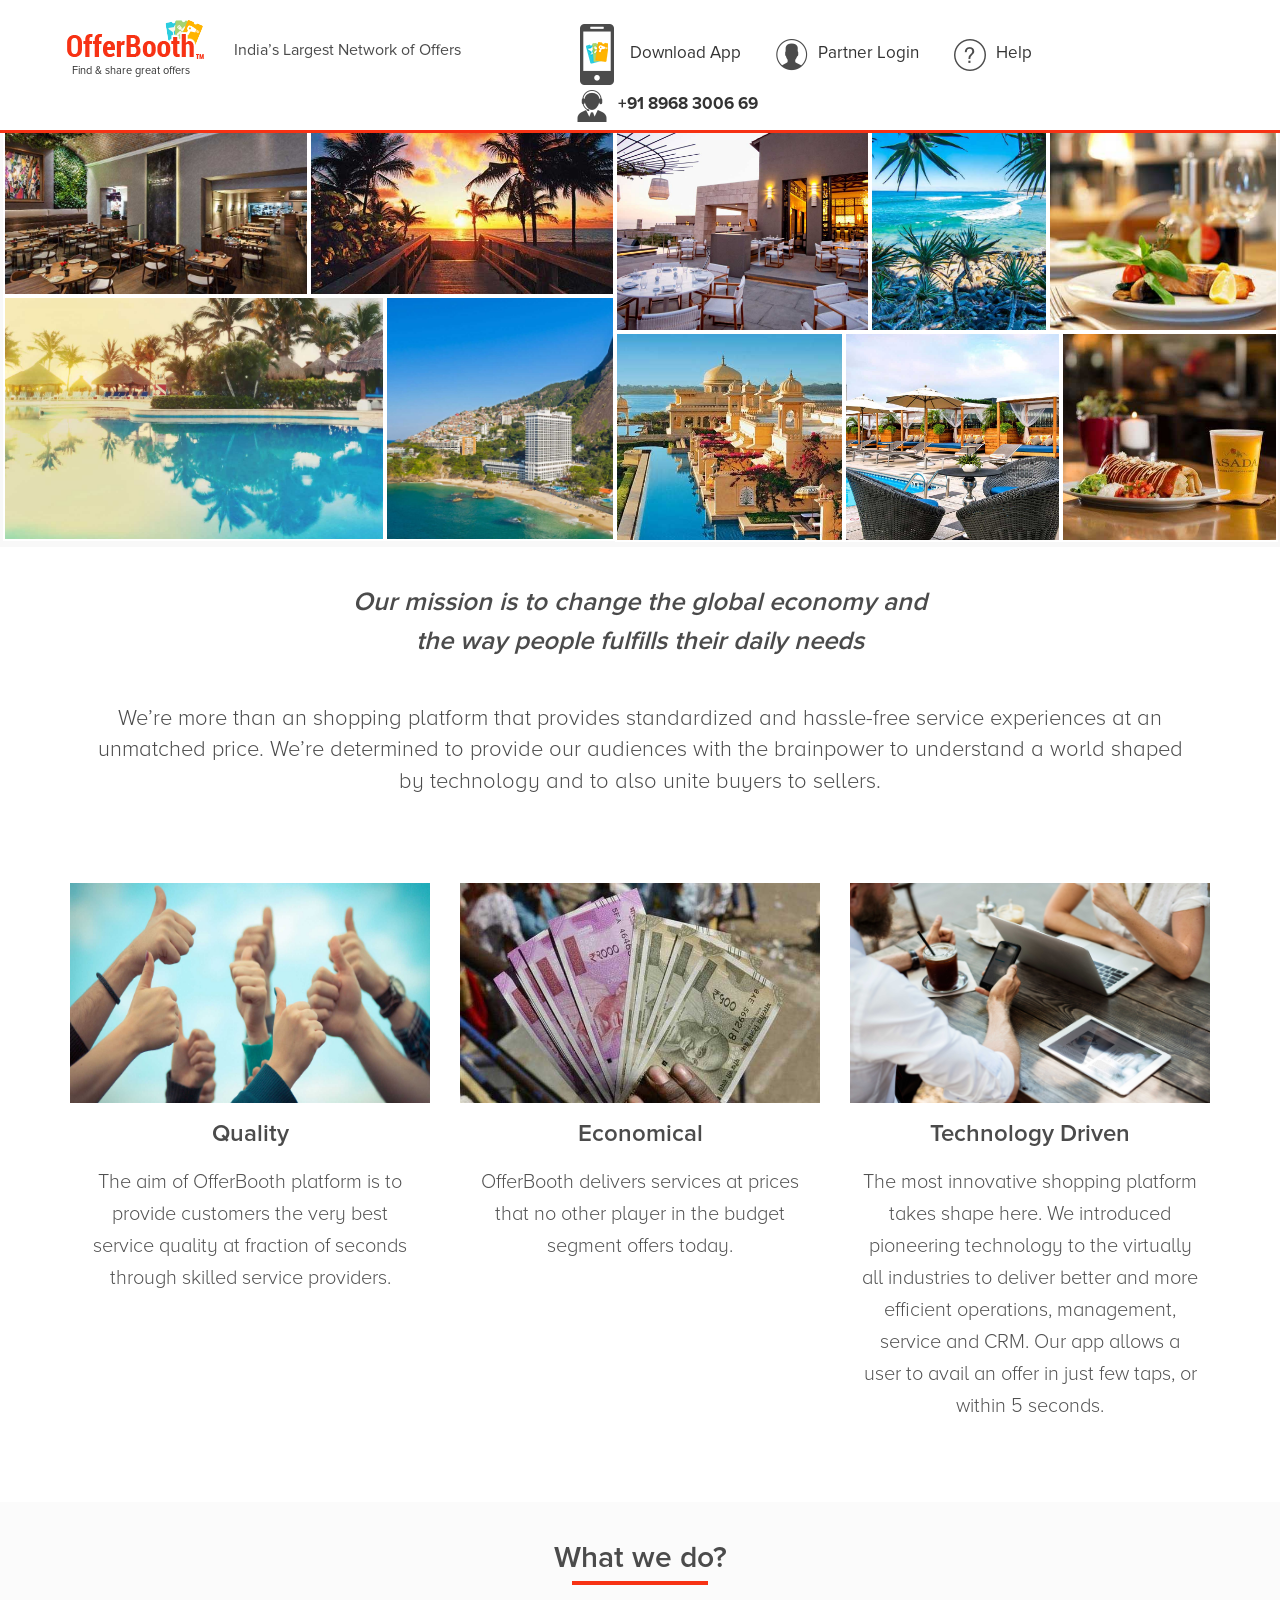
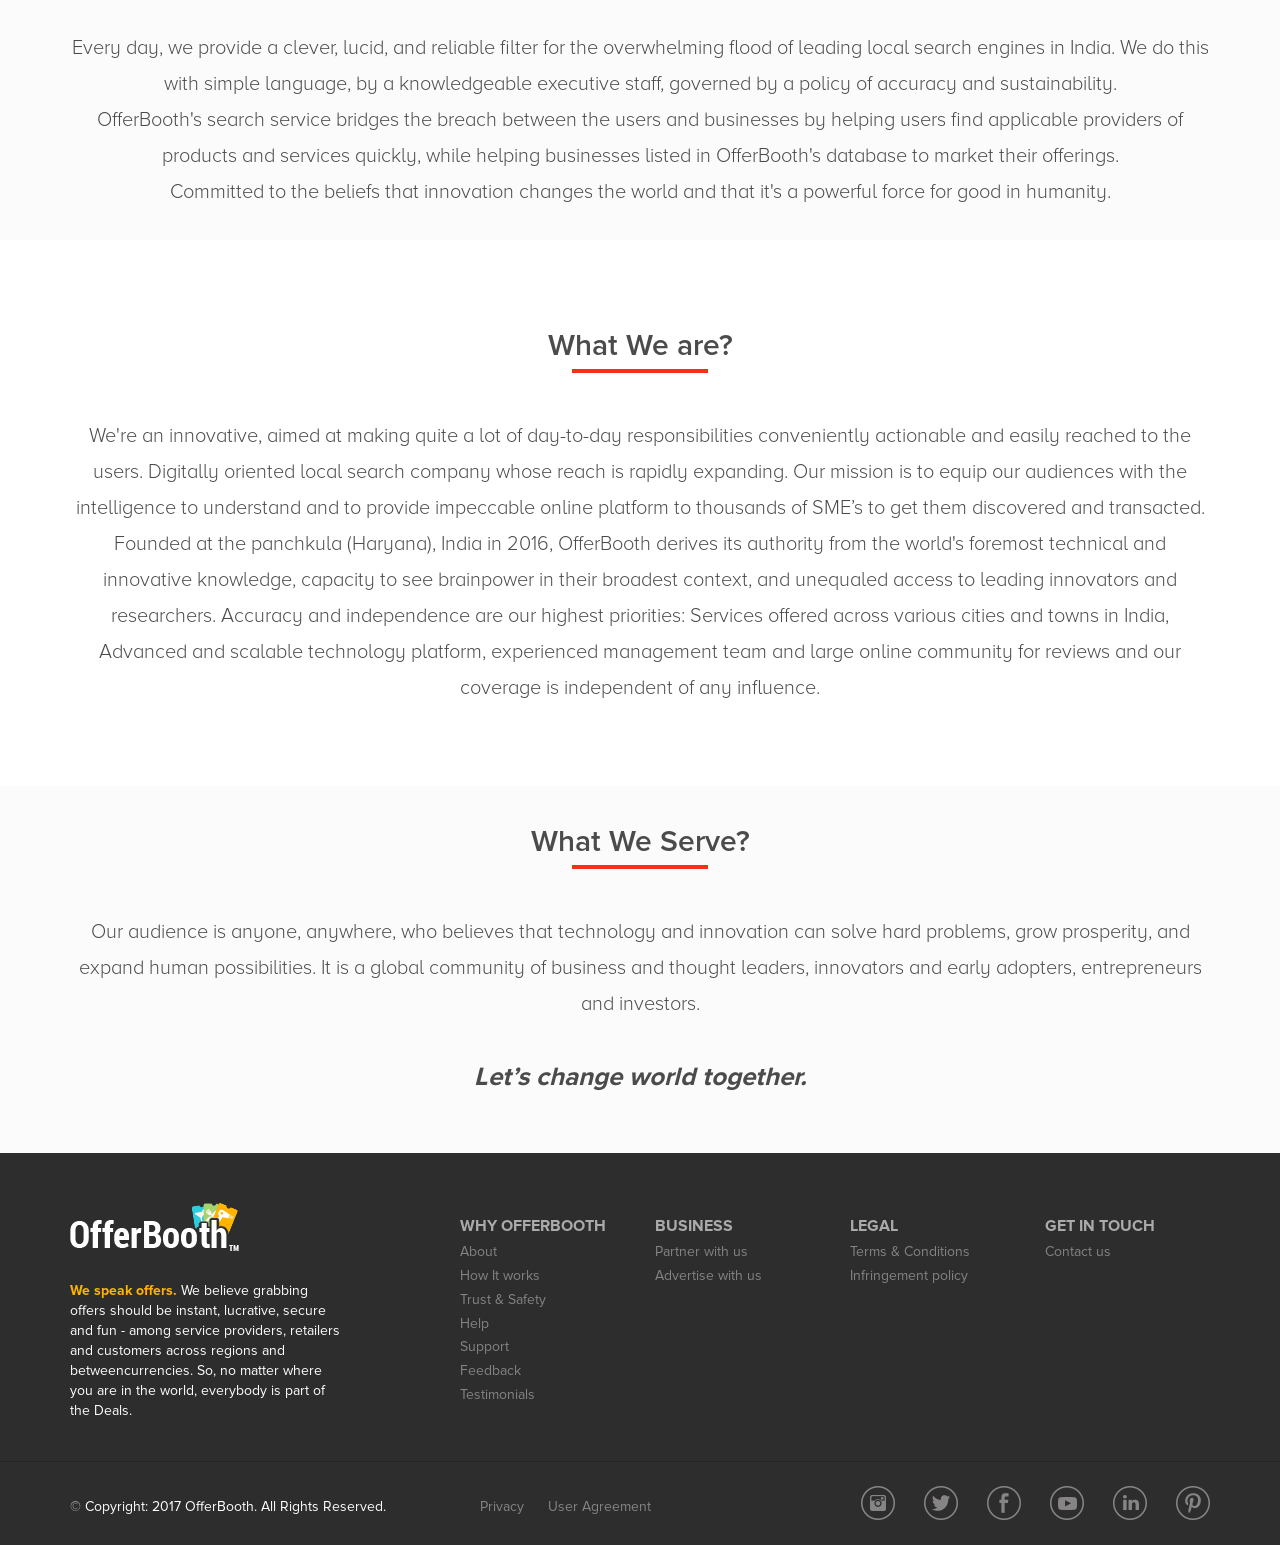
<file: index.html>
<!DOCTYPE html>
<html lang="en">
    <head>
        <meta charset="utf-8">
        <meta http-equiv="X-UA-Compatible" content="IE=edge">
        <meta name="viewport" content="width=device-width, initial-scale=1">

        <title>Offerbooth- About US</title>

        <link href="assets/css/bootstrap.min.css" rel="stylesheet">
        <link href="assets/css/font-awesome.min.css" rel="stylesheet">
        <link href="assets/css/owl.carousel.css" rel="stylesheet">
        <link href="assets/css/style.css" rel="stylesheet">
        <link href="assets/css/responsive.css" rel="stylesheet">
        
    </head>
    <body>

        <div class="header-area fixed">
            <div class="container-fluid">
                <div class="row">
                    <div class="col-md-12">
                        <div class="col-md-5">
                            <div class="logo">
                                <a href="http://www.offerbooth.com/">
                                    <img src="assets/img/logo1.png" alt="Logo">
                                    <p class="logo-text">Find &amp; share great offers</p>
                                    <span class="tooltiptext">offerbooth</span>
                                </a>
                                <span class="slogan">India’s Largest Network of Offers</span>
                            </div>
                        </div>
                        <div class="col-md-7">
                            <div class="links">
                                <div class="link-one">
                                    <img src="assets/img/app.png" alt="">
                                    <a href="#">Download App</a>
                                </div>

                                <div class="link-two">
                                    <img src="assets/img/user.png" alt="">
                                    <a href="#">Partner Login</a>
                                </div>

                                <div class="link-three">
                                    <img src="assets/img/help.png" alt="">
                                    <a href="#">Help</a>
                                </div>

                                <div class="link-four">
                                    <img src="assets/img/call.png" alt="">
                                    <a href="#" class="bold_Link">+91 8968 3006 69</a>
                                </div>
                            </div>
                        </div>
                    </div>
                </div>
            </div>
        </div>

        <div class="gallery-section">
            <div class="container-fluid">
                <div class="row">
                    <div class="col-md-12">
                        <div class="image-list">
                            <div class="single-image gallery-image-1">
                                
                            </div>

                            <div class="single-image gallery-image-2">
                                
                            </div>

                            <div class="single-image gallery-image-3">
                                
                            </div>

                            <div class="single-image gallery-image-4">
                                
                            </div>

                            <div class="single-image gallery-image-5">
                                
                            </div>

                            <div class="single-image gallery-image-6">
                                
                            </div>

                            <div class="single-image gallery-image-7">
                                
                            </div>

                            <div class="single-image gallery-image-8">
                                
                            </div>

                            <div class="single-image gallery-image-9">
                                
                            </div>

                            <div class="single-image gallery-image-10">
                                
                            </div>
                        </div>
                    </div>
                </div>
            </div>
        </div>

        <div class="section-three">
            <div class="container">
                <div class="row">
                    <div class="col-md-12">
                        <div class="mission">
                            <h3>Our mission is to change the global economy and the way people fulfills their daily needs</h3>
                        </div>
                        <div class="mision-description">
                            <p>
                                We’re more than an shopping platform that provides standardized and hassle-free service experiences at an unmatched price. We’re determined to provide our audiences with the brainpower to understand a world shaped by technology and to also unite buyers to sellers.
                            </p>
                        </div>
                    </div>

                    <div class="mission-item">
                        <div class="container">
                            <div class="row">
                                    <div class="col-md-4">
                                        <div class="mission-item-one">
                                            <img src="assets/img/quality.jpg" alt="">
                                            <h3>Quality</h3>
                                            <p>The aim of OfferBooth platform is to provide customers the very 
                                            best service quality at fraction 
                                            of seconds through skilled 
                                            service providers.</p>
                                        </div>
                                    </div>

                                    <div class="col-md-4">
                                        <div class="mission-item-two">
                                            <img src="assets/img/economical.jpg" alt="">
                                            <h3>Economical</h3>
                                            <p>OfferBooth delivers services at prices that no other player in the budget segment offers today.</p>
                                        </div>
                                    </div>


                                    <div class="col-md-4">
                                        <div class="mission-item-three">
                                            <img src="assets/img/tech-driven.jpg" alt="">
                                            <h3>Technology Driven</h3>
                                            <p>The most innovative shopping platform takes shape here. 
                                            We introduced pioneering 
                                            technology to the virtually all      industries to deliver better and more efficient operations, management, service and CRM. 
                                            Our app allows a user to avail an offer in just few taps, or within 
                                            5 seconds.</p>
                                        </div>
                                    </div>            
                            </div>
                        </div>
                        
                    </div>

                </div>
            </div>
        </div>

        <div class="section-four">
            <div class="container">
                <div class="row">
                    <div class="col-md-12">
                        <h2>What we do?</h2>
                        <p>Every day, we provide a clever, lucid, and reliable filter for the overwhelming flood of leading local search engines in India. We do this with simple language, by a knowledgeable executive staff, governed by a policy of accuracy and sustainability.</br>
                        OfferBooth's search service bridges the breach between the users and businesses by helping users find applicable providers of products and services quickly, while helping businesses listed in OfferBooth's database to market their offerings.</br>
                        Committed to the beliefs that innovation changes the world and that it's a powerful force for good in humanity.
                        </p>
                    </div>
                </div>
            </div>
        </div>

        <div class="section-five">
            <div class="container">
                <div class="row">
                    <div class="col-md-12">
                        <h2>What We are?</h2>
                        <p>
                        We're an innovative, aimed at making quite a lot of day-to-day responsibilities conveniently actionable and easily reached to the users. Digitally oriented local search company whose reach is rapidly expanding. Our mission is to equip our audiences with the intelligence to understand and to provide impeccable online platform to thousands of SME’s to get them discovered and transacted. Founded at the panchkula (Haryana), India in 2016, OfferBooth derives its authority from the world's foremost technical and innovative knowledge, capacity to see brainpower in their broadest context, and unequaled access to leading innovators and researchers. Accuracy and independence are our highest priorities: Services offered across various cities and towns in India, Advanced and scalable technology platform, experienced management team and large online community for reviews and our coverage is independent of any influence.
                        </p>
                    </div>
                </div>
            </div>
        </div>


        <div class="section-six">
            <div class="container">
                <div class="row">
                    <div class="col-md-12">
                        <h2>What We Serve?</h2>
                        <p>
                        Our audience is anyone, anywhere, who believes that technology and innovation can solve hard problems, grow prosperity, and expand human possibilities. It is a global community of business and thought leaders, innovators and early adopters, entrepreneurs and investors.
                        </p>
                        <h3>Let’s change world together.</h3>
                    </div>
                </div>
            </div>
        </div>

        <!-- FOOTER AREA START -->
        <div class="footer-area">
            <div class="container">
                <div class="row">
                    <div class="col-md-4">
                        <div class="logo-footer">
                            <a href="index.html"><img src="assets/img/logo-footer.png" alt=""></a>
                        </div>
                        <p><span class="colored-text">We speak offers.</span> We believe grabbing offers should be instant, lucrative, secure and fun - among service providers, retailers and customers across regions and betweencurrencies. So, no matter where you are in the world, everybody is part of the Deals. </p>
                    </div>
                    <div class="col-md-8">
                        <div class="row">
                            <div class="col-sm-3">
                                <h5>WHY OFFERBOOTH</h5>
                                <ul>
                                    <li><a href="#">About</a></li>
                                    <li><a href="#">How It works</a></li>
                                    <li><a href="#">Trust &amp; Safety</a></li>
                                    <li><a href="#">Help</a></li>
                                    <li><a href="#">Support</a></li>
                                    <li><a href="#">Feedback</a></li>
                                    <li><a href="#">Testimonials</a></li>
                                </ul>
                            </div>
                            <div class="col-sm-3">
                                <h5>BUSINESS</h5>
                                <ul>
                                    <li><a href="#">Partner with us</a></li>
                                    <li><a href="#">Advertise with us</a></li>
                                </ul>
                            </div>
                            <div class="col-sm-3">
                                <h5>LEGAL</h5>
                                <ul>
                                    <li><a href="#">Terms &amp; Conditions</a></li>
                                    <li><a href="#">Infringement policy</a></li>
                                </ul>
                            </div>
                            <div class="col-sm-3">
                                <h5>GET IN TOUCH</h5>
                                <ul>
                                    <li><a href="#">Contact us</a></li>
                                </ul>
                            </div>
                        </div>
                    </div>
                </div>
            </div>
        </div>
        <!-- FOOTER AREA END -->

        <!-- COPYRIGHT AREA START -->
        <div class="copyright-area">
            <div class="container">
                <div class="row">
                    <div class="col-md-4">
                        <div class="copyright-text">
                            <p><span class="copyright-icon">&copy;</span> Copyright: 2017 OfferBooth. All Rights Reserved.</p>
                        </div> 
                    </div>
                    <div class="col-md-3">
                        <ul class="privacy-policy">
                            <li><a href="#">Privacy</a></li>
                            <li><a href="#">User Agreement</a></li>
                        </ul>
                    </div>
                    <div class="col-md-5 text-right">
                        <ul class="social-links">
                            <li><a href="#" target="_blank"><img src="assets/img/instagram.png" alt=""></a></li>
                            <li><a href="#" target="_blank"><img src="assets/img/twitter.png" alt=""></a></li>
                            <li><a href="#" target="_blank"><img src="assets/img/facebook.png" alt=""></a></li>
                            <li><a href="#" target="_blank"><img src="assets/img/youtube.png" alt=""></a></li>
                            <li><a href="#" target="_blank"><img src="assets/img/linkedin.png" alt=""></a></li>
                            <li><a href="#" target="_blank"><img src="assets/img/pinterest.png" alt=""></a></li>
                        </ul>
                    </div>
                </div>
            </div>
        </div>
        <!-- COPYRIGHT AREA END -->

  

        


        <script src="assets/js/jquery.min.js"></script>
        <script src="assets/js/bootstrap.min.js"></script>
        <script src="assets/js/jquery-masonary.min.js"></script>
        <script src="assets/js/owl.carousel.min.js"></script>
        <script src="assets/js/main.js"></script>
    </body>
</html>
</file>
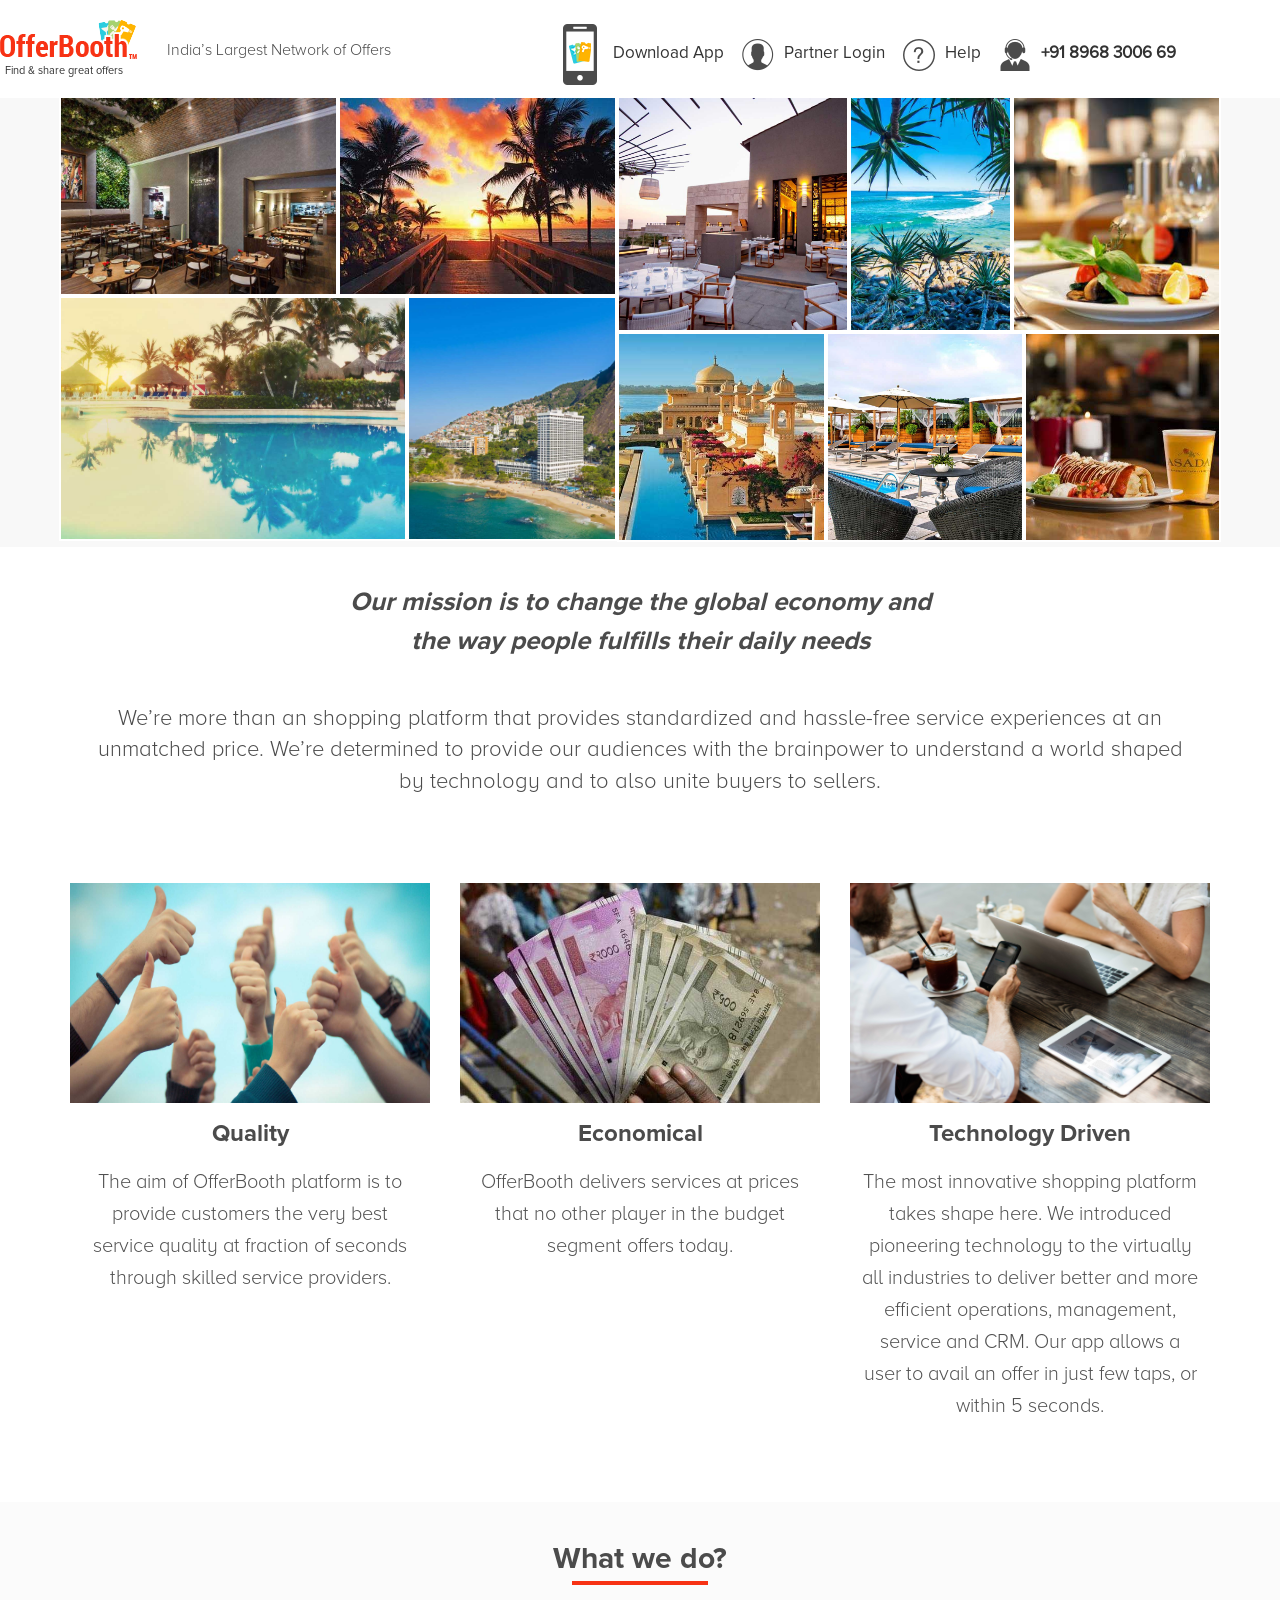
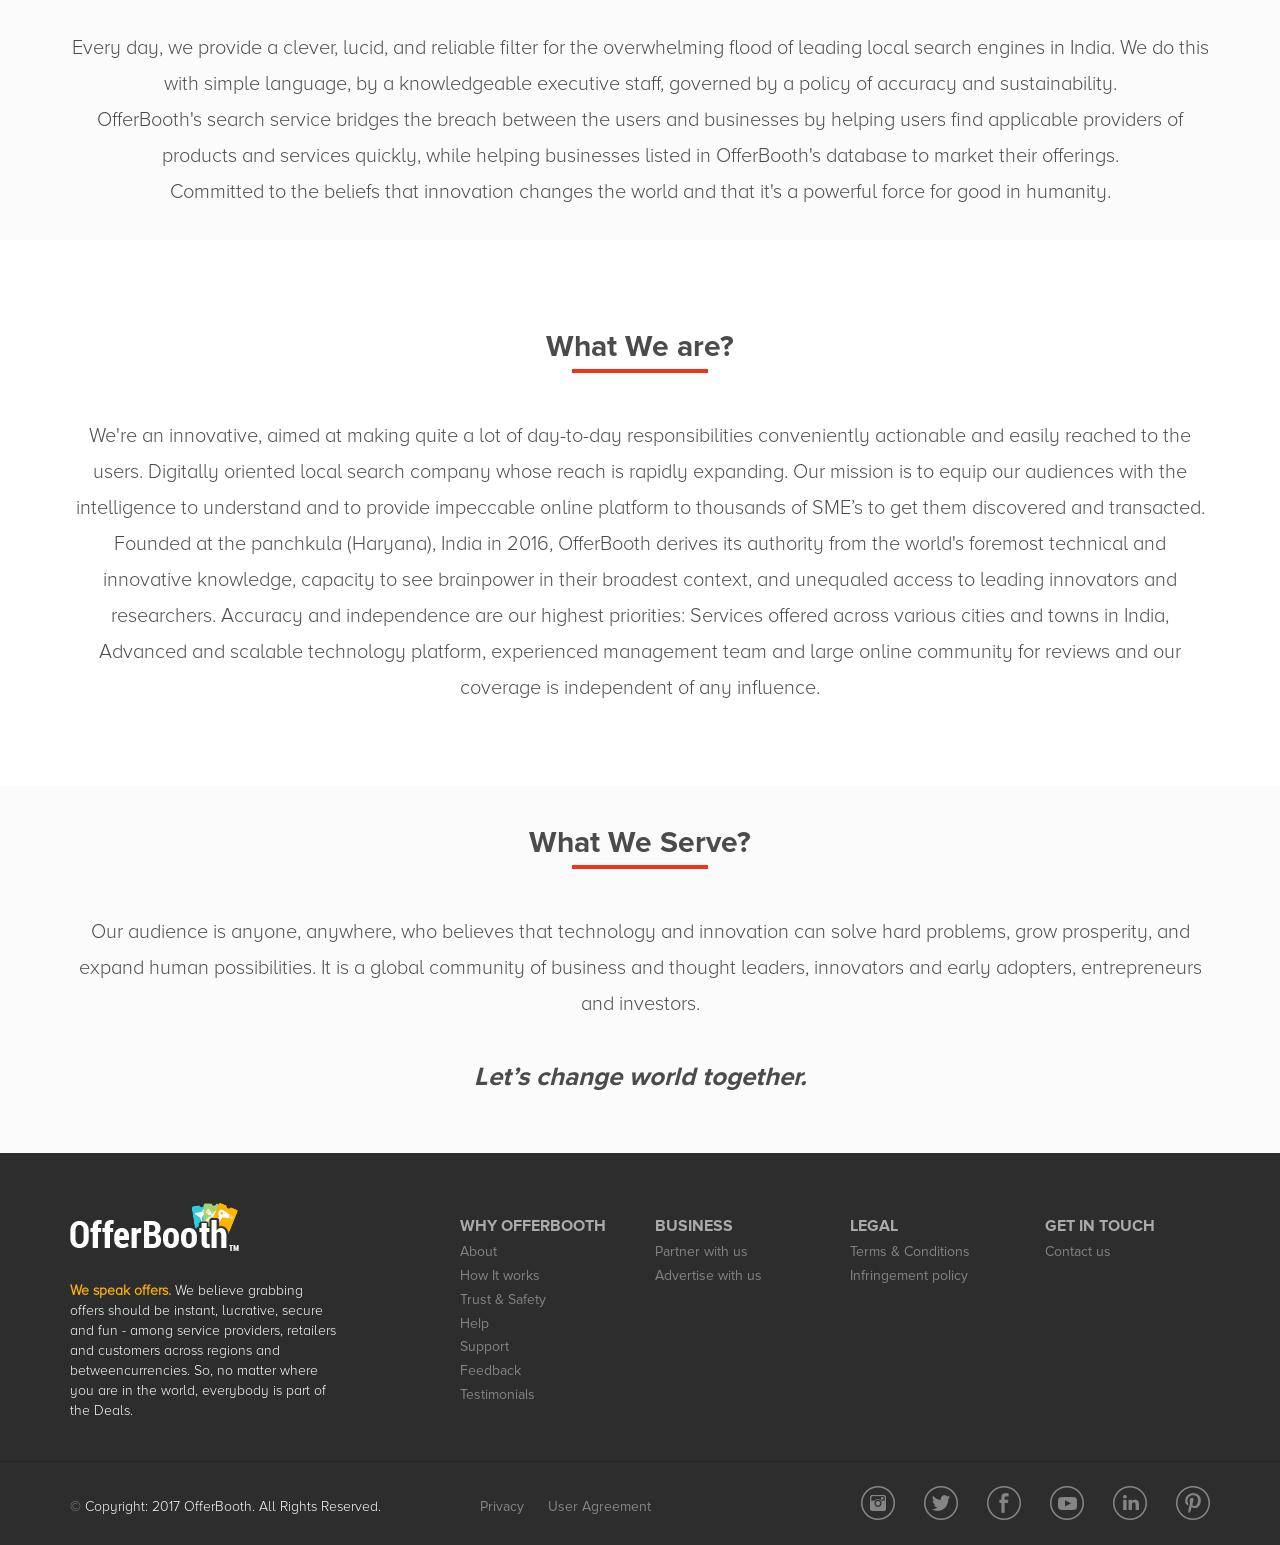
<file: about-us-2.html>
<!DOCTYPE html>
<html lang="en">

<head>
    <meta charset="utf-8">
    <meta http-equiv="X-UA-Compatible" content="IE=edge">
    <meta name="viewport" content="width=device-width, initial-scale=1">

    <title>Offerbooth - About US</title>
    <link rel="shortcut icon" type="image/png" href="assets/img/favicon.png"/>

    <link href="assets/css/bootstrap.min.css" rel="stylesheet">
    <link href="assets/css/font-awesome.min.css" rel="stylesheet">
    <link href="assets/css/owl.carousel.css" rel="stylesheet">
    <link href="assets/css/style2.css" rel="stylesheet">
    <link href="assets/css/responsive2.css" rel="stylesheet">

</head>

<body>

    <!-- MENU TRIGGER/TOGGLE -->
    <div class="responsive-menu-trigger">
        <a href="#" class="menu-trigger">
                <span></span>
                <span></span>
                <span></span>
            </a>
    </div>

    <!-- OFFCANVAS MENU -->
    <div class="off-canvas-menu">
        <span class="menu-close">
            <!-- <i class="fa fa-close"></i> -->
            <!-- <span class="span-1"></span>
            <span class="span-2"></span> -->
            <img src="assets/img/close.png" alt="">
        </span>
        <ul class="off-canvas-main-menu">
            <li>
                <div class="off-canvas-link-one">
                    <img src="assets/img/app.png" alt="">
                    <a href="download-app.html">Download App</a>
                </div>
            </li>

            <li>
                <div class="off-canvas-link-two">
                    <img src="assets/img/user.png" alt="">
                    <a href="partner-login.html">Partner Login</a>
                </div>
            </li>

            <li>
                <div class="off-canvas-link-two">
                    <img src="assets/img/help.png" alt="">
                    <a href="#">Help</a>
                </div>
            </li>


            <li>
                <div class="off-canvas-link-two">
                    <img src="assets/img/call.png" alt="">
                    <a href="#">+91 8968 3006 69</a>
                </div>
            </li>
        </ul>
    </div>


    <!-- HEADER-AREA -->
    <div class="header-area fixed">
        <div class="container-fluid">
            <div class="row">
                <div class="col-md-12">
                    <div class="col-md-5">
                        <div class="logo">
                            <a href="http://www.offerbooth.com/">
                                <img src="assets/img/logo1.png" alt="Logo">
                                <p class="logo-text">Find &amp; share great offers</p>
                                <span class="tooltiptext">offerbooth</span>
                            </a>
                            <span class="slogan">India’s Largest Network of Offers</span>
                        </div>
                    </div>
                    <div class="col-md-7">
                        <div class="links">
                            <div class="link-one">
                                <img src="assets/img/app.png" alt="">
                                <a href="download-app.html">Download App</a>
                            </div>

                            <div class="link-two">
                                <img src="assets/img/user.png" alt="">
                                <a href="partner-login.html">Partner Login</a>
                            </div>

                            <div class="link-three">
                                <img src="assets/img/help.png" alt="">
                                <a href="#">Help</a>
                            </div>

                            <div class="link-four">
                                <img src="assets/img/call.png" alt="">
                                <a href="#" class="bold_Link">+91 8968 3006 69</a>
                            </div>
                        </div>
                    </div>
                </div>
            </div>
        </div>
    </div>

    <div class="gallery-section">
        <div class="container">
            <div class="row">
                <div class="col-md-12">
                    <div class="image-list">
                        <div class="single-image gallery-image-1">

                        </div>

                        <div class="single-image gallery-image-2">

                        </div>

                        <div class="single-image gallery-image-3">

                        </div>

                        <div class="single-image gallery-image-4">

                        </div>

                        <div class="single-image gallery-image-5">

                        </div>

                        <div class="single-image gallery-image-6">

                        </div>

                        <div class="single-image gallery-image-7">

                        </div>

                        <div class="single-image gallery-image-8">

                        </div>

                        <div class="single-image gallery-image-9">

                        </div>

                        <div class="single-image gallery-image-10">

                        </div>
                    </div>
                </div>
            </div>
        </div>
    </div>

    <div class="section-three">
        <div class="container">
            <div class="row">
                <div class="col-md-12">
                    <div class="mission">
                        <h3>Our mission is to change the global economy and the way people fulfills their daily needs</h3>
                    </div>
                    <div class="mision-description">
                        <p>
                            We’re more than an shopping platform that provides standardized and hassle-free service experiences at an unmatched price.
                            We’re determined to provide our audiences with the brainpower to understand a world shaped by
                            technology and to also unite buyers to sellers.
                        </p>
                    </div>
                </div>

                <div class="mission-item">
                    <div class="container">
                        <div class="row">
                            <div class="col-md-4">
                                <div class="mission-item-one">
                                    <img src="assets/img/quality.jpg" alt="">
                                    <h3>Quality</h3>
                                    <p>The aim of OfferBooth platform is to provide customers the very best service quality
                                        at fraction of seconds through skilled service providers.</p>
                                </div>
                            </div>

                            <div class="col-md-4">
                                <div class="mission-item-two">
                                    <img src="assets/img/economical.jpg" alt="">
                                    <h3>Economical</h3>
                                    <p>OfferBooth delivers services at prices that no other player in the budget segment offers
                                        today.
                                    </p>
                                </div>
                            </div>


                            <div class="col-md-4">
                                <div class="mission-item-three">
                                    <img src="assets/img/tech-driven.jpg" alt="">
                                    <h3>Technology Driven</h3>
                                    <p>The most innovative shopping platform takes shape here. We introduced pioneering technology
                                        to the virtually all industries to deliver better and more efficient operations,
                                        management, service and CRM. Our app allows a user to avail an offer in just few
                                        taps, or within 5 seconds.</p>
                                </div>
                            </div>
                        </div>
                    </div>

                </div>

            </div>
        </div>
    </div>

    <div class="section-four">
        <div class="container">
            <div class="row">
                <div class="col-md-12">
                    <h2>What we do?</h2>
                    <p>Every day, we provide a clever, lucid, and reliable filter for the overwhelming flood of leading local
                        search engines in India. We do this with simple language, by a knowledgeable executive staff, governed
                        by a policy of accuracy and sustainability.</br>
                        OfferBooth's search service bridges the breach between the users and businesses by helping users find applicable providers
                        of products and services quickly, while helping businesses listed in OfferBooth's database to market
                        their offerings.</br>
                        Committed to the beliefs that innovation changes the world and that it's a powerful force for good in humanity.
                    </p>
                </div>
            </div>
        </div>
    </div>

    <div class="section-five">
        <div class="container">
            <div class="row">
                <div class="col-md-12">
                    <h2>What We are?</h2>
                    <p>
                        We're an innovative, aimed at making quite a lot of day-to-day responsibilities conveniently actionable and easily reached
                        to the users. Digitally oriented local search company whose reach is rapidly expanding. Our mission
                        is to equip our audiences with the intelligence to understand and to provide impeccable online platform
                        to thousands of SME’s to get them discovered and transacted. Founded at the panchkula (Haryana),
                        India in 2016, OfferBooth derives its authority from the world's foremost technical and innovative
                        knowledge, capacity to see brainpower in their broadest context, and unequaled access to leading
                        innovators and researchers. Accuracy and independence are our highest priorities: Services offered
                        across various cities and towns in India, Advanced and scalable technology platform, experienced
                        management team and large online community for reviews and our coverage is independent of any influence.
                    </p>
                </div>
            </div>
        </div>
    </div>


    <div class="section-six">
        <div class="container">
            <div class="row">
                <div class="col-md-12">
                    <h2>What We Serve?</h2>
                    <p>
                        Our audience is anyone, anywhere, who believes that technology and innovation can solve hard problems, grow prosperity, and
                        expand human possibilities. It is a global community of business and thought leaders, innovators
                        and early adopters, entrepreneurs and investors.
                    </p>
                    <h3>Let’s change world together.</h3>
                </div>
            </div>
        </div>
    </div>

    <!-- FOOTER AREA START -->
    <div class="footer-area">
        <div class="container">
            <div class="row">
                <div class="col-md-4">
                    <div class="logo-footer">
                        <a href="index.html"><img src="assets/img/logo-footer.png" alt=""></a>
                    </div>
                    <p><span class="colored-text">We speak offers.</span> We believe grabbing offers should be instant, lucrative,
                        secure and fun - among service providers, retailers and customers across regions and betweencurrencies.
                        So, no matter where you are in the world, everybody is part of the Deals. </p>
                </div>
                <div class="col-md-8">
                    <div class="row">
                        <div class="col-sm-3">
                            <h5>WHY OFFERBOOTH</h5>
                            <ul>
                                <li><a href="#">About</a></li>
                                <li><a href="#">How It works</a></li>
                                <li><a href="#">Trust &amp; Safety</a></li>
                                <li><a href="#">Help</a></li>
                                <li><a href="#">Support</a></li>
                                <li><a href="#">Feedback</a></li>
                                <li><a href="#">Testimonials</a></li>
                            </ul>
                        </div>
                        <div class="col-sm-3">
                            <h5>BUSINESS</h5>
                            <ul>
                                <li><a href="#">Partner with us</a></li>
                                <li><a href="#">Advertise with us</a></li>
                            </ul>
                        </div>
                        <div class="col-sm-3">
                            <h5>LEGAL</h5>
                            <ul>
                                <li><a href="#">Terms &amp; Conditions</a></li>
                                <li><a href="#">Infringement policy</a></li>
                            </ul>
                        </div>
                        <div class="col-sm-3">
                            <h5>GET IN TOUCH</h5>
                            <ul>
                                <li><a href="#">Contact us</a></li>
                            </ul>
                        </div>
                    </div>
                </div>
            </div>
        </div>
    </div>
    <!-- FOOTER AREA END -->

    <!-- COPYRIGHT AREA START -->
    <div class="copyright-area">
        <div class="container">
            <div class="row">
                <div class="col-md-4">
                    <div class="copyright-text">
                        <p><span class="copyright-icon">&copy;</span> Copyright: 2017 OfferBooth. All Rights Reserved.</p>
                    </div>
                </div>
                <div class="col-md-3">
                    <ul class="privacy-policy">
                        <li><a href="#">Privacy</a></li>
                        <li><a href="#">User Agreement</a></li>
                    </ul>
                </div>
                <div class="col-md-5 text-right">
                    <ul class="social-links">
                        <li><a href="#" target="_blank"><img src="assets/img/instagram.png" alt=""></a></li>
                        <li><a href="#" target="_blank"><img src="assets/img/twitter.png" alt=""></a></li>
                        <li><a href="#" target="_blank"><img src="assets/img/facebook.png" alt=""></a></li>
                        <li><a href="#" target="_blank"><img src="assets/img/youtube.png" alt=""></a></li>
                        <li><a href="#" target="_blank"><img src="assets/img/linkedin.png" alt=""></a></li>
                        <li><a href="#" target="_blank"><img src="assets/img/pinterest.png" alt=""></a></li>
                    </ul>
                </div>
            </div>
        </div>
    </div>
    <!-- COPYRIGHT AREA END -->






    <script src="assets/js/jquery.min.js"></script>
    <script src="assets/js/bootstrap.min.js"></script>
    <script src="assets/js/jquery-masonary.min.js"></script>
    <script src="assets/js/owl.carousel.min.js"></script>
    <script src="assets/js/main.js"></script>
</body>

</html>
</file>
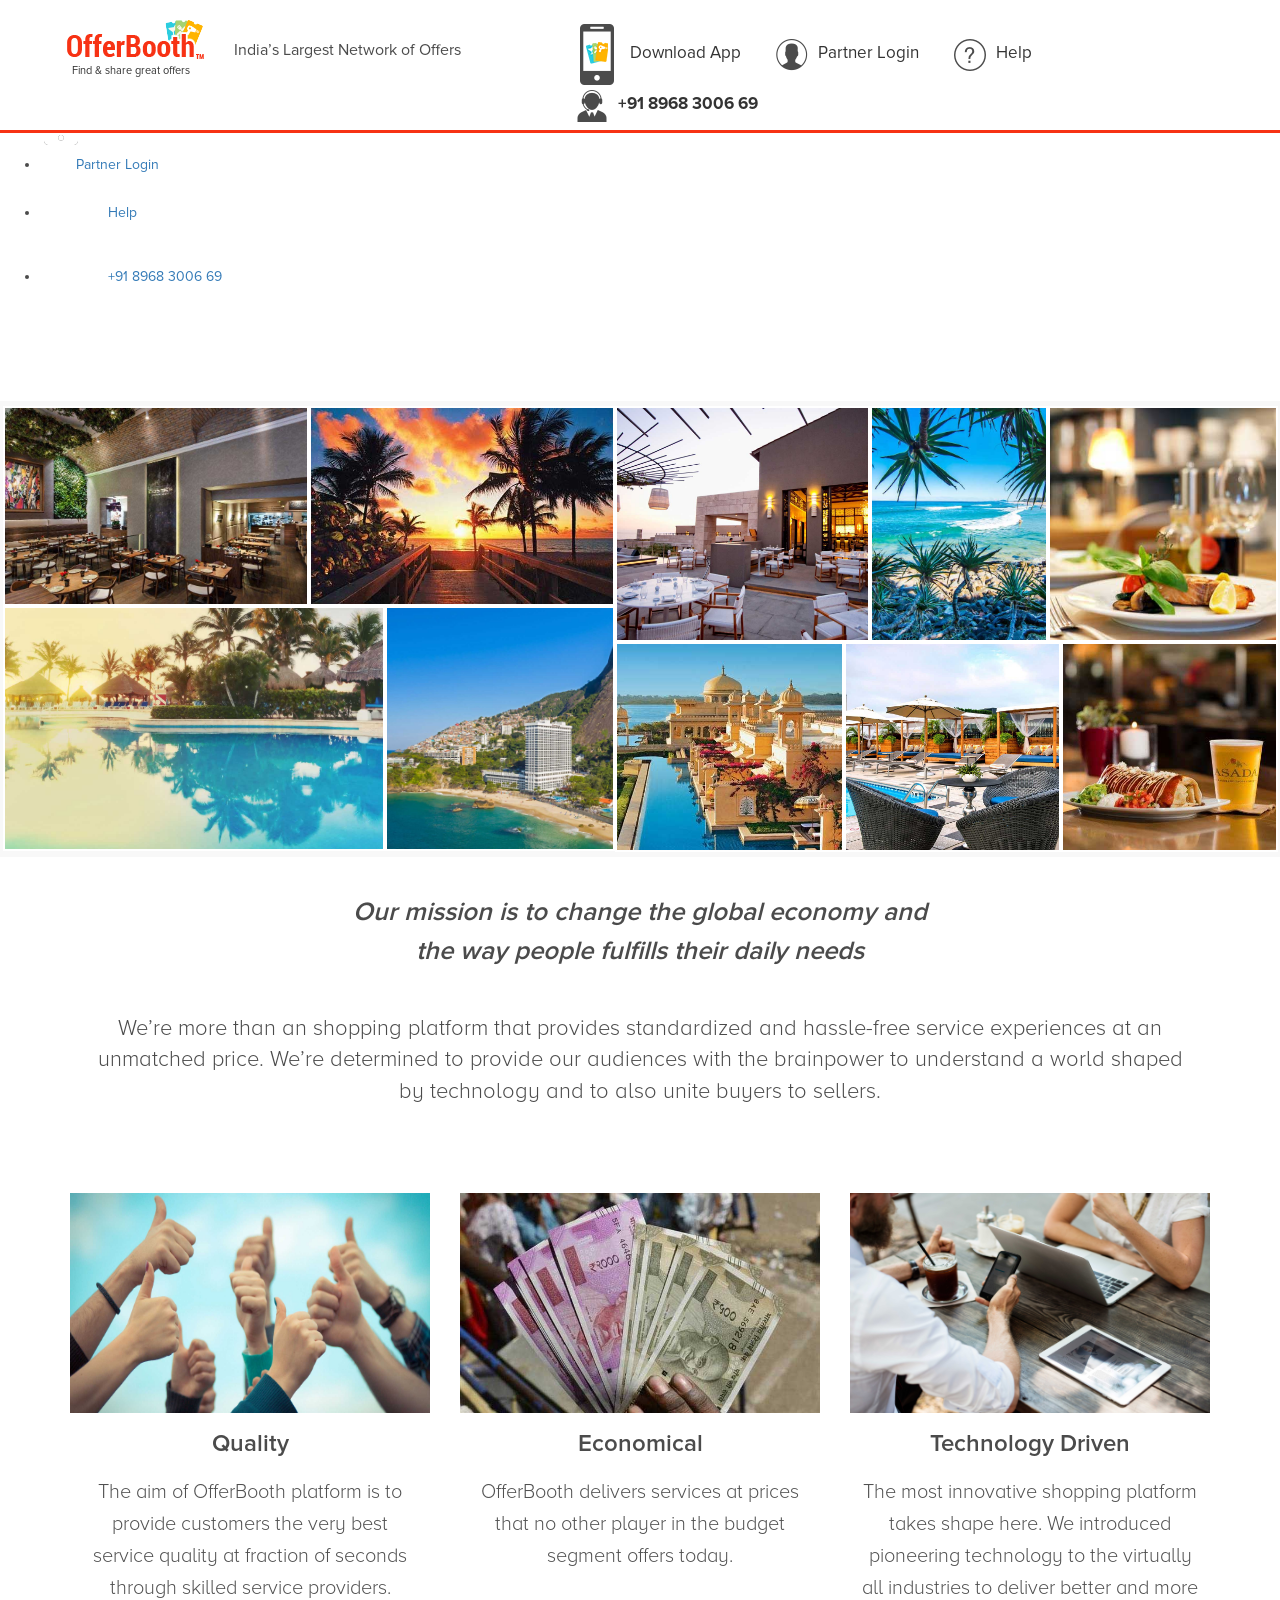
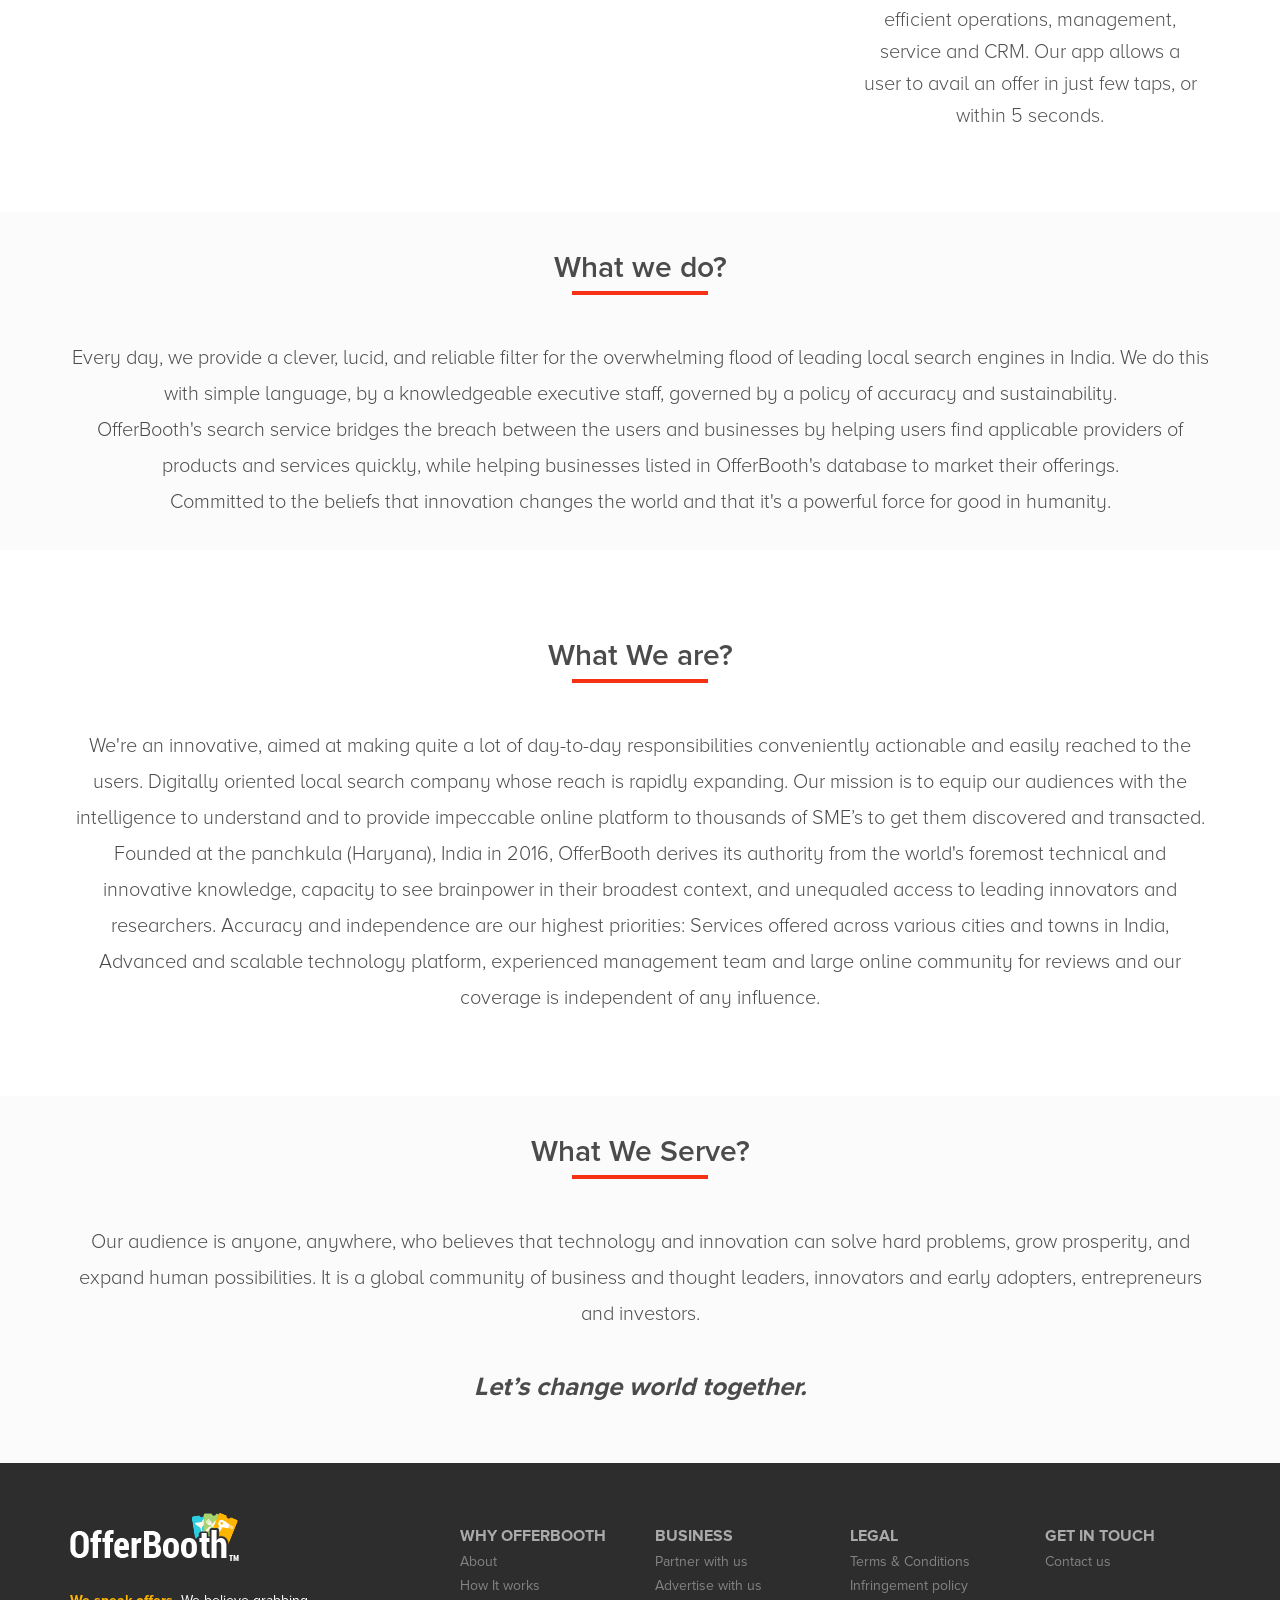
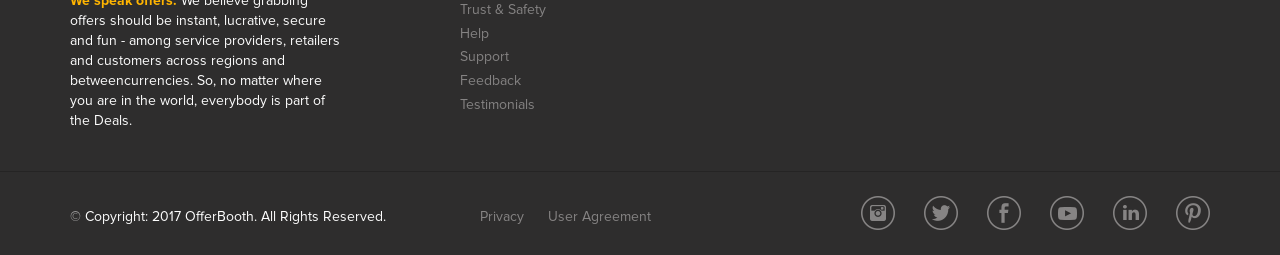
<file: about-us.html>
<!DOCTYPE html>
<html lang="en">

<head>
    <meta charset="utf-8">
    <meta http-equiv="X-UA-Compatible" content="IE=edge">
    <meta name="viewport" content="width=device-width, initial-scale=1">

    <title>Offerbooth - About US</title>
    <link rel="shortcut icon" type="image/png" href="assets/img/favicon.png"/>

    <link href="assets/css/bootstrap.min.css" rel="stylesheet">
    <link href="assets/css/font-awesome.min.css" rel="stylesheet">
    <link href="assets/css/owl.carousel.css" rel="stylesheet">
    <link href="assets/css/style.css" rel="stylesheet">
    <link href="assets/css/responsive.css" rel="stylesheet">

</head>

<body>


    <!-- MENU TRIGGER/TOGGLE -->
    <div class="responsive-menu-trigger">
        <a href="#" class="menu-trigger">
            <span></span>
            <span></span>
            <span></span>
        </a>
    </div>

    <!-- OFFCANVAS MENU -->
    <div class="off-canvas-menu">
        <span class="menu-close">
            <img src="assets/img/close-w.png" alt="">
        </span>
        <div class="off-canvas-logo">
            <img src="assets/img/logo-footer.png" alt="">
        </div>
        <ul class="off-canvas-main-menu">
            <li>
                <div class="off-canvas-link-one">
                    <img src="assets/img/white/app.png" alt="">
                    <a href="download-app.html">Download App</a>
                </div>
            </li>

            <li>
                <div class="off-canvas-link-two">
                    <img src="assets/img/white/user.png" alt="">
                    <a href="partner-login.html">Partner Login</a>
                </div>
            </li>

            <li>
                <div class="off-canvas-link-two">
                    <img src="assets/img/white/help.png" alt="">
                    <a href="#">Help</a>
                </div>
            </li>


            <li>
                <div class="off-canvas-link-two">
                    <img src="assets/img/white/call.png" alt="">
                    <a href="#">+91 8968 3006 69</a>
                </div>
            </li>
        </ul>
    </div>

    <div class="header-area fixed">
        <div class="container-fluid">
            <div class="row">
                <div class="col-md-12">
                    <div class="col-md-5">
                        <div class="logo">
                            <a href="http://www.offerbooth.com/">
                                <img src="assets/img/logo1.png" alt="Logo">
                                <p class="logo-text">Find &amp; share great offers</p>
                                <span class="tooltiptext">offerbooth</span>
                            </a>
                            <span class="slogan">India’s Largest Network of Offers</span>
                        </div>
                    </div>
                    <div class="col-md-7">
                        <div class="links">
                            <div class="link-one">
                                <img src="assets/img/app.png" alt="">
                                <a href="download-app.html">Download App</a>
                            </div>

                            <div class="link-two">
                                <img src="assets/img/user.png" alt="">
                                <a href="partner-login.html">Partner Login</a>
                            </div>

                            <div class="link-three">
                                <img src="assets/img/help.png" alt="">
                                <a href="#">Help</a>
                            </div>

                            <div class="link-four">
                                <img src="assets/img/call.png" alt="">
                                <a href="#" class="bold_Link">+91 8968 3006 69</a>
                            </div>
                        </div>
                    </div>
                </div>
            </div>
        </div>
    </div>

    <div class="gallery-section">
        <div class="container-fluid">
            <div class="row">
                <div class="col-md-12">
                    <div class="image-list">
                        <div class="single-image gallery-image-1">

                        </div>

                        <div class="single-image gallery-image-2">

                        </div>

                        <div class="single-image gallery-image-3">

                        </div>

                        <div class="single-image gallery-image-4">

                        </div>

                        <div class="single-image gallery-image-5">

                        </div>

                        <div class="single-image gallery-image-6">

                        </div>

                        <div class="single-image gallery-image-7">

                        </div>

                        <div class="single-image gallery-image-8">

                        </div>

                        <div class="single-image gallery-image-9">

                        </div>

                        <div class="single-image gallery-image-10">

                        </div>
                    </div>
                </div>
            </div>
        </div>
    </div>

    <div class="section-three">
        <div class="container">
            <div class="row">
                <div class="col-md-12">
                    <div class="mission">
                        <h3>Our mission is to change the global economy and the way people fulfills their daily needs</h3>
                    </div>
                    <div class="mision-description">
                        <p>
                            We’re more than an shopping platform that provides standardized and hassle-free service experiences at an unmatched price.
                            We’re determined to provide our audiences with the brainpower to understand a world shaped by
                            technology and to also unite buyers to sellers.
                        </p>
                    </div>
                </div>

                <div class="mission-item">
                    <div class="container">
                        <div class="row">
                            <div class="col-md-4">
                                <div class="mission-item-one">
                                    <img src="assets/img/quality.jpg" alt="">
                                    <h3>Quality</h3>
                                    <p>The aim of OfferBooth platform is to provide customers the very best service quality
                                        at fraction of seconds through skilled service providers.</p>
                                </div>
                            </div>

                            <div class="col-md-4">
                                <div class="mission-item-two">
                                    <img src="assets/img/economical.jpg" alt="">
                                    <h3>Economical</h3>
                                    <p>OfferBooth delivers services at prices that no other player in the budget segment offers
                                        today.</p>
                                </div>
                            </div>


                            <div class="col-md-4">
                                <div class="mission-item-three">
                                    <img src="assets/img/tech-driven.jpg" alt="">
                                    <h3>Technology Driven</h3>
                                    <p>The most innovative shopping platform takes shape here. We introduced pioneering technology
                                        to the virtually all industries to deliver better and more efficient operations,
                                        management, service and CRM. Our app allows a user to avail an offer in just few
                                        taps, or within 5 seconds.</p>
                                </div>
                            </div>
                        </div>
                    </div>

                </div>

            </div>
        </div>
    </div>

    <div class="section-four">
        <div class="container">
            <div class="row">
                <div class="col-md-12">
                    <h2>What we do?</h2>
                    <p>Every day, we provide a clever, lucid, and reliable filter for the overwhelming flood of leading local
                        search engines in India. We do this with simple language, by a knowledgeable executive staff, governed
                        by a policy of accuracy and sustainability.</br>
                        OfferBooth's search service bridges the breach between the users and businesses by helping users find applicable providers
                        of products and services quickly, while helping businesses listed in OfferBooth's database to market
                        their offerings.</br>
                        Committed to the beliefs that innovation changes the world and that it's a powerful force for good in humanity.
                    </p>
                </div>
            </div>
        </div>
    </div>

    <div class="section-five">
        <div class="container">
            <div class="row">
                <div class="col-md-12">
                    <h2>What We are?</h2>
                    <p>
                        We're an innovative, aimed at making quite a lot of day-to-day responsibilities conveniently actionable and easily reached
                        to the users. Digitally oriented local search company whose reach is rapidly expanding. Our mission
                        is to equip our audiences with the intelligence to understand and to provide impeccable online platform
                        to thousands of SME’s to get them discovered and transacted. Founded at the panchkula (Haryana),
                        India in 2016, OfferBooth derives its authority from the world's foremost technical and innovative
                        knowledge, capacity to see brainpower in their broadest context, and unequaled access to leading
                        innovators and researchers. Accuracy and independence are our highest priorities: Services offered
                        across various cities and towns in India, Advanced and scalable technology platform, experienced
                        management team and large online community for reviews and our coverage is independent of any influence.
                    </p>
                </div>
            </div>
        </div>
    </div>


    <div class="section-six">
        <div class="container">
            <div class="row">
                <div class="col-md-12">
                    <h2>What We Serve?</h2>
                    <p>
                        Our audience is anyone, anywhere, who believes that technology and innovation can solve hard problems, grow prosperity, and
                        expand human possibilities. It is a global community of business and thought leaders, innovators
                        and early adopters, entrepreneurs and investors.
                    </p>
                    <h3>Let’s change world together.</h3>
                </div>
            </div>
        </div>
    </div>

    <!-- FOOTER AREA START -->
    <div class="footer-area">
        <div class="container">
            <div class="row">
                <div class="col-md-4">
                    <div class="logo-footer">
                        <a href="index.html"><img src="assets/img/logo-footer.png" alt=""></a>
                    </div>
                    <p><span class="colored-text">We speak offers.</span> We believe grabbing offers should be instant, lucrative, secure and fun - among service providers, retailers and customers across regions and betweencurrencies. So, no matter where you are in the world, everybody is part of the Deals. </p>
                </div>
                <div class="col-md-8">
                    <div class="row">
                        <div class="col-sm-3">
                            <h5>WHY OFFERBOOTH</h5>
                            <ul>
                                <li><a href="about-us.html">About</a></li>
                                <li><a href="how-it-works.html">How It works</a></li>
                                <li><a href="trust-and-safety.html">Trust &amp; Safety</a></li>
                                <li><a href="#">Help</a></li>
                                <li><a href="#">Support</a></li>
                                <li><a href="#">Feedback</a></li>
                                <li><a href="#">Testimonials</a></li>
                            </ul>
                        </div>
                        <div class="col-sm-3">
                            <h5>BUSINESS</h5>
                            <ul>
                                <li><a href="partner.html">Partner with us</a></li>
                                <li><a href="advertise-with-us.html">Advertise with us</a></li>
                            </ul>
                        </div>
                        <div class="col-sm-3">
                            <h5>LEGAL</h5>
                            <ul>
                                <li><a href="terms.html">Terms &amp; Conditions</a></li>
                                <li><a href="infringement.html">Infringement policy</a></li>
                            </ul>
                        </div>
                        <div class="col-sm-3">
                            <h5>GET IN TOUCH</h5>
                            <ul>
                                <li><a href="#">Contact us</a></li>
                            </ul>
                        </div>
                    </div>
                </div>
            </div>
        </div>
    </div>
    <!-- FOOTER AREA END -->

    <!-- COPYRIGHT AREA START -->
    <div class="copyright-area">
        <div class="container">
            <div class="row">
                <div class="col-md-4">
                    <div class="copyright-text">
                        <p><span class="copyright-icon">&copy;</span> Copyright: 2017 OfferBooth. All Rights Reserved.</p>
                    </div>
                </div>
                <div class="col-md-3">
                    <ul class="privacy-policy">
                        <li><a href="privacy.html">Privacy</a></li>
                        <li><a href="user-aggrement.html">User Agreement</a></li>
                    </ul>
                </div>
                <div class="col-md-5 text-right">
                    <ul class="social-links">
                        <li><a href="#" target="_blank"><img src="assets/img/instagram.png" alt=""></a></li>
                        <li><a href="#" target="_blank"><img src="assets/img/twitter.png" alt=""></a></li>
                        <li><a href="#" target="_blank"><img src="assets/img/facebook.png" alt=""></a></li>
                        <li><a href="#" target="_blank"><img src="assets/img/youtube.png" alt=""></a></li>
                        <li><a href="#" target="_blank"><img src="assets/img/linkedin.png" alt=""></a></li>
                        <li><a href="#" target="_blank"><img src="assets/img/pinterest.png" alt=""></a></li>
                    </ul>
                </div>
            </div>
        </div>
    </div>
    <!-- COPYRIGHT AREA END -->






    <script src="assets/js/jquery.min.js"></script>
    <script src="assets/js/bootstrap.min.js"></script>
    <script src="assets/js/jquery-masonary.min.js"></script>
    <script src="assets/js/owl.carousel.min.js"></script>
    <script src="assets/js/main.js"></script>
</body>

</html>
</file>
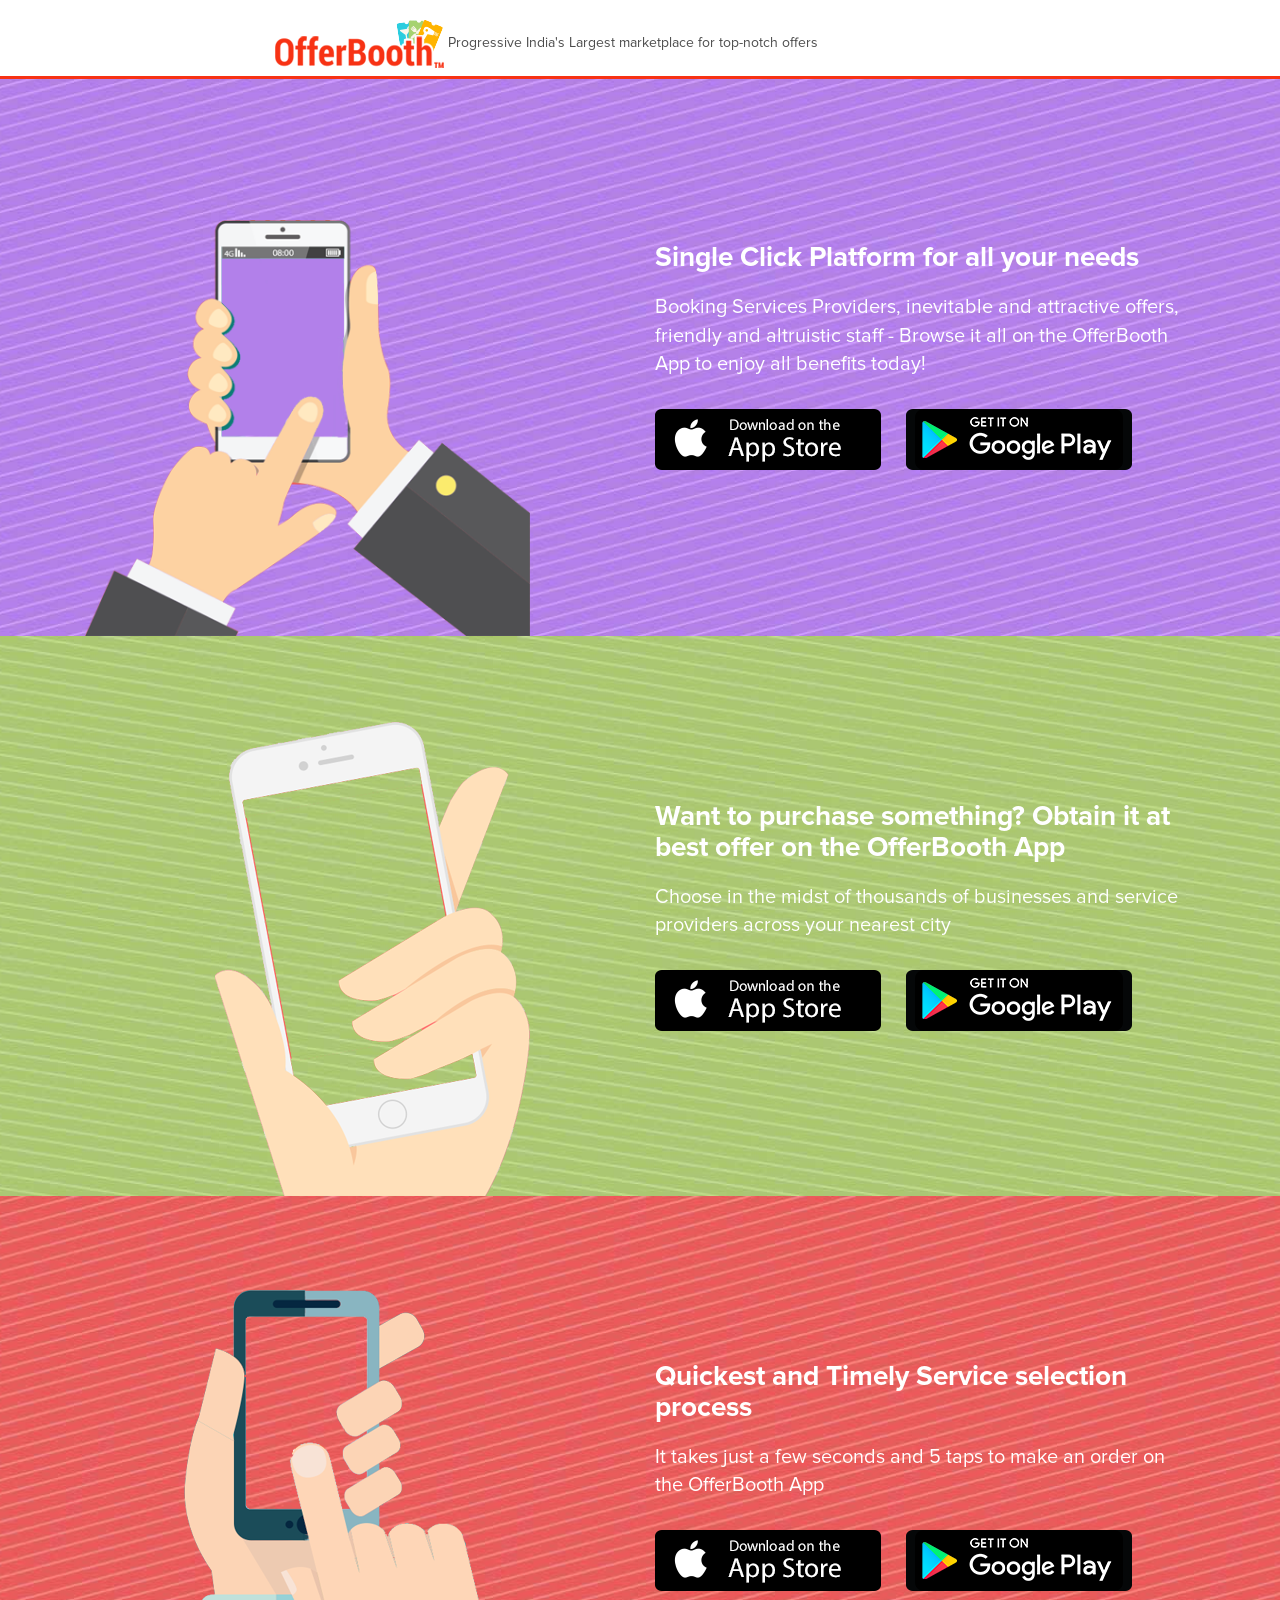
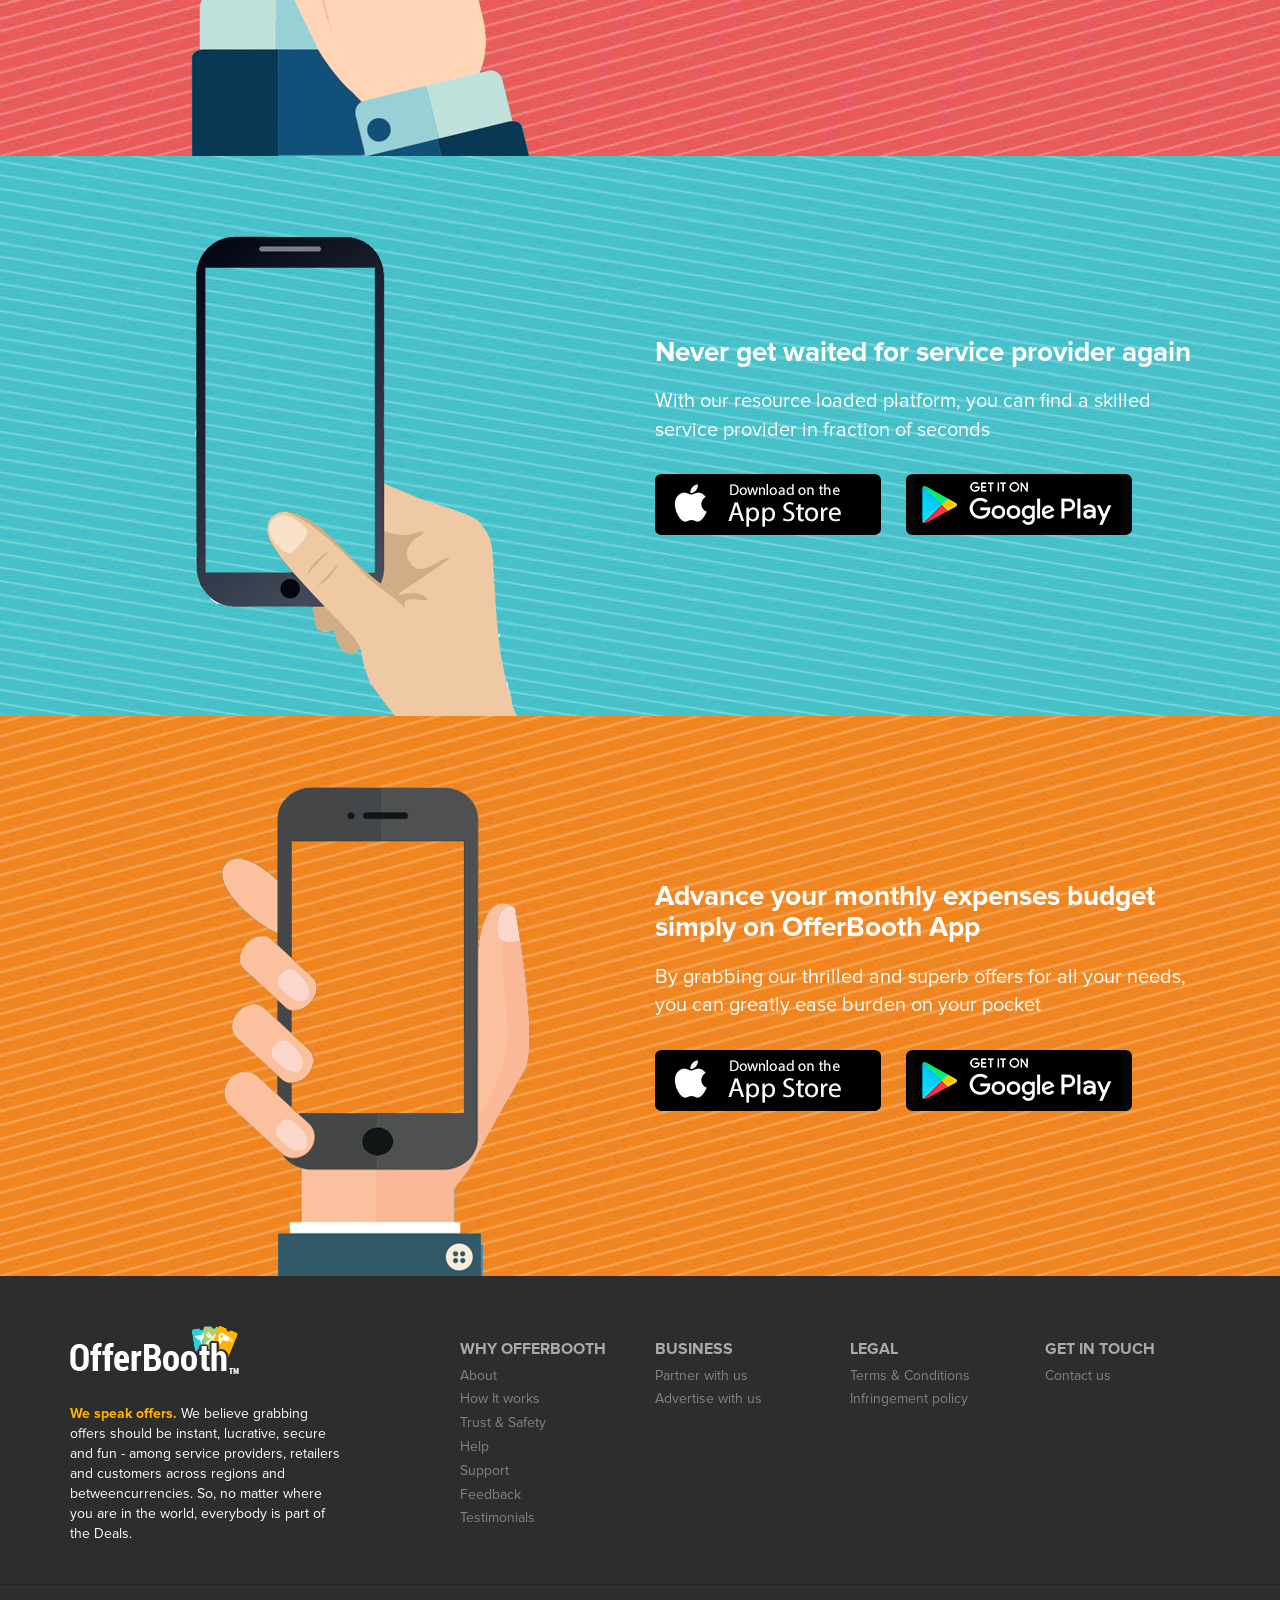
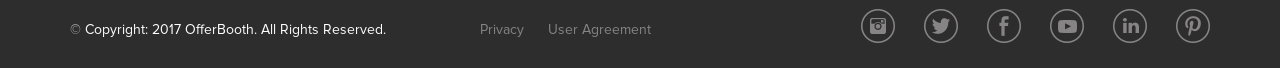
<file: download-app.html>
<!DOCTYPE html>
<html lang="en">

<head>
    <meta charset="utf-8">
    <meta http-equiv="X-UA-Compatible" content="IE=edge">
    <meta name="viewport" content="width=device-width, initial-scale=1">

    <title>Offerbooth - Download App</title>
    <link rel="shortcut icon" type="image/png" href="assets/img/favicon.png"/>

    <link href="assets/css/bootstrap.min.css" rel="stylesheet">
    <link href="assets/css/font-awesome.min.css" rel="stylesheet">
    <link href="assets/css/owl.carousel.css" rel="stylesheet">
    <link href="assets/css/style.css" rel="stylesheet">
    <link href="assets/css/style-app.css" rel="stylesheet">
    <link href="assets/css/responsive.css" rel="stylesheet">
    <link href="assets/css/responsive-app.css" rel="stylesheet">

</head>

<body>

    <div class="header-area fixed">
        <div class="container-fluid">
            <div class="row">
                <div class="col-md-12">
                    
                    <div class="col-md-7 col-md-offset-2 how-it-works-header">
                        <div class="logo">
                            <a href="http://www.offerbooth.com/">
                                <img src="assets/img/how-it-works/logo.png" alt="Logo">
                            </a>
                            <span class="slogan-2">Progressive India's Largest marketplace for top-notch offers </span>
                        </div>
                    </div>

                </div>
            </div>
        </div>
    </div>

    <div class="download-app-area download-app-bg-1 margin-top-header-fix">
        <div class="container">
            <row>
                <div class="col-md-5">
                    <div class="absolute-app-img">
                        <img src="assets/img/download-app/phone-1.png" alt="">
                    </div>
                </div>
                <div class="col-md-6 col-md-offset-1">
                    <div class="download-app-content">
                        <div class="download-app-inner">
                            <h2>Single Click Platform for all your needs</h2>
                            <p>Booking Services Providers, inevitable and attractive offers, friendly and altruistic staff - Browse it all on the OfferBooth App to enjoy all benefits today!</p>

                            <a href=""><img src="assets/img/download-app/apple-button.png" alt=""></a>
                            <a href=""><img src="assets/img/download-app/google-play-btn.png" alt=""></a>
                        </div>
                    </div>
                </div>
            </row>
        </div>
    </div>

    <div class="download-app-area download-app-bg-2">
        <div class="container">
            <row>
                <div class="col-md-5">
                    <div class="absolute-app-img">
                        <img src="assets/img/download-app/phone-2.png" alt="">
                    </div>
                </div>
                <div class="col-md-6 col-md-offset-1">
                    <div class="download-app-content">
                        <div class="download-app-inner">
                            <h2>Want to purchase something? Obtain it at best offer on the OfferBooth App</h2>
                            <p>Choose in the midst of thousands of businesses and service providers across your nearest city</p>

                            <a href=""><img src="assets/img/download-app/apple-button.png" alt=""></a>
                            <a href=""><img src="assets/img/download-app/google-play-btn.png" alt=""></a>
                        </div>
                    </div>
                </div>
            </row>
        </div>
    </div>
    <div class="download-app-area download-app-bg-3">
        <div class="container">
            <row>
                <div class="col-md-5">
                    <div class="absolute-app-img">
                        <img src="assets/img/download-app/phone-3.png" alt="">
                    </div>
                </div>
                <div class="col-md-6 col-md-offset-1">
                    <div class="download-app-content">
                        <div class="download-app-inner">
                            <h2>Quickest and Timely Service selection process</h2>
                            <p>It takes just a few seconds and 5 taps to make an order on the OfferBooth App</p>

                            <a href=""><img src="assets/img/download-app/apple-button.png" alt=""></a>
                            <a href=""><img src="assets/img/download-app/google-play-btn.png" alt=""></a>
                        </div>
                    </div>
                </div>
            </row>
        </div>
    </div>
    <div class="download-app-area download-app-bg-4">
        <div class="container">
            <row>
                <div class="col-md-5">
                    <div class="absolute-app-img">
                        <img src="assets/img/download-app/phone-4.png" alt="">
                    </div>
                </div>
                <div class="col-md-6 col-md-offset-1">
                    <div class="download-app-content">
                        <div class="download-app-inner">
                            <h2>Never get waited for service provider again</h2>
                            <p>With our resource loaded platform, you can find a skilled service provider in fraction of seconds</p>

                            <a href=""><img src="assets/img/download-app/apple-button.png" alt=""></a>
                            <a href=""><img src="assets/img/download-app/google-play-btn.png" alt=""></a>
                        </div>
                    </div>
                </div>
            </row>
        </div>
    </div>
    <div class="download-app-area download-app-bg-5">
        <div class="container">
            <row>
                <div class="col-md-5">
                    <div class="absolute-app-img">
                        <img src="assets/img/download-app/phone-5.png" alt="">
                    </div>
                </div>
                <div class="col-md-6 col-md-offset-1">
                    <div class="download-app-content">
                        <div class="download-app-inner">
                            <h2>Advance your monthly expenses budget simply on OfferBooth App</h2>
                            <p>By grabbing our thrilled and superb offers for all your needs, you can greatly ease burden on your pocket </p>

                            <a href=""><img src="assets/img/download-app/apple-button.png" alt=""></a>
                            <a href=""><img src="assets/img/download-app/google-play-btn.png" alt=""></a>
                        </div>
                    </div>
                </div>
            </row>
        </div>
    </div>





    <!-- FOOTER AREA START -->
    <div class="footer-area">
        <div class="container">
            <div class="row">
                <div class="col-md-4">
                    <div class="logo-footer">
                        <a href="index.html"><img src="assets/img/logo-footer.png" alt=""></a>
                    </div>
                    <p><span class="colored-text">We speak offers.</span> We believe grabbing offers should be instant, lucrative, secure and fun - among service providers, retailers and customers across regions and betweencurrencies. So, no matter where you are in the world, everybody is part of the Deals. </p>
                </div>
                <div class="col-md-8">
                    <div class="row">
                        <div class="col-sm-3">
                            <h5>WHY OFFERBOOTH</h5>
                            <ul>
                                <li><a href="about-us.html">About</a></li>
                                <li><a href="how-it-works.html">How It works</a></li>
                                <li><a href="trust-and-safety.html">Trust &amp; Safety</a></li>
                                <li><a href="#">Help</a></li>
                                <li><a href="#">Support</a></li>
                                <li><a href="#">Feedback</a></li>
                                <li><a href="#">Testimonials</a></li>
                            </ul>
                        </div>
                        <div class="col-sm-3">
                            <h5>BUSINESS</h5>
                            <ul>
                                <li><a href="partner.html">Partner with us</a></li>
                                <li><a href="advertise-with-us.html">Advertise with us</a></li>
                            </ul>
                        </div>
                        <div class="col-sm-3">
                            <h5>LEGAL</h5>
                            <ul>
                                <li><a href="terms.html">Terms &amp; Conditions</a></li>
                                <li><a href="infringement.html">Infringement policy</a></li>
                            </ul>
                        </div>
                        <div class="col-sm-3">
                            <h5>GET IN TOUCH</h5>
                            <ul>
                                <li><a href="#">Contact us</a></li>
                            </ul>
                        </div>
                    </div>
                </div>
            </div>
        </div>
    </div>
    <!-- FOOTER AREA END -->

    <!-- COPYRIGHT AREA START -->
    <div class="copyright-area">
        <div class="container">
            <div class="row">
                <div class="col-md-4">
                    <div class="copyright-text">
                        <p><span class="copyright-icon">&copy;</span> Copyright: 2017 OfferBooth. All Rights Reserved.</p>
                    </div>
                </div>
                <div class="col-md-3">
                    <ul class="privacy-policy">
                        <li><a href="privacy.html">Privacy</a></li>
                        <li><a href="user-aggrement.html">User Agreement</a></li>
                    </ul>
                </div>
                <div class="col-md-5 text-right">
                    <ul class="social-links">
                        <li><a href="#" target="_blank"><img src="assets/img/instagram.png" alt=""></a></li>
                        <li><a href="#" target="_blank"><img src="assets/img/twitter.png" alt=""></a></li>
                        <li><a href="#" target="_blank"><img src="assets/img/facebook.png" alt=""></a></li>
                        <li><a href="#" target="_blank"><img src="assets/img/youtube.png" alt=""></a></li>
                        <li><a href="#" target="_blank"><img src="assets/img/linkedin.png" alt=""></a></li>
                        <li><a href="#" target="_blank"><img src="assets/img/pinterest.png" alt=""></a></li>
                    </ul>
                </div>
            </div>
        </div>
    </div>
    <!-- COPYRIGHT AREA END -->






    <script src="assets/js/jquery.min.js"></script>
    <script src="assets/js/bootstrap.min.js"></script>
    <script src="assets/js/jquery-masonary.min.js"></script>
    <script src="assets/js/owl.carousel.min.js"></script>
    <script src="assets/js/scrollreveal.min.js"></script>
    <script src="assets/js/main.js"></script>
</body>

</html>
</file>
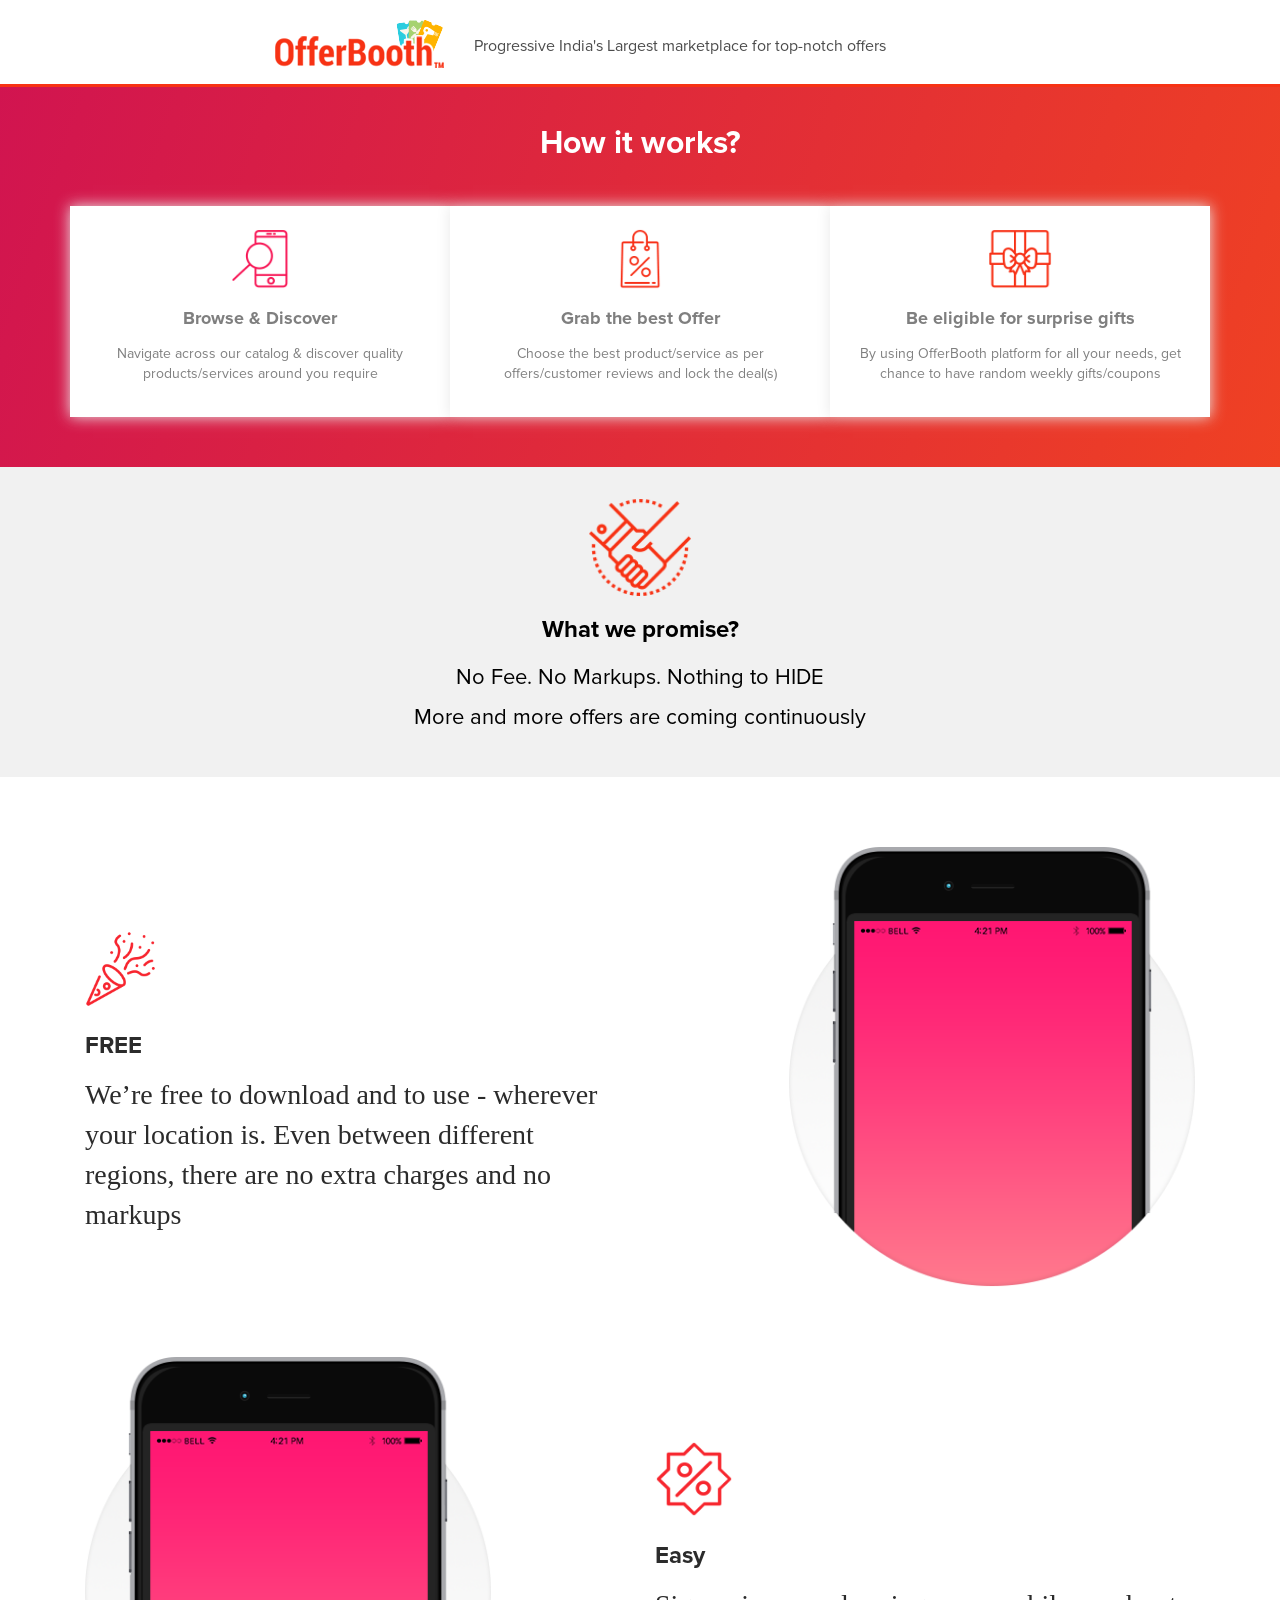
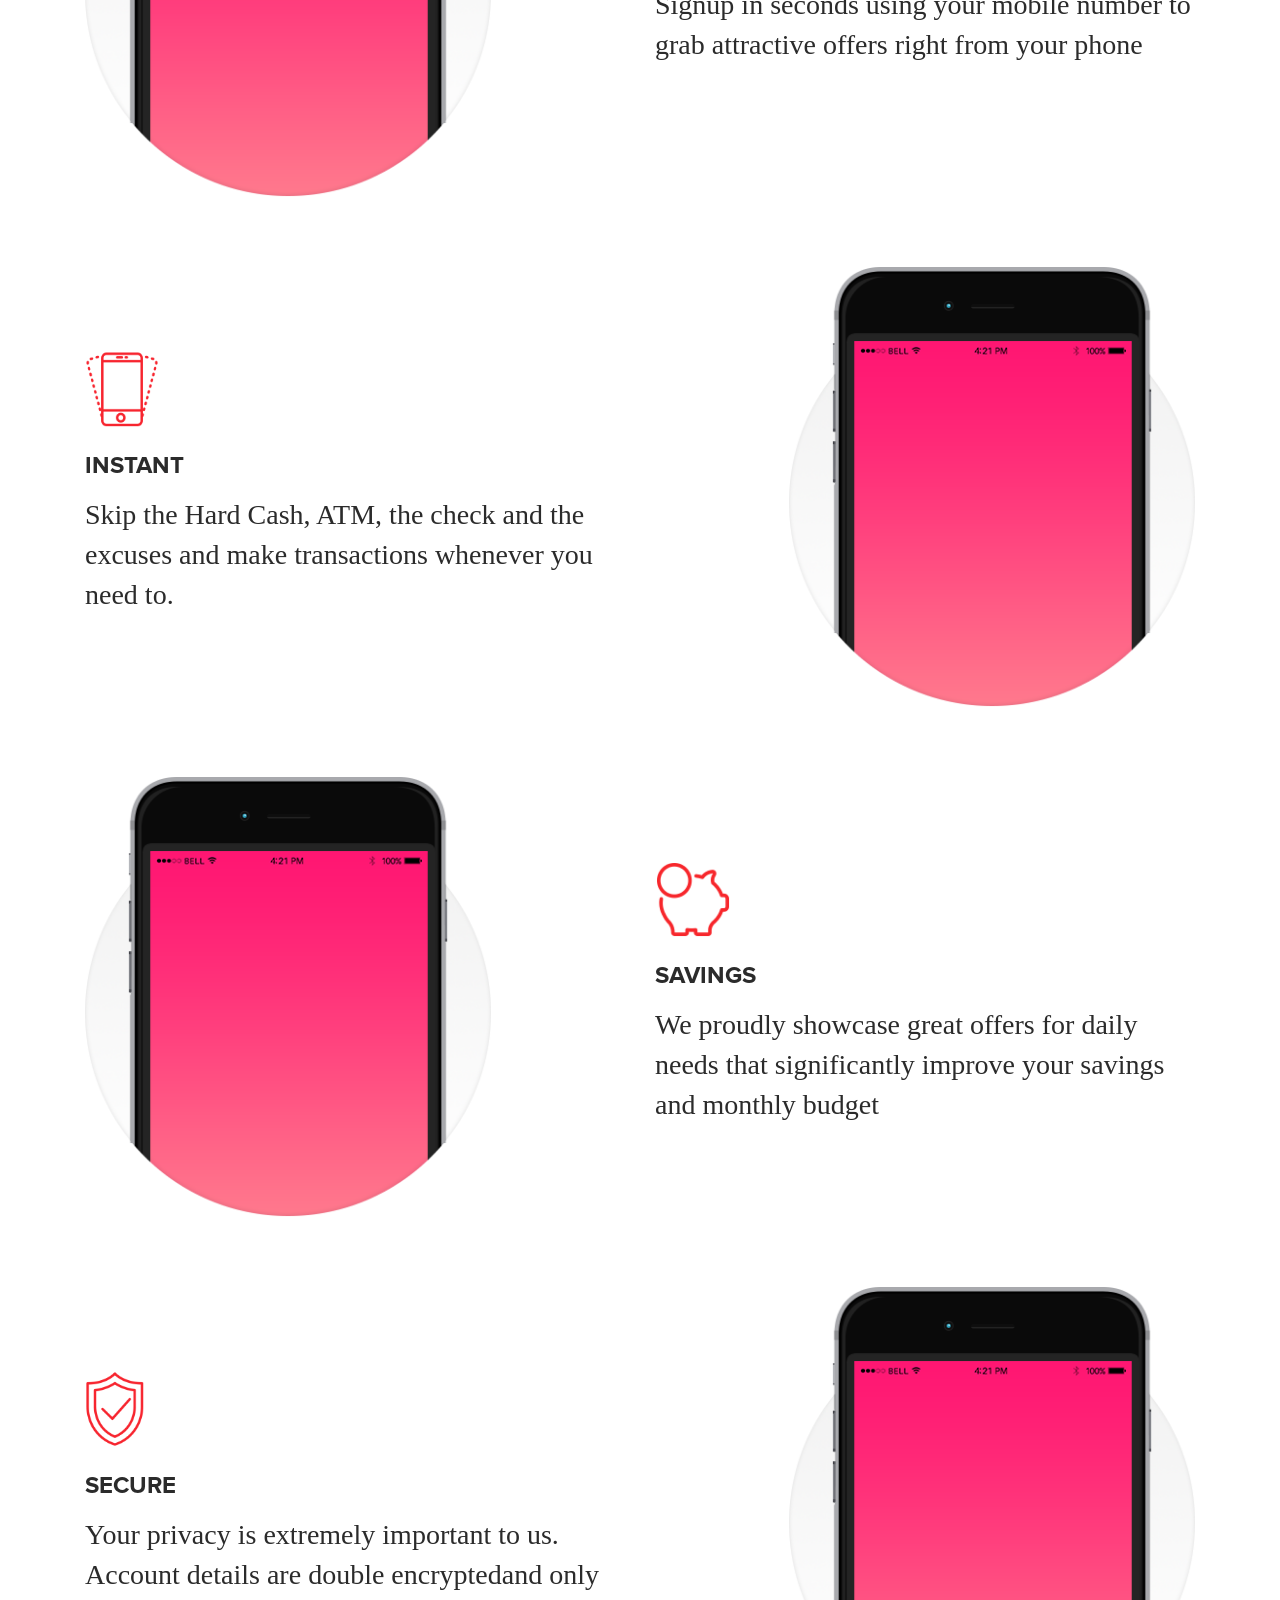
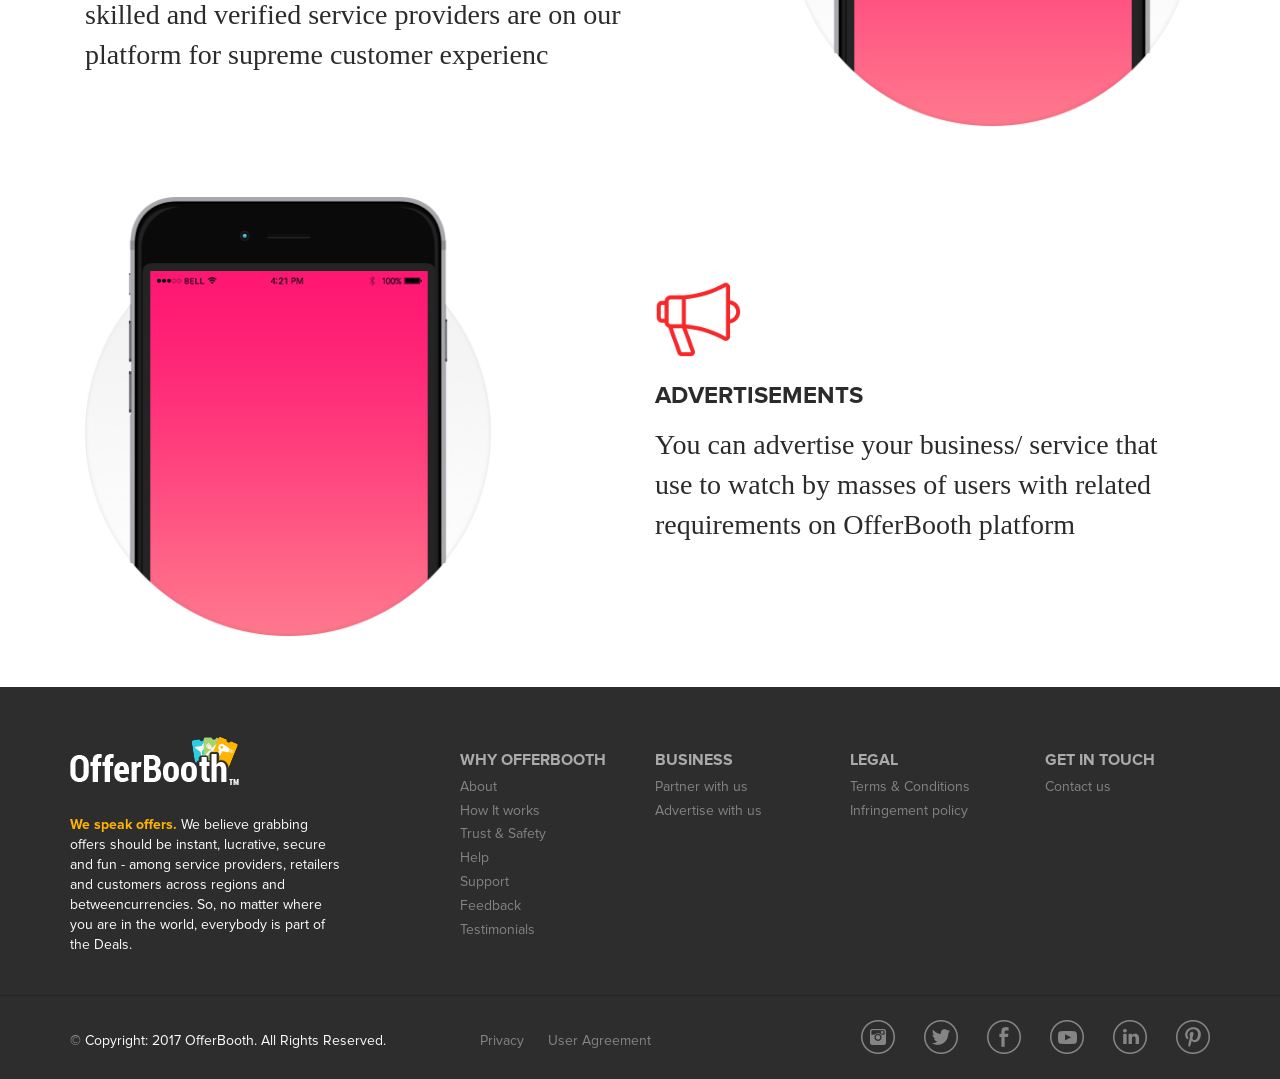
<file: how-it-works.html>
<!DOCTYPE html>
<html lang="en">

<head>
    <meta charset="utf-8">
    <meta http-equiv="X-UA-Compatible" content="IE=edge">
    <meta name="viewport" content="width=device-width, initial-scale=1">

    <title>Offerbooth - How It Works</title>
    <link rel="shortcut icon" type="image/png" href="assets/img/favicon.png"/>

    <link href="assets/css/bootstrap.min.css" rel="stylesheet">
    <link href="assets/css/font-awesome.min.css" rel="stylesheet">
    <link href="assets/css/owl.carousel.css" rel="stylesheet">
    <link href="assets/css/style.css" rel="stylesheet">
    <link href="assets/css/how-it-works.css" rel="stylesheet">
    <link href="assets/css/responsive.css" rel="stylesheet">
    <link href="assets/css/hiw-responsive.css" rel="stylesheet">

</head>

<body>

    <div class="header-area fixed">
        <div class="container-fluid">
            <div class="row">
                <div class="col-md-12">
                    
                    <div class="col-md-7 col-md-offset-2 how-it-works-header">
                        <div class="logo">
                            <a href="http://www.offerbooth.com/">
                                <img src="assets/img/how-it-works/logo.png" alt="Logo">
                            </a>
                            <span class="slogan-2">Progressive India's Largest marketplace for top-notch offers </span>
                        </div>
                    </div>

                </div>
            </div>
        </div>
    </div>

    <div class="how-it-works-hero-section">
        <div class="container">
            <div class="row">
                <div class="col-md-12">
                    <div class="section-header">
                        <h2>How it works?</h2>
                    </div>
                </div>

                <div class="col-md-12">
                    <div class="hero-service-list">
                        <div class="row">
                            <div class="col-md-4">
                                <div class="single-hero-section">
                                    <img src="assets/img/how-it-works/hero-icon-1.png" alt="">
                                    <h4>Browse &amp; Discover</h4>
                                    <p>Navigate across our catalog &amp; discover quality products/services around you require
                                    </p>
                                </div>
                            </div>

                            <div class="col-md-4">
                                <div class="single-hero-section">
                                    <img src="assets/img/how-it-works/hero-icon-2.png" alt="">
                                    <h4>Grab the best Offer</h4>
                                    <p>Choose the best product/service as per offers/customer reviews and lock the deal(s) </p>
                                </div>
                            </div>

                            <div class="col-md-4">
                                <div class="single-hero-section">
                                    <img src="assets/img/how-it-works/hero-icon-3.png" alt="">
                                    <h4>Be eligible for surprise gifts</h4>
                                    <p>By using OfferBooth platform for all your needs, get chance to have random weekly gifts/coupons
                                    </p>
                                </div>
                            </div>

                        </div>
                    </div>
                </div>
            </div>
        </div>
    </div>

    <div class="promise-section">
        <div class="container">
            <div class="row">
                <div class="col-md-12">
                    <div class="promise-icon">
                        <img src="assets/img/how-it-works/promise-icon.png" alt="">
                    </div>
                    <div class="promise-header">
                        <h3>What we promise?</h3>
                    </div>
                    <div class="promise-description">
                        <p>
                            No Fee. No Markups. Nothing to HIDE </br>More and more offers are coming continuously
                        </p>
                    </div>
                </div>
            </div>
        </div>
    </div>

    <div class="features-section" id="features-section">
        <div class="container">
            <div class="row">

                <div class="col-md-12">

                    <div class="single-feature-item">
                        <div class="col-md-6">
                            <div class="features-left-side scroll_reveal">
                                <div class="feature-desc">
                                    <img src="assets/img/how-it-works/feature-icons/free-icon.png" alt="">
                                    <h3>FREE</h3>
                                    <p>We’re free to download and to use - wherever your location is. Even between different
                                        regions, there are no extra charges and no markups</p>
                                </div>

                            </div>
                        </div>

                        <div class="col-md-6">
                            <div class="features-right-side scroll_reveal">
                                <div class="phone-img">
                                    <img src="assets/img/how-it-works/phone.png" alt="">
                                </div>

                            </div>
                        </div>
                    </div>

                </div>



                <div class="col-md-12">

                    <div class="single-feature-item">
                        <div class="col-md-6">
                            <div class="features-left-side scroll_reveal">


                                <div class="phone-img">
                                    <img src="assets/img/how-it-works/phone.png" alt="">
                                </div>

                            </div>
                        </div>

                        <div class="col-md-6">
                            <div class="features-right-side scroll_reveal">
                                <div class="feature-desc">
                                    <img src="assets/img/how-it-works/feature-icons/easy-icon.png" alt="">
                                    <h3>Easy</h3>
                                    <p>Signup in seconds using your mobile number to grab attractive offers right from your
                                        phone</p>
                                </div>

                            </div>
                        </div>
                    </div>

                </div>




                <div class="col-md-12">

                    <div class="single-feature-item">
                        <div class="col-md-6">
                            <div class="features-left-side scroll_reveal">
                                <div class="feature-desc">
                                    <img src="assets/img/how-it-works/feature-icons/instant-icon.png" alt="">
                                    <h3>INSTANT</h3>
                                    <p>Skip the Hard Cash, ATM, the check and the excuses and make transactions whenever you
                                        need to.</p>
                                </div>

                            </div>
                        </div>

                        <div class="col-md-6">
                            <div class="features-right-side scroll_reveal">
                                <div class="phone-img">
                                    <img src="assets/img/how-it-works/phone.png" alt="">
                                </div>

                            </div>
                        </div>
                    </div>

                </div>



                <div class="col-md-12">

                    <div class="single-feature-item">
                        <div class="col-md-6">
                            <div class="features-left-side scroll_reveal">


                                <div class="phone-img">
                                    <img src="assets/img/how-it-works/phone.png" alt="">
                                </div>

                            </div>
                        </div>

                        <div class="col-md-6">
                            <div class="features-right-side scroll_reveal">
                                <div class="feature-desc">
                                    <img src="assets/img/how-it-works/feature-icons/savings-icon.png" alt="">
                                    <h3>SAVINGS</h3>
                                    <p>We proudly showcase great offers for daily needs that significantly improve your savings
                                        and monthly budget </p>
                                </div>

                            </div>
                        </div>
                    </div>

                </div>


                <div class="col-md-12">

                    <div class="single-feature-item">
                        <div class="col-md-6">
                            <div class="features-left-side scroll_reveal">
                                <div class="feature-desc">
                                    <img src="assets/img/how-it-works/feature-icons/security-icon.png" alt="">
                                    <h3>SECURE</h3>
                                    <p>Your privacy is extremely important to us. Account details are double encryptedand only
                                        skilled and verified service providers are on our platform for supreme customer experienc
                                    </p>
                                </div>

                            </div>
                        </div>

                        <div class="col-md-6">
                            <div class="features-right-side scroll_reveal">
                                <div class="phone-img">
                                    <img src="assets/img/how-it-works/phone.png" alt="">
                                </div>

                            </div>
                        </div>
                    </div>

                </div>



                <div class="col-md-12">

                    <div class="single-feature-item">
                        <div class="col-md-6">
                            <div class="features-left-side scroll_reveal">


                                <div class="phone-img">
                                    <img src="assets/img/how-it-works/phone.png" alt="">
                                </div>

                            </div>
                        </div>

                        <div class="col-md-6">
                            <div class="features-right-side scroll_reveal">
                                <div class="feature-desc">
                                    <img src="assets/img/how-it-works/feature-icons/ad-icon.png" alt="">
                                    <h3>ADVERTISEMENTS</h3>
                                    <p>You can advertise your business/ service that use to watch by masses of users with related
                                        requirements on OfferBooth platform</p>
                                </div>

                            </div>
                        </div>
                    </div>

                </div>

            </div>
        </div>
    </div>





    <!-- FOOTER AREA START -->
    <div class="footer-area">
        <div class="container">
            <div class="row">
                <div class="col-md-4">
                    <div class="logo-footer">
                        <a href="index.html"><img src="assets/img/logo-footer.png" alt=""></a>
                    </div>
                    <p><span class="colored-text">We speak offers.</span> We believe grabbing offers should be instant, lucrative, secure and fun - among service providers, retailers and customers across regions and betweencurrencies. So, no matter where you are in the world, everybody is part of the Deals. </p>
                </div>
                <div class="col-md-8">
                    <div class="row">
                        <div class="col-sm-3">
                            <h5>WHY OFFERBOOTH</h5>
                            <ul>
                                <li><a href="about-us.html">About</a></li>
                                <li><a href="how-it-works.html">How It works</a></li>
                                <li><a href="trust-and-safety.html">Trust &amp; Safety</a></li>
                                <li><a href="#">Help</a></li>
                                <li><a href="#">Support</a></li>
                                <li><a href="#">Feedback</a></li>
                                <li><a href="#">Testimonials</a></li>
                            </ul>
                        </div>
                        <div class="col-sm-3">
                            <h5>BUSINESS</h5>
                            <ul>
                                <li><a href="partner.html">Partner with us</a></li>
                                <li><a href="advertise-with-us.html">Advertise with us</a></li>
                            </ul>
                        </div>
                        <div class="col-sm-3">
                            <h5>LEGAL</h5>
                            <ul>
                                <li><a href="terms.html">Terms &amp; Conditions</a></li>
                                <li><a href="infringement.html">Infringement policy</a></li>
                            </ul>
                        </div>
                        <div class="col-sm-3">
                            <h5>GET IN TOUCH</h5>
                            <ul>
                                <li><a href="#">Contact us</a></li>
                            </ul>
                        </div>
                    </div>
                </div>
            </div>
        </div>
    </div>
    <!-- FOOTER AREA END -->

    <!-- COPYRIGHT AREA START -->
    <div class="copyright-area">
        <div class="container">
            <div class="row">
                <div class="col-md-4">
                    <div class="copyright-text">
                        <p><span class="copyright-icon">&copy;</span> Copyright: 2017 OfferBooth. All Rights Reserved.</p>
                    </div>
                </div>
                <div class="col-md-3">
                    <ul class="privacy-policy">
                        <li><a href="privacy.html">Privacy</a></li>
                        <li><a href="user-aggrement.html">User Agreement</a></li>
                    </ul>
                </div>
                <div class="col-md-5 text-right">
                    <ul class="social-links">
                        <li><a href="#" target="_blank"><img src="assets/img/instagram.png" alt=""></a></li>
                        <li><a href="#" target="_blank"><img src="assets/img/twitter.png" alt=""></a></li>
                        <li><a href="#" target="_blank"><img src="assets/img/facebook.png" alt=""></a></li>
                        <li><a href="#" target="_blank"><img src="assets/img/youtube.png" alt=""></a></li>
                        <li><a href="#" target="_blank"><img src="assets/img/linkedin.png" alt=""></a></li>
                        <li><a href="#" target="_blank"><img src="assets/img/pinterest.png" alt=""></a></li>
                    </ul>
                </div>
            </div>
        </div>
    </div>
    <!-- COPYRIGHT AREA END -->






    <script src="assets/js/jquery.min.js"></script>
    <script src="assets/js/bootstrap.min.js"></script>
    <script src="assets/js/jquery-masonary.min.js"></script>
    <script src="assets/js/owl.carousel.min.js"></script>
    <script src="assets/js/scrollreveal.min.js"></script>
    <script src="assets/js/main.js"></script>
</body>

</html>
</file>
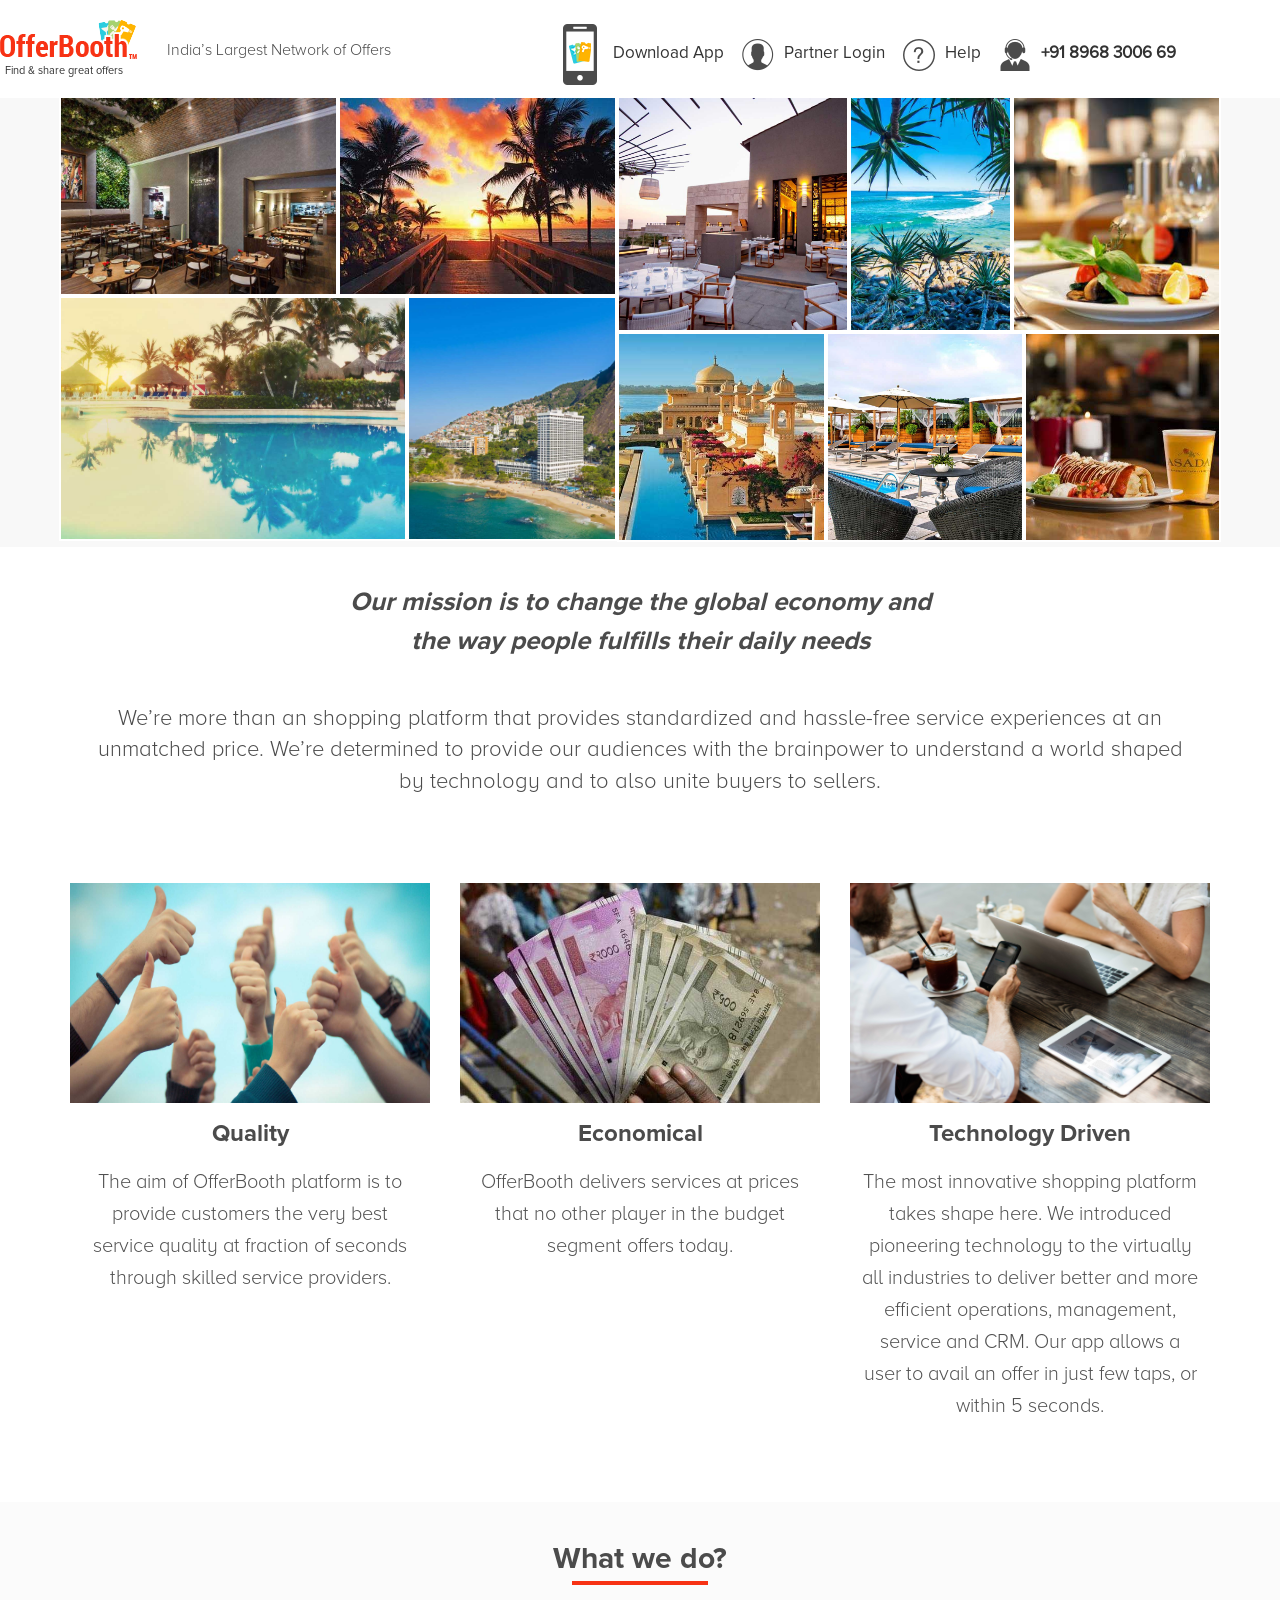
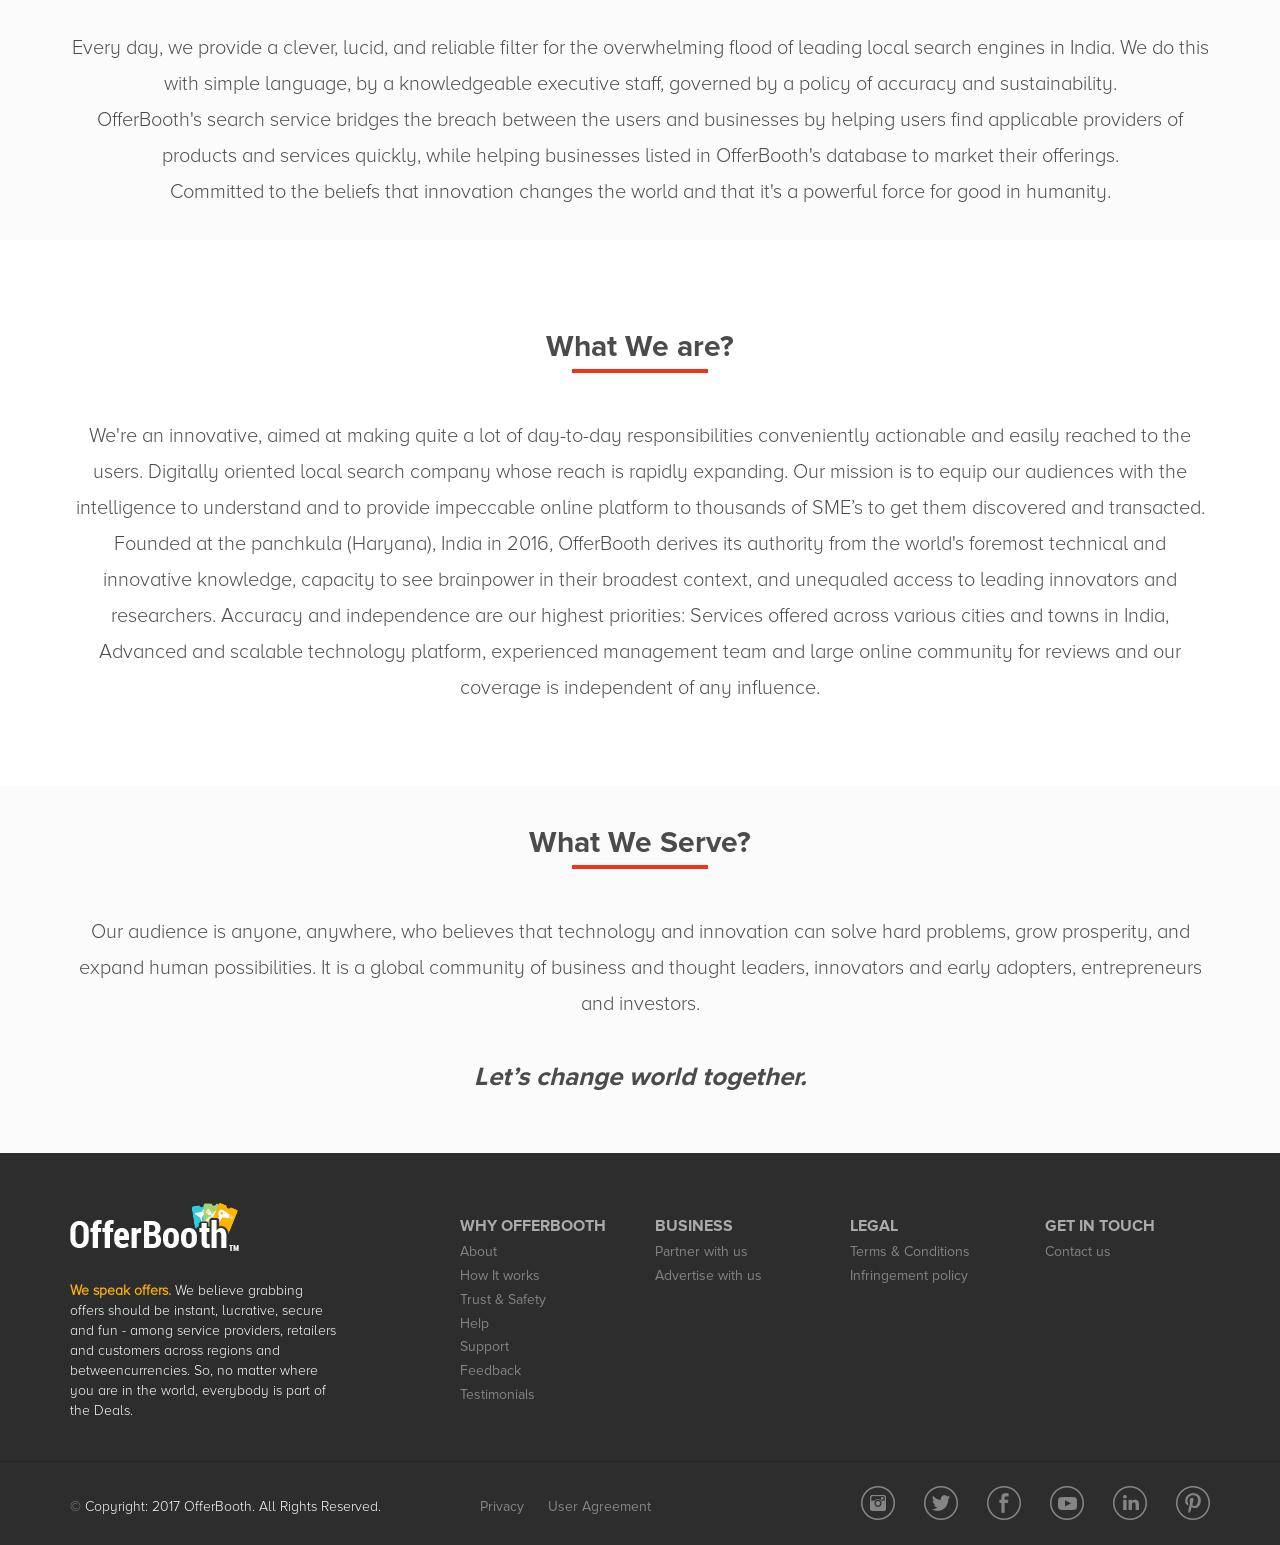
<file: index2.html>
<!DOCTYPE html>
<html lang="en">

<head>
    <meta charset="utf-8">
    <meta http-equiv="X-UA-Compatible" content="IE=edge">
    <meta name="viewport" content="width=device-width, initial-scale=1">

    <title>Offerbooth - About US</title>

    <link href="assets/css/bootstrap.min.css" rel="stylesheet">
    <link href="assets/css/font-awesome.min.css" rel="stylesheet">
    <link href="assets/css/owl.carousel.css" rel="stylesheet">
    <link href="assets/css/style2.css" rel="stylesheet">
    <link href="assets/css/responsive2.css" rel="stylesheet">

</head>

<body>

    <!-- MENU TRIGGER/TOGGLE -->
    <div class="responsive-menu-trigger">
        <a href="#" class="menu-trigger">
                <span></span>
                <span></span>
                <span></span>
            </a>
    </div>

    <!-- OFFCANVAS MENU -->
    <div class="off-canvas-menu">
        <span class="menu-close">
            <!-- <i class="fa fa-close"></i> -->
            <!-- <span class="span-1"></span>
            <span class="span-2"></span> -->
            <img src="assets/img/close.png" alt="">
        </span>
        <ul class="off-canvas-main-menu">
            <li>
                <div class="off-canvas-link-one">
                    <img src="assets/img/app.png" alt="">
                    <a href="#">Download App</a>
                </div>
            </li>

            <li>
                <div class="off-canvas-link-two">
                    <img src="assets/img/user.png" alt="">
                    <a href="#">Partner Login</a>
                </div>
            </li>

            <li>
                <div class="off-canvas-link-two">
                    <img src="assets/img/help.png" alt="">
                    <a href="#">Help</a>
                </div>
            </li>


            <li>
                <div class="off-canvas-link-two">
                    <img src="assets/img/call.png" alt="">
                    <a href="#">+91 8968 3006 69</a>
                </div>
            </li>
        </ul>
    </div>


    <!-- HEADER-AREA -->
    <div class="header-area fixed">
        <div class="container-fluid">
            <div class="row">
                <div class="col-md-12">
                    <div class="col-md-5">
                        <div class="logo">
                            <a href="http://www.offerbooth.com/">
                                <img src="assets/img/logo1.png" alt="Logo">
                                <p class="logo-text">Find &amp; share great offers</p>
                                <span class="tooltiptext">offerbooth</span>
                            </a>
                            <span class="slogan">India’s Largest Network of Offers</span>
                        </div>
                    </div>
                    <div class="col-md-7">
                        <div class="links">
                            <div class="link-one">
                                <img src="assets/img/app.png" alt="">
                                <a href="download-app.html">Download App</a>
                            </div>

                            <div class="link-two">
                                <img src="assets/img/user.png" alt="">
                                <a href="partner-login.html">Partner Login</a>
                            </div>

                            <div class="link-three">
                                <img src="assets/img/help.png" alt="">
                                <a href="#">Help</a>
                            </div>

                            <div class="link-four">
                                <img src="assets/img/call.png" alt="">
                                <a href="#" class="bold_Link">+91 8968 3006 69</a>
                            </div>
                        </div>
                    </div>
                </div>
            </div>
        </div>
    </div>

    <div class="gallery-section">
        <div class="container">
            <div class="row">
                <div class="col-md-12">
                    <div class="image-list">
                        <div class="single-image gallery-image-1">

                        </div>

                        <div class="single-image gallery-image-2">

                        </div>

                        <div class="single-image gallery-image-3">

                        </div>

                        <div class="single-image gallery-image-4">

                        </div>

                        <div class="single-image gallery-image-5">

                        </div>

                        <div class="single-image gallery-image-6">

                        </div>

                        <div class="single-image gallery-image-7">

                        </div>

                        <div class="single-image gallery-image-8">

                        </div>

                        <div class="single-image gallery-image-9">

                        </div>

                        <div class="single-image gallery-image-10">

                        </div>
                    </div>
                </div>
            </div>
        </div>
    </div>

    <div class="section-three">
        <div class="container">
            <div class="row">
                <div class="col-md-12">
                    <div class="mission">
                        <h3>Our mission is to change the global economy and the way people fulfills their daily needs</h3>
                    </div>
                    <div class="mision-description">
                        <p>
                            We’re more than an shopping platform that provides standardized and hassle-free service experiences at an unmatched price.
                            We’re determined to provide our audiences with the brainpower to understand a world shaped by
                            technology and to also unite buyers to sellers.
                        </p>
                    </div>
                </div>

                <div class="mission-item">
                    <div class="container">
                        <div class="row">
                            <div class="col-md-4">
                                <div class="mission-item-one">
                                    <img src="assets/img/quality.jpg" alt="">
                                    <h3>Quality</h3>
                                    <p>The aim of OfferBooth platform is to provide customers the very best service quality
                                        at fraction of seconds through skilled service providers.</p>
                                </div>
                            </div>

                            <div class="col-md-4">
                                <div class="mission-item-two">
                                    <img src="assets/img/economical.jpg" alt="">
                                    <h3>Economical</h3>
                                    <p>OfferBooth delivers services at prices that no other player in the budget segment offers
                                        today.
                                    </p>
                                </div>
                            </div>


                            <div class="col-md-4">
                                <div class="mission-item-three">
                                    <img src="assets/img/tech-driven.jpg" alt="">
                                    <h3>Technology Driven</h3>
                                    <p>The most innovative shopping platform takes shape here. We introduced pioneering technology
                                        to the virtually all industries to deliver better and more efficient operations,
                                        management, service and CRM. Our app allows a user to avail an offer in just few
                                        taps, or within 5 seconds.</p>
                                </div>
                            </div>
                        </div>
                    </div>

                </div>

            </div>
        </div>
    </div>

    <div class="section-four">
        <div class="container">
            <div class="row">
                <div class="col-md-12">
                    <h2>What we do?</h2>
                    <p>Every day, we provide a clever, lucid, and reliable filter for the overwhelming flood of leading local
                        search engines in India. We do this with simple language, by a knowledgeable executive staff, governed
                        by a policy of accuracy and sustainability.</br>
                        OfferBooth's search service bridges the breach between the users and businesses by helping users find applicable providers
                        of products and services quickly, while helping businesses listed in OfferBooth's database to market
                        their offerings.</br>
                        Committed to the beliefs that innovation changes the world and that it's a powerful force for good in humanity.
                    </p>
                </div>
            </div>
        </div>
    </div>

    <div class="section-five">
        <div class="container">
            <div class="row">
                <div class="col-md-12">
                    <h2>What We are?</h2>
                    <p>
                        We're an innovative, aimed at making quite a lot of day-to-day responsibilities conveniently actionable and easily reached
                        to the users. Digitally oriented local search company whose reach is rapidly expanding. Our mission
                        is to equip our audiences with the intelligence to understand and to provide impeccable online platform
                        to thousands of SME’s to get them discovered and transacted. Founded at the panchkula (Haryana),
                        India in 2016, OfferBooth derives its authority from the world's foremost technical and innovative
                        knowledge, capacity to see brainpower in their broadest context, and unequaled access to leading
                        innovators and researchers. Accuracy and independence are our highest priorities: Services offered
                        across various cities and towns in India, Advanced and scalable technology platform, experienced
                        management team and large online community for reviews and our coverage is independent of any influence.
                    </p>
                </div>
            </div>
        </div>
    </div>


    <div class="section-six">
        <div class="container">
            <div class="row">
                <div class="col-md-12">
                    <h2>What We Serve?</h2>
                    <p>
                        Our audience is anyone, anywhere, who believes that technology and innovation can solve hard problems, grow prosperity, and
                        expand human possibilities. It is a global community of business and thought leaders, innovators
                        and early adopters, entrepreneurs and investors.
                    </p>
                    <h3>Let’s change world together.</h3>
                </div>
            </div>
        </div>
    </div>

    <!-- FOOTER AREA START -->
    <div class="footer-area">
        <div class="container">
            <div class="row">
                <div class="col-md-4">
                    <div class="logo-footer">
                        <a href="index.html"><img src="assets/img/logo-footer.png" alt=""></a>
                    </div>
                    <p><span class="colored-text">We speak offers.</span> We believe grabbing offers should be instant, lucrative, secure and fun - among service providers, retailers and customers across regions and betweencurrencies. So, no matter where you are in the world, everybody is part of the Deals. </p>
                </div>
                <div class="col-md-8">
                    <div class="row">
                        <div class="col-sm-3">
                            <h5>WHY OFFERBOOTH</h5>
                            <ul>
                                <li><a href="about-us.html">About</a></li>
                                <li><a href="how-it-works.html">How It works</a></li>
                                <li><a href="trust-and-safety.html">Trust &amp; Safety</a></li>
                                <li><a href="#">Help</a></li>
                                <li><a href="#">Support</a></li>
                                <li><a href="#">Feedback</a></li>
                                <li><a href="#">Testimonials</a></li>
                            </ul>
                        </div>
                        <div class="col-sm-3">
                            <h5>BUSINESS</h5>
                            <ul>
                                <li><a href="partner.html">Partner with us</a></li>
                                <li><a href="advertise-with-us.html">Advertise with us</a></li>
                            </ul>
                        </div>
                        <div class="col-sm-3">
                            <h5>LEGAL</h5>
                            <ul>
                                <li><a href="terms.html">Terms &amp; Conditions</a></li>
                                <li><a href="infringement.html">Infringement policy</a></li>
                            </ul>
                        </div>
                        <div class="col-sm-3">
                            <h5>GET IN TOUCH</h5>
                            <ul>
                                <li><a href="#">Contact us</a></li>
                            </ul>
                        </div>
                    </div>
                </div>
            </div>
        </div>
    </div>
    <!-- FOOTER AREA END -->

    <!-- COPYRIGHT AREA START -->
    <div class="copyright-area">
        <div class="container">
            <div class="row">
                <div class="col-md-4">
                    <div class="copyright-text">
                        <p><span class="copyright-icon">&copy;</span> Copyright: 2017 OfferBooth. All Rights Reserved.</p>
                    </div>
                </div>
                <div class="col-md-3">
                    <ul class="privacy-policy">
                        <li><a href="privacy.html">Privacy</a></li>
                        <li><a href="user-aggrement.html">User Agreement</a></li>
                    </ul>
                </div>
                <div class="col-md-5 text-right">
                    <ul class="social-links">
                        <li><a href="#" target="_blank"><img src="assets/img/instagram.png" alt=""></a></li>
                        <li><a href="#" target="_blank"><img src="assets/img/twitter.png" alt=""></a></li>
                        <li><a href="#" target="_blank"><img src="assets/img/facebook.png" alt=""></a></li>
                        <li><a href="#" target="_blank"><img src="assets/img/youtube.png" alt=""></a></li>
                        <li><a href="#" target="_blank"><img src="assets/img/linkedin.png" alt=""></a></li>
                        <li><a href="#" target="_blank"><img src="assets/img/pinterest.png" alt=""></a></li>
                    </ul>
                </div>
            </div>
        </div>
    </div>
    <!-- COPYRIGHT AREA END -->






    <script src="assets/js/jquery.min.js"></script>
    <script src="assets/js/bootstrap.min.js"></script>
    <script src="assets/js/jquery-masonary.min.js"></script>
    <script src="assets/js/owl.carousel.min.js"></script>
    <script src="assets/js/main.js"></script>
</body>

</html>
</file>
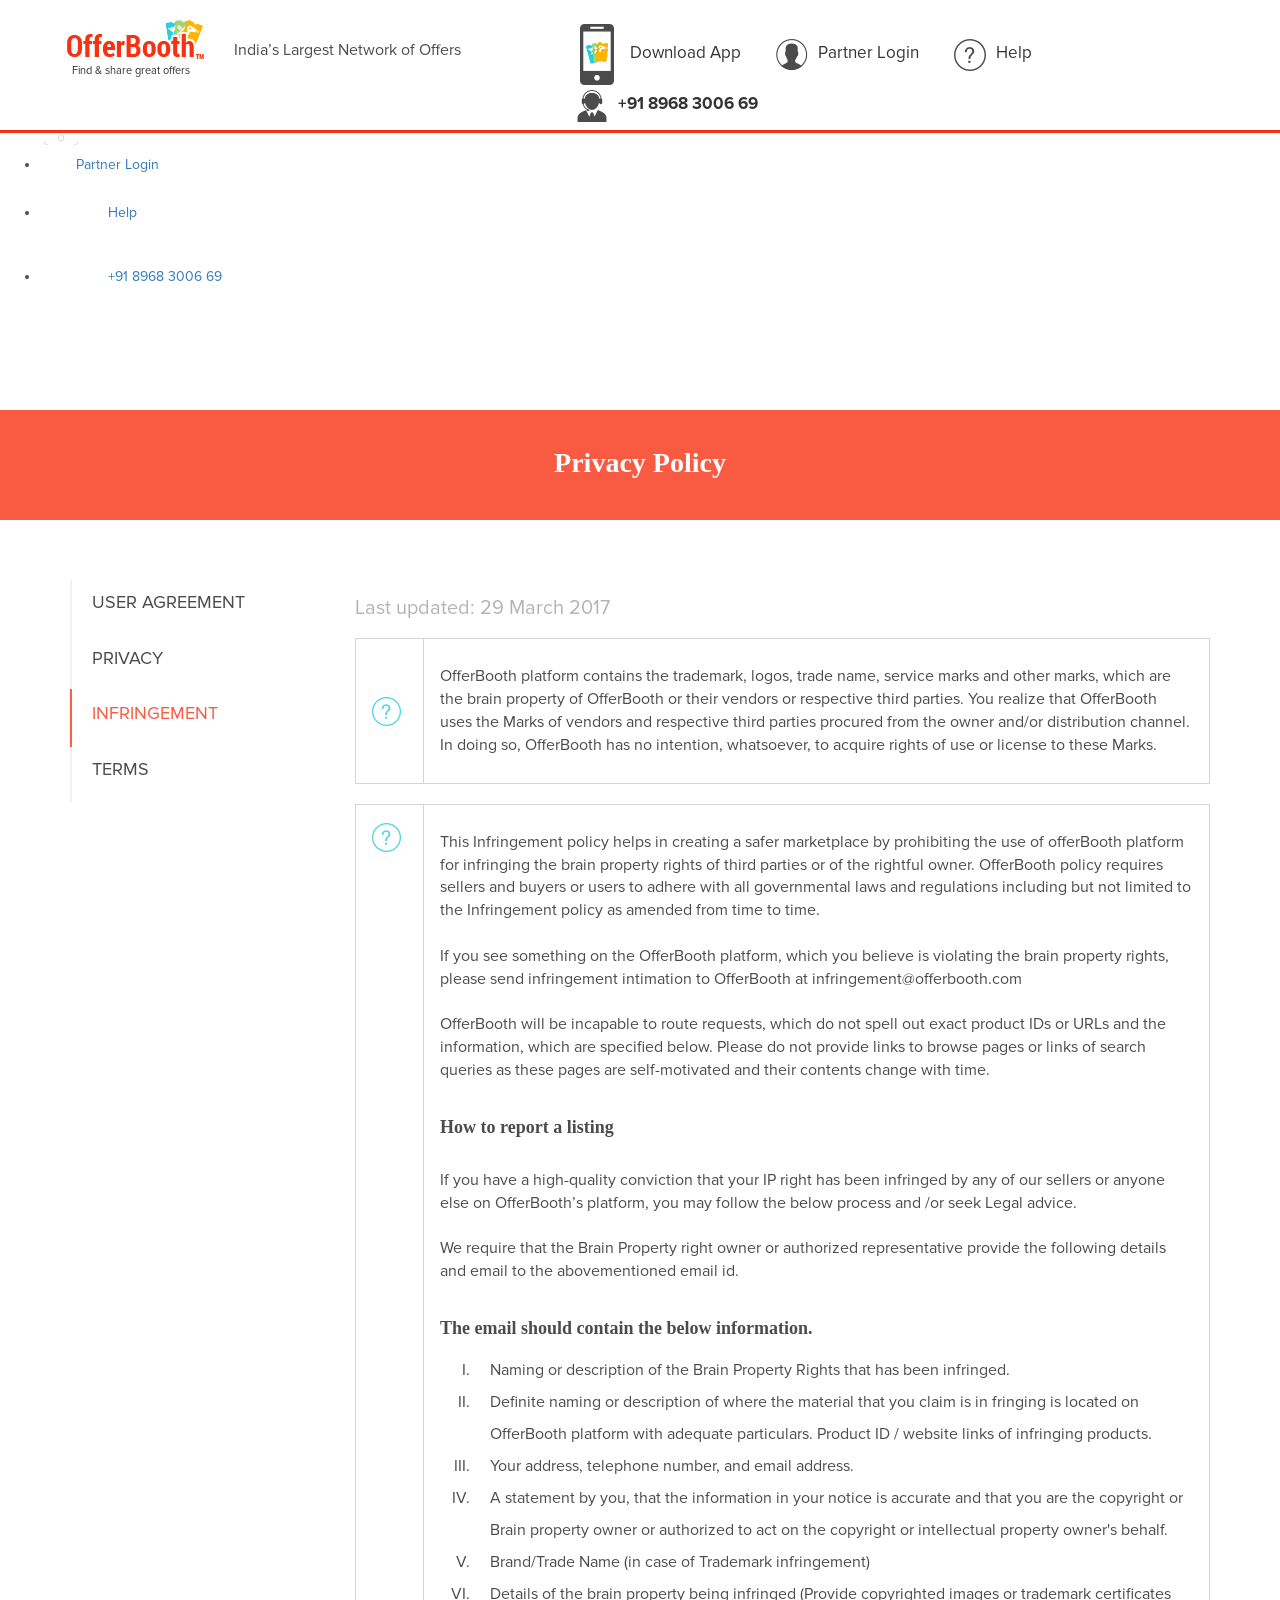
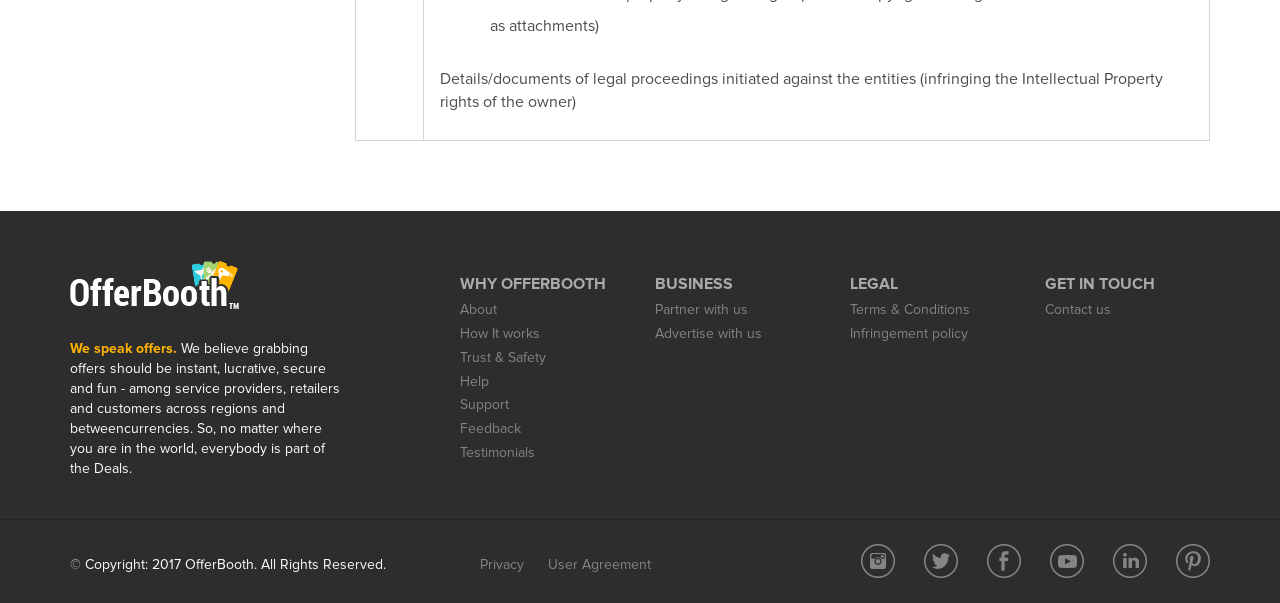
<file: infringement.html>
<!DOCTYPE html>
<html lang="en">
    <head>
        <meta charset="utf-8">
        <meta http-equiv="X-UA-Compatible" content="IE=edge">
        <meta name="viewport" content="width=device-width, initial-scale=1">
        
        <title>Offerbooth - Infringement</title>
        <link rel="shortcut icon" type="image/png" href="assets/img/favicon.png"/>
        
        <link href="assets/css/bootstrap.min.css" rel="stylesheet">
        <link href="assets/css/font-awesome.min.css" rel="stylesheet">
        <link href="assets/css/privacy-icon.css" rel="stylesheet">
        <link href="assets/css/owl.carousel.css" rel="stylesheet">
        <link href="assets/css/style.css" rel="stylesheet">
        <link href="assets/css/privacy-policy.css" rel="stylesheet">
        <link href="assets/css/privacy-policy-responsive.css" rel="stylesheet">
        <link href="assets/css/responsive.css" rel="stylesheet">
    </head>
    <body>
        <!-- MENU TRIGGER/TOGGLE -->
        <div class="responsive-menu-trigger">
            <a href="#" class="menu-trigger">
                <span></span>
                <span></span>
                <span></span>
            </a>
        </div>
        <!-- OFFCANVAS MENU -->
        <div class="off-canvas-menu">
            <span class="menu-close">
            <img src="assets/img/close-w.png" alt="">
            </span>
            <div class="off-canvas-logo">
                <img src="assets/img/logo-footer.png" alt="">
            </div>
            <ul class="off-canvas-main-menu">
                <li>
                    <div class="off-canvas-link-one">
                        <img src="assets/img/white/app.png" alt="">
                        <a href="download-app.html">Download App</a>
                    </div>
                </li>
                <li>
                    <div class="off-canvas-link-two">
                        <img src="assets/img/white/user.png" alt="">
                        <a href="partner-login.html">Partner Login</a>
                    </div>
                </li>
                <li>
                    <div class="off-canvas-link-two">
                        <img src="assets/img/white/help.png" alt="">
                        <a href="#">Help</a>
                    </div>
                </li>
                <li>
                    <div class="off-canvas-link-two">
                        <img src="assets/img/white/call.png" alt="">
                        <a href="#">+91 8968 3006 69</a>
                    </div>
                </li>
            </ul>
        </div>
        <div class="header-area fixed">
            <div class="container-fluid">
                <div class="row">
                    <div class="col-md-12">
                        <div class="col-md-5">
                            <div class="logo">
                                <a href="http://www.offerbooth.com/">
                                    <img src="assets/img/logo1.png" alt="Logo">
                                    <p class="logo-text">Find &amp; share great offers</p>
                                    <span class="tooltiptext">offerbooth</span>
                                </a>
                                <span class="slogan">India’s Largest Network of Offers</span>
                            </div>
                        </div>
                        <div class="col-md-7">
                            <div class="links">
                                <div class="link-one">
                                    <img src="assets/img/app.png" alt="">
                                    <a href="download-app.html">Download App</a>
                                </div>
    
                                <div class="link-two">
                                    <img src="assets/img/user.png" alt="">
                                    <a href="partner-login.html">Partner Login</a>
                                </div>
    
                                <div class="link-three">
                                    <img src="assets/img/help.png" alt="">
                                    <a href="#">Help</a>
                                </div>
    
                                <div class="link-four">
                                    <img src="assets/img/call.png" alt="">
                                    <a href="#" class="bold_Link">+91 8968 3006 69</a>
                                </div>
                            </div>
                        </div>
                    </div>
                </div>
            </div>
        </div>


        <div class="privacy-section-header">
            <div class="container">
                <div class="row">
                    <div class="col-md-12">
                        <h3>Privacy Policy</h3>
                    </div>
                </div>
            </div>
        </div>
        <div class="privacy-padding">
            <div class="container">
                <div class="row">
                    <div class="col-md-12">
                        <div class="privacy-tab">
                            <ul class="tab-list">
                                <li><a data-target="#tab-1x" data-toggle="tab">USER AGREEMENT</a></li>
                                <li><a data-target="#tab-2x" data-toggle="tab">PRIVACY</a></li>
                                <li class="active"><a data-target="#tab-3x" data-toggle="tab">INFRINGEMENT</a></li>
                                <li><a data-target="#tab-4x" data-toggle="tab">TERMS</a></li>
                            </ul>
                            <div class="tab-content">
                                <!-- USER AGREEMENT -->
                                <div class="tab-pane fade" id="tab-1x">
                                    <div class="tab-details">
                                        <span class="tab-info-date">Last updated: 21 March 2017</span>
                                        <div class="aggrement aggrement-one">
                                            <table>
                                                <tr>
                                                    <td><img src="assets/img/info.png" alt=""></td>
                                                    <td>
                                                        <p>
                                                            This User Agreement (“Agreement”) is a deal between you and OfferBooth that applies to your use of OfferBooth’s listing, businesses and services (the “Services”). Except as set forth below, “OfferBooth” shall mean location - based services.
                                                        </p>
                                                    </td>
                                                </tr>
                                            </table>
                                            <table>
                                                <tr>
                                                    <td class="td-img"><img src="assets/img/info.png" alt=""></td>
                                                    <td>
                                                        <p>
                                                            By registering an account with OfferBooth or using any of the Listing, Businesses, and Services, you agree that you have read, understood and accept all of the terms and conditions contained in this Agreement as well as our <a href="http://www.offerbooth.com/">Privacy Policy</a>  and <a href="http://www.offerbooth.com/">Mobile App</a> , and you acknowledge and agree that you will be bound by these agreements and policies. This section of this Agreement governs how this Agreement may be changed over time. The text in the boxes throughout this Agreement is there to help you understand the Agreement, but is not part of the Agreement. If after reading this Agreement in its entirety you are still unsure of anything or you have any questions, please <a href="http://www.offerbooth.com/">Contact Support</a>.
                                                        </p>
                                                        <h3>1. Eligibility; Limitations</h3>
                                                        <p>You must be an individual of at least 13 years of age before you enter into this Agreement. In order to link a bank account or debit card to your account, you must be at least 18 years of age. You cannot link a business bank account or card to OfferBooth and OfferBooth does not currently support business or merchant accounts (even if you link a personal bank account or debit card). Use of certain Services may have further eligibility requirements that will need to be verified  prior to you using such Services or from time to time in order to continue your use of our Listing, Businesses and Services.</p>
                                                        <h3>2. Registration Process; Identity Verification</h3>
                                                        <p>You may register only one (1) OfferBooth Account. If you open additional accounts, we reserve the right to immediately close such additional accounts and transfer any balance to your other OfferBooth Account or return it to the original funding source. <br><br>When registering for your OfferBooth Account, you must provide current, complete, and accurate information for all required elements on the registration page, including your full legal name. If any of this information changes, it is your obligation to update such information as soon as possible. From time to time we may also require you to provide further information as a condition for continued use of the Listing, Businesses and Services, including but not limited to a copy of your government issued photo ID. If you wish to link a bank account or debit card to your OfferBooth Account, you authorize Offerbooth, directly or through third parties, to make any inquiries we deem necessary to validate your identity and account information. This may include requesting further information about you such as your date of birth, email address, physical address, social security number, and bank account or card information so that we can confirm your identity. We reserve the right to maintain your account registration information after you close your account for business and regulatory compliance purposes.<br><br>From time to time we may be required to request further information regarding your transactions in order to comply with federal and state law. </p>
                                                        <p class="para-small-font">In order to prevent fraud and to comply with federal and state laws, if you want to link a bank account or debit card in order to make a deposit, we need to make sure that you are who you say you are. </p>
                                                        <h3>3. Privacy</h3>
                                                        <p>We are committed to protecting your personal information and helping you understand exactly how your personal information is being used. You should car efully read our <a href="http://www.offerbooth.com/">Privacy Policy</a>, as it provides details on how your personal information is collected, stored, protected, and used. </p>
                                                        <h3>4. Communications</h3>
                                                        <p>By entering into this Agreement, you agree to receive electronic communications and notifications in accordance with our <a href="http://www.offerbooth.com/">Consent Policy</a>.</p>
                                                        <p class="para-small-font">Printing and mailing correspondence, disclosures, and account statements takes time and money, so we like to handle these matters electronically.</p>
                                                        <p>This Agreement is provided to you and concluded in English. We will also communicate with you in English for all matters related to your use of our Services. Where we have provided you with a translation of the English language version of this Agreement, you agree that the translation is provided for your convenience only and that the English language version of the Agreement will govern your use of the Services.</p>
                                                        <h3>5. Security of User Information</h3>
                                                        <p>You are responsible for maintaining the confidentiality and security of any and all account names, user IDs, passwords, personal identification numbers (PINs) and mobile unlock codes that you use to access the Services. You are responsible for keeping your email address up to date in your OfferBooth Account profile and for maintaining the confidentiality of your user information. You agree to (i) notify OfferBooth immediately if you become aware of any unauthorized use of the Listing, Businesses and Services or any other breach of security regarding the Services and (ii) enable all relevant security features such as two-factor authentication and PIN Code or TouchID access control. Offerbooth will not be liable for any loss or damage arising from your failure to protect your account information.<br><br>We shall not bear any liability for any damage or interruptions caused by any computer viruses, spyware, or other malware that may affect your computer or other equipment, or any phishing, spoofing, or other attack. We advise the regular use of a reliable virus and malware screening and prevention software. If you question the authenticity of a communication purporting to be from OfferBooth, you should login to your account through the OfferBooth website ( <a href="www.offerbooth.com">www.offerbooth.com</a> ) or mobile applications, not by clicking links contained in emails. </p>
                                                        <p class="para-small-font">We go to great lengths to protect your account, but we need you to do the same. It is important that you always protect not only your OfferBooth password but also the email account associated with your account and any device used to access your account.  </p>
                                                        <h3>6. Account Suspension &amp; Closure</h3>
                                                        <p>We may, in our sole and absolute discretion, without liability to you or any third party, refuse to let you open an account, suspend your account, or terminate your account or your use of one or more of the Services. Such actions may be taken as a result of account inactivity, failure to respond to customer support requests, failure to positively identify you or your violation of the terms of this Agreement (including, but not limited to this section. If you have a balance remaining in an OfferBooth Account which has been suspended or closed, you will be able to recover such funds, unless prohibited by law or a court order or where we have determined that such funds were obtained fraudulently. OfferBooth shall have full discretion as to the means by which you will receive such funds following our decision to return such funds. We reserve the right to require you to provide further identifying information before processing such transfer requests and to delay or prohibit such transaction if we believe fraudulent or illegal activity has occurred. If you are unable to login to your OfferBooth Account, you will need to <a href="http://www.offerbooth.com/">Contact Support</a> to process such withdrawal.<br><br>You may terminate this Agreement at any time by closing your OfferBooth Account and discontinuing use of the Services. Upon termination of this Agreement and your Circle Account, you remain liable for all transactions made while your OfferBooth Account was open.</p>
                                                        <p class="para-small-font">If we suspect you are using your OfferBooth Account in violation of laws or this Agreement, we can close your account. If your account is closed, we may require you to complete additional identity verification and fraud prevention steps in order to access funds in that closed account.</p>
                                                        <h3>7. Services; Third Parties</h3>
                                                        <p>OfferBooth provides you with a secure and convenient way to establish an account for purposes of (i) depositing funds from a linked bank account debit card or credit card (if available), (ii) holding anaccount balance, (iii) sending and receiving fiat currency with other Offerbooth users, and (iv) sending and receiving currency; provided that any of these Services can be discontinued at any time in accordance with this section. <br><br>OfferBooth is a location - based services for the mobile Internet users for all purposes and is not your agent or trustee. OfferBooth does not have control of, or liability for, any products or services that are purchased or sold by third parties using the Services. OfferBooth does not guarantee the identity of any user or other party or ensure that a buyer or seller is authorized to complete a transaction or will complete a transaction. OfferBooth is not liable for any losses or issues that may arise from such third party transactions, including, but not limited to, legality, quality, delivery, or satisfaction with any products purchased. If you are not satisfied with any goods or services purchased from, or sold to, a third party using the Services, you must handle those issues directly with the third party seller or buyer, as applicable. </p>
                                                        <p class="para-small-font">If you use your Offerbooth Account to send money to someone in exchange for a product or service, and you have a problem with that product or service, you will need to resolve that dispute directly with the third party. For more information on how to transact safely, please see this <a href="http://support.offerbooth.com">Help Center</a>.  </p>
                                                        <h3>8. Mobile Services</h3>
                                                        <p>To the extent you access the Services through a mobile device, your wireless service carrier’s standard charges, data rates, and other fees may apply. In addition, downloading, installing, or using certain mobile applications may be prohibited or restricted by your carrier, and not all Services may work with all carriers or devices. By using mobile Services, you agree that we may communicate with you by SMS, MMS, text message, push notification, and/or other electronic means via your mobile device and that certain information about your usage of the Services may be communicated to us. In the event that you change or deactivate your mobile telephone number, you agree to promptly update your account information to ensure that your messages are not sent to any person who might acquire your old number. </p>
                                                        <p class="para-small-font">In order to maintain the security of your account, two-factor authentication is required. That means that you need to have a valid phone and update your account information if your phone number changes.</p>
                                                        <h3>9. Fees; Authorization</h3>
                                                        <p>Except as disclosed in this Section or as disclosed to you prior to confirming a transaction that would incur a fee, OfferBooth does not charge any fees for deposits from bank accounts or debit cards, storing funds, or sending or receiving funds. If you choose to deposit funds using a credit card (if available to you), you will incur a percentage-based fee that will be disclosed to you at the time of such deposit. You also agree to pay any other fees that are disclosed to you with respect to the Services or that may be charged by your bank.</p>
                                                        <p class="para-small-font">If you link a bank account or a debit card to your OfferBooth Account, you should not be charged any fees for deposits. If you choose to deposit by credit card, there will be a processing charge and it is possible that your bank might charge additional fees such as cash advance. </p>
                                                        <p>By linking a bank account, debit card, or credit card to your account, you authorize OfferBooth to communicate with your bank or card issuer to provide or obtain any information required by OfferBooth or your bank or card issuer in connection with providing the Services to you. By providing this information your bank is neither endorsing OfferBooth nor is it in any way responsible for the Services. <br><br>When you use your bank account, debit card, or credit card to deposit funds, you are requesting an electronic transfer of funds. For bank account transactions, OfferBooth will make electronic fund transfers from your bank account in the amount you specify. You agree that such requests constitute your authorization to OfferBooth to make such transfers. Once you have provided your authorization for a transfer, you will not be able to cancel the electronic transfer. You hereby give OfferBooth the right to resubmit any electronic fund  transfer you authorized that is returned for insufficient or uncollected funds. You also authorize us to amend your OfferBooth Account activity to correct such error. You authorize OfferBooth to take necessary action to reverse, credit, or debit any payment in connection with any necessary charge backs, reversals, refunds, or adjustments. <br><br>You agree that you will not receive interest or other earnings on the funds that you hold on deposit with Offerbooth and that OfferBooth handles and places in pooled accounts with its banking partners. In consideration for your use of OfferBooth’s listing, businesses and services, you irrevocably transfer and assign to OfferBooth any ownership right that you may have in the interest (if any) that may accrue on funds held on your behalf by OfferBooth in pooled accounts in consideration for the expenses incurred by OfferBooth in connection with maintaining such accounts.</p>
                                                        <h3>10. Transaction Limits </h3>
                                                        <p>OfferBooth reserves the right to change the deposit, transaction, conversion, storage, and velocity limits on your account as we deem necessary. We may establish individual or aggregate transaction limits on the size or number of deposits or withdrawals you make during any specified time period. </p>
                                                        <p class="para-small-font">A “velocity limit” relates to the speed and frequency of transactions. If you are making 1,000 deposits per day, we might need to slow you down a bit. </p>
                                                        <h3>11. Right to Change/Remove Features or Suspend/Delay Transactions</h3>
                                                        <p>We reserve the right to change, suspend, or discontinue any aspect of the Services at any time, including hours of operation or availability of any feature, without notice and without liability. We may decline to process any transactions without prior notice and may limit or suspend your use of one or more Listing, Businesses and Services at any time, in our sole discretion. Suspension of your use of any of the Listing, Businesses and Services will not affect your rights and obligations pursuant to this Agreement. We may, in our sole discretion, delay transaction if we believe the transaction is suspicious, may involve fraud or misconduct, violates applicable laws, or violates the terms of this Agreement. </p>
                                                        <h3>12. Insufficient Funds</h3>
                                                        <p>If at any point your account has a negative balance (as a result of a deposit being charged back, rejected, reversed or otherwise), OfferBooth may deduct amounts you owe from the balance of your account from funds you subsequently deposit or receive into your account or from any other OfferBooth Account that you hold. If OfferBooth requests that you complete a deposit in order to resolve a negative balance issue and you fail to do so, you authorize OfferBooth to initiate a deposit in the amount of such deficiency from your linked bank account or debit card. If you have more than one account, OfferBooth may set off the negative balance in one account by using any balance that you hold in your other accounts (and then close such additional accounts).</p>
                                                        <h3>13. Refunds; Reversals</h3>
                                                        <p>Once a transaction has been initiated, it cannot be reversed. Deposits using a bank account, debit card, or credit card may be reversed or may be subject to a chargeback or related claim. Except as set forth in this Agreement, all payment transactions processed through the Services are non-refundable. You may have additional refund or charge-back rights under your agreement with the recipient of such funds, your bank, or applicable law. You should periodically review statements from your bank, which should reflect all applicable payment transactions made using that payment method. You can also always access the record of your transactions by logging into your OfferBooth Account. </p>
                                                        <h3>14. Restricted Activities</h3>
                                                        <p>In connection with your use of our Listing, Businesses and Services, you hereby agree that you will not: </p>
                                                        <ul class="agreement-list">
                                                            <li>violate (or assist any other party in violating) any applicable law, statute, ordinance, or regulation; </li>
                                                            <li>intentionally try to defraud (or assist in the defrauding of) other OfferBooth users; </li>
                                                            <li>provide false, inaccurate, or misleading information;</li>
                                                            <li>take any action that interferes with, intercepts, or expropriates any system, data, or information; </li>
                                                            <li>partake in any transaction involving the proceeds of illegal activity; </li>
                                                            <li>transmit or upload any virus, worm, or other malicious software or program; </li>
                                                            <li>attempt to gain unauthorized access to other OfferBooth Accounts, the OfferBooth website, or any related networks or systems; </li>
                                                            <li>use the Services on behalf of any third party or otherwise act as an intermediary between OfferBooth and any third parties; </li>
                                                            <li>collect any user information from other OfferBooth users, including, without limitation, email addresses; </li>
                                                            <li>defame, harass, or violate the privacy or intellectual property rights of OfferBooth or any other OfferBooth users; or </li>
                                                            <li>upload, display or transmit any messages, photos, videos or other media that contain illegal goods, pornographic, violent, obscene or copyrighted images or materials for use as an avatar, in connection with a payment or payment request, or otherwise. </li>
                                                        </ul>
                                                        <h3>15. Prohibited Payments</h3>
                                                        <p>Using the Services to make the following types of payments is prohibited, and OfferBooth reserves the right to monitor for payments that relate to: </p>
                                                        <ul class="agreement-list">
                                                            <li>any Restricted Persons or persons or entities located in Restricted Territories weapons of any kind, including but not limited to firearms, ammunition, knives, or related accessories; </li>
                                                            <li>controlled substances including but not limited to narcotics, prescription drugs, steroids, or related paraphernalia or accessories; </li>
                                                            <li>gambling activities including but not limited to sports betting, casino games, horse racing, dog racing, lotteries, games of chance, sweepstakes, games of skill that may be classified as gambling (i.e. poker), or other activities that facilitate any of the foregoing; </li>
                                                        </ul>
                                                        <p class="para-small-font">We understand that gambling may be legal in your jurisdiction, but unfortunately we cannot allow you to use OfferBooth in connection with these activities. </p>
                                                        <ul class="agreement-list">
                                                            <li>constitute money-laundering or terrorist financing;</li>
                                                            <li>any sort of ponzi scheme, pyramid scheme, or multi-level marketing program; </li>
                                                            <li>goods or services that infringe or violate any copyright, trademark, or proprietary rights under the laws of any jurisdiction; </li>
                                                            <li>debt settlement, refinance, or credit repair services;</li>
                                                            <li>court ordered payments, structured settlements, tax payments, or tax settlements; </li>
                                                            <li>the sale of money orders or cashier’s checks or any money transmitter activity; </li>
                                                            <li>lottery contracts, layaway systems, or annuities; </li>
                                                            <li>counterfeit goods, including but not limited to fake or “novelty” IDs; </li>
                                                            <li>any other matters which we communicate to you that are unacceptable from time to time and which, for example, may be restricted by our and your bank or payment partners. </li>
                                                        </ul>
                                                        <p>In the event that OfferBooth learns that you are making any such prohibited payments, OfferBooth may suspend or terminate your OfferBooth Account. </p>
                                                        <h3>16. Unauthorized Transactions</h3>
                                                        <p>If an Unauthorized Transaction (as defined below) or Error (as defined below) occurs through your account, and you follow the procedures set forth in this Section, OfferBooth will reimburse you for the amount of any eligible Unauthorized Transaction and any losses resulting from an Error, subject to the limitations set forth in this Section. <br><br><b><u>What Constitutes an Unauthorized Transaction or Error? </u></b><br><br>For purposes of this Section, “Unauthorized Transaction” means a transaction that was initiated from your account without your authorization and that does not benefit you. </p>
                                                        <p class="para-small-font">For example, if someone steals your phone and makes a payment without your permission, it would constitute an Unauthorized Transaction. However, if you share your login credentials with someone who then sends money without your permission, that would not constitute an Unauthorized Transaction. </p>
                                                        <p>For purposes of this Section, an “Error” means one of the following: (i) if your bank account, debit card or credit card is charged for a deposit, OfferBooth receives the funds, but it doesn’t show up in your account, (ii) if you complete a transaction and the funds are not properly delivered by debit card or credit card, (iii) if you send a payment and we debit your account for an amount in excess of the send amount, (iv) if you receive a payment and we do not add the proper amount to your account, (v) if the transaction records in your OfferBooth Account do not accurately reflect your transactions.<br><br><b><u>Notifying OfferBooth of an Unauthorized Transaction or Error</u></b><br><br>You should notify us immediately if you believe that (i) an Unauthorized Transaction or Error has occurred, (ii) your password and/or two-factor authentication access has been compromised, (iii) a device on which you have downloaded the OfferBooth app or which contains an active OfferBooth session has been stolen or lost, or (iv) you believe there is an Error in your transaction records or account history, or you have a question regarding your transaction records or account history. </p>
                                                        <p class="para-small-font">Remember, if your OfferBooth -enabled phone is ever lost or stolen, in addition to notifying OfferBooth immediately, you can also login on another device and force all other active devices and sessions to be logged out through the Settings menu. </p>
                                                        <p><b><u>Notification Process</u></b><br><br>The fastest and most efficient way to notify us of an Unauthorized Transaction or Error is to contact Support via email at <b><u> <a href="mailto:support@offerbooth.com">support@offerbooth.com</a> </u></b> . You can also notify us by phone during our phone support hours by calling +91-89683-00669 or by sending an old fashioned letter to OfferBooth Internet Financial, Panchkula, India. If you choose to notify us by phone, we may require that you follow up any phone discussion with a written confirmation within ten (10) business days so that we have a documented record of your notification. <br><br>However you choose to notify us, you must include: (i) the name, email and phone number  associated with your OfferBooth Account, (ii) a detailed description of what Unauthorized Transaction or Error you believe occurred, or what information you need in order to determine if an Unauthorized Transaction or Error occurred, and (iii) the amount of such Unauthorized Transaction or Error. <br><br>Note that in connection with investigating and/or resolving any Unauthorized Transaction or Error, we may need to request further information from you regarding the circumstances of the Unauthorized Transaction or Error. If you do not provide such additional information, it may inhibit our ability to resolve your issue or your rights under this Section. <br><br><b><u>Steps OfferBooth Will Take Following Notification</u></b><br><br>Once you have provided us with proper notification (including delivering all of the information set forth in the subsection above and responding to any requests for further information), we will investigate the potential Unauthorized Transaction or Error. We will typically be able to complete our investigation within ten (10) days, but may require up to thirty (30) days if your account is new (meaning your account has been open for less than thirty (30) days at the time we receive your notification). <br><br>Sometimes, we may need more time in order to complete our investigation (up to thirty (30) days, or sixty (60) days for a new account). If we need to take more than ten (10) days to investigate your claim (or thirty (30) days for new accounts), we will provisionally credit your account with the amount of such Unauthorized Transaction or Error. <br><br>Once we have completed our investigation, we will notify you of our decision within three (3) business days. If we have determined that your claim of an Unauthorized  Transaction or Error is valid and eligible, we will credit your account for the amount of the Unauthorized Transaction or Error, subject to the limitations set forth below. If we have already provisionally credited your account and determine that your claim of an Unauthorized Transaction or Error is valid and eligible, you will be allowed to keep such provisional credit. If we have already provisionally credited your account and determine that your claim of an Unauthorized Transaction or Error is not valid and/or eligible, the amount provisionally credited will be debited from your account. <br><br>Regardless of the results of our investigation, we will send you an email explaining the basis for our decision. If you have any questions or concerns regarding our decision, you can request further information regarding the details that led to our decision. <br><br><b><u>Errors We Discover</u></b> <br><br>If we discover an Error on our own that results in you receiving less than the amount of funds to which you are entitled, we will rectify it by crediting your account for the difference. If we discover an Error on our own that results in you receiving more than the amount of funds to which you are entitled, we will rectify it by debiting your account for the difference. </p>
                                                        <p class="para-small-font">Due to these limitations, you should always keep a close eye on your OfferBooth account, push notifications, email receipts and monthly account statements that you receive from OfferBooth to make sure that such transactions are authorized or so that you can avail yourself of the full benefits of this Section</p>
                                                        <h3>17. Reversals, Chargebacks &amp; Other Claims</h3>
                                                        <p>If a payment that you receive is later invalidated for any reason, you are responsible to OfferBooth for the full amount of such payment. This means that if the sender disputes the authorization for transaction or initiates a chargeback with their bank or card issuer, you may be liable for the full amount of such payment. If it is determined that such transaction was unauthorized or the chargeback is validated by the sender’s bank or card issuer, you authorize OfferBooth to recover any amounts due to OfferBooth by deducting such amount from your OfferBooth Account balance. In the event that your OfferBooth Account balance is not sufficient to cover the full amount, you authorize OfferBooth to reverse any withdrawals or require you to take other steps to reimburse OfferBooth. If OfferBooth is unable to recover the full amount that is owed, OfferBooth may take additional steps including the initiation of legal actions to recover the full amount, to the extent allowed by applicable law. </p>
                                                        <h3>18. Taxes</h3>
                                                        <p>OfferBooth will maintain a record of your transaction history, which you will be able to access through your OfferBooth Account for purposes of making any required tax filings or payments, but it is your responsibility to determine what, if any, taxes apply to the payments you make or receive, and to collect, report, and remit the correct tax to the appropriate tax authority. OfferBooth will make any tax withholdings or filings that we are required by law to make, but OfferBooth is not responsible for determining whether taxes apply to your transaction, or for collecting, reporting, or remitting any taxes arising from any transaction. </p>
                                                        <h3>19. Amendments</h3>
                                                        <p>We may amend any portion of this Agreement at any time by posting the revised version of this Agreement with an updated revision date. The changes will become effective, and shall be deemed accepted by you, the first time you use the Services after the initial posting of the revised User Agreement and shall apply on a going-forward basis with respect to transactions initiated after the posting date. In the event that you do not agree with any such modification, your sole and exclusive remedy is to terminate your use of the Services and close your account. You agree that we shall not be liable to you or any third party as a result of any losses suffered by any modification or amendment of this Agreement. <br><br>If the revised Agreement includes a material change we will provide you with prior notice via our website and/or email before the material change becomes effective. For this purpose a “material change” means a significant change other than changes that (i) are to your benefit, (ii) are required to be made to comply with applicable laws and/or regulations or as otherwise required by one of our  regulators, (iii) relates to a new listing, businesses or service made available to you, or (iv) to otherwise clarify an existing term. </p>
                                                        <h3>20. Third Party Applications</h3>
                                                        <p>If you grant express permission to a third party to connect to your account, either through the third party's listing, businesses, and services or through OfferBooth, you acknowledge that granting permission to a third party to take specific actions on your behalf does not relieve you of any of your responsibilities under this Agreement. Further, you acknowledge and agree that you will not hold OfferBooth responsible for, and will indemnify OfferBooth from, any liability arising from the actions or inactions of this third party in connection with the permissions you grant. </p>
                                                        <h3>21. Website; Third Party Content</h3>
                                                        <p>OfferBooth strives to provide accurate and reliable information and content on the OfferBooth website, but such information may not always be correct, complete, or up to date. OfferBooth will update the information on the OfferBooth website as necessary to provide you with the most up to date information, but you should always independently verify such information. The OfferBooth website may also contain links to third party websites, applications, events or other materials ( “Third Party Content” ). Such information is provided for your convenience and links or references to Third Party Content do not constitute an endorsement by OfferBooth of any listing, businesses and services. OfferBooth shall have no liability for any losses incurred as a result of actions taken in reliance on the information contained on the OfferBooth website or in any Third Party Content. </p>
                                                        <h3>22. Limited License; IP Rights</h3>
                                                        <p>We grant you a limited, non-exclusive, non-sub licensable and non-transferable license, subject to the terms and conditions of this Agreement, to access and use the Services solely for approved purposes as determined by OfferBooth. Any other use of the Services is expressly prohibited. OfferBooth and its licensors reserve all rights in the Services and you agree that this Agreement does not grant you any rights in or licenses to the Services except for the limited license set forth above. Except as expressly authorized by OfferBooth, you agree not to modify, reverse engineer, copy, frame, scrape, rent, lease, loan, sell, distribute, or create derivative works based on the Listing, Businesses and Services, in whole or in part. If you violate any portion of this Agreement, your permission to access and use the Services may be terminated pursuant to this Agreement. "OfferBooth.com", "OfferBooth", and all logos related to the Listing, Businesses and Services are either trademarks, or registered marks of OfferBooth or its licensors. You may not copy, imitate, or use them without OfferBooth's prior written consent. All right, title, and interest in and to the OfferBooth website, any content thereon, the Services, and all innovation and any content created or derived from any of the foregoing is the exclusive property of OfferBooth and its licensors.</p>
                                                        <h3>23. Legal Compliance</h3>
                                                        <p>The Services are subject to India location - based services Regulations, and, by using the Services, you represent that your actions are not in violation of such usage control restrictions. Without limiting the foregoing, you may not have the full access to the Listing, Businesses and Services if you are not a citizen of India.</p>
                                                        <h3>24. Entire Agreement</h3>
                                                        <p>The failure of OfferBooth to exercise or enforce any right or provision of the Agreement shall not constitute a waiver of such right or provision. If any provision of this Agreement shall be adjudged by any court of competent jurisdiction to be unenforceable or invalid, that provision shall be limited or eliminated to the minimum extent necessary so that this Agreement shall otherwise remain in full force and effect and remain enforceable between the parties, except as specified in this section. The heading and explanatory text are for reference purposes only and in no way define, limit, construe, or describe the scope or extent of such section. This Agreement, including OfferBooth’s policies governing the Listing, Businesses, and Services referenced herein, the Privacy Policy, and the mobile App Consent constitute the entire agreement between you and OfferBooth with respect to the use of the Services. This Agreement is not intended and shall not be construed to create any rights or remedies in any parties other than you and OfferBooth and other OfferBooth affiliates which each shall be a third party beneficiary of this Agreement, and no other person shall assert any rights as a third party beneficiary hereunder. </p>
                                                        <p class="para-small-font">This Agreement (along with the Privacy Policy and mobile App Consent) is the only documents that govern your relationship with OfferBooth. If some future court judgment deems any particular provision of this Agreement unenforceable, the rest of the Agreement is still valid, except as specified in this section.</p>
                                                    </td>
                                                </tr>
                                            </table>
                                        </div>
                                    </div>
                                </div>
                                <!-- PRIVACY -->
                                <div class="tab-pane fade" id="tab-2x">
                                    <div class="tab-details">
                                        <span class="tab-info-date">Last updated: 28 March 2017</span>
                                        <div class="aggrement aggrement-one">
                                            <table>
                                                <tr>
                                                    <td><img src="assets/img/info.png" alt=""></td>
                                                    <td>
                                                        <h3>Your privacy is important to us.</h3>
                                                        <p>We have prepared this Privacy Policy to explain to you how we collect, use, and share information we obtain through your use of the sites, mobile platform, OfferBooth App (OBAs), and services (herein, "Services") that are operated by or controlled by OfferBooth. The Personal Information assists us to tail or the content you see, to perform your requests for certain services, and to enable easy contact by esteemed users. The listing/businesses/services on our portal are showcase by OfferBooth.</p>
                                                    </td>
                                                </tr>
                                            </table>
                                            <table>
                                                <tr>
                                                    <td class="td-img"><img src="assets/img/info.png" alt=""></td>
                                                    <td>
                                                        <h3>Information OfferBooth Collects</h3>
                                                        <p>OfferBooth may collect two (2) types of information about you: Personal and Non-Personal.</p>
                                                        <ol class="agreement-list">
                                                            <li>Personal Information. "Personal Information" refers to information that lets OfferBooth know the specifics of who you are and which may be used to identify, contact or locate you (e.g., name, mailing address, telephone number and e-mail address). OfferBooth may collect Personal Information when you use our Services, including, without limitation, this list of options (herein, "Shared Information"): 
                                                                <ol>
                                                                    <li>Registration. Registration for OfferBooth   requires that you supply certain personally identifiable information, including, in most cases, a unique e-mail address and demographic information. Transaction made through OfferBooth require that you supply your name, address, telephone number, e-mail address, and credit card number and other billing information.</li>
                                                                    <li>Registration for Our Services via Third-Party Tools. You may choose to log on or create or enhance your profile on our mobile service via OfferBooth App. By doing this, you are asking each login provider to send us registration information from your profile within their service. We treat that information as we do any other information you give us when you log on, register, or create a profile.</li>
                                                                    <li>User-Generated Comments and Public Activities (including Comments and Social Sharing). We offer you opportunities to engage in public activities on our Services. "Public Activities" are any actions you take on OfferBooth that are designed to be visible to other users on our Services  including commenting and posting to Facebook or Twitter. Any information you disclose in your Public Activities, including your screen name, and any image or photo, becomes public and may be used by OfferBooth, without notice to or consent from you and without compensation to you, for online and offline promotional or commercial uses in any and all media. If you chose to engage in Public Activities, you should be aware that any personally identifiable information you choose to submit can be read, collected, and used by other readers of these areas, and could be used to send you unsolicited messages. We are not responsible for the personally identifiable information you choose to submit in these forums, and OfferBooth has no responsibility to publish, take down, remove, or edit any Public Activities.</li>
                                                                    <li>Contests, and Special Offers. OfferBooth may collect information from you in connection with contests and special offers. If this information is shared with a third party, we will notify you at the time of collection. If you do not want any personal information shared, you may always decline to participate in the sweepstakes, contest, or special offer.</li>
                                                                    <li>Usage Data. OfferBooth may collect information as you interact with the Services. For example, each time you visit the Services, we may automatically collect the Web page you came from, the URL you go to next, and the Web page(s) that you access during your visit</li>
                                                                </ol>
                                                            </li>
                                                            <li>Non-Personal Information. "Non-Personal Information" refers to information that, by itself, does not identify you as a specific individual (e.g., demographic information or website visits). OfferBooth may collect Non-Personal Information through any of the methods discussed above, as well as automatically through use of industry standard technologies described further below. For example, each time you visit the Services, we may automatically collect your, browser and computer type, and access time.</li>
                                                        </ol>
                                                        <p>If you are our esteemed customer, it is possible that we have entered into a contract with you for non-disclosure of confidential information. This Policy shall not affect such a contract in any manner. <br><br>By using the Services, you explicitly consent to such use of your information and agree to the terms of this Privacy Policy. <br><br>If you have questions or concerns about these privacy policies; please send us an email at <a href="mailto:privacy@offerbooth.com">privacy@offerbooth.com</a></p>
                                                        <h3>How OfferBooth Uses Your Information</h3>
                                                        <ol class="agreement-list">
                                                            <li>Generally. Except as otherwise described in this section of our Privacy Policy, we will never share your Usage Data, Personal Information, Non-Personal Information, or Shared Information (which we will refer to in this Privacy Policy collectively as "User Information") with any third party without your permission. </li>
                                                            <li>System Administration. OfferBooth may use Non-Personal Information for the purposes of system administration, assisting in diagnosing problems with OfferBooth servers, monitoring OfferBooth 's system performance, and gathering broad demographic information about OfferBooth customers. </li>
                                                            <li>Personalization. OfferBooth uses cookies to track features such as delivering Content specific to your interests and informing you of new, relevant services or certain third-party offerings.</li>
                                                            <li>Contact Information. If you contact OfferBooth by telephone, e-mail, or letter, OfferBooth may keep a record of your contact information and correspondence. If you report a problem with the website, OfferBooth may collect this information in a file specific to you. You may contact OfferBooth to request the removal of this information from OfferBooth's database. </li>
                                                            <li>Aggregated Data. From time to time, we may share aggregated User Information with third parties. We will not, however, share any aggregated data in manner that would enable the recipient to personally identify you. </li>
                                                            <li>Service Providers. From time to time, we may enter into relationships with third parties who provide services to us (e.g., data management and storage services or credit card processing services). In those circumstances, we disclose User Information that is necessary for such service providers to perform those services, and we require that they maintain the confidentiality of such User Information. </li>
                                                        </ol>
                                                        <p>Service Providers. From time to time, we may enter into relationships with third parties who provide services to us (e.g., data management and storage services or credit card processing services). In those circumstances, we disclose User Information that is necessary for such service providers to perform those services, and we require that they maintain the confidentiality of such User Information. </p>
                                                    </td>
                                                </tr>
                                            </table>
                                        </div>
                                    </div>
                                </div>
                                <!-- INFRINGEMENT -->
                                <div class="tab-pane active" id="tab-3x">
                                    <div class="tab-details">
                                        <span class="tab-info-date">Last updated: 29 March 2017</span>
                                        <div class="aggrement aggrement-one">
                                            <table>
                                                <tr>
                                                    <td ><img src="assets/img/info.png" alt=""></td>
                                                    <td>
                                                        <p>OfferBooth platform contains the trademark, logos, trade name, service marks and other marks, which are the brain property of OfferBooth or their vendors or respective third parties. You realize that OfferBooth uses the Marks of vendors and respective third parties procured from the owner and/or distribution channel. In doing so, OfferBooth has no intention, whatsoever, to acquire rights of use or license to these Marks.</p>
                                                    </td>
                                                </tr>
                                            </table>
                                            <table>
                                                <tr>
                                                    <td class="td-img"><img src="assets/img/info.png" alt=""></td>
                                                    <td>
                                                        <p>This Infringement policy helps in creating a safer marketplace by prohibiting the use of offerBooth platform for infringing the brain property rights of third parties or of the rightful owner. OfferBooth policy requires sellers and buyers or users to adhere with all governmental laws and regulations including but not limited to the Infringement policy as amended from time to time. <br><br>If you see something on the OfferBooth platform, which you believe is violating the brain property rights, please send infringement intimation to OfferBooth at <a href="mailto:infringement@offerbooth.com">infringement@offerbooth.com</a><br><br>OfferBooth will be incapable to route requests, which do not spell out exact product IDs or URLs and the information, which are specified below. Please do not provide links to browse pages or links of search queries as these pages are self-motivated and their contents change with time.</p>
                                                        <h3>How to report a listing</h3>
                                                        <p>If you have a high-quality conviction that your IP right has been infringed by any of our sellers or anyone else on OfferBooth’s platform, you may follow the below process and /or seek Legal advice. <br><br>We require that the Brain Property right owner or authorized representative provide the following details and email to the abovementioned email id. </p>
                                                        <h3>The email should contain the below information.</h3>
                                                        <ol class="agreement-list" type="I">
                                                            <li>Naming or description of the Brain Property Rights that has been infringed.</li>
                                                            <li>Definite naming or description of where the material that you claim is in fringing is located on OfferBooth platform with adequate particulars. Product ID / website links of infringing products.</li>
                                                            <li>Your address, telephone number, and email address.</li>
                                                            <li>A statement by you, that the information in your notice is accurate and that you are the copyright or Brain property owner or authorized to act on the copyright or intellectual property owner's behalf.</li>
                                                            <li>Brand/Trade Name (in case of Trademark infringement) </li>
                                                            <li>Details of the brain property being infringed (Provide copyrighted images or trademark certificates as attachments)</li>
                                                        </ol>
                                                        <p>Details/documents of legal proceedings initiated against the entities (infringing the Intellectual Property rights of the owner)</p>
                                                    </td>
                                                </tr>
                                            </table>
                                        </div>
                                    </div>
                                </div>
                                <!-- TERMS -->
                                <div class="tab-pane fade" id="tab-4x">
                                    <div class="tab-details">
                                        <span class="tab-info-date">Last updated: 2 October 2017</span>
                                        <div class="aggrement aggrement-one">
                                            <table>
                                                <tr>
                                                    <td><img src="assets/img/info.png" alt=""></td>
                                                    <td>
                                                        <p>These Terms and Condition of Service (the "Terms of Service") apply to registered users of our sites, mobile platform, OfferBooth App (OBAs) and services (herein, "Services") that are operated by or controlled by OfferBooth.</p>
                                                    </td>
                                                </tr>
                                            </table>
                                            <table>
                                                <tr>
                                                    <td class="td-img"><img src="assets/img/info.png" alt=""></td>
                                                    <td>
                                                        <h3>Registered users of the Services must accept these Terms of Service, as well as OfferBooth's Privacy Policy, to interact with the Services.</h3>
                                                        <p>Any reference to "Terms and Condition of Service" herein includes OfferBooth's <a href="http://www.offerbooth.com/">Privacy Policy</a> <br><br>We reserve the right at any time to change the terms, conditions, and notices under which the Services are offered, including but not limited to these Terms of Service. We will post such changes online. We recommend that you periodically review the Terms of Service on our website to stay informed of any updates.</p>
                                                        <hr>
                                                        <h3 class="special">Overview of our Services</h3>
                                                        <h3>Sites and Browser-based User Experiences</h3>
                                                        <p>OfferBooth operates a range of Internet-based sites and browser-based user experiences, including, without limitation, <a href="http://www.offerbooth.com/">offerbooth.com</a>, and our mobiles.</p>
                                                        <h3>Applications</h3>
                                                        <p>We may offer mobile applications (Android, iOS Versions) and have location - based services for the mobile Internet users to help you gain access to our Services. In such circumstances, we grant you a personal, non-exclusive, non-transferable, limited license to install our applications solely on the devices you will use to access the Services. You agree that we may provide you from time to time with automatic upgrades of these applications, which you may download for installation. Your use of the mobile applications must be authorized and must comply with all applicable import and export control laws and regulations that pan across India.</p>
                                                        <hr>
                                                        <h3 class="special">Accessing our Services</h3>
                                                        <h3>Membership and Registration</h3>
                                                        <p>Certain areas of our Services may require registration which attracts fee or may otherwise ask you to provide information to have full access to certain content. The decision to provide this information is purely optional; however, if you elect not to provide such information, you may not be able to access certain content or features or participate in various areas of our Services. When you register or become a member of our Services or provide information to our Services in any other manner, you agree to provide only true, accurate, current, and complete information on all registration pages. Attempting to register, registering, or using a name other than your own legal name or user name is prohibited. You agree that OfferBooth may use the information you provide to us according to the <a href="http://www.offerbooth.com/">Privacy Policy</a> on our Services. <br><br>If you access our Services, you agree to accept responsibility for all activities that occur under your account or password, and agree that you will not sell, transfer, or assign your membership or any membership rights. You are responsible for maintaining the confidentiality of your password and for restricting access to your computer so that others may not access our Services using your name in whole or in part. <br><br>You must notify OfferBooth immediately of any breach of security or unauthorized use of your account. Although OfferBooth will not be liable for your losses caused by any unauthorized use of your account, you may be liable for the losses of OfferBooth or others due to such unauthorized use.</p>
                                                        <h3>General Access</h3>
                                                        <p>You agree not to use the Services to: (a) violate any local, state, national law or regulation; (b) transmit any material that is abusive, harassing, tortuous, defamatory, vulgar, obscene, libelous, invasive of another's privacy, hateful, or racially, ethnically, or otherwise objectionable; (c) transmit any unsolicited or unauthorized advertising, promotional materials, junk mail, spam, chain letters, pyramid schemes, or any other form of solicitation; (d) transmit any material that contains adware, malware, spyware, software viruses, or any other computer code, files, or programs designed to interrupt, destroy, or limit the functionality of any computer software or hardware or telecommunications equipment; (e) stalk, harass, or harm another individual, including revealing the identity of any fellow user on the Services; (f) impersonate any person or entity, or otherwise misrepresent your identity or affiliation with a person or entity; (g) use any "robot," "spider," "rover," "scraper," or any other data-mining technology or automatic or manual process to monitor, cache, frame, mask, extract data from, copy, or distribute any data from the Services, our network or databases; or (h) interfere with or disrupt the Services or servers or our networks, or disobey any requirements, procedures, policies, or regulations of networks connected to the Services. <br><br>You agree not to collect or harvest any personally identifiable information, including account names, from the Services, nor to use the communication systems provided by the Services for any commercial solicitation purposes. You agree not to solicit, for commercial purposes, any users of the Services with respect to their Third-Party Submissions (defined below). <br><br>You are responsible for obtaining and maintaining at your own cost all equipment and services needed for access to and use of the Services. When you register with us and each time you access the Services, you may be providing certain information about yourself. You agree that we may use any information that we obtain about you in accordance with the provisions of our <a href="http://www.offerbooth.com/">Privacy Policy</a></p>
                                                        <h3>Fees</h3>
                                                        <p>We reserve the right at any time to charge fees for access to the Services or to any specific new feature or content that we may introduce from time to time. In no event will you be charged for access to any Services unless we obtain your prior agreement to pay such fees. If you do not consent to the payment of such fees, however, you may not have access to paid content or services. Details regarding the content or services you will receive in exchange for fees, as well as applicable payment terms and conditions, will be disclosed to you prior to your agreement to pay such fees. You agree to pay such fees if you sign up for any fee-based service. Any such terms and conditions shall be deemed to be a part of (and are hereby incorporated by reference into) these Terms of Service.</p>
                                                        <h3>Communications Between Offerbooth and Members</h3>
                                                        <p>OfferBooth reserves the right to send electronic mail to you for the purpose of informing you of changes or additions to the Service. <br><br>OfferBooth reserves the right to disclose information about your usage and demographics. It will not reveal your personal identity in connection with the disclosure of such information. Advertisers and/or licensees on our Services may collect and share your Personal Information. For more information, please read our <a href="http://www.offerbooth.com/">Privacy Policy</a> <br><br>OfferBooth may contact you via e-mail regarding your participation in user surveys, asking for feedback on current Services or prospective listing, businesses and services. This information will be used to improve the Services and better understand our users, and any information we obtain in such surveys will not be shared with third parties, except in aggregate form.</p>
                                                        <hr>
                                                        <h3>Copyright; Restrictions on Use</h3>
                                                        <p>The material provided by OfferBooth on the Services, including, without limitation, video, text, photos, data, information and graphics (the “Content”), is protected under India and international copyright laws, is subject to other intellectual property and proprietary rights laws, and is owned by us or our licensors. Except as expressly permitted in writing from Offerbooth, as indicated below, the Content may not be copied, modified, reproduced, republished, posted, transmitted, sold, offered for sale, or redistributed in any way without our prior written permission and that of our applicable licensors, and you must abide by all copyright notices, information, or restrictions contained in or attached to any Content. We give you a personal, revocable, non-assignable, non-sub licensable and non-exclusive right to access and use the Services in the manner permitted by these Terms.<br><br>Permission to use Content is granted on a case-by-case basis. Please see the reprints and permissions page for more information.</p>
                                                        <h3>Commercial Use</h3>
                                                        <p>You may not copy, make derivative works, resell, distribute, or make any commercial use of (other than to keep and share information for your own non-commercial purposes) any Content, materials, or databases from our network or systems. You may not sell, sublicense, or redistribute Content or our mobile applications or incorporate them (or any portion of them) into another product. You may not reverse- engineer, decompile, or disassemble the mobile applications or other wise attempt to derive the source code (except where expressly permitted by law) or the communications protocol for accessing the Services or our networks. You may not modify, adapt, or create derivative works from the software applications or remove proprietary notices therein. </p>
                                                        <h3>No Investment Advice</h3>
                                                        <p>Content on our Services is not: <br><br>Investment, tax, or legal advice under financial services laws or otherwise; <br><br>a recommendation of any financial instrument, investment, or product, including those discussed on the Services. <br><br>OfferBooth does not provide investment advice or recommendations to buy or sell listing, businesses and services. Any offer of trading advice or services on our website is not from us. You are encouraged to report any such communication to us through the feedback link at the bottom of this page.</p>
                                                        <hr>
                                                        <h3>About our Third-Party Submissions</h3>
                                                        <p>We do not claim ownership of any information, data, text, software, music, sound, photographs, graphics, video, messages, tags or other materials you or third parties submit for display or distribution to others through the Services (respectively, “Your Submissions” and "Third-Party Submissions"). By submitting Your Submissions through the Services, you grant to us and our affiliates, representatives, sublicensees, and assigns an irrevocable, perpetual, non-exclusive, royalty-free, fully paid license (sublicensable through multiple tiers) throughout the universe to use, distribute, syndicate, license, reproduce, modify, adapt, publish, translate, publicly perform, create derivate works from, and publicly display Your Submissions (in whole or in part) in any format or medium now known or later developed; provided, however, that our exercise of our rights under the foregoing license shall at all times be subject to the limitations imposed on us under our <a href="http://www.offerbooth.com/">Privacy Policy</a></p>
                                                        <hr>
                                                        <h3>Modifications to Terms</h3>
                                                        <p>We may, in our sole and absolute discretion, change these Terms of Service from time to time. We will post such changes on the Services. If you object to any such changes, your sole recourse shall be to stop using the Services. Your continued use of the Services following any such changes shall indicate your acknowledgment of such changes and agreement to be bound by the terms and conditions of such changes. </p>
                                                        <h3>Modifications to the Services </h3>
                                                        <p>We reserve the right to modify or discontinue all or any aspect of the Services without notice to you. WE ARE NOT LIABLE TO YOU OR ANY THIRD PARTY FOR LOSSES OF ANY KIND ARISING FROM MIT TECHNOLOGY REVIEW’S EXERCISE OF ITS RIGHT TO MODIFY OR DISCONTINUE THE SERVICES.</p>
                                                        <h3>Contact Information</h3>
                                                        <p>You may contact us as follows: <br>OfferBooth <br>Panchkula, India <br> <a href="mailto:termsofservice@offerbooth.com">termsofservice@offerbooth.com</a> <br>+91-89683-00669</p>
                                                    </td>
                                                </tr>
                                            </table>
                                        </div>
                                    </div>
                                </div>
                            </div>
                        </div>
                    </div>
                </div>
            </div>
        </div>

        <!-- FOOTER AREA START -->
        <div class="footer-area">
            <div class="container">
                <div class="row">
                    <div class="col-md-4">
                        <div class="logo-footer">
                            <a href="index.html"><img src="assets/img/logo-footer.png" alt=""></a>
                        </div>
                        <p><span class="colored-text">We speak offers.</span> We believe grabbing offers should be instant, lucrative, secure and fun - among service providers, retailers and customers across regions and betweencurrencies. So, no matter where you are in the world, everybody is part of the Deals. </p>
                    </div>
                    <div class="col-md-8">
                        <div class="row">
                            <div class="col-sm-3">
                                <h5>WHY OFFERBOOTH</h5>
                                <ul>
                                    <li><a href="about-us.html">About</a></li>
                                    <li><a href="how-it-works.html">How It works</a></li>
                                    <li><a href="trust-and-safety.html">Trust &amp; Safety</a></li>
                                    <li><a href="#">Help</a></li>
                                    <li><a href="#">Support</a></li>
                                    <li><a href="#">Feedback</a></li>
                                    <li><a href="#">Testimonials</a></li>
                                </ul>
                            </div>
                            <div class="col-sm-3">
                                <h5>BUSINESS</h5>
                                <ul>
                                    <li><a href="partner.html">Partner with us</a></li>
                                    <li><a href="advertise-with-us.html">Advertise with us</a></li>
                                </ul>
                            </div>
                            <div class="col-sm-3">
                                <h5>LEGAL</h5>
                                <ul>
                                    <li><a href="terms.html">Terms &amp; Conditions</a></li>
                                    <li><a href="infringement.html">Infringement policy</a></li>
                                </ul>
                            </div>
                            <div class="col-sm-3">
                                <h5>GET IN TOUCH</h5>
                                <ul>
                                    <li><a href="#">Contact us</a></li>
                                </ul>
                            </div>
                        </div>
                    </div>
                </div>
            </div>
        </div>
        <!-- FOOTER AREA END -->

        <!-- COPYRIGHT AREA START -->
        <div class="copyright-area">
            <div class="container">
                <div class="row">
                    <div class="col-md-4">
                        <div class="copyright-text">
                            <p><span class="copyright-icon">&copy;</span> Copyright: 2017 OfferBooth. All Rights Reserved.</p>
                        </div>
                    </div>
                    <div class="col-md-3">
                        <ul class="privacy-policy">
                            <li><a href="privacy.html">Privacy</a></li>
                            <li><a href="user-aggrement.html">User Agreement</a></li>
                        </ul>
                    </div>
                    <div class="col-md-5 text-right">
                        <ul class="social-links">
                            <li><a href="#" target="_blank"><img src="assets/img/instagram.png" alt=""></a></li>
                            <li><a href="#" target="_blank"><img src="assets/img/twitter.png" alt=""></a></li>
                            <li><a href="#" target="_blank"><img src="assets/img/facebook.png" alt=""></a></li>
                            <li><a href="#" target="_blank"><img src="assets/img/youtube.png" alt=""></a></li>
                            <li><a href="#" target="_blank"><img src="assets/img/linkedin.png" alt=""></a></li>
                            <li><a href="#" target="_blank"><img src="assets/img/pinterest.png" alt=""></a></li>
                        </ul>
                    </div>
                </div>
            </div>
        </div>
        <!-- COPYRIGHT AREA END -->
        <script src="assets/js/jquery.min.js"></script>
        <script src="assets/js/bootstrap.min.js"></script>
        <script src="assets/js/jquery-masonary.min.js"></script>
        <script src="assets/js/owl.carousel.min.js"></script>
        <script src="assets/js/main.js"></script>
    </body>
</html>
</file>
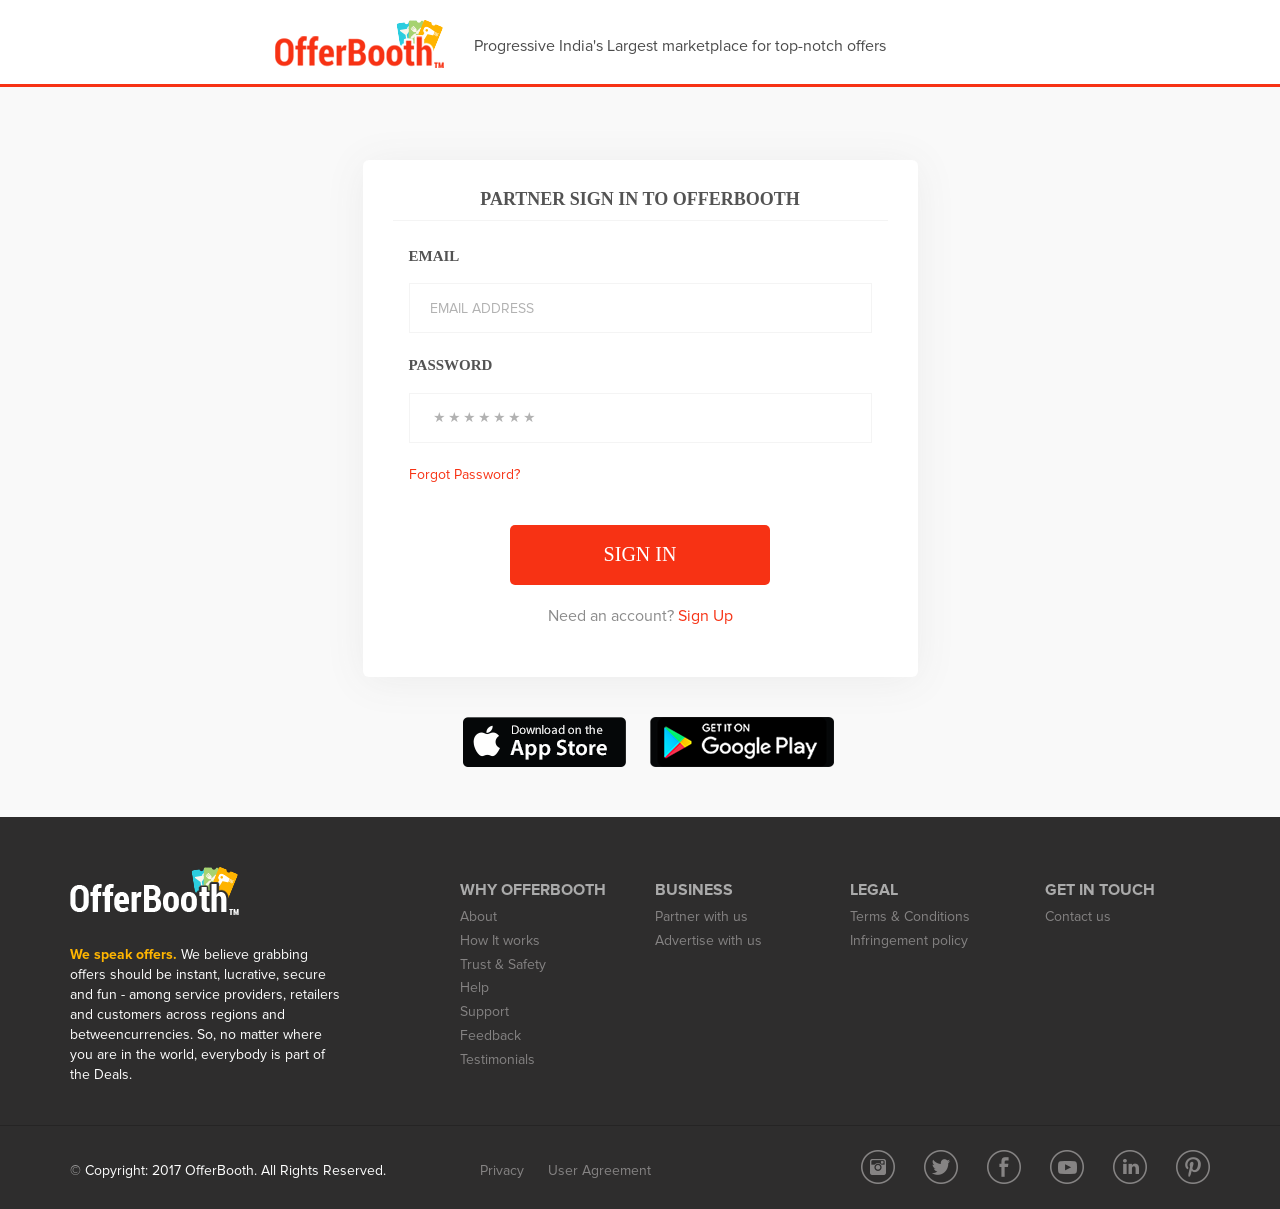
<file: partner-login.html>
<!DOCTYPE html>
<html lang="en">

<head>
    <meta charset="utf-8">
    <meta http-equiv="X-UA-Compatible" content="IE=edge">
    <meta name="viewport" content="width=device-width, initial-scale=1">

    <title>Offerbooth - Partner Login</title>
    <link rel="shortcut icon" type="image/png" href="assets/img/favicon.png"/>

    <link href="assets/css/bootstrap.min.css" rel="stylesheet">
    <link href="assets/css/font-awesome.min.css" rel="stylesheet">
    <link href="assets/css/owl.carousel.css" rel="stylesheet">
    <link href="assets/css/style.css" rel="stylesheet">
    <link href="assets/css/how-it-works.css" rel="stylesheet">
    <link href="assets/css/partner-login.css" rel="stylesheet">
    <link href="assets/css/responsive.css" rel="stylesheet">

</head>

<body class="partner-login-body">
    <div class="header-area fixed">
        <div class="container-fluid">
            <div class="row">
                <div class="col-md-12">

                    <div class="col-md-7 col-md-offset-2 how-it-works-header">
                        <div class="logo">
                            <a href="http://www.offerbooth.com/">
                                <img src="assets/img/how-it-works/logo.png" alt="Logo">
                            </a>
                            <span class="slogan-2">Progressive India's Largest marketplace for top-notch offers </span>
                        </div>
                    </div>
                    
                </div>
            </div>
        </div>
    </div>

    <div class="login-section">
        <div class="container">
            <div class="row">
                <div class="col-md-6 col-md-offset-3">
                    <div class="partner-login-form">
                        <h3>PARTNER SIGN IN TO OFFERBOOTH</h3>
                        <form action="">
                            <label for="email">EMAIL</label>
                            <input type="text" placeholder="EMAIL ADDRESS">
                            <label for="password">PASSWORD</label>
                            <input type="password" placeholder=" &#9733; &#9733; &#9733; &#9733; &#9733; &#9733; &#9733;">
                            <a class="password-lost-warning" href="#">Forgot Password?</a>

                            <div class="login-btn">
                                <button type="submit">SIGN IN</button>
                            </div>
                            <div class="need-account">
                                <p>Need an account? <a class="form-highlighter" href="#">Sign Up</a></p>
                            </div>
                            
                        </form>
                    </div>
                </div>
            </div>
        </div>
    </div>

    <div class="appdownload-section">
        <div class="container">
            <div class="row">
                <div class="col-md-6 col-md-offset-3">
                    <div class="appstores">
                        <a href="#"><img src="assets/img/partner/apple-store.png" alt=""></a> 
                        <a href="#"><img src="assets/img/partner/google-play-store.png" alt=""></a>
                    </div>
                </div>
            </div>
        </div>
    </div>



    <!-- FOOTER AREA START -->
    <div class="footer-area">
        <div class="container">
            <div class="row">
                <div class="col-md-4">
                    <div class="logo-footer">
                        <a href="index.html"><img src="assets/img/logo-footer.png" alt=""></a>
                    </div>
                    <p><span class="colored-text">We speak offers.</span> We believe grabbing offers should be instant, lucrative, secure and fun - among service providers, retailers and customers across regions and betweencurrencies. So, no matter where you are in the world, everybody is part of the Deals. </p>
                </div>
                <div class="col-md-8">
                    <div class="row">
                        <div class="col-sm-3">
                            <h5>WHY OFFERBOOTH</h5>
                            <ul>
                                <li><a href="about-us.html">About</a></li>
                                <li><a href="how-it-works.html">How It works</a></li>
                                <li><a href="trust-and-safety.html">Trust &amp; Safety</a></li>
                                <li><a href="#">Help</a></li>
                                <li><a href="#">Support</a></li>
                                <li><a href="#">Feedback</a></li>
                                <li><a href="#">Testimonials</a></li>
                            </ul>
                        </div>
                        <div class="col-sm-3">
                            <h5>BUSINESS</h5>
                            <ul>
                                <li><a href="partner.html">Partner with us</a></li>
                                <li><a href="advertise-with-us.html">Advertise with us</a></li>
                            </ul>
                        </div>
                        <div class="col-sm-3">
                            <h5>LEGAL</h5>
                            <ul>
                                <li><a href="terms.html">Terms &amp; Conditions</a></li>
                                <li><a href="infringement.html">Infringement policy</a></li>
                            </ul>
                        </div>
                        <div class="col-sm-3">
                            <h5>GET IN TOUCH</h5>
                            <ul>
                                <li><a href="#">Contact us</a></li>
                            </ul>
                        </div>
                    </div>
                </div>
            </div>
        </div>
    </div>
    <!-- FOOTER AREA END -->

    <!-- COPYRIGHT AREA START -->
    <div class="copyright-area">
        <div class="container">
            <div class="row">
                <div class="col-md-4">
                    <div class="copyright-text">
                        <p><span class="copyright-icon">&copy;</span> Copyright: 2017 OfferBooth. All Rights Reserved.</p>
                    </div>
                </div>
                <div class="col-md-3">
                    <ul class="privacy-policy">
                        <li><a href="privacy.html">Privacy</a></li>
                        <li><a href="user-aggrement.html">User Agreement</a></li>
                    </ul>
                </div>
                <div class="col-md-5 text-right">
                    <ul class="social-links">
                        <li><a href="#" target="_blank"><img src="assets/img/instagram.png" alt=""></a></li>
                        <li><a href="#" target="_blank"><img src="assets/img/twitter.png" alt=""></a></li>
                        <li><a href="#" target="_blank"><img src="assets/img/facebook.png" alt=""></a></li>
                        <li><a href="#" target="_blank"><img src="assets/img/youtube.png" alt=""></a></li>
                        <li><a href="#" target="_blank"><img src="assets/img/linkedin.png" alt=""></a></li>
                        <li><a href="#" target="_blank"><img src="assets/img/pinterest.png" alt=""></a></li>
                    </ul>
                </div>
            </div>
        </div>
    </div>
    <!-- COPYRIGHT AREA END -->






    <script src="assets/js/jquery.min.js"></script>
    <script src="assets/js/bootstrap.min.js"></script>
    <script src="assets/js/jquery-masonary.min.js"></script>
    <script src="assets/js/owl.carousel.min.js"></script>
    <script src="assets/js/main.js"></script>
</body>

</html>
</file>
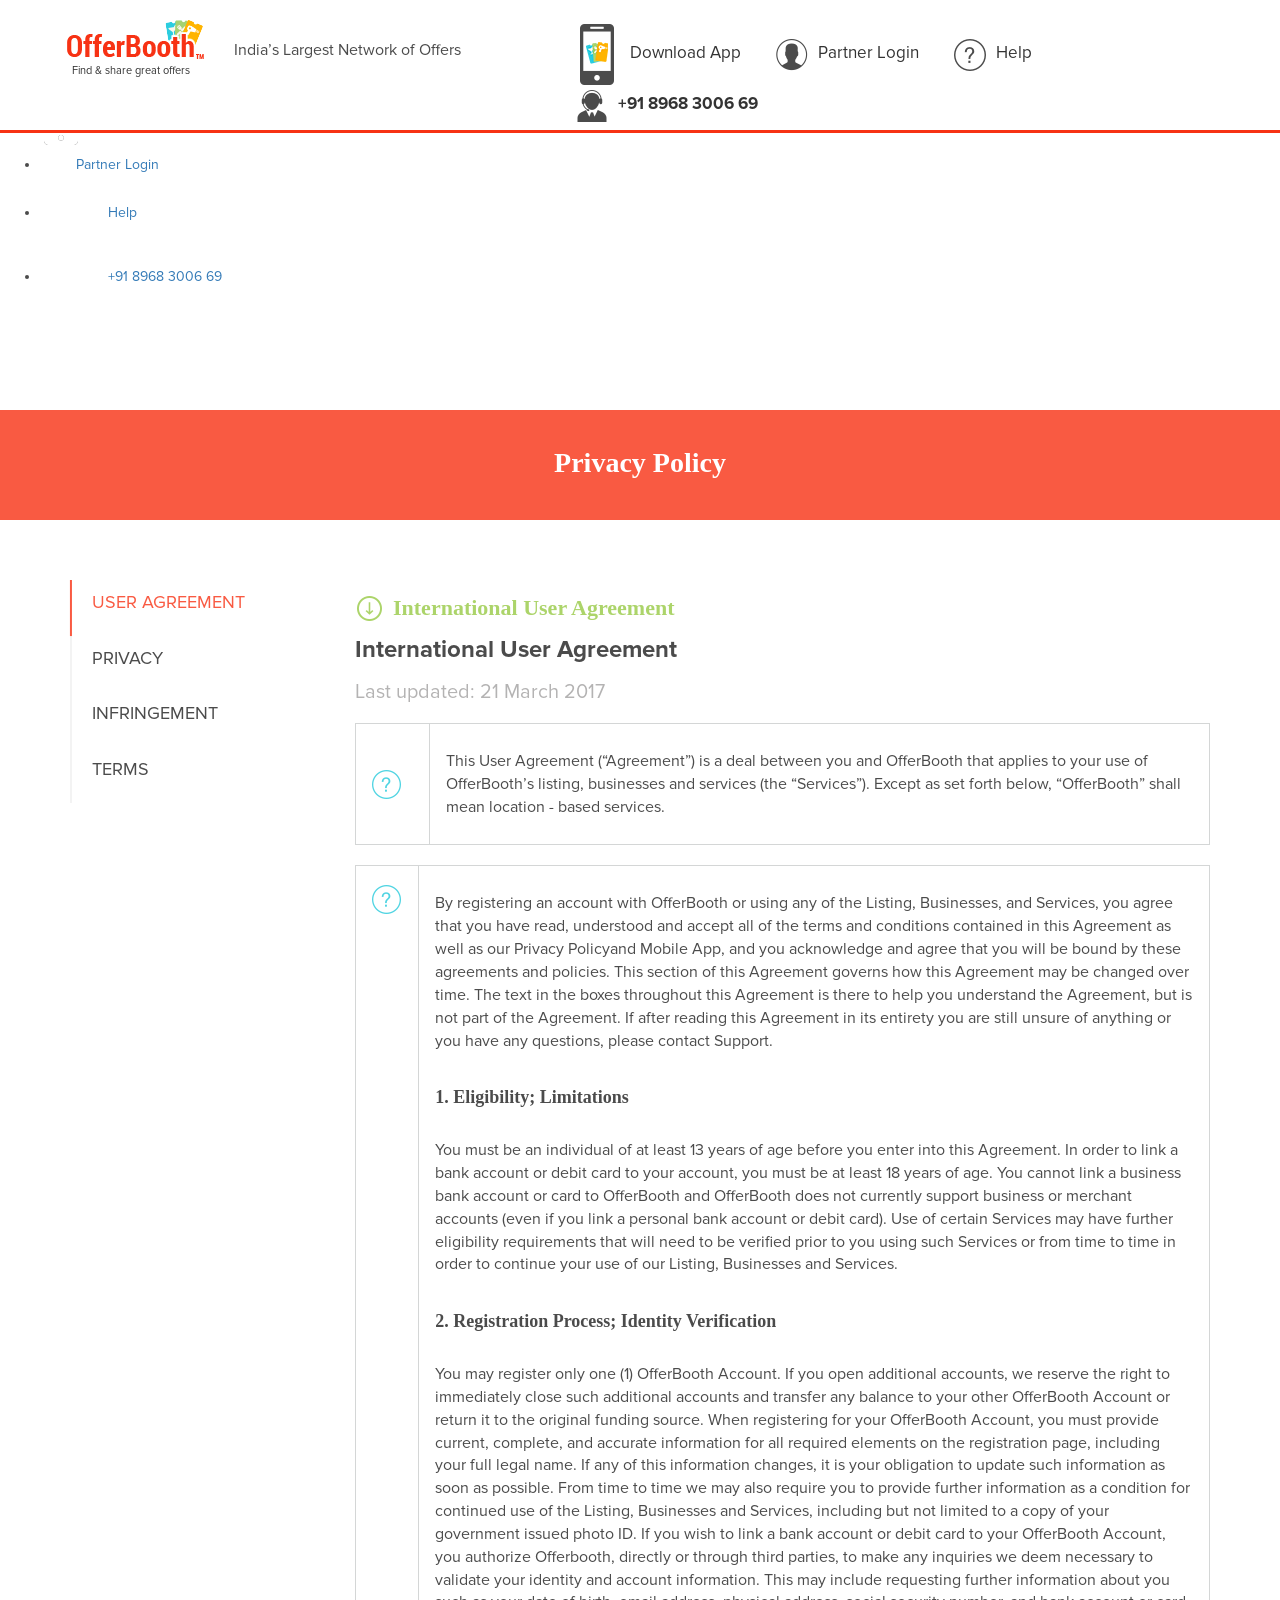
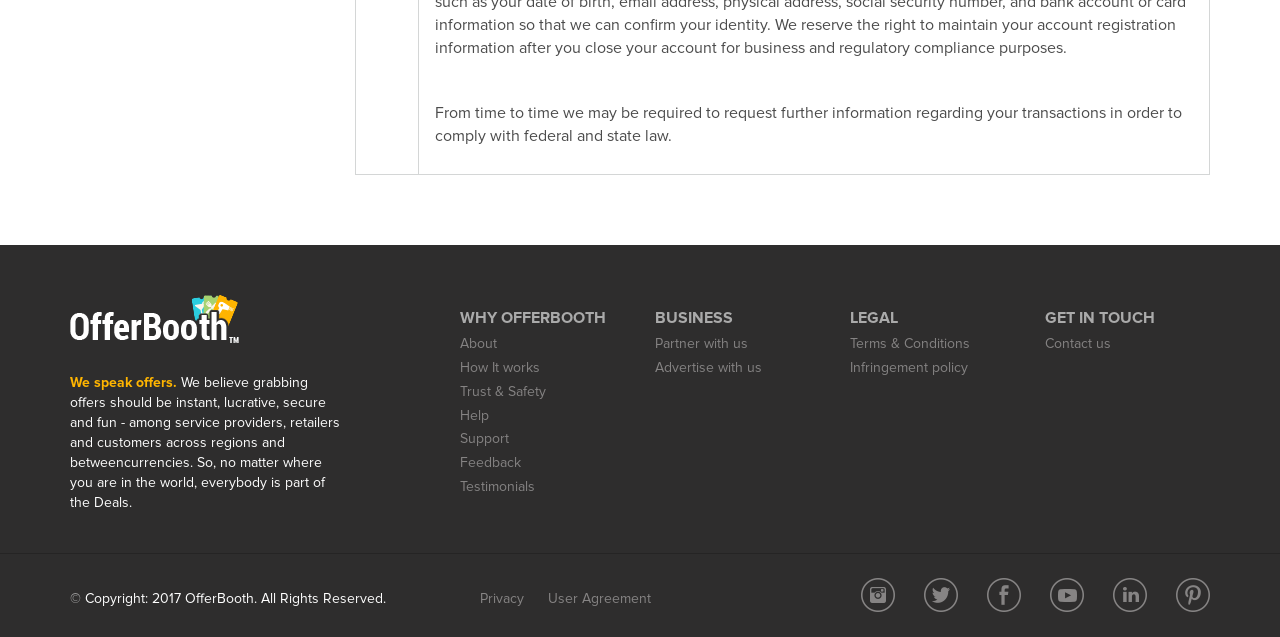
<file: privacy-policy-main.html>
<!DOCTYPE html>
<html lang="en">

<head>
    <meta charset="utf-8">
    <meta http-equiv="X-UA-Compatible" content="IE=edge">
    <meta name="viewport" content="width=device-width, initial-scale=1">

    <title>Offerbooth - About US</title>
    <link rel="shortcut icon" type="image/png" href="assets/img/favicon.png"/>

    <link href="assets/css/bootstrap.min.css" rel="stylesheet">
    <link href="assets/css/font-awesome.min.css" rel="stylesheet">
    <link href="assets/css/privacy-icon.css" rel="stylesheet">
    <link href="assets/css/owl.carousel.css" rel="stylesheet">
    <link href="assets/css/style.css" rel="stylesheet">
    <link href="assets/css/privacy-policy.css" rel="stylesheet">
    <link href="assets/css/privacy-policy-responsive.css" rel="stylesheet">
    <link href="assets/css/responsive.css" rel="stylesheet">

</head>

<body>


    <!-- MENU TRIGGER/TOGGLE -->
    <div class="responsive-menu-trigger">
        <a href="#" class="menu-trigger">
                    <span></span>
                    <span></span>
                    <span></span>
                </a>
    </div>

    <!-- OFFCANVAS MENU -->
    <div class="off-canvas-menu">
        <span class="menu-close">
            <img src="assets/img/close-w.png" alt="">
        </span>
        <div class="off-canvas-logo">
            <img src="assets/img/logo-footer.png" alt="">
        </div>
        <ul class="off-canvas-main-menu">
            <li>
                <div class="off-canvas-link-one">
                    <img src="assets/img/white/app.png" alt="">
                    <a href="#">Download App</a>
                </div>
            </li>

            <li>
                <div class="off-canvas-link-two">
                    <img src="assets/img/white/user.png" alt="">
                    <a href="#">Partner Login</a>
                </div>
            </li>

            <li>
                <div class="off-canvas-link-two">
                    <img src="assets/img/white/help.png" alt="">
                    <a href="#">Help</a>
                </div>
            </li>


            <li>
                <div class="off-canvas-link-two">
                    <img src="assets/img/white/call.png" alt="">
                    <a href="#">+91 8968 3006 69</a>
                </div>
            </li>
        </ul>
    </div>

    <div class="header-area fixed">
        <div class="container-fluid">
            <div class="row">
                <div class="col-md-12">
                    <div class="col-md-5">
                        <div class="logo">
                            <a href="http://www.offerbooth.com/">
                                <img src="assets/img/logo1.png" alt="Logo">
                                <p class="logo-text">Find &amp; share great offers</p>
                                <span class="tooltiptext">offerbooth</span>
                            </a>
                            <span class="slogan">India’s Largest Network of Offers</span>
                        </div>
                    </div>
                    <div class="col-md-7">
                        <div class="links">
                            <div class="link-one">
                                <img src="assets/img/app.png" alt="">
                                <a href="download-app.html">Download App</a>
                            </div>

                            <div class="link-two">
                                <img src="assets/img/user.png" alt="">
                                <a href="partner-login.html">Partner Login</a>
                            </div>

                            <div class="link-three">
                                <img src="assets/img/help.png" alt="">
                                <a href="#">Help</a>
                            </div>

                            <div class="link-four">
                                <img src="assets/img/call.png" alt="">
                                <a href="#" class="bold_Link">+91 8968 3006 69</a>
                            </div>
                        </div>
                    </div>
                </div>
            </div>
        </div>
    </div>

    <div class="privacy-section-header">
        <div class="container">
            <div class="row">
                <div class="col-md-12">
                    <h3>Privacy Policy</h3>
                </div>
            </div>
        </div>
    </div>



    <div class="privacy-padding">
        <div class="container">
            <div class="row">
                <div class="col-md-12">
                    <div class="privacy-tab">
                        <ul class="tab-list">
                            <li class="active"><a data-target="#tab-1x" data-toggle="tab">USER AGREEMENT</a></li>
                            <li><a data-target="#tab-2x" data-toggle="tab">PRIVACY</a></li>
                            <li><a data-target="#tab-3x" data-toggle="tab">INFRINGEMENT</a></li>
                            <li><a data-target="#tab-4x" data-toggle="tab">TERMS</a></li>
                        </ul>

                        <div class="tab-content">

                            <div class="tab-pane active" id="tab-1x">
                                <div class="tab-details">
                                    <div class="icon-header">
                                        <!-- <i class="flaticon-arrows"></i> -->
                                       <p> 
                                           <img src="assets/img/round-arrow.png" alt="">
                                            <h3>International User Agreement</h3>
                                        </p>
                                    </div>
                                    <h2>International User Agreement</h2>
                                    <span class="tab-info-date">Last updated: 21 March 2017</span>

                                    <div class="aggrement aggrement-one">
                                        <table>
                                            <tr>
                                                <td><img src="assets/img/info.png" alt=""></td>
                                                <td>
                                                    <p>
                                                        This User Agreement (“Agreement”) is a deal between you and OfferBooth that applies to your use of OfferBooth’s listing,
                                                        businesses and services (the “Services”). Except as set forth below,
                                                        “OfferBooth” shall mean location - based services.
                                                    </p>
                                                </td>
                                            </tr>
                                        </table>


                                        <table>
                                            <tr>
                                                <td class="td-img"><img src="assets/img/info.png" alt=""></td>
                                                <td>
                                                    <p>

                                                        By registering an account with OfferBooth or using any of the Listing, Businesses, and Services, you agree that you have
                                                        read, understood and accept all of the terms and conditions contained
                                                        in this Agreement as well as our Privacy Policyand Mobile App, and
                                                        you acknowledge and agree that you will be bound by these agreements
                                                        and policies. This section of this Agreement governs how this Agreement
                                                        may be changed over time. The text in the boxes throughout this Agreement
                                                        is there to help you understand the Agreement, but is not part of
                                                        the Agreement. If after reading this Agreement in its entirety you
                                                        are still unsure of anything or you have any questions, please contact
                                                        Support.
                                                    </p>

                                                    <h3>1. Eligibility; Limitations</h3>
                                                    <p>You must be an individual of at least 13 years of age before you enter
                                                        into this Agreement. In order to link a bank account or debit card
                                                        to your account, you must be at least 18 years of age. You cannot
                                                        link a business bank account or card to OfferBooth and OfferBooth
                                                        does not currently support business or merchant accounts (even if
                                                        you link a personal bank account or debit card). Use of certain Services
                                                        may have further eligibility requirements that will need to be verified
                                                        prior to you using such Services or from time to time in order to
                                                        continue your use of our Listing, Businesses and Services.</p>


                                                        <h3>2. Registration Process; Identity Verification</h3>
                                                        <p>You may register only one (1) OfferBooth Account. If you open additional accounts, we reserve the right to immediately close such additional accounts and transfer any balance to your other OfferBooth Account or return it to the original funding source. When registering for your OfferBooth Account, you must provide current, complete, and accurate information for all required elements on the registration page, including your full legal name. If any of this information changes, it is your obligation to update such information as soon as possible. From time to time we may also require you to provide further information as a condition for continued use of the Listing, Businesses and Services, including but not limited to a copy of your government issued photo ID. If you wish to link a bank account or debit card to your OfferBooth Account, you authorize Offerbooth, directly or through third parties, to make any inquiries we deem necessary to validate your identity and account information. This may include requesting further information about you such as your date of birth, email address, physical address, social security number, and bank account or card information so that we can confirm your identity. We reserve the right to maintain your account registration information after you close your account for business and regulatory compliance purposes.</p>
                                                        <p>From time to time we may be required to request further information regarding your transactions in order to comply with federal and state law. </p>
                                                </td>
                                            </tr>
                                        </table>

                                    </div>



                                </div>
                            </div>


                            <div class="tab-pane fade" id="tab-2x">
                                <div class="tab-details">
                                    <div class="icon-header">
                                        <!-- <i class="flaticon-arrows"></i> -->
                                        <img src="assets/img/round-arrow.png" alt="">
                                        <h3>International User Agreement</h3>
                                    </div>
                                    <h2>OUR PRIVACY POLICY</h2>
                                    <span class="tab-info-date">Last updated: 21 March 2017</span>

                                    <div class="aggrement aggrement-one">
                                        <table>
                                            <tr>
                                                <td><img src="assets/img/info.png" alt=""></td>
                                                <td>
                                                    <p>
                                                        This User Agreement (“Agreement”) is a deal between you and OfferBooth that applies to your use of OfferBooth’s listing,
                                                        businesses and services (the “Services”). Except as set forth below,
                                                        “OfferBooth” shall mean location - based services.
                                                    </p>
                                                </td>
                                            </tr>
                                        </table>


                                        <table>
                                            <tr>
                                                <td class="td-img"><img src="assets/img/info.png" alt=""></td>
                                                <td>
                                                    <p>

                                                        By registering an account with OfferBooth or using any of the Listing, Businesses, and Services, you agree that you have
                                                        read, understood and accept all of the terms and conditions contained
                                                        in this Agreement as well as our Privacy Policyand Mobile App, and
                                                        you acknowledge and agree that you will be bound by these agreements
                                                        and policies. This section of this Agreement governs how this Agreement
                                                        may be changed over time. The text in the boxes throughout this Agreement
                                                        is there to help you understand the Agreement, but is not part of
                                                        the Agreement. If after reading this Agreement in its entirety you
                                                        are still unsure of anything or you have any questions, please contact
                                                        Support.
                                                    </p>

                                                    <h3>1. Eligibility; Limitations</h3>
                                                    <p>You must be an individual of at least 13 years of age before you enter
                                                        into this Agreement. In order to link a bank account or debit card
                                                        to your account, you must be at least 18 years of age. You cannot
                                                        link a business bank account or card to OfferBooth and OfferBooth
                                                        does not currently support business or merchant accounts (even if
                                                        you link a personal bank account or debit card). Use of certain Services
                                                        may have further eligibility requirements that will need to be verified
                                                        prior to you using such Services or from time to time in order to
                                                        continue your use of our Listing, Businesses and Services.</p>


                                                        <h3>2. Registration Process; Identity Verification</h3>
                                                        <p>You may register only one (1) OfferBooth Account. If you open additional accounts, we reserve the right to immediately close such additional accounts and transfer any balance to your other OfferBooth Account or return it to the original funding source. When registering for your OfferBooth Account, you must provide current, complete, and accurate information for all required elements on the registration page, including your full legal name. If any of this information changes, it is your obligation to update such information as soon as possible. From time to time we may also require you to provide further information as a condition for continued use of the Listing, Businesses and Services, including but not limited to a copy of your government issued photo ID. If you wish to link a bank account or debit card to your OfferBooth Account, you authorize Offerbooth, directly or through third parties, to make any inquiries we deem necessary to validate your identity and account information. This may include requesting further information about you such as your date of birth, email address, physical address, social security number, and bank account or card information so that we can confirm your identity. We reserve the right to maintain your account registration information after you close your account for business and regulatory compliance purposes.</p>
                                                        <p>From time to time we may be required to request further information regarding your transactions in order to comply with federal and state law. </p>
                                                </td>
                                            </tr>
                                        </table>

                                    </div>



                                </div>
                            </div>

                            <div class="tab-pane fade" id="tab-3x">
                                <div class="tab-details">
                                    <div class="icon-header">
                                        <!-- <i class="flaticon-arrows"></i> -->
                                        <img src="assets/img/round-arrow.png" alt="">
                                        <h3>International User Agreement</h3>
                                    </div>
                                    <h2>COOKIE POLICY</h2>
                                    <span class="tab-info-date">Last updated: 21 March 2017</span>

                                    <div class="aggrement aggrement-one">
                                        <table>
                                            <tr>
                                                <td ><img src="assets/img/info.png" alt=""></td>
                                                <td>
                                                    <p>
                                                        This User Agreement (“Agreement”) is a deal between you and OfferBooth that applies to your use of OfferBooth’s listing,
                                                        businesses and services (the “Services”). Except as set forth below,
                                                        “OfferBooth” shall mean location - based services.
                                                    </p>
                                                </td>
                                            </tr>
                                        </table>


                                        <table>
                                            <tr>
                                                <td class="td-img"><img src="assets/img/info.png" alt=""></td>
                                                <td>
                                                    <p>

                                                        By registering an account with OfferBooth or using any of the Listing, Businesses, and Services, you agree that you have
                                                        read, understood and accept all of the terms and conditions contained
                                                        in this Agreement as well as our Privacy Policyand Mobile App, and
                                                        you acknowledge and agree that you will be bound by these agreements
                                                        and policies. This section of this Agreement governs how this Agreement
                                                        may be changed over time. The text in the boxes throughout this Agreement
                                                        is there to help you understand the Agreement, but is not part of
                                                        the Agreement. If after reading this Agreement in its entirety you
                                                        are still unsure of anything or you have any questions, please contact
                                                        Support.
                                                    </p>

                                                    <h3>1. Eligibility; Limitations</h3>
                                                    <p>You must be an individual of at least 13 years of age before you enter
                                                        into this Agreement. In order to link a bank account or debit card
                                                        to your account, you must be at least 18 years of age. You cannot
                                                        link a business bank account or card to OfferBooth and OfferBooth
                                                        does not currently support business or merchant accounts (even if
                                                        you link a personal bank account or debit card). Use of certain Services
                                                        may have further eligibility requirements that will need to be verified
                                                        prior to you using such Services or from time to time in order to
                                                        continue your use of our Listing, Businesses and Services.</p>


                                                        <h3>2. Registration Process; Identity Verification</h3>
                                                        <p>You may register only one (1) OfferBooth Account. If you open additional accounts, we reserve the right to immediately close such additional accounts and transfer any balance to your other OfferBooth Account or return it to the original funding source. When registering for your OfferBooth Account, you must provide current, complete, and accurate information for all required elements on the registration page, including your full legal name. If any of this information changes, it is your obligation to update such information as soon as possible. From time to time we may also require you to provide further information as a condition for continued use of the Listing, Businesses and Services, including but not limited to a copy of your government issued photo ID. If you wish to link a bank account or debit card to your OfferBooth Account, you authorize Offerbooth, directly or through third parties, to make any inquiries we deem necessary to validate your identity and account information. This may include requesting further information about you such as your date of birth, email address, physical address, social security number, and bank account or card information so that we can confirm your identity. We reserve the right to maintain your account registration information after you close your account for business and regulatory compliance purposes.</p>
                                                        <p>From time to time we may be required to request further information regarding your transactions in order to comply with federal and state law. </p>
                                                </td>
                                            </tr>
                                        </table>

                                    </div>



                                </div>
                            </div>


                            <div class="tab-pane fade" id="tab-4x">
                                <div class="tab-details">
                                    <div class="icon-header">
                                        <!-- <i class="flaticon-arrows"></i> -->
                                        <img src="assets/img/round-arrow.png" alt="">
                                        <h3>International User Agreement</h3>
                                    </div>
                                    <h2>E-SIGN CONTEST</h2>
                                    <span class="tab-info-date">Last updated: 21 March 2017</span>

                                    <div class="aggrement aggrement-one">
                                        <table>
                                            <tr>
                                                <td><img src="assets/img/info.png" alt=""></td>
                                                <td>
                                                    <p>
                                                        This User Agreement (“Agreement”) is a deal between you and OfferBooth that applies to your use of OfferBooth’s listing,
                                                        businesses and services (the “Services”). Except as set forth below,
                                                        “OfferBooth” shall mean location - based services.
                                                    </p>
                                                </td>
                                            </tr>
                                        </table>


                                        <table>
                                            <tr>
                                                <td class="td-img"><img src="assets/img/info.png" alt=""></td>
                                                <td>
                                                    <p>

                                                        By registering an account with OfferBooth or using any of the Listing, Businesses, and Services, you agree that you have
                                                        read, understood and accept all of the terms and conditions contained
                                                        in this Agreement as well as our Privacy Policyand Mobile App, and
                                                        you acknowledge and agree that you will be bound by these agreements
                                                        and policies. This section of this Agreement governs how this Agreement
                                                        may be changed over time. The text in the boxes throughout this Agreement
                                                        is there to help you understand the Agreement, but is not part of
                                                        the Agreement. If after reading this Agreement in its entirety you
                                                        are still unsure of anything or you have any questions, please contact
                                                        Support.
                                                    </p>

                                                    <h3>1. Eligibility; Limitations</h3>
                                                    <p>You must be an individual of at least 13 years of age before you enter
                                                        into this Agreement. In order to link a bank account or debit card
                                                        to your account, you must be at least 18 years of age. You cannot
                                                        link a business bank account or card to OfferBooth and OfferBooth
                                                        does not currently support business or merchant accounts (even if
                                                        you link a personal bank account or debit card). Use of certain Services
                                                        may have further eligibility requirements that will need to be verified
                                                        prior to you using such Services or from time to time in order to
                                                        continue your use of our Listing, Businesses and Services.</p>


                                                        <h3>2. Registration Process; Identity Verification</h3>
                                                        <p>You may register only one (1) OfferBooth Account. If you open additional accounts, we reserve the right to immediately close such additional accounts and transfer any balance to your other OfferBooth Account or return it to the original funding source. When registering for your OfferBooth Account, you must provide current, complete, and accurate information for all required elements on the registration page, including your full legal name. If any of this information changes, it is your obligation to update such information as soon as possible. From time to time we may also require you to provide further information as a condition for continued use of the Listing, Businesses and Services, including but not limited to a copy of your government issued photo ID. If you wish to link a bank account or debit card to your OfferBooth Account, you authorize Offerbooth, directly or through third parties, to make any inquiries we deem necessary to validate your identity and account information. This may include requesting further information about you such as your date of birth, email address, physical address, social security number, and bank account or card information so that we can confirm your identity. We reserve the right to maintain your account registration information after you close your account for business and regulatory compliance purposes.</p>
                                                        <p>From time to time we may be required to request further information regarding your transactions in order to comply with federal and state law. </p>
                                                </td>
                                            </tr>
                                        </table>

                                    </div>



                                </div>
                            </div>

                        </div>
                    </div>
                </div>
            </div>
        </div>
    </div>



    <!-- FOOTER AREA START -->
    <div class="footer-area">
        <div class="container">
            <div class="row">
                <div class="col-md-4">
                    <div class="logo-footer">
                        <a href="index.html"><img src="assets/img/logo-footer.png" alt=""></a>
                    </div>
                    <p><span class="colored-text">We speak offers.</span> We believe grabbing offers should be instant, lucrative, secure and fun - among service providers, retailers and customers across regions and betweencurrencies. So, no matter where you are in the world, everybody is part of the Deals. </p>
                </div>
                <div class="col-md-8">
                    <div class="row">
                        <div class="col-sm-3">
                            <h5>WHY OFFERBOOTH</h5>
                            <ul>
                                <li><a href="about-us.html">About</a></li>
                                <li><a href="how-it-works.html">How It works</a></li>
                                <li><a href="trust-and-safety.html">Trust &amp; Safety</a></li>
                                <li><a href="#">Help</a></li>
                                <li><a href="#">Support</a></li>
                                <li><a href="#">Feedback</a></li>
                                <li><a href="#">Testimonials</a></li>
                            </ul>
                        </div>
                        <div class="col-sm-3">
                            <h5>BUSINESS</h5>
                            <ul>
                                <li><a href="partner.html">Partner with us</a></li>
                                <li><a href="advertise-with-us.html">Advertise with us</a></li>
                            </ul>
                        </div>
                        <div class="col-sm-3">
                            <h5>LEGAL</h5>
                            <ul>
                                <li><a href="terms.html">Terms &amp; Conditions</a></li>
                                <li><a href="infringement.html">Infringement policy</a></li>
                            </ul>
                        </div>
                        <div class="col-sm-3">
                            <h5>GET IN TOUCH</h5>
                            <ul>
                                <li><a href="#">Contact us</a></li>
                            </ul>
                        </div>
                    </div>
                </div>
            </div>
        </div>
    </div>
    <!-- FOOTER AREA END -->

    <!-- COPYRIGHT AREA START -->
    <div class="copyright-area">
        <div class="container">
            <div class="row">
                <div class="col-md-4">
                    <div class="copyright-text">
                        <p><span class="copyright-icon">&copy;</span> Copyright: 2017 OfferBooth. All Rights Reserved.</p>
                    </div>
                </div>
                <div class="col-md-3">
                    <ul class="privacy-policy">
                        <li><a href="privacy.html">Privacy</a></li>
                        <li><a href="user-aggrement.html">User Agreement</a></li>
                    </ul>
                </div>
                <div class="col-md-5 text-right">
                    <ul class="social-links">
                        <li><a href="#" target="_blank"><img src="assets/img/instagram.png" alt=""></a></li>
                        <li><a href="#" target="_blank"><img src="assets/img/twitter.png" alt=""></a></li>
                        <li><a href="#" target="_blank"><img src="assets/img/facebook.png" alt=""></a></li>
                        <li><a href="#" target="_blank"><img src="assets/img/youtube.png" alt=""></a></li>
                        <li><a href="#" target="_blank"><img src="assets/img/linkedin.png" alt=""></a></li>
                        <li><a href="#" target="_blank"><img src="assets/img/pinterest.png" alt=""></a></li>
                    </ul>
                </div>
            </div>
        </div>
    </div>
    <!-- COPYRIGHT AREA END -->






    <script src="assets/js/jquery.min.js"></script>
    <script src="assets/js/bootstrap.min.js"></script>
    <script src="assets/js/jquery-masonary.min.js"></script>
    <script src="assets/js/owl.carousel.min.js"></script>
    <script src="assets/js/main.js"></script>
</body>

</html>
</file>
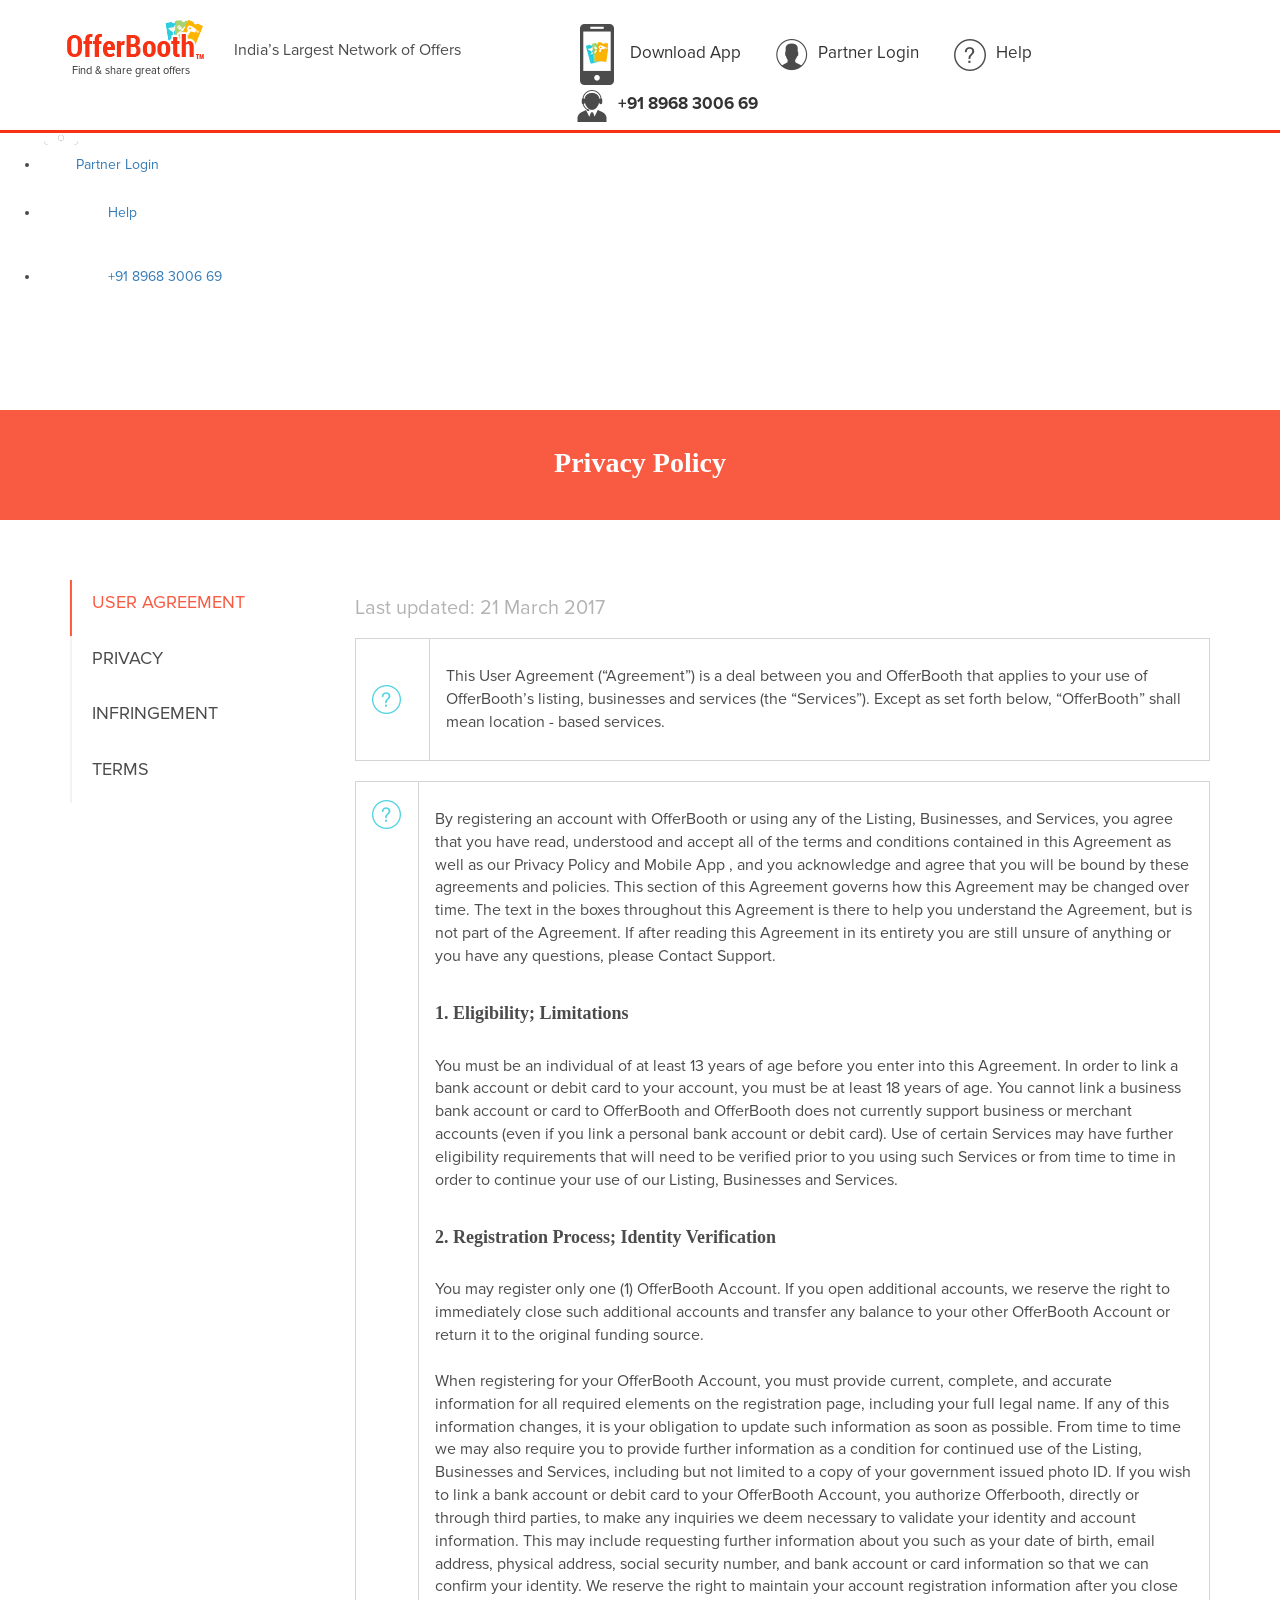
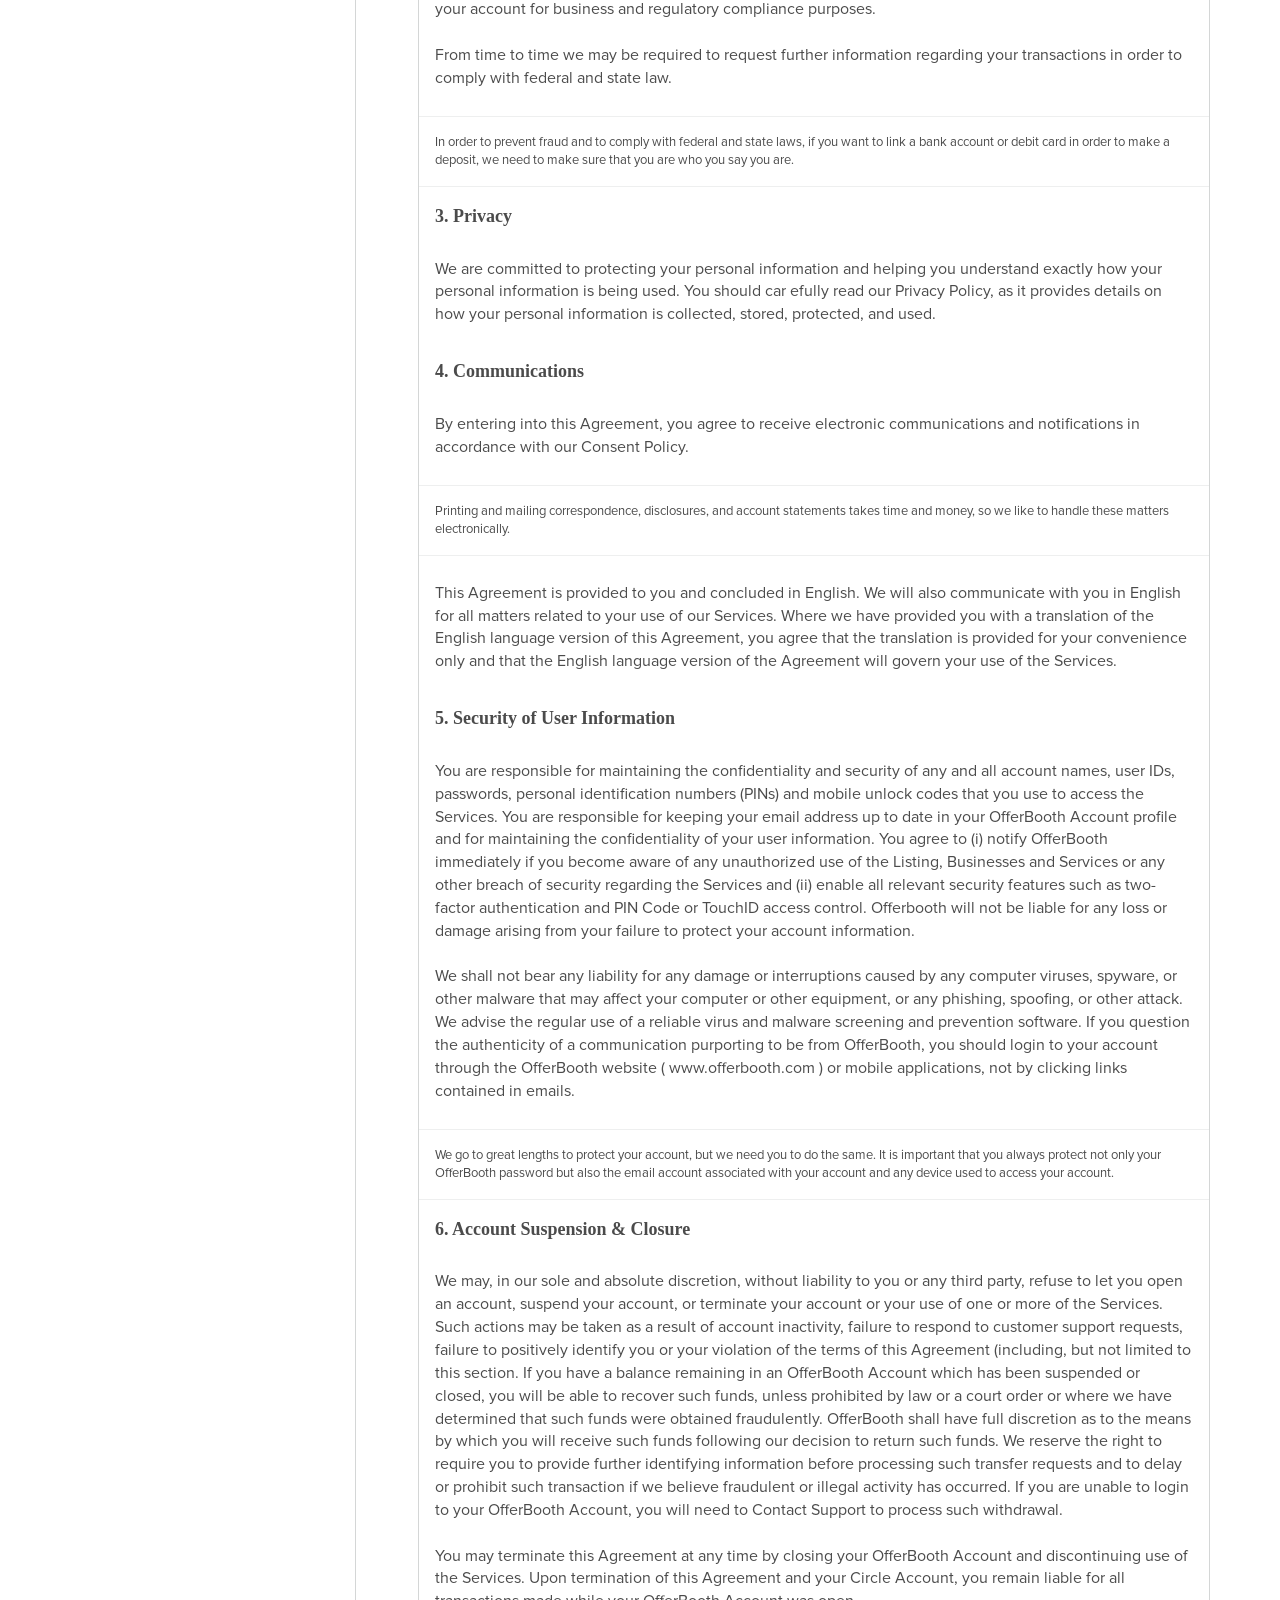
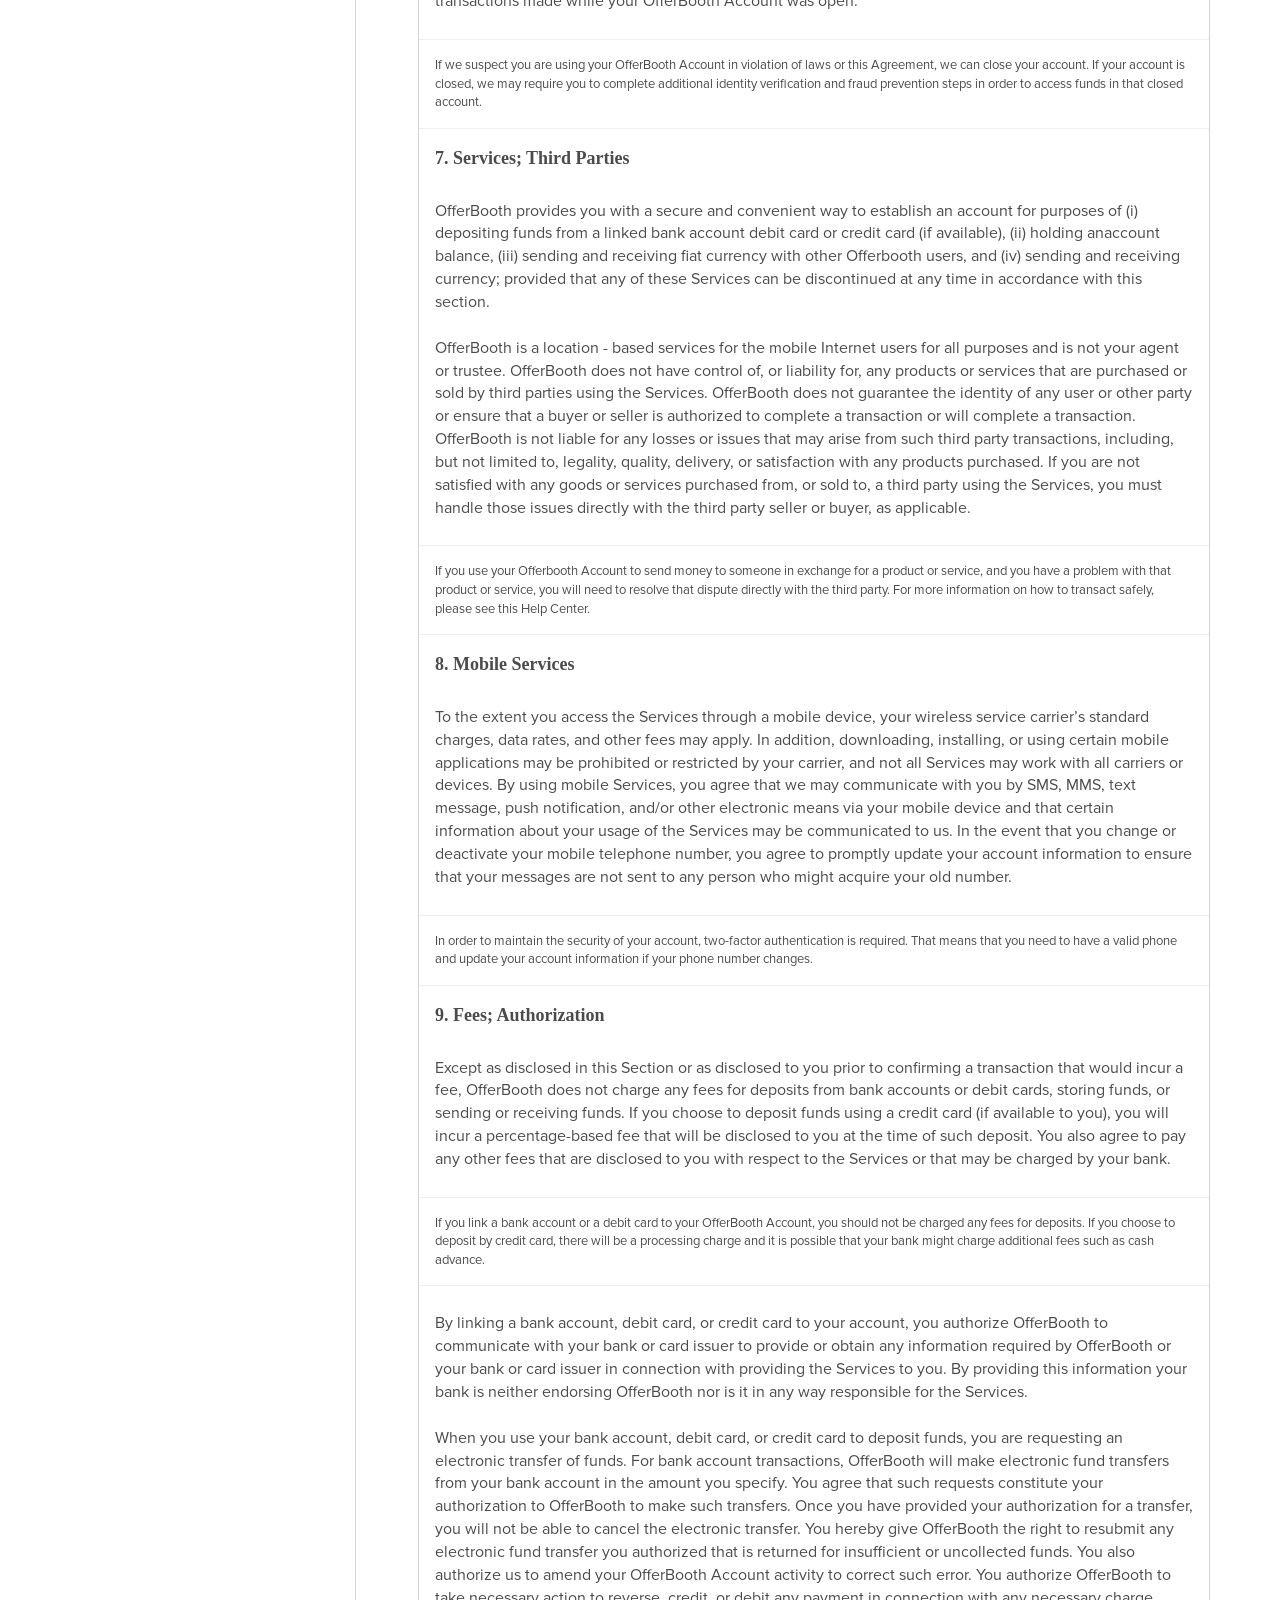
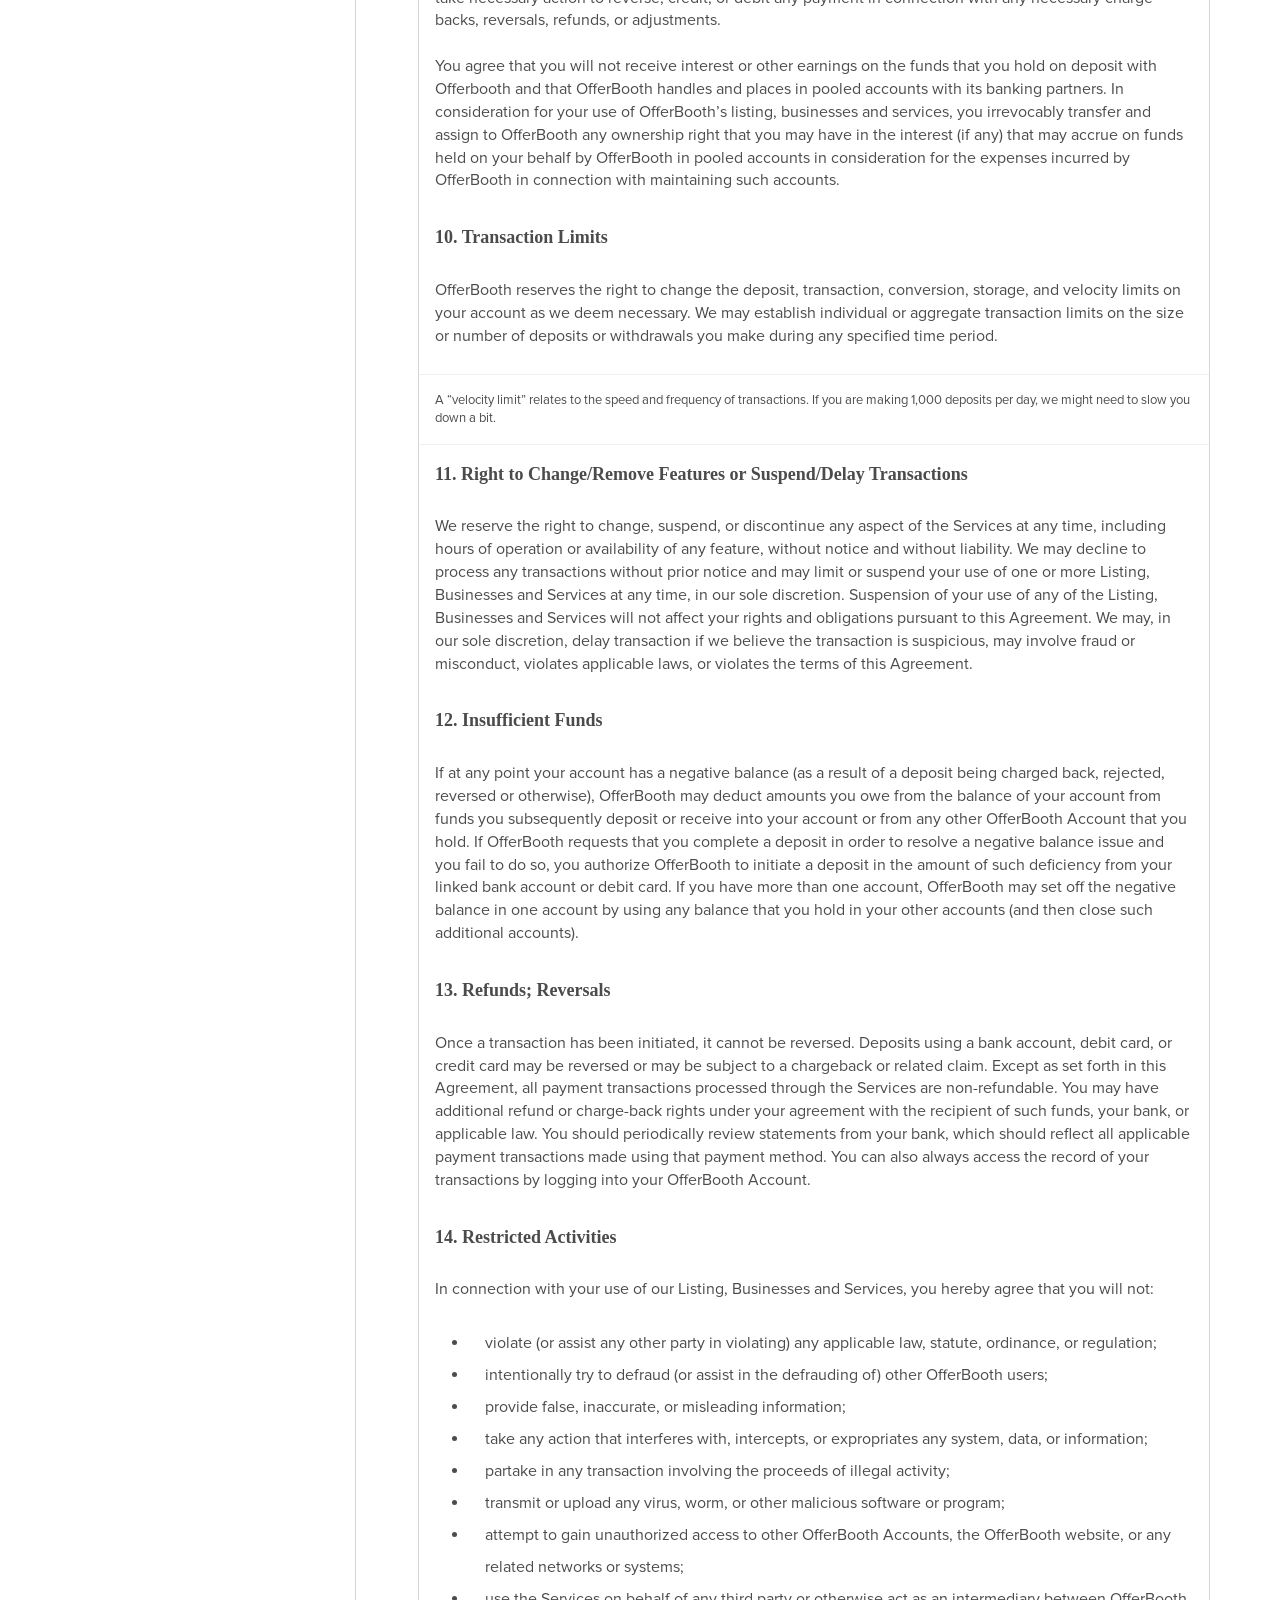
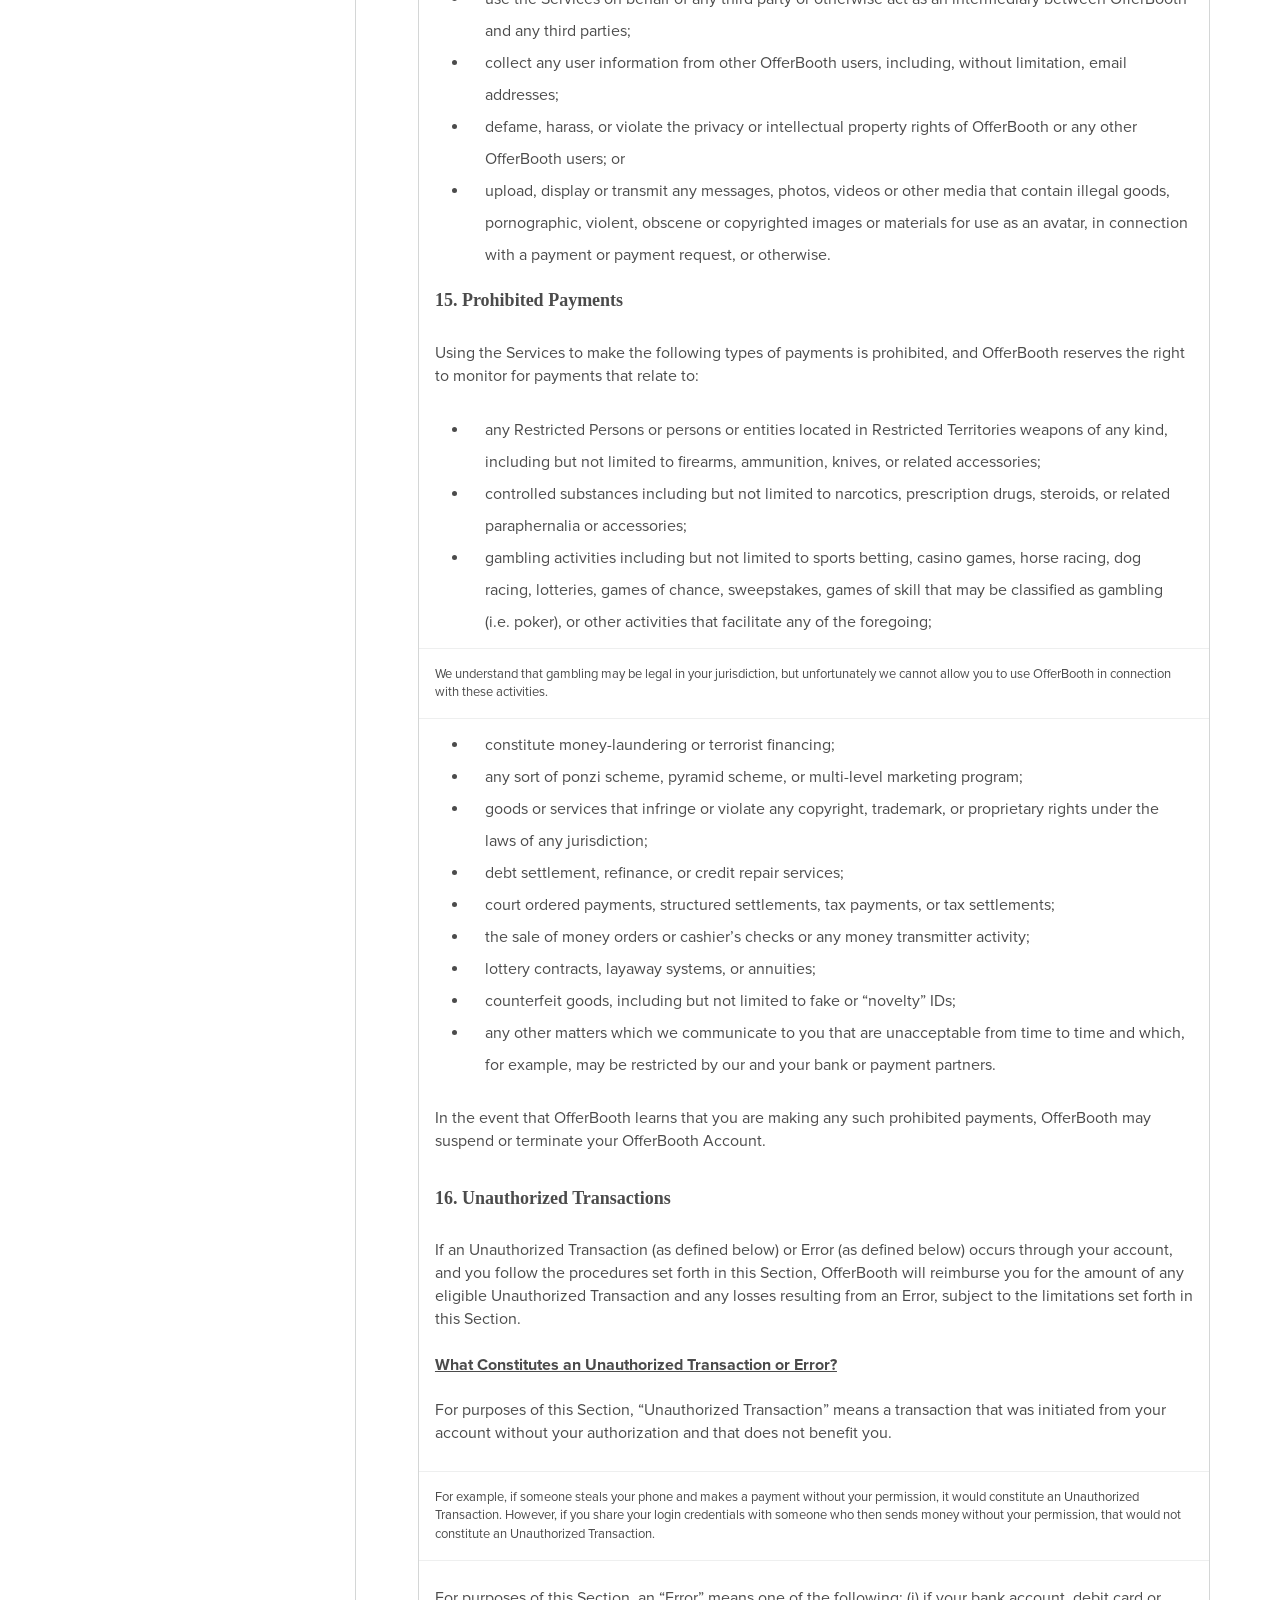
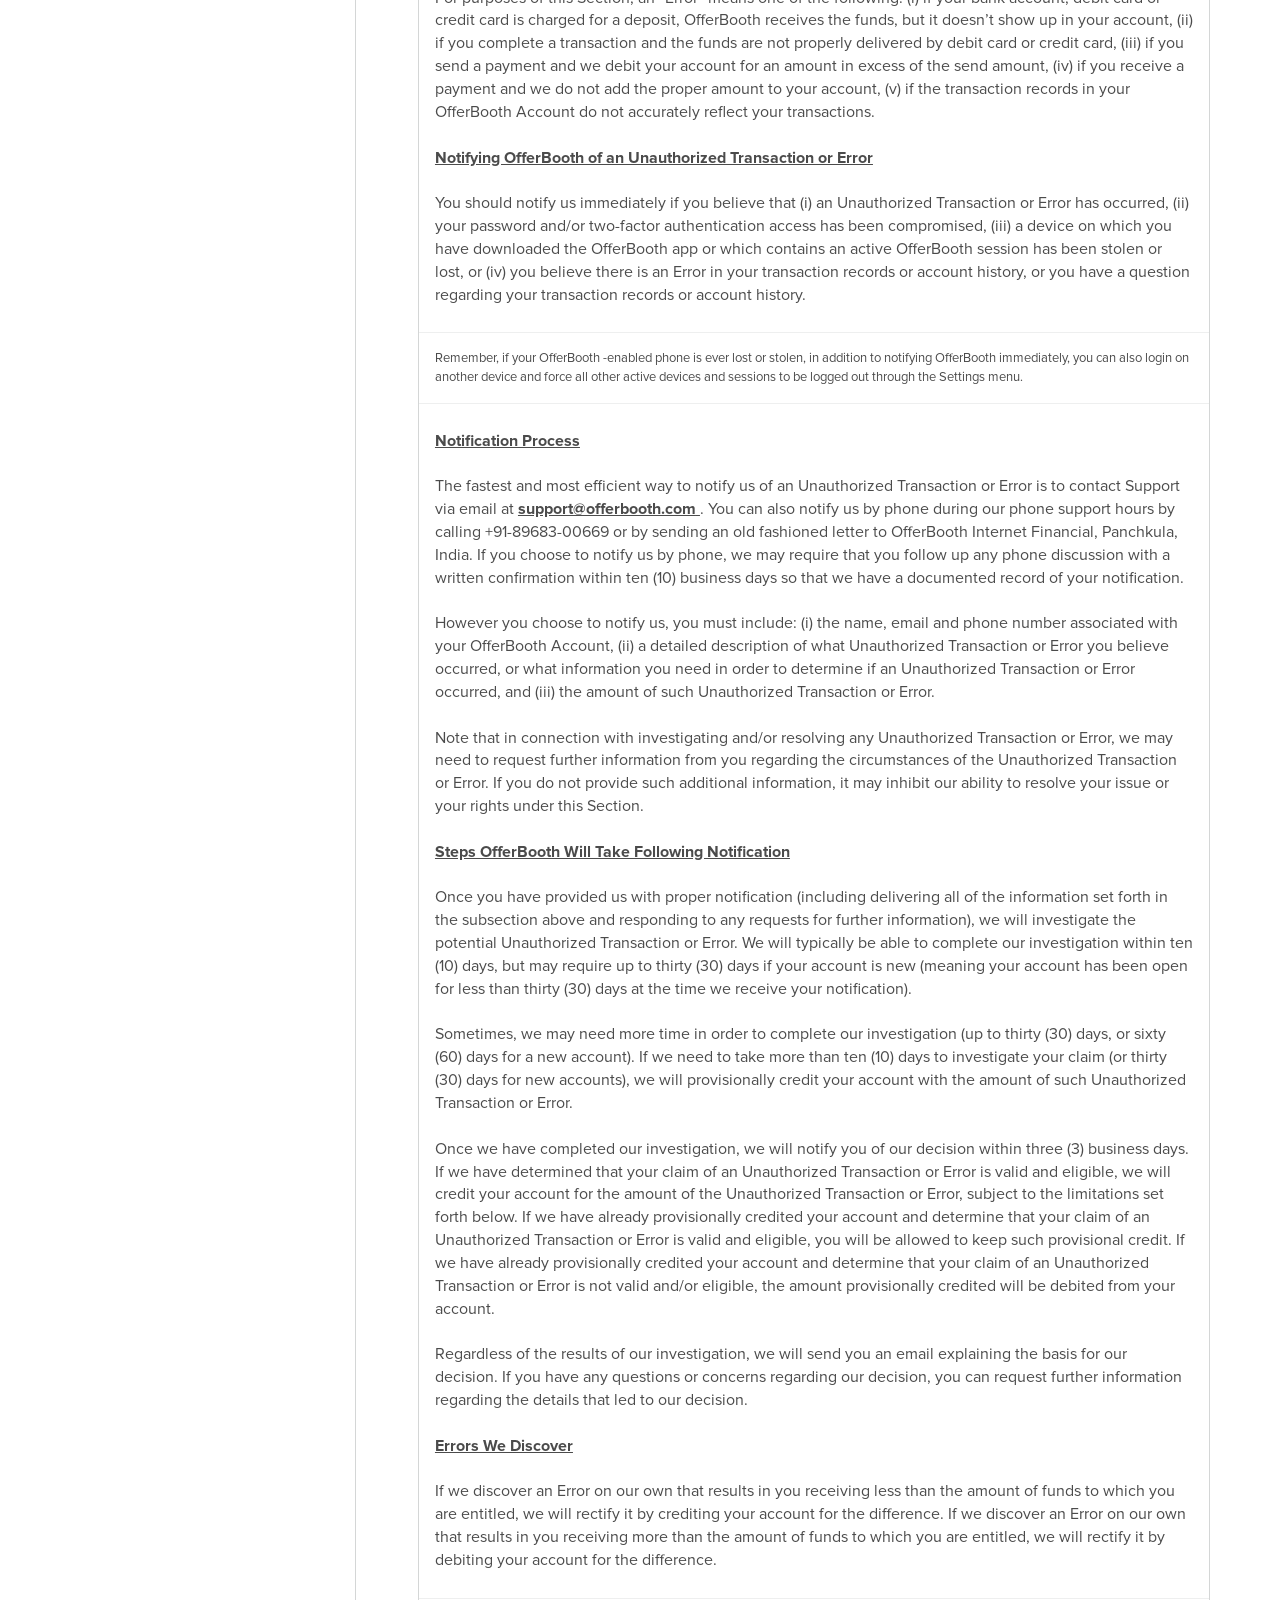
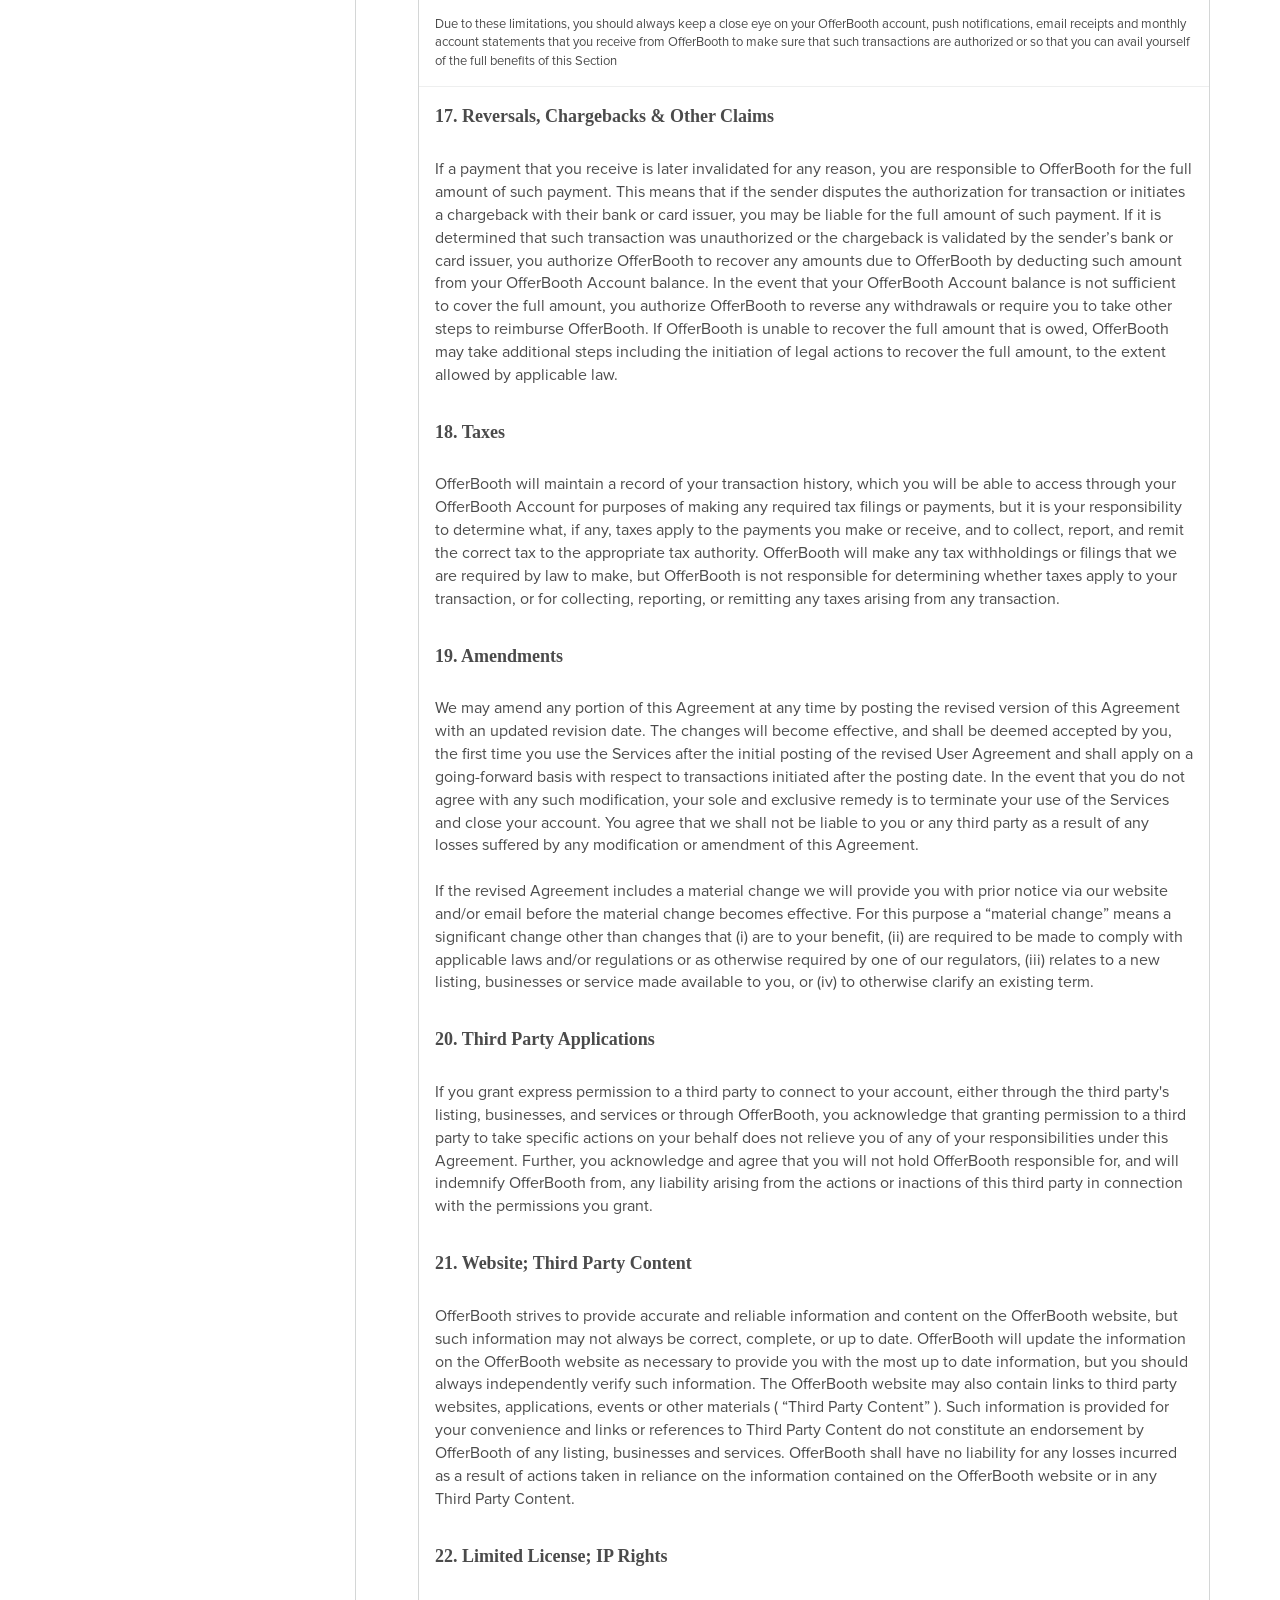
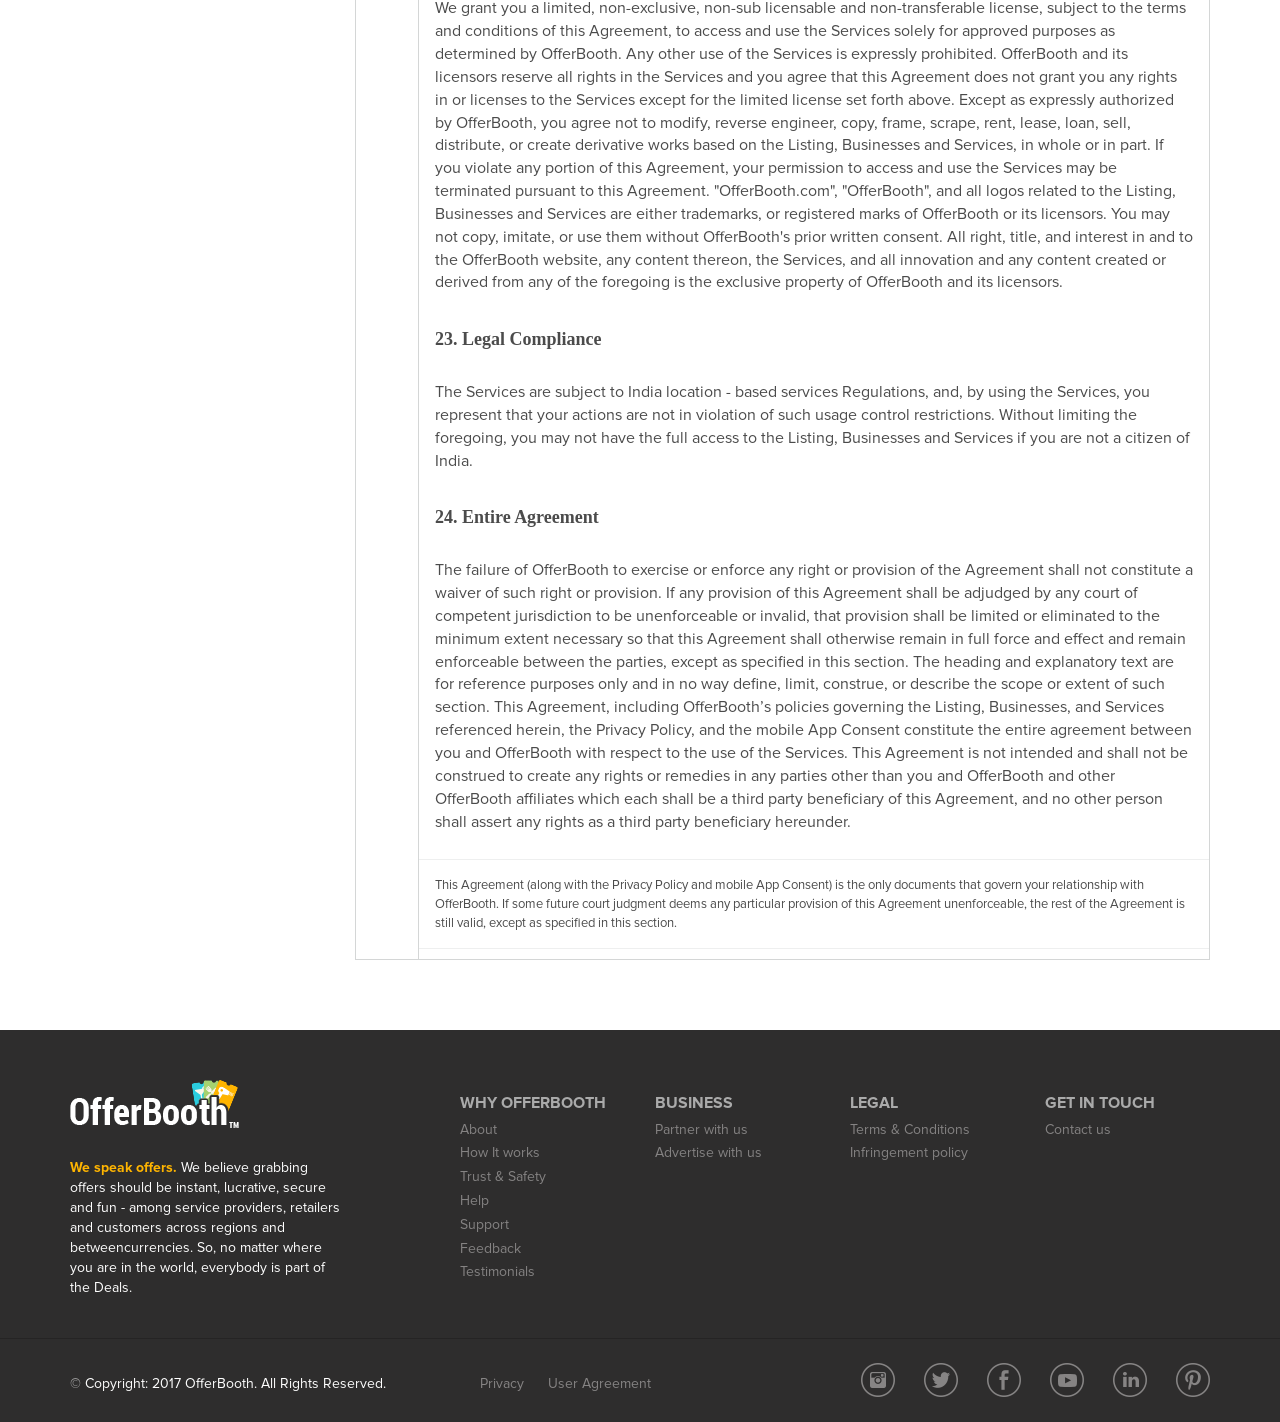
<file: privacy-policy.html>
<!DOCTYPE html>
<html lang="en">
    <head>
        <meta charset="utf-8">
        <meta http-equiv="X-UA-Compatible" content="IE=edge">
        <meta name="viewport" content="width=device-width, initial-scale=1">
        
        <title>Offerbooth - Privacy Policy</title>
        <link rel="shortcut icon" type="image/png" href="assets/img/favicon.png"/>
        
        <link href="assets/css/bootstrap.min.css" rel="stylesheet">
        <link href="assets/css/font-awesome.min.css" rel="stylesheet">
        <link href="assets/css/privacy-icon.css" rel="stylesheet">
        <link href="assets/css/owl.carousel.css" rel="stylesheet">
        <link href="assets/css/style.css" rel="stylesheet">
        <link href="assets/css/privacy-policy.css" rel="stylesheet">
        <link href="assets/css/privacy-policy-responsive.css" rel="stylesheet">
        <link href="assets/css/responsive.css" rel="stylesheet">
    </head>
    <body>
        <!-- MENU TRIGGER/TOGGLE -->
        <div class="responsive-menu-trigger">
            <a href="#" class="menu-trigger">
            <span></span>
            <span></span>
            <span></span>
            </a>
        </div>
        <!-- OFFCANVAS MENU -->
        <div class="off-canvas-menu">
            <span class="menu-close">
            <img src="assets/img/close-w.png" alt="">
            </span>
            <div class="off-canvas-logo">
                <img src="assets/img/logo-footer.png" alt="">
            </div>
            <ul class="off-canvas-main-menu">
                <li>
                    <div class="off-canvas-link-one">
                        <img src="assets/img/white/app.png" alt="">
                        <a href="download-app.html">Download App</a>
                    </div>
                </li>
                <li>
                    <div class="off-canvas-link-two">
                        <img src="assets/img/white/user.png" alt="">
                        <a href="partner-login.html">Partner Login</a>
                    </div>
                </li>
                <li>
                    <div class="off-canvas-link-two">
                        <img src="assets/img/white/help.png" alt="">
                        <a href="#">Help</a>
                    </div>
                </li>
                <li>
                    <div class="off-canvas-link-two">
                        <img src="assets/img/white/call.png" alt="">
                        <a href="#">+91 8968 3006 69</a>
                    </div>
                </li>
            </ul>
        </div>

        <div class="header-area fixed">
            <div class="container-fluid">
                <div class="row">
                    <div class="col-md-12">
                        <div class="col-md-5">
                            <div class="logo">
                                <a href="http://www.offerbooth.com/">
                                    <img src="assets/img/logo1.png" alt="Logo">
                                    <p class="logo-text">Find &amp; share great offers</p>
                                    <span class="tooltiptext">offerbooth</span>
                                </a>
                                <span class="slogan">India’s Largest Network of Offers</span>
                            </div>
                        </div>
                        <div class="col-md-7">
                            <div class="links">
                                <div class="link-one">
                                    <img src="assets/img/app.png" alt="">
                                    <a href="download-app.html">Download App</a>
                                </div>
    
                                <div class="link-two">
                                    <img src="assets/img/user.png" alt="">
                                    <a href="partner-login.html">Partner Login</a>
                                </div>
    
                                <div class="link-three">
                                    <img src="assets/img/help.png" alt="">
                                    <a href="#">Help</a>
                                </div>
    
                                <div class="link-four">
                                    <img src="assets/img/call.png" alt="">
                                    <a href="#" class="bold_Link">+91 8968 3006 69</a>
                                </div>
                            </div>
                        </div>
                    </div>
                </div>
            </div>
        </div>

        <div class="privacy-section-header">
            <div class="container">
                <div class="row">
                    <div class="col-md-12">
                        <h3>Privacy Policy</h3>
                    </div>
                </div>
            </div>
        </div>
        <div class="privacy-padding">
            <div class="container">
                <div class="row">
                    <div class="col-md-12">
                        <div class="privacy-tab">
                            <ul class="tab-list">
                                <li class="active"><a data-target="#tab-1x" data-toggle="tab">USER AGREEMENT</a></li>
                                <li><a data-target="#tab-2x" data-toggle="tab">PRIVACY</a></li>
                                <li><a data-target="#tab-3x" data-toggle="tab">INFRINGEMENT</a></li>
                                <li><a data-target="#tab-4x" data-toggle="tab">TERMS</a></li>
                            </ul>
                            <div class="tab-content">
                                <!-- USER AGREEMENT -->
                                <div class="tab-pane active" id="tab-1x">
                                    <div class="tab-details">
                                        <span class="tab-info-date">Last updated: 21 March 2017</span>
                                        <div class="aggrement aggrement-one">
                                            <table>
                                                <tr>
                                                    <td><img src="assets/img/info.png" alt=""></td>
                                                    <td>
                                                        <p>
                                                            This User Agreement (“Agreement”) is a deal between you and OfferBooth that applies to your use of OfferBooth’s listing, businesses and services (the “Services”). Except as set forth below, “OfferBooth” shall mean location - based services.
                                                        </p>
                                                    </td>
                                                </tr>
                                            </table>
                                            <table>
                                                <tr>
                                                    <td class="td-img"><img src="assets/img/info.png" alt=""></td>
                                                    <td>
                                                        <p>
                                                            By registering an account with OfferBooth or using any of the Listing, Businesses, and Services, you agree that you have read, understood and accept all of the terms and conditions contained in this Agreement as well as our <a href="http://www.offerbooth.com/">Privacy Policy</a>  and <a href="http://www.offerbooth.com/">Mobile App</a> , and you acknowledge and agree that you will be bound by these agreements and policies. This section of this Agreement governs how this Agreement may be changed over time. The text in the boxes throughout this Agreement is there to help you understand the Agreement, but is not part of the Agreement. If after reading this Agreement in its entirety you are still unsure of anything or you have any questions, please <a href="http://www.offerbooth.com/">Contact Support</a>.
                                                        </p>
                                                        <h3>1. Eligibility; Limitations</h3>
                                                        <p>You must be an individual of at least 13 years of age before you enter into this Agreement. In order to link a bank account or debit card to your account, you must be at least 18 years of age. You cannot link a business bank account or card to OfferBooth and OfferBooth does not currently support business or merchant accounts (even if you link a personal bank account or debit card). Use of certain Services may have further eligibility requirements that will need to be verified  prior to you using such Services or from time to time in order to continue your use of our Listing, Businesses and Services.</p>
                                                        <h3>2. Registration Process; Identity Verification</h3>
                                                        <p>You may register only one (1) OfferBooth Account. If you open additional accounts, we reserve the right to immediately close such additional accounts and transfer any balance to your other OfferBooth Account or return it to the original funding source. <br><br>When registering for your OfferBooth Account, you must provide current, complete, and accurate information for all required elements on the registration page, including your full legal name. If any of this information changes, it is your obligation to update such information as soon as possible. From time to time we may also require you to provide further information as a condition for continued use of the Listing, Businesses and Services, including but not limited to a copy of your government issued photo ID. If you wish to link a bank account or debit card to your OfferBooth Account, you authorize Offerbooth, directly or through third parties, to make any inquiries we deem necessary to validate your identity and account information. This may include requesting further information about you such as your date of birth, email address, physical address, social security number, and bank account or card information so that we can confirm your identity. We reserve the right to maintain your account registration information after you close your account for business and regulatory compliance purposes.<br><br>From time to time we may be required to request further information regarding your transactions in order to comply with federal and state law. </p>
                                                        <p class="para-small-font">In order to prevent fraud and to comply with federal and state laws, if you want to link a bank account or debit card in order to make a deposit, we need to make sure that you are who you say you are. </p>
                                                        <h3>3. Privacy</h3>
                                                        <p>We are committed to protecting your personal information and helping you understand exactly how your personal information is being used. You should car efully read our <a href="http://www.offerbooth.com/">Privacy Policy</a>, as it provides details on how your personal information is collected, stored, protected, and used. </p>
                                                        <h3>4. Communications</h3>
                                                        <p>By entering into this Agreement, you agree to receive electronic communications and notifications in accordance with our <a href="http://www.offerbooth.com/">Consent Policy</a>.</p>
                                                        <p class="para-small-font">Printing and mailing correspondence, disclosures, and account statements takes time and money, so we like to handle these matters electronically.</p>
                                                        <p>This Agreement is provided to you and concluded in English. We will also communicate with you in English for all matters related to your use of our Services. Where we have provided you with a translation of the English language version of this Agreement, you agree that the translation is provided for your convenience only and that the English language version of the Agreement will govern your use of the Services.</p>
                                                        <h3>5. Security of User Information</h3>
                                                        <p>You are responsible for maintaining the confidentiality and security of any and all account names, user IDs, passwords, personal identification numbers (PINs) and mobile unlock codes that you use to access the Services. You are responsible for keeping your email address up to date in your OfferBooth Account profile and for maintaining the confidentiality of your user information. You agree to (i) notify OfferBooth immediately if you become aware of any unauthorized use of the Listing, Businesses and Services or any other breach of security regarding the Services and (ii) enable all relevant security features such as two-factor authentication and PIN Code or TouchID access control. Offerbooth will not be liable for any loss or damage arising from your failure to protect your account information.<br><br>We shall not bear any liability for any damage or interruptions caused by any computer viruses, spyware, or other malware that may affect your computer or other equipment, or any phishing, spoofing, or other attack. We advise the regular use of a reliable virus and malware screening and prevention software. If you question the authenticity of a communication purporting to be from OfferBooth, you should login to your account through the OfferBooth website ( <a href="www.offerbooth.com">www.offerbooth.com</a> ) or mobile applications, not by clicking links contained in emails. </p>
                                                        <p class="para-small-font">We go to great lengths to protect your account, but we need you to do the same. It is important that you always protect not only your OfferBooth password but also the email account associated with your account and any device used to access your account.  </p>
                                                        <h3>6. Account Suspension &amp; Closure</h3>
                                                        <p>We may, in our sole and absolute discretion, without liability to you or any third party, refuse to let you open an account, suspend your account, or terminate your account or your use of one or more of the Services. Such actions may be taken as a result of account inactivity, failure to respond to customer support requests, failure to positively identify you or your violation of the terms of this Agreement (including, but not limited to this section. If you have a balance remaining in an OfferBooth Account which has been suspended or closed, you will be able to recover such funds, unless prohibited by law or a court order or where we have determined that such funds were obtained fraudulently. OfferBooth shall have full discretion as to the means by which you will receive such funds following our decision to return such funds. We reserve the right to require you to provide further identifying information before processing such transfer requests and to delay or prohibit such transaction if we believe fraudulent or illegal activity has occurred. If you are unable to login to your OfferBooth Account, you will need to <a href="http://www.offerbooth.com/">Contact Support</a> to process such withdrawal.<br><br>You may terminate this Agreement at any time by closing your OfferBooth Account and discontinuing use of the Services. Upon termination of this Agreement and your Circle Account, you remain liable for all transactions made while your OfferBooth Account was open.</p>
                                                        <p class="para-small-font">If we suspect you are using your OfferBooth Account in violation of laws or this Agreement, we can close your account. If your account is closed, we may require you to complete additional identity verification and fraud prevention steps in order to access funds in that closed account.</p>
                                                        <h3>7. Services; Third Parties</h3>
                                                        <p>OfferBooth provides you with a secure and convenient way to establish an account for purposes of (i) depositing funds from a linked bank account debit card or credit card (if available), (ii) holding anaccount balance, (iii) sending and receiving fiat currency with other Offerbooth users, and (iv) sending and receiving currency; provided that any of these Services can be discontinued at any time in accordance with this section. <br><br>OfferBooth is a location - based services for the mobile Internet users for all purposes and is not your agent or trustee. OfferBooth does not have control of, or liability for, any products or services that are purchased or sold by third parties using the Services. OfferBooth does not guarantee the identity of any user or other party or ensure that a buyer or seller is authorized to complete a transaction or will complete a transaction. OfferBooth is not liable for any losses or issues that may arise from such third party transactions, including, but not limited to, legality, quality, delivery, or satisfaction with any products purchased. If you are not satisfied with any goods or services purchased from, or sold to, a third party using the Services, you must handle those issues directly with the third party seller or buyer, as applicable. </p>
                                                        <p class="para-small-font">If you use your Offerbooth Account to send money to someone in exchange for a product or service, and you have a problem with that product or service, you will need to resolve that dispute directly with the third party. For more information on how to transact safely, please see this <a href="http://support.offerbooth.com">Help Center</a>.  </p>
                                                        <h3>8. Mobile Services</h3>
                                                        <p>To the extent you access the Services through a mobile device, your wireless service carrier’s standard charges, data rates, and other fees may apply. In addition, downloading, installing, or using certain mobile applications may be prohibited or restricted by your carrier, and not all Services may work with all carriers or devices. By using mobile Services, you agree that we may communicate with you by SMS, MMS, text message, push notification, and/or other electronic means via your mobile device and that certain information about your usage of the Services may be communicated to us. In the event that you change or deactivate your mobile telephone number, you agree to promptly update your account information to ensure that your messages are not sent to any person who might acquire your old number. </p>
                                                        <p class="para-small-font">In order to maintain the security of your account, two-factor authentication is required. That means that you need to have a valid phone and update your account information if your phone number changes.</p>
                                                        <h3>9. Fees; Authorization</h3>
                                                        <p>Except as disclosed in this Section or as disclosed to you prior to confirming a transaction that would incur a fee, OfferBooth does not charge any fees for deposits from bank accounts or debit cards, storing funds, or sending or receiving funds. If you choose to deposit funds using a credit card (if available to you), you will incur a percentage-based fee that will be disclosed to you at the time of such deposit. You also agree to pay any other fees that are disclosed to you with respect to the Services or that may be charged by your bank.</p>
                                                        <p class="para-small-font">If you link a bank account or a debit card to your OfferBooth Account, you should not be charged any fees for deposits. If you choose to deposit by credit card, there will be a processing charge and it is possible that your bank might charge additional fees such as cash advance. </p>
                                                        <p>By linking a bank account, debit card, or credit card to your account, you authorize OfferBooth to communicate with your bank or card issuer to provide or obtain any information required by OfferBooth or your bank or card issuer in connection with providing the Services to you. By providing this information your bank is neither endorsing OfferBooth nor is it in any way responsible for the Services. <br><br>When you use your bank account, debit card, or credit card to deposit funds, you are requesting an electronic transfer of funds. For bank account transactions, OfferBooth will make electronic fund transfers from your bank account in the amount you specify. You agree that such requests constitute your authorization to OfferBooth to make such transfers. Once you have provided your authorization for a transfer, you will not be able to cancel the electronic transfer. You hereby give OfferBooth the right to resubmit any electronic fund  transfer you authorized that is returned for insufficient or uncollected funds. You also authorize us to amend your OfferBooth Account activity to correct such error. You authorize OfferBooth to take necessary action to reverse, credit, or debit any payment in connection with any necessary charge backs, reversals, refunds, or adjustments. <br><br>You agree that you will not receive interest or other earnings on the funds that you hold on deposit with Offerbooth and that OfferBooth handles and places in pooled accounts with its banking partners. In consideration for your use of OfferBooth’s listing, businesses and services, you irrevocably transfer and assign to OfferBooth any ownership right that you may have in the interest (if any) that may accrue on funds held on your behalf by OfferBooth in pooled accounts in consideration for the expenses incurred by OfferBooth in connection with maintaining such accounts.</p>
                                                        <h3>10. Transaction Limits </h3>
                                                        <p>OfferBooth reserves the right to change the deposit, transaction, conversion, storage, and velocity limits on your account as we deem necessary. We may establish individual or aggregate transaction limits on the size or number of deposits or withdrawals you make during any specified time period. </p>
                                                        <p class="para-small-font">A “velocity limit” relates to the speed and frequency of transactions. If you are making 1,000 deposits per day, we might need to slow you down a bit. </p>
                                                        <h3>11. Right to Change/Remove Features or Suspend/Delay Transactions</h3>
                                                        <p>We reserve the right to change, suspend, or discontinue any aspect of the Services at any time, including hours of operation or availability of any feature, without notice and without liability. We may decline to process any transactions without prior notice and may limit or suspend your use of one or more Listing, Businesses and Services at any time, in our sole discretion. Suspension of your use of any of the Listing, Businesses and Services will not affect your rights and obligations pursuant to this Agreement. We may, in our sole discretion, delay transaction if we believe the transaction is suspicious, may involve fraud or misconduct, violates applicable laws, or violates the terms of this Agreement. </p>
                                                        <h3>12. Insufficient Funds</h3>
                                                        <p>If at any point your account has a negative balance (as a result of a deposit being charged back, rejected, reversed or otherwise), OfferBooth may deduct amounts you owe from the balance of your account from funds you subsequently deposit or receive into your account or from any other OfferBooth Account that you hold. If OfferBooth requests that you complete a deposit in order to resolve a negative balance issue and you fail to do so, you authorize OfferBooth to initiate a deposit in the amount of such deficiency from your linked bank account or debit card. If you have more than one account, OfferBooth may set off the negative balance in one account by using any balance that you hold in your other accounts (and then close such additional accounts).</p>
                                                        <h3>13. Refunds; Reversals</h3>
                                                        <p>Once a transaction has been initiated, it cannot be reversed. Deposits using a bank account, debit card, or credit card may be reversed or may be subject to a chargeback or related claim. Except as set forth in this Agreement, all payment transactions processed through the Services are non-refundable. You may have additional refund or charge-back rights under your agreement with the recipient of such funds, your bank, or applicable law. You should periodically review statements from your bank, which should reflect all applicable payment transactions made using that payment method. You can also always access the record of your transactions by logging into your OfferBooth Account. </p>
                                                        <h3>14. Restricted Activities</h3>
                                                        <p>In connection with your use of our Listing, Businesses and Services, you hereby agree that you will not: </p>
                                                        <ul class="agreement-list">
                                                            <li>violate (or assist any other party in violating) any applicable law, statute, ordinance, or regulation; </li>
                                                            <li>intentionally try to defraud (or assist in the defrauding of) other OfferBooth users; </li>
                                                            <li>provide false, inaccurate, or misleading information;</li>
                                                            <li>take any action that interferes with, intercepts, or expropriates any system, data, or information; </li>
                                                            <li>partake in any transaction involving the proceeds of illegal activity; </li>
                                                            <li>transmit or upload any virus, worm, or other malicious software or program; </li>
                                                            <li>attempt to gain unauthorized access to other OfferBooth Accounts, the OfferBooth website, or any related networks or systems; </li>
                                                            <li>use the Services on behalf of any third party or otherwise act as an intermediary between OfferBooth and any third parties; </li>
                                                            <li>collect any user information from other OfferBooth users, including, without limitation, email addresses; </li>
                                                            <li>defame, harass, or violate the privacy or intellectual property rights of OfferBooth or any other OfferBooth users; or </li>
                                                            <li>upload, display or transmit any messages, photos, videos or other media that contain illegal goods, pornographic, violent, obscene or copyrighted images or materials for use as an avatar, in connection with a payment or payment request, or otherwise. </li>
                                                        </ul>
                                                        <h3>15. Prohibited Payments</h3>
                                                        <p>Using the Services to make the following types of payments is prohibited, and OfferBooth reserves the right to monitor for payments that relate to: </p>
                                                        <ul class="agreement-list">
                                                            <li>any Restricted Persons or persons or entities located in Restricted Territories weapons of any kind, including but not limited to firearms, ammunition, knives, or related accessories; </li>
                                                            <li>controlled substances including but not limited to narcotics, prescription drugs, steroids, or related paraphernalia or accessories; </li>
                                                            <li>gambling activities including but not limited to sports betting, casino games, horse racing, dog racing, lotteries, games of chance, sweepstakes, games of skill that may be classified as gambling (i.e. poker), or other activities that facilitate any of the foregoing; </li>
                                                        </ul>
                                                        <p class="para-small-font">We understand that gambling may be legal in your jurisdiction, but unfortunately we cannot allow you to use OfferBooth in connection with these activities. </p>
                                                        <ul class="agreement-list">
                                                            <li>constitute money-laundering or terrorist financing;</li>
                                                            <li>any sort of ponzi scheme, pyramid scheme, or multi-level marketing program; </li>
                                                            <li>goods or services that infringe or violate any copyright, trademark, or proprietary rights under the laws of any jurisdiction; </li>
                                                            <li>debt settlement, refinance, or credit repair services;</li>
                                                            <li>court ordered payments, structured settlements, tax payments, or tax settlements; </li>
                                                            <li>the sale of money orders or cashier’s checks or any money transmitter activity; </li>
                                                            <li>lottery contracts, layaway systems, or annuities; </li>
                                                            <li>counterfeit goods, including but not limited to fake or “novelty” IDs; </li>
                                                            <li>any other matters which we communicate to you that are unacceptable from time to time and which, for example, may be restricted by our and your bank or payment partners. </li>
                                                        </ul>
                                                        <p>In the event that OfferBooth learns that you are making any such prohibited payments, OfferBooth may suspend or terminate your OfferBooth Account. </p>
                                                        <h3>16. Unauthorized Transactions</h3>
                                                        <p>If an Unauthorized Transaction (as defined below) or Error (as defined below) occurs through your account, and you follow the procedures set forth in this Section, OfferBooth will reimburse you for the amount of any eligible Unauthorized Transaction and any losses resulting from an Error, subject to the limitations set forth in this Section. <br><br><b><u>What Constitutes an Unauthorized Transaction or Error? </u></b><br><br>For purposes of this Section, “Unauthorized Transaction” means a transaction that was initiated from your account without your authorization and that does not benefit you. </p>
                                                        <p class="para-small-font">For example, if someone steals your phone and makes a payment without your permission, it would constitute an Unauthorized Transaction. However, if you share your login credentials with someone who then sends money without your permission, that would not constitute an Unauthorized Transaction. </p>
                                                        <p>For purposes of this Section, an “Error” means one of the following: (i) if your bank account, debit card or credit card is charged for a deposit, OfferBooth receives the funds, but it doesn’t show up in your account, (ii) if you complete a transaction and the funds are not properly delivered by debit card or credit card, (iii) if you send a payment and we debit your account for an amount in excess of the send amount, (iv) if you receive a payment and we do not add the proper amount to your account, (v) if the transaction records in your OfferBooth Account do not accurately reflect your transactions.<br><br><b><u>Notifying OfferBooth of an Unauthorized Transaction or Error</u></b><br><br>You should notify us immediately if you believe that (i) an Unauthorized Transaction or Error has occurred, (ii) your password and/or two-factor authentication access has been compromised, (iii) a device on which you have downloaded the OfferBooth app or which contains an active OfferBooth session has been stolen or lost, or (iv) you believe there is an Error in your transaction records or account history, or you have a question regarding your transaction records or account history. </p>
                                                        <p class="para-small-font">Remember, if your OfferBooth -enabled phone is ever lost or stolen, in addition to notifying OfferBooth immediately, you can also login on another device and force all other active devices and sessions to be logged out through the Settings menu. </p>
                                                        <p><b><u>Notification Process</u></b><br><br>The fastest and most efficient way to notify us of an Unauthorized Transaction or Error is to contact Support via email at <b><u> <a href="mailto:support@offerbooth.com">support@offerbooth.com</a> </u></b> . You can also notify us by phone during our phone support hours by calling +91-89683-00669 or by sending an old fashioned letter to OfferBooth Internet Financial, Panchkula, India. If you choose to notify us by phone, we may require that you follow up any phone discussion with a written confirmation within ten (10) business days so that we have a documented record of your notification. <br><br>However you choose to notify us, you must include: (i) the name, email and phone number  associated with your OfferBooth Account, (ii) a detailed description of what Unauthorized Transaction or Error you believe occurred, or what information you need in order to determine if an Unauthorized Transaction or Error occurred, and (iii) the amount of such Unauthorized Transaction or Error. <br><br>Note that in connection with investigating and/or resolving any Unauthorized Transaction or Error, we may need to request further information from you regarding the circumstances of the Unauthorized Transaction or Error. If you do not provide such additional information, it may inhibit our ability to resolve your issue or your rights under this Section. <br><br><b><u>Steps OfferBooth Will Take Following Notification</u></b><br><br>Once you have provided us with proper notification (including delivering all of the information set forth in the subsection above and responding to any requests for further information), we will investigate the potential Unauthorized Transaction or Error. We will typically be able to complete our investigation within ten (10) days, but may require up to thirty (30) days if your account is new (meaning your account has been open for less than thirty (30) days at the time we receive your notification). <br><br>Sometimes, we may need more time in order to complete our investigation (up to thirty (30) days, or sixty (60) days for a new account). If we need to take more than ten (10) days to investigate your claim (or thirty (30) days for new accounts), we will provisionally credit your account with the amount of such Unauthorized Transaction or Error. <br><br>Once we have completed our investigation, we will notify you of our decision within three (3) business days. If we have determined that your claim of an Unauthorized  Transaction or Error is valid and eligible, we will credit your account for the amount of the Unauthorized Transaction or Error, subject to the limitations set forth below. If we have already provisionally credited your account and determine that your claim of an Unauthorized Transaction or Error is valid and eligible, you will be allowed to keep such provisional credit. If we have already provisionally credited your account and determine that your claim of an Unauthorized Transaction or Error is not valid and/or eligible, the amount provisionally credited will be debited from your account. <br><br>Regardless of the results of our investigation, we will send you an email explaining the basis for our decision. If you have any questions or concerns regarding our decision, you can request further information regarding the details that led to our decision. <br><br><b><u>Errors We Discover</u></b> <br><br>If we discover an Error on our own that results in you receiving less than the amount of funds to which you are entitled, we will rectify it by crediting your account for the difference. If we discover an Error on our own that results in you receiving more than the amount of funds to which you are entitled, we will rectify it by debiting your account for the difference. </p>
                                                        <p class="para-small-font">Due to these limitations, you should always keep a close eye on your OfferBooth account, push notifications, email receipts and monthly account statements that you receive from OfferBooth to make sure that such transactions are authorized or so that you can avail yourself of the full benefits of this Section</p>
                                                        <h3>17. Reversals, Chargebacks &amp; Other Claims</h3>
                                                        <p>If a payment that you receive is later invalidated for any reason, you are responsible to OfferBooth for the full amount of such payment. This means that if the sender disputes the authorization for transaction or initiates a chargeback with their bank or card issuer, you may be liable for the full amount of such payment. If it is determined that such transaction was unauthorized or the chargeback is validated by the sender’s bank or card issuer, you authorize OfferBooth to recover any amounts due to OfferBooth by deducting such amount from your OfferBooth Account balance. In the event that your OfferBooth Account balance is not sufficient to cover the full amount, you authorize OfferBooth to reverse any withdrawals or require you to take other steps to reimburse OfferBooth. If OfferBooth is unable to recover the full amount that is owed, OfferBooth may take additional steps including the initiation of legal actions to recover the full amount, to the extent allowed by applicable law. </p>
                                                        <h3>18. Taxes</h3>
                                                        <p>OfferBooth will maintain a record of your transaction history, which you will be able to access through your OfferBooth Account for purposes of making any required tax filings or payments, but it is your responsibility to determine what, if any, taxes apply to the payments you make or receive, and to collect, report, and remit the correct tax to the appropriate tax authority. OfferBooth will make any tax withholdings or filings that we are required by law to make, but OfferBooth is not responsible for determining whether taxes apply to your transaction, or for collecting, reporting, or remitting any taxes arising from any transaction. </p>
                                                        <h3>19. Amendments</h3>
                                                        <p>We may amend any portion of this Agreement at any time by posting the revised version of this Agreement with an updated revision date. The changes will become effective, and shall be deemed accepted by you, the first time you use the Services after the initial posting of the revised User Agreement and shall apply on a going-forward basis with respect to transactions initiated after the posting date. In the event that you do not agree with any such modification, your sole and exclusive remedy is to terminate your use of the Services and close your account. You agree that we shall not be liable to you or any third party as a result of any losses suffered by any modification or amendment of this Agreement. <br><br>If the revised Agreement includes a material change we will provide you with prior notice via our website and/or email before the material change becomes effective. For this purpose a “material change” means a significant change other than changes that (i) are to your benefit, (ii) are required to be made to comply with applicable laws and/or regulations or as otherwise required by one of our  regulators, (iii) relates to a new listing, businesses or service made available to you, or (iv) to otherwise clarify an existing term. </p>
                                                        <h3>20. Third Party Applications</h3>
                                                        <p>If you grant express permission to a third party to connect to your account, either through the third party's listing, businesses, and services or through OfferBooth, you acknowledge that granting permission to a third party to take specific actions on your behalf does not relieve you of any of your responsibilities under this Agreement. Further, you acknowledge and agree that you will not hold OfferBooth responsible for, and will indemnify OfferBooth from, any liability arising from the actions or inactions of this third party in connection with the permissions you grant. </p>
                                                        <h3>21. Website; Third Party Content</h3>
                                                        <p>OfferBooth strives to provide accurate and reliable information and content on the OfferBooth website, but such information may not always be correct, complete, or up to date. OfferBooth will update the information on the OfferBooth website as necessary to provide you with the most up to date information, but you should always independently verify such information. The OfferBooth website may also contain links to third party websites, applications, events or other materials ( “Third Party Content” ). Such information is provided for your convenience and links or references to Third Party Content do not constitute an endorsement by OfferBooth of any listing, businesses and services. OfferBooth shall have no liability for any losses incurred as a result of actions taken in reliance on the information contained on the OfferBooth website or in any Third Party Content. </p>
                                                        <h3>22. Limited License; IP Rights</h3>
                                                        <p>We grant you a limited, non-exclusive, non-sub licensable and non-transferable license, subject to the terms and conditions of this Agreement, to access and use the Services solely for approved purposes as determined by OfferBooth. Any other use of the Services is expressly prohibited. OfferBooth and its licensors reserve all rights in the Services and you agree that this Agreement does not grant you any rights in or licenses to the Services except for the limited license set forth above. Except as expressly authorized by OfferBooth, you agree not to modify, reverse engineer, copy, frame, scrape, rent, lease, loan, sell, distribute, or create derivative works based on the Listing, Businesses and Services, in whole or in part. If you violate any portion of this Agreement, your permission to access and use the Services may be terminated pursuant to this Agreement. "OfferBooth.com", "OfferBooth", and all logos related to the Listing, Businesses and Services are either trademarks, or registered marks of OfferBooth or its licensors. You may not copy, imitate, or use them without OfferBooth's prior written consent. All right, title, and interest in and to the OfferBooth website, any content thereon, the Services, and all innovation and any content created or derived from any of the foregoing is the exclusive property of OfferBooth and its licensors.</p>
                                                        <h3>23. Legal Compliance</h3>
                                                        <p>The Services are subject to India location - based services Regulations, and, by using the Services, you represent that your actions are not in violation of such usage control restrictions. Without limiting the foregoing, you may not have the full access to the Listing, Businesses and Services if you are not a citizen of India.</p>
                                                        <h3>24. Entire Agreement</h3>
                                                        <p>The failure of OfferBooth to exercise or enforce any right or provision of the Agreement shall not constitute a waiver of such right or provision. If any provision of this Agreement shall be adjudged by any court of competent jurisdiction to be unenforceable or invalid, that provision shall be limited or eliminated to the minimum extent necessary so that this Agreement shall otherwise remain in full force and effect and remain enforceable between the parties, except as specified in this section. The heading and explanatory text are for reference purposes only and in no way define, limit, construe, or describe the scope or extent of such section. This Agreement, including OfferBooth’s policies governing the Listing, Businesses, and Services referenced herein, the Privacy Policy, and the mobile App Consent constitute the entire agreement between you and OfferBooth with respect to the use of the Services. This Agreement is not intended and shall not be construed to create any rights or remedies in any parties other than you and OfferBooth and other OfferBooth affiliates which each shall be a third party beneficiary of this Agreement, and no other person shall assert any rights as a third party beneficiary hereunder. </p>
                                                        <p class="para-small-font">This Agreement (along with the Privacy Policy and mobile App Consent) is the only documents that govern your relationship with OfferBooth. If some future court judgment deems any particular provision of this Agreement unenforceable, the rest of the Agreement is still valid, except as specified in this section.</p>
                                                    </td>
                                                </tr>
                                            </table>
                                        </div>
                                    </div>
                                </div>
                                <!-- PRIVACY -->
                                <div class="tab-pane fade" id="tab-2x">
                                    <div class="tab-details">
                                        <span class="tab-info-date">Last updated: 28 March 2017</span>
                                        <div class="aggrement aggrement-one">
                                            <table>
                                                <tr>
                                                    <td><img src="assets/img/info.png" alt=""></td>
                                                    <td>
                                                        <h3>Your privacy is important to us.</h3>
                                                        <p>We have prepared this Privacy Policy to explain to you how we collect, use, and share information we obtain through your use of the sites, mobile platform, OfferBooth App (OBAs), and services (herein, "Services") that are operated by or controlled by OfferBooth. The Personal Information assists us to tail or the content you see, to perform your requests for certain services, and to enable easy contact by esteemed users. The listing/businesses/services on our portal are showcase by OfferBooth.</p>
                                                    </td>
                                                </tr>
                                            </table>
                                            <table>
                                                <tr>
                                                    <td class="td-img"><img src="assets/img/info.png" alt=""></td>
                                                    <td>
                                                        <h3>Information OfferBooth Collects</h3>
                                                        <p>OfferBooth may collect two (2) types of information about you: Personal and Non-Personal.</p>
                                                        <ol class="agreement-list">
                                                            <li>Personal Information. "Personal Information" refers to information that lets OfferBooth know the specifics of who you are and which may be used to identify, contact or locate you (e.g., name, mailing address, telephone number and e-mail address). OfferBooth may collect Personal Information when you use our Services, including, without limitation, this list of options (herein, "Shared Information"): 
                                                                <ol>
                                                                    <li>Registration. Registration for OfferBooth   requires that you supply certain personally identifiable information, including, in most cases, a unique e-mail address and demographic information. Transaction made through OfferBooth require that you supply your name, address, telephone number, e-mail address, and credit card number and other billing information.</li>
                                                                    <li>Registration for Our Services via Third-Party Tools. You may choose to log on or create or enhance your profile on our mobile service via OfferBooth App. By doing this, you are asking each login provider to send us registration information from your profile within their service. We treat that information as we do any other information you give us when you log on, register, or create a profile.</li>
                                                                    <li>User-Generated Comments and Public Activities (including Comments and Social Sharing). We offer you opportunities to engage in public activities on our Services. "Public Activities" are any actions you take on OfferBooth that are designed to be visible to other users on our Services  including commenting and posting to Facebook or Twitter. Any information you disclose in your Public Activities, including your screen name, and any image or photo, becomes public and may be used by OfferBooth, without notice to or consent from you and without compensation to you, for online and offline promotional or commercial uses in any and all media. If you chose to engage in Public Activities, you should be aware that any personally identifiable information you choose to submit can be read, collected, and used by other readers of these areas, and could be used to send you unsolicited messages. We are not responsible for the personally identifiable information you choose to submit in these forums, and OfferBooth has no responsibility to publish, take down, remove, or edit any Public Activities.</li>
                                                                    <li>Contests, and Special Offers. OfferBooth may collect information from you in connection with contests and special offers. If this information is shared with a third party, we will notify you at the time of collection. If you do not want any personal information shared, you may always decline to participate in the sweepstakes, contest, or special offer.</li>
                                                                    <li>Usage Data. OfferBooth may collect information as you interact with the Services. For example, each time you visit the Services, we may automatically collect the Web page you came from, the URL you go to next, and the Web page(s) that you access during your visit</li>
                                                                </ol>
                                                            </li>
                                                            <li>Non-Personal Information. "Non-Personal Information" refers to information that, by itself, does not identify you as a specific individual (e.g., demographic information or website visits). OfferBooth may collect Non-Personal Information through any of the methods discussed above, as well as automatically through use of industry standard technologies described further below. For example, each time you visit the Services, we may automatically collect your, browser and computer type, and access time.</li>
                                                        </ol>
                                                        <p>If you are our esteemed customer, it is possible that we have entered into a contract with you for non-disclosure of confidential information. This Policy shall not affect such a contract in any manner. <br><br>By using the Services, you explicitly consent to such use of your information and agree to the terms of this Privacy Policy. <br><br>If you have questions or concerns about these privacy policies; please send us an email at <a href="mailto:privacy@offerbooth.com">privacy@offerbooth.com</a></p>
                                                        <h3>How OfferBooth Uses Your Information</h3>
                                                        <ol class="agreement-list">
                                                            <li>Generally. Except as otherwise described in this section of our Privacy Policy, we will never share your Usage Data, Personal Information, Non-Personal Information, or Shared Information (which we will refer to in this Privacy Policy collectively as "User Information") with any third party without your permission. </li>
                                                            <li>System Administration. OfferBooth may use Non-Personal Information for the purposes of system administration, assisting in diagnosing problems with OfferBooth servers, monitoring OfferBooth 's system performance, and gathering broad demographic information about OfferBooth customers. </li>
                                                            <li>Personalization. OfferBooth uses cookies to track features such as delivering Content specific to your interests and informing you of new, relevant services or certain third-party offerings.</li>
                                                            <li>Contact Information. If you contact OfferBooth by telephone, e-mail, or letter, OfferBooth may keep a record of your contact information and correspondence. If you report a problem with the website, OfferBooth may collect this information in a file specific to you. You may contact OfferBooth to request the removal of this information from OfferBooth's database. </li>
                                                            <li>Aggregated Data. From time to time, we may share aggregated User Information with third parties. We will not, however, share any aggregated data in manner that would enable the recipient to personally identify you. </li>
                                                            <li>Service Providers. From time to time, we may enter into relationships with third parties who provide services to us (e.g., data management and storage services or credit card processing services). In those circumstances, we disclose User Information that is necessary for such service providers to perform those services, and we require that they maintain the confidentiality of such User Information. </li>
                                                        </ol>
                                                        <p>Service Providers. From time to time, we may enter into relationships with third parties who provide services to us (e.g., data management and storage services or credit card processing services). In those circumstances, we disclose User Information that is necessary for such service providers to perform those services, and we require that they maintain the confidentiality of such User Information. </p>
                                                    </td>
                                                </tr>
                                            </table>
                                        </div>
                                    </div>
                                </div>
                                <!-- INFRINGEMENT -->
                                <div class="tab-pane fade" id="tab-3x">
                                    <div class="tab-details">
                                        <span class="tab-info-date">Last updated: 29 March 2017</span>
                                        <div class="aggrement aggrement-one">
                                            <table>
                                                <tr>
                                                    <td ><img src="assets/img/info.png" alt=""></td>
                                                    <td>
                                                        <p>OfferBooth platform contains the trademark, logos, trade name, service marks and other marks, which are the brain property of OfferBooth or their vendors or respective third parties. You realize that OfferBooth uses the Marks of vendors and respective third parties procured from the owner and/or distribution channel. In doing so, OfferBooth has no intention, whatsoever, to acquire rights of use or license to these Marks.</p>
                                                    </td>
                                                </tr>
                                            </table>
                                            <table>
                                                <tr>
                                                    <td class="td-img"><img src="assets/img/info.png" alt=""></td>
                                                    <td>
                                                        <p>This Infringement policy helps in creating a safer marketplace by prohibiting the use of offerBooth platform for infringing the brain property rights of third parties or of the rightful owner. OfferBooth policy requires sellers and buyers or users to adhere with all governmental laws and regulations including but not limited to the Infringement policy as amended from time to time. <br><br>If you see something on the OfferBooth platform, which you believe is violating the brain property rights, please send infringement intimation to OfferBooth at <a href="mailto:infringement@offerbooth.com">infringement@offerbooth.com</a><br><br>OfferBooth will be incapable to route requests, which do not spell out exact product IDs or URLs and the information, which are specified below. Please do not provide links to browse pages or links of search queries as these pages are self-motivated and their contents change with time.</p>
                                                        <h3>How to report a listing</h3>
                                                        <p>If you have a high-quality conviction that your IP right has been infringed by any of our sellers or anyone else on OfferBooth’s platform, you may follow the below process and /or seek Legal advice. <br><br>We require that the Brain Property right owner or authorized representative provide the following details and email to the abovementioned email id. </p>
                                                        <h3>The email should contain the below information.</h3>
                                                        <ol class="agreement-list" type="I">
                                                            <li>Naming or description of the Brain Property Rights that has been infringed.</li>
                                                            <li>Definite naming or description of where the material that you claim is in fringing is located on OfferBooth platform with adequate particulars. Product ID / website links of infringing products.</li>
                                                            <li>Your address, telephone number, and email address.</li>
                                                            <li>A statement by you, that the information in your notice is accurate and that you are the copyright or Brain property owner or authorized to act on the copyright or intellectual property owner's behalf.</li>
                                                            <li>Brand/Trade Name (in case of Trademark infringement) </li>
                                                            <li>Details of the brain property being infringed (Provide copyrighted images or trademark certificates as attachments)</li>
                                                        </ol>
                                                        <p>Details/documents of legal proceedings initiated against the entities (infringing the Intellectual Property rights of the owner)</p>
                                                    </td>
                                                </tr>
                                            </table>
                                        </div>
                                    </div>
                                </div>
                                <!-- TERMS -->
                                <div class="tab-pane fade" id="tab-4x">
                                    <div class="tab-details">
                                        <span class="tab-info-date">Last updated: 2 October 2017</span>
                                        <div class="aggrement aggrement-one">
                                            <table>
                                                <tr>
                                                    <td><img src="assets/img/info.png" alt=""></td>
                                                    <td>
                                                        <p>These Terms and Condition of Service (the "Terms of Service") apply to registered users of our sites, mobile platform, OfferBooth App (OBAs) and services (herein, "Services") that are operated by or controlled by OfferBooth.</p>
                                                    </td>
                                                </tr>
                                            </table>
                                            <table>
                                                <tr>
                                                    <td class="td-img"><img src="assets/img/info.png" alt=""></td>
                                                    <td>
                                                        <h3>Registered users of the Services must accept these Terms of Service, as well as OfferBooth's Privacy Policy, to interact with the Services.</h3>
                                                        <p>Any reference to "Terms and Condition of Service" herein includes OfferBooth's <a href="http://www.offerbooth.com/">Privacy Policy</a> <br><br>We reserve the right at any time to change the terms, conditions, and notices under which the Services are offered, including but not limited to these Terms of Service. We will post such changes online. We recommend that you periodically review the Terms of Service on our website to stay informed of any updates.</p>
                                                        <hr>
                                                        <h3 class="special">Overview of our Services</h3>
                                                        <h3>Sites and Browser-based User Experiences</h3>
                                                        <p>OfferBooth operates a range of Internet-based sites and browser-based user experiences, including, without limitation, <a href="http://www.offerbooth.com/">offerbooth.com</a>, and our mobiles.</p>
                                                        <h3>Applications</h3>
                                                        <p>We may offer mobile applications (Android, iOS Versions) and have location - based services for the mobile Internet users to help you gain access to our Services. In such circumstances, we grant you a personal, non-exclusive, non-transferable, limited license to install our applications solely on the devices you will use to access the Services. You agree that we may provide you from time to time with automatic upgrades of these applications, which you may download for installation. Your use of the mobile applications must be authorized and must comply with all applicable import and export control laws and regulations that pan across India.</p>
                                                        <hr>
                                                        <h3 class="special">Accessing our Services</h3>
                                                        <h3>Membership and Registration</h3>
                                                        <p>Certain areas of our Services may require registration which attracts fee or may otherwise ask you to provide information to have full access to certain content. The decision to provide this information is purely optional; however, if you elect not to provide such information, you may not be able to access certain content or features or participate in various areas of our Services. When you register or become a member of our Services or provide information to our Services in any other manner, you agree to provide only true, accurate, current, and complete information on all registration pages. Attempting to register, registering, or using a name other than your own legal name or user name is prohibited. You agree that OfferBooth may use the information you provide to us according to the <a href="http://www.offerbooth.com/">Privacy Policy</a> on our Services. <br><br>If you access our Services, you agree to accept responsibility for all activities that occur under your account or password, and agree that you will not sell, transfer, or assign your membership or any membership rights. You are responsible for maintaining the confidentiality of your password and for restricting access to your computer so that others may not access our Services using your name in whole or in part. <br><br>You must notify OfferBooth immediately of any breach of security or unauthorized use of your account. Although OfferBooth will not be liable for your losses caused by any unauthorized use of your account, you may be liable for the losses of OfferBooth or others due to such unauthorized use.</p>
                                                        <h3>General Access</h3>
                                                        <p>You agree not to use the Services to: (a) violate any local, state, national law or regulation; (b) transmit any material that is abusive, harassing, tortuous, defamatory, vulgar, obscene, libelous, invasive of another's privacy, hateful, or racially, ethnically, or otherwise objectionable; (c) transmit any unsolicited or unauthorized advertising, promotional materials, junk mail, spam, chain letters, pyramid schemes, or any other form of solicitation; (d) transmit any material that contains adware, malware, spyware, software viruses, or any other computer code, files, or programs designed to interrupt, destroy, or limit the functionality of any computer software or hardware or telecommunications equipment; (e) stalk, harass, or harm another individual, including revealing the identity of any fellow user on the Services; (f) impersonate any person or entity, or otherwise misrepresent your identity or affiliation with a person or entity; (g) use any "robot," "spider," "rover," "scraper," or any other data-mining technology or automatic or manual process to monitor, cache, frame, mask, extract data from, copy, or distribute any data from the Services, our network or databases; or (h) interfere with or disrupt the Services or servers or our networks, or disobey any requirements, procedures, policies, or regulations of networks connected to the Services. <br><br>You agree not to collect or harvest any personally identifiable information, including account names, from the Services, nor to use the communication systems provided by the Services for any commercial solicitation purposes. You agree not to solicit, for commercial purposes, any users of the Services with respect to their Third-Party Submissions (defined below). <br><br>You are responsible for obtaining and maintaining at your own cost all equipment and services needed for access to and use of the Services. When you register with us and each time you access the Services, you may be providing certain information about yourself. You agree that we may use any information that we obtain about you in accordance with the provisions of our <a href="http://www.offerbooth.com/">Privacy Policy</a></p>
                                                        <h3>Fees</h3>
                                                        <p>We reserve the right at any time to charge fees for access to the Services or to any specific new feature or content that we may introduce from time to time. In no event will you be charged for access to any Services unless we obtain your prior agreement to pay such fees. If you do not consent to the payment of such fees, however, you may not have access to paid content or services. Details regarding the content or services you will receive in exchange for fees, as well as applicable payment terms and conditions, will be disclosed to you prior to your agreement to pay such fees. You agree to pay such fees if you sign up for any fee-based service. Any such terms and conditions shall be deemed to be a part of (and are hereby incorporated by reference into) these Terms of Service.</p>
                                                        <h3>Communications Between Offerbooth and Members</h3>
                                                        <p>OfferBooth reserves the right to send electronic mail to you for the purpose of informing you of changes or additions to the Service. <br><br>OfferBooth reserves the right to disclose information about your usage and demographics. It will not reveal your personal identity in connection with the disclosure of such information. Advertisers and/or licensees on our Services may collect and share your Personal Information. For more information, please read our <a href="http://www.offerbooth.com/">Privacy Policy</a> <br><br>OfferBooth may contact you via e-mail regarding your participation in user surveys, asking for feedback on current Services or prospective listing, businesses and services. This information will be used to improve the Services and better understand our users, and any information we obtain in such surveys will not be shared with third parties, except in aggregate form.</p>
                                                        <hr>
                                                        <h3>Copyright; Restrictions on Use</h3>
                                                        <p>The material provided by OfferBooth on the Services, including, without limitation, video, text, photos, data, information and graphics (the “Content”), is protected under India and international copyright laws, is subject to other intellectual property and proprietary rights laws, and is owned by us or our licensors. Except as expressly permitted in writing from Offerbooth, as indicated below, the Content may not be copied, modified, reproduced, republished, posted, transmitted, sold, offered for sale, or redistributed in any way without our prior written permission and that of our applicable licensors, and you must abide by all copyright notices, information, or restrictions contained in or attached to any Content. We give you a personal, revocable, non-assignable, non-sub licensable and non-exclusive right to access and use the Services in the manner permitted by these Terms.<br><br>Permission to use Content is granted on a case-by-case basis. Please see the reprints and permissions page for more information.</p>
                                                        <h3>Commercial Use</h3>
                                                        <p>You may not copy, make derivative works, resell, distribute, or make any commercial use of (other than to keep and share information for your own non-commercial purposes) any Content, materials, or databases from our network or systems. You may not sell, sublicense, or redistribute Content or our mobile applications or incorporate them (or any portion of them) into another product. You may not reverse- engineer, decompile, or disassemble the mobile applications or other wise attempt to derive the source code (except where expressly permitted by law) or the communications protocol for accessing the Services or our networks. You may not modify, adapt, or create derivative works from the software applications or remove proprietary notices therein. </p>
                                                        <h3>No Investment Advice</h3>
                                                        <p>Content on our Services is not: <br><br>Investment, tax, or legal advice under financial services laws or otherwise; <br><br>a recommendation of any financial instrument, investment, or product, including those discussed on the Services. <br><br>OfferBooth does not provide investment advice or recommendations to buy or sell listing, businesses and services. Any offer of trading advice or services on our website is not from us. You are encouraged to report any such communication to us through the feedback link at the bottom of this page.</p>
                                                        <hr>
                                                        <h3>About our Third-Party Submissions</h3>
                                                        <p>We do not claim ownership of any information, data, text, software, music, sound, photographs, graphics, video, messages, tags or other materials you or third parties submit for display or distribution to others through the Services (respectively, “Your Submissions” and "Third-Party Submissions"). By submitting Your Submissions through the Services, you grant to us and our affiliates, representatives, sublicensees, and assigns an irrevocable, perpetual, non-exclusive, royalty-free, fully paid license (sublicensable through multiple tiers) throughout the universe to use, distribute, syndicate, license, reproduce, modify, adapt, publish, translate, publicly perform, create derivate works from, and publicly display Your Submissions (in whole or in part) in any format or medium now known or later developed; provided, however, that our exercise of our rights under the foregoing license shall at all times be subject to the limitations imposed on us under our <a href="http://www.offerbooth.com/">Privacy Policy</a></p>
                                                        <hr>
                                                        <h3>Modifications to Terms</h3>
                                                        <p>We may, in our sole and absolute discretion, change these Terms of Service from time to time. We will post such changes on the Services. If you object to any such changes, your sole recourse shall be to stop using the Services. Your continued use of the Services following any such changes shall indicate your acknowledgment of such changes and agreement to be bound by the terms and conditions of such changes. </p>
                                                        <h3>Modifications to the Services </h3>
                                                        <p>We reserve the right to modify or discontinue all or any aspect of the Services without notice to you. WE ARE NOT LIABLE TO YOU OR ANY THIRD PARTY FOR LOSSES OF ANY KIND ARISING FROM MIT TECHNOLOGY REVIEW’S EXERCISE OF ITS RIGHT TO MODIFY OR DISCONTINUE THE SERVICES.</p>
                                                        <h3>Contact Information</h3>
                                                        <p>You may contact us as follows: <br>OfferBooth <br>Panchkula, India <br> <a href="mailto:termsofservice@offerbooth.com">termsofservice@offerbooth.com</a> <br>+91-89683-00669</p>
                                                    </td>
                                                </tr>
                                            </table>
                                        </div>
                                    </div>
                                </div>
                            </div>
                        </div>
                    </div>
                </div>
            </div>
        </div>

        <!-- FOOTER AREA START -->
        <div class="footer-area">
            <div class="container">
                <div class="row">
                    <div class="col-md-4">
                        <div class="logo-footer">
                            <a href="index.html"><img src="assets/img/logo-footer.png" alt=""></a>
                        </div>
                        <p><span class="colored-text">We speak offers.</span> We believe grabbing offers should be instant, lucrative, secure and fun - among service providers, retailers and customers across regions and betweencurrencies. So, no matter where you are in the world, everybody is part of the Deals. </p>
                    </div>
                    <div class="col-md-8">
                        <div class="row">
                            <div class="col-sm-3">
                                <h5>WHY OFFERBOOTH</h5>
                                <ul>
                                    <li><a href="about-us.html">About</a></li>
                                    <li><a href="how-it-works.html">How It works</a></li>
                                    <li><a href="trust-and-safety.html">Trust &amp; Safety</a></li>
                                    <li><a href="#">Help</a></li>
                                    <li><a href="#">Support</a></li>
                                    <li><a href="#">Feedback</a></li>
                                    <li><a href="#">Testimonials</a></li>
                                </ul>
                            </div>
                            <div class="col-sm-3">
                                <h5>BUSINESS</h5>
                                <ul>
                                    <li><a href="partner.html">Partner with us</a></li>
                                    <li><a href="advertise-with-us.html">Advertise with us</a></li>
                                </ul>
                            </div>
                            <div class="col-sm-3">
                                <h5>LEGAL</h5>
                                <ul>
                                    <li><a href="terms.html">Terms &amp; Conditions</a></li>
                                    <li><a href="infringement.html">Infringement policy</a></li>
                                </ul>
                            </div>
                            <div class="col-sm-3">
                                <h5>GET IN TOUCH</h5>
                                <ul>
                                    <li><a href="#">Contact us</a></li>
                                </ul>
                            </div>
                        </div>
                    </div>
                </div>
            </div>
        </div>
        <!-- FOOTER AREA END -->

        <!-- COPYRIGHT AREA START -->
        <div class="copyright-area">
            <div class="container">
                <div class="row">
                    <div class="col-md-4">
                        <div class="copyright-text">
                            <p><span class="copyright-icon">&copy;</span> Copyright: 2017 OfferBooth. All Rights Reserved.</p>
                        </div>
                    </div>
                    <div class="col-md-3">
                        <ul class="privacy-policy">
                            <li><a href="privacy.html">Privacy</a></li>
                            <li><a href="user-aggrement.html">User Agreement</a></li>
                        </ul>
                    </div>
                    <div class="col-md-5 text-right">
                        <ul class="social-links">
                            <li><a href="#" target="_blank"><img src="assets/img/instagram.png" alt=""></a></li>
                            <li><a href="#" target="_blank"><img src="assets/img/twitter.png" alt=""></a></li>
                            <li><a href="#" target="_blank"><img src="assets/img/facebook.png" alt=""></a></li>
                            <li><a href="#" target="_blank"><img src="assets/img/youtube.png" alt=""></a></li>
                            <li><a href="#" target="_blank"><img src="assets/img/linkedin.png" alt=""></a></li>
                            <li><a href="#" target="_blank"><img src="assets/img/pinterest.png" alt=""></a></li>
                        </ul>
                    </div>
                </div>
            </div>
        </div>
        <!-- COPYRIGHT AREA END -->
        <script src="assets/js/jquery.min.js"></script>
        <script src="assets/js/bootstrap.min.js"></script>
        <script src="assets/js/jquery-masonary.min.js"></script>
        <script src="assets/js/owl.carousel.min.js"></script>
        <script src="assets/js/main.js"></script>
    </body>
</html>
</file>
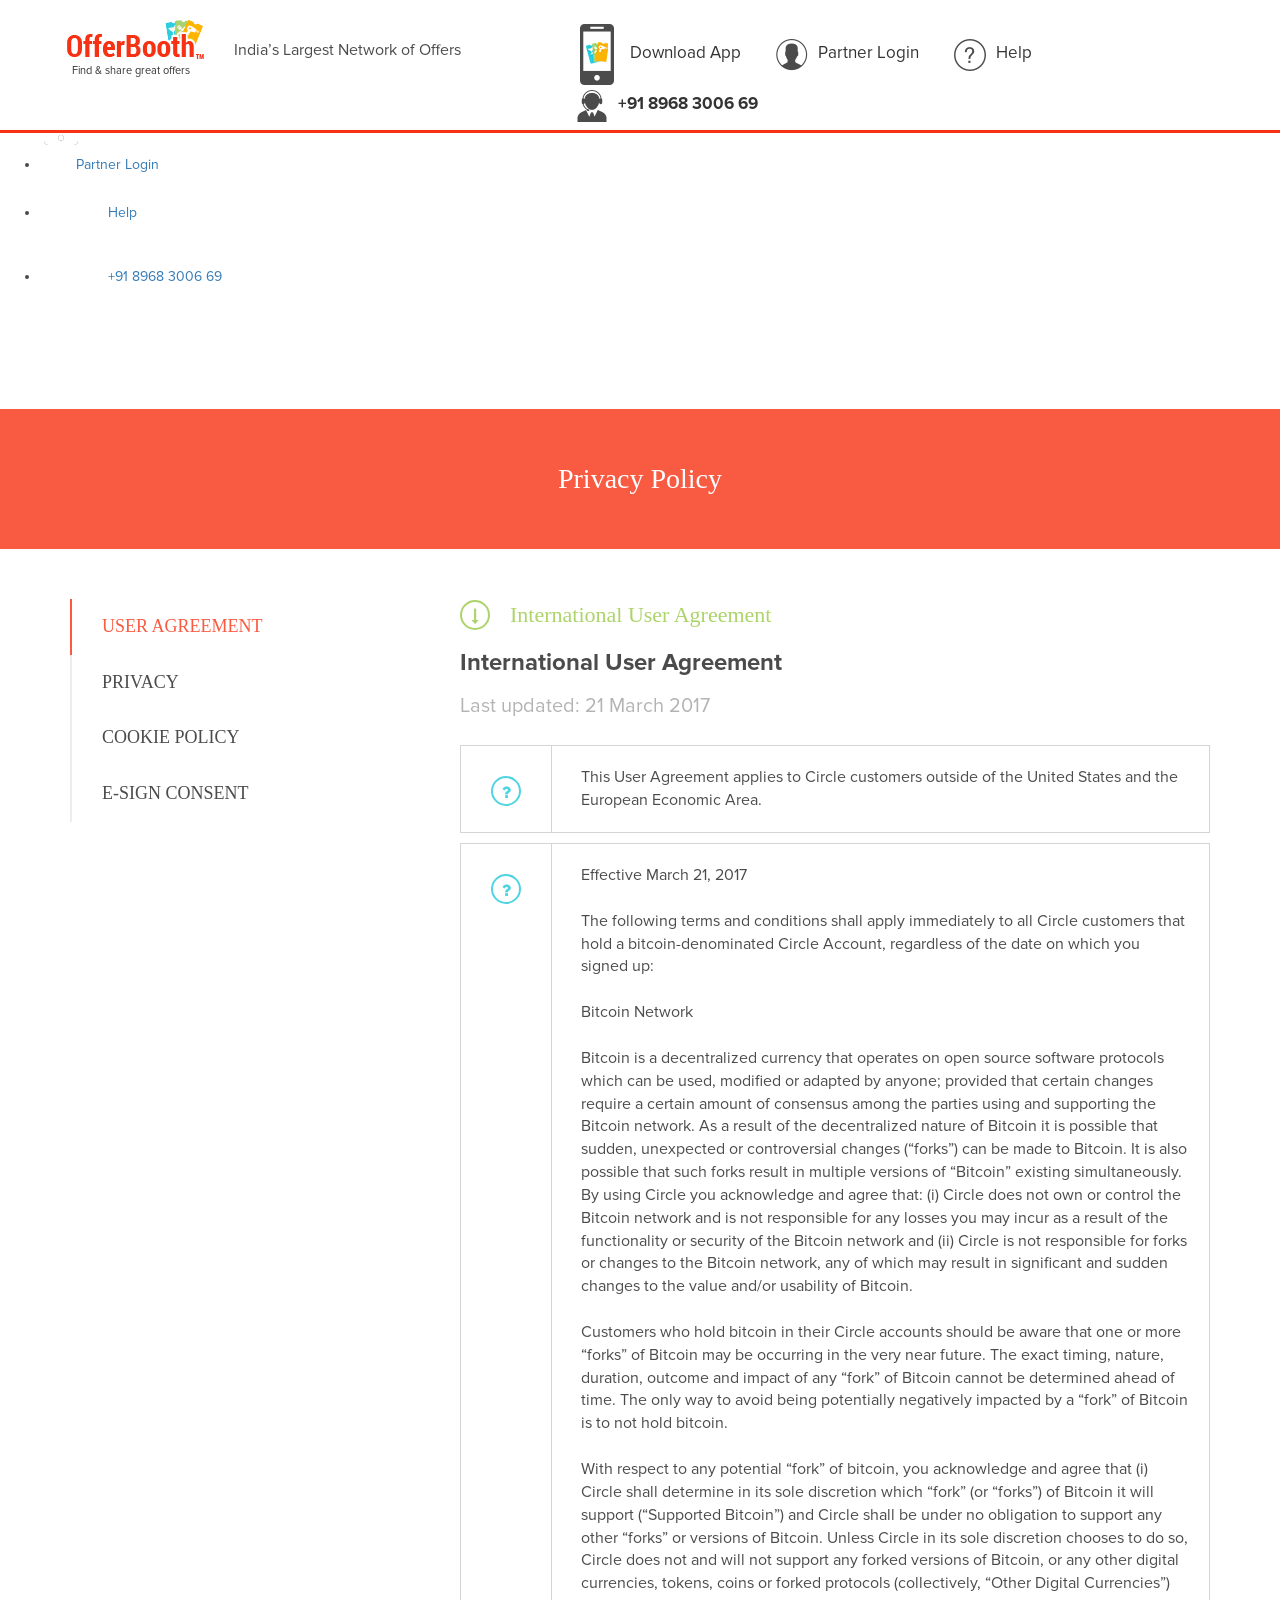
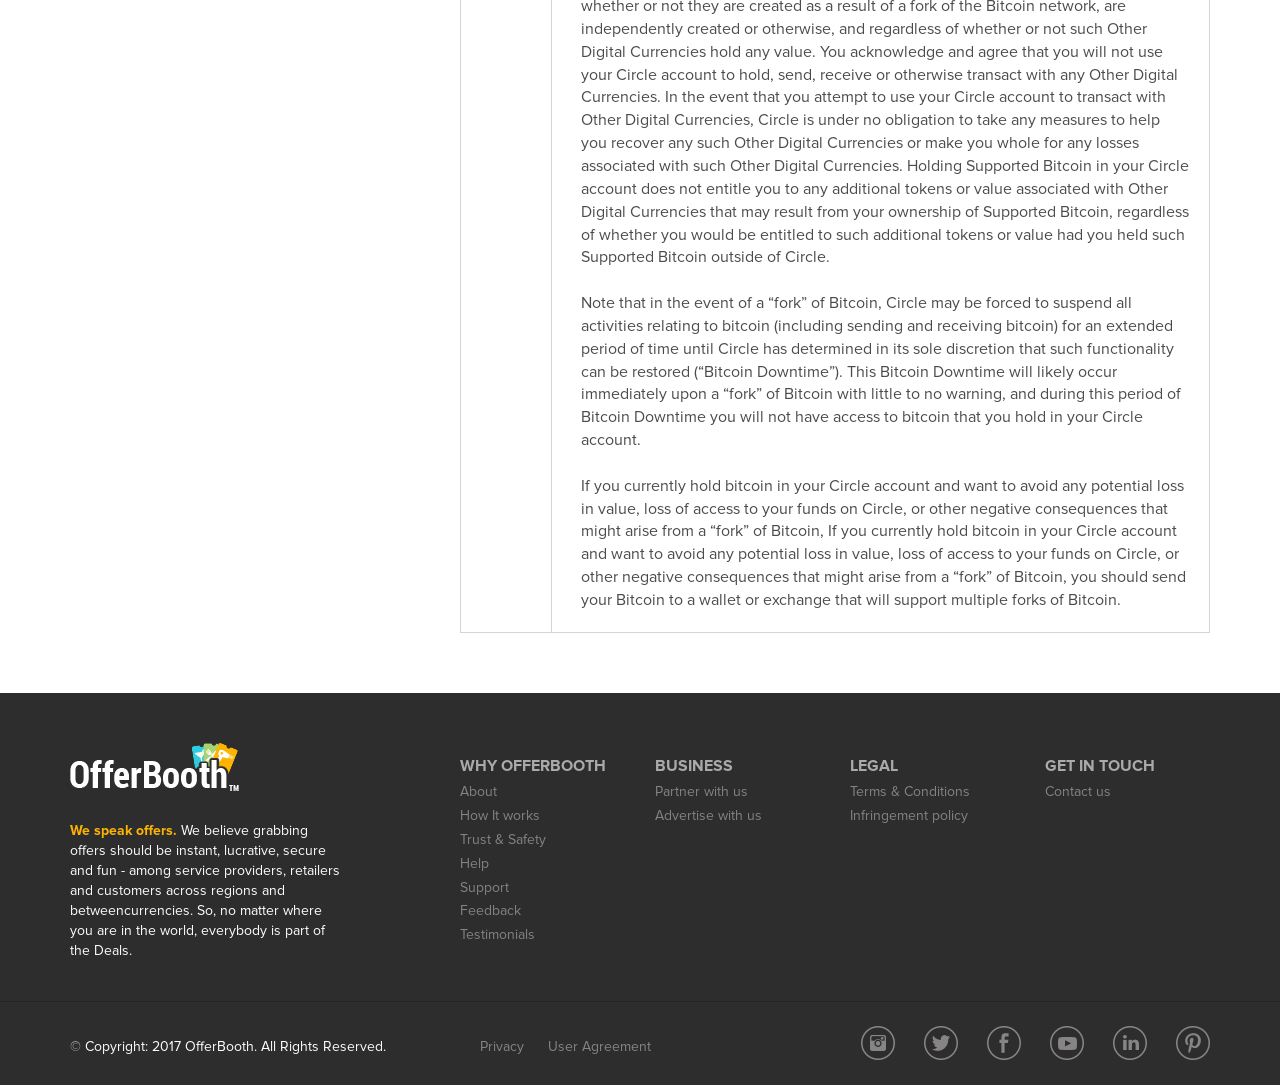
<file: privacy-r.html>
<!DOCTYPE html>
<html lang="en">

<head>
    <meta charset="utf-8">
    <meta http-equiv="X-UA-Compatible" content="IE=edge">
    <meta name="viewport" content="width=device-width, initial-scale=1">

    <title>Offerbooth - Privacy Policy</title>
    <link rel="shortcut icon" type="image/png" href="assets/img/favicon.png"/>

    <link href="assets/css/bootstrap.min.css" rel="stylesheet">
    <link href="assets/css/font-awesome.min.css" rel="stylesheet">
    <link href="assets/css/owl.carousel.css" rel="stylesheet">
    <link href="assets/css/style.css" rel="stylesheet">
    <link href="assets/css/style-privacy.css" rel="stylesheet">
    <link href="assets/css/responsive.css" rel="stylesheet">
    <link href="assets/css/responsive-privacy.css" rel="stylesheet">

</head>

<body>


    <!-- MENU TRIGGER/TOGGLE -->
    <div class="responsive-menu-trigger">
        <a href="#" class="menu-trigger">
                    <span></span>
                    <span></span>
                    <span></span>
                </a>
    </div>

    <!-- OFFCANVAS MENU -->
    <div class="off-canvas-menu">
        <span class="menu-close">
        <img src="assets/img/close-w.png" alt="">
        </span>
        <div class="off-canvas-logo">
            <img src="assets/img/logo-footer.png" alt="">
        </div>
        <ul class="off-canvas-main-menu">
            <li>
                <div class="off-canvas-link-one">
                    <img src="assets/img/white/app.png" alt="">
                    <a href="#">Download App</a>
                </div>
            </li>

            <li>
                <div class="off-canvas-link-two">
                    <img src="assets/img/white/user.png" alt="">
                    <a href="#">Partner Login</a>
                </div>
            </li>

            <li>
                <div class="off-canvas-link-two">
                    <img src="assets/img/white/help.png" alt="">
                    <a href="#">Help</a>
                </div>
            </li>


            <li>
                <div class="off-canvas-link-two">
                    <img src="assets/img/white/call.png" alt="">
                    <a href="#">+91 8968 3006 69</a>
                </div>
            </li>
        </ul>
    </div>

    <div class="header-area fixed">
        <div class="container-fluid">
            <div class="row">
                <div class="col-md-12">
                    <div class="col-md-5">
                        <div class="logo">
                            <a href="http://www.offerbooth.com/">
                                <img src="assets/img/logo1.png" alt="Logo">
                                <p class="logo-text">Find &amp; share great offers</p>
                                <span class="tooltiptext">offerbooth</span>
                            </a>
                            <span class="slogan">India’s Largest Network of Offers</span>
                        </div>
                    </div>
                    <div class="col-md-7">
                        <div class="links">
                            <div class="link-one">
                                <img src="assets/img/app.png" alt="">
                                <a href="download-app.html">Download App</a>
                            </div>

                            <div class="link-two">
                                <img src="assets/img/user.png" alt="">
                                <a href="partner-login.html">Partner Login</a>
                            </div>

                            <div class="link-three">
                                <img src="assets/img/help.png" alt="">
                                <a href="#">Help</a>
                            </div>

                            <div class="link-four">
                                <img src="assets/img/call.png" alt="">
                                <a href="#" class="bold_Link">+91 8968 3006 69</a>
                            </div>
                        </div>
                    </div>
                </div>
            </div>
        </div>
    </div>

    <!-- PRIVACY POLICY START -->
    <div class="privacy-header">
        <div class="container">
            <div class="row">
                <div class="col-md-6 col-md-offset-3">
                    Privacy Policy
                </div>
            </div>
        </div>
    </div>


    <div class="privacy-content">
        <div class="container">
            <div class="row">
                <div class="col-md-4">
                    <ul class="privacy-menu">
                        <li class="active"><a data-target="#custom-tab-1" data-toggle="tab">USER AGREEMENT</a></li>
                        <li><a data-target="#custom-tab-2" data-toggle="tab">PRIVACY</a></li>
                        <li><a data-target="#custom-tab-3" data-toggle="tab">COOKIE POLICY</a></li>
                        <li><a data-target="#custom-tab-4" data-toggle="tab">E-SIGN CONSENT</a></li>
                    </ul>
                </div>

                <div class="col-md-8">
                    <div class="tab-content">
                        
                        <div id="custom-tab-1" class="tab-pane fade in active">
                            <p class="colored-paragraph"><i class="fa fa-long-arrow-down"></i> International User Agreement</p>

                            <h3>International User Agreement</h3>
                            <p class="privacy-date">Last updated: 21 March 2017</p>

                            <p class="bordered-text"><i class="fa fa-question"></i> 
                                This User Agreement applies to Circle customers outside of the United States 
                                and the European Economic Area.
                            </p>
                            <p class="bordered-text"><i class="fa fa-question"></i> 
                                Effective March 21, 2017<br><br>
                                
                                The following terms and conditions shall apply immediately to all Circle 
                                customers that hold a bitcoin-denominated Circle Account, regardless of the 
                                date on which you signed up:<br><br>
                                
                                Bitcoin Network<br><br>
                                
                                Bitcoin is a decentralized currency that operates on open source software 
                                protocols which can be used, modified or adapted by anyone; provided that 
                                certain changes require a certain amount of consensus among the parties 
                                using and supporting the Bitcoin network. As a result of the decentralized 
                                nature of Bitcoin it is possible that sudden, unexpected or controversial 
                                changes (“forks”) can be made to Bitcoin. It is also possible that such forks 
                                result in multiple versions of “Bitcoin” existing simultaneously. By using Circle 
                                you acknowledge and agree that: (i) Circle does not own or control the Bitcoin 
                                network and is not responsible for any losses you may incur as a result of the 
                                functionality or security of the Bitcoin network and (ii) Circle is not responsible 
                                for forks or changes to the Bitcoin network, any of which may result in 
                                significant and sudden changes to the value and/or usability of Bitcoin.<br><br>
                                
                                Customers who hold bitcoin in their Circle accounts should be aware that one 
                                or more “forks” of Bitcoin may be occurring in the very near future. The exact 
                                timing, nature, duration, outcome and impact of any “fork” of Bitcoin cannot be 
                                determined ahead of time. The only way to avoid being potentially negatively 
                                impacted by a “fork” of Bitcoin is to not hold bitcoin.<br><br>
                                
                                With respect to any potential “fork” of bitcoin, you acknowledge and agree 
                                that (i) Circle shall determine in its sole discretion which “fork” (or “forks”) of 
                                Bitcoin it will support (“Supported Bitcoin”) and Circle shall be under no 
                                obligation to support any other “forks” or versions of Bitcoin. Unless Circle in 
                                its sole discretion chooses to do so, Circle does not and will not support any 
                                forked versions of Bitcoin, or any other digital currencies, tokens, coins or 
                                forked protocols (collectively, “Other Digital Currencies”) whether or not they 
                                are created as a result of a fork of the Bitcoin network, are independently 
                                created or otherwise, and regardless of whether or not such Other Digital 
                                Currencies hold any value. You acknowledge and agree that you will not use 
                                your Circle account to hold, send, receive or otherwise transact with any 
                                Other Digital Currencies. In the event that you attempt to use your Circle 
                                account to transact with Other Digital Currencies, Circle is under no obligation 
                                to take any measures to help you recover any such Other Digital Currencies or 
                                make you whole for any losses associated with such Other Digital Currencies. 
                                Holding Supported Bitcoin in your Circle account does not entitle you to any 
                                additional tokens or value associated with Other Digital Currencies that may 
                                result from your ownership of Supported Bitcoin, regardless of whether you 
                                would be entitled to such additional tokens or value had you held such 
                                Supported Bitcoin outside of Circle.<br><br>
                                
                                Note that in the event of a “fork” of Bitcoin, Circle may be forced to suspend all 
                                activities relating to bitcoin (including sending and receiving bitcoin) for an 
                                extended period of time until Circle has determined in its sole discretion that 
                                such functionality can be restored (“Bitcoin Downtime”). This Bitcoin 
                                Downtime will likely occur immediately upon a “fork” of Bitcoin with little to no 
                                warning, and during this period of Bitcoin Downtime you will not have access 
                                to bitcoin that you hold in your Circle account.<br><br>
                                
                                If you currently hold bitcoin in your Circle account and want to avoid any 
                                potential loss in value, loss of access to your funds on Circle, or other negative 
                                consequences that might arise from a “fork” of Bitcoin, If you currently hold 
                                bitcoin in your Circle account and want to avoid any potential loss in value, 
                                loss of access to your funds on Circle, or other negative consequences that 
                                might arise from a “fork” of Bitcoin, you should send your Bitcoin to a wallet or
                                exchange that will support multiple forks of Bitcoin.
                            </p>
                        </div>
                        
                        <div id="custom-tab-2" class="tab-pane fade">
                            <p class="colored-paragraph"><i class="fa fa-long-arrow-down"></i> International User Agreement</p>

                            <h3>Privacy</h3>
                            <p class="privacy-date">Last updated: 21 March 2017</p>

                            <p class="bordered-text"><i class="fa fa-question"></i> 
                                This User Agreement applies to Circle customers outside of the United States 
                                and the European Economic Area.
                            </p>
                            <p class="bordered-text"><i class="fa fa-question"></i> 
                                Effective March 21, 2017<br><br>
                                
                                The following terms and conditions shall apply immediately to all Circle 
                                customers that hold a bitcoin-denominated Circle Account, regardless of the 
                                date on which you signed up:<br><br>
                                
                                Bitcoin Network<br><br>
                                
                                Bitcoin is a decentralized currency that operates on open source software 
                                protocols which can be used, modified or adapted by anyone; provided that 
                                certain changes require a certain amount of consensus among the parties 
                                using and supporting the Bitcoin network. As a result of the decentralized 
                                nature of Bitcoin it is possible that sudden, unexpected or controversial 
                                changes (“forks”) can be made to Bitcoin. It is also possible that such forks 
                                result in multiple versions of “Bitcoin” existing simultaneously. By using Circle 
                                you acknowledge and agree that: (i) Circle does not own or control the Bitcoin 
                                network and is not responsible for any losses you may incur as a result of the 
                                functionality or security of the Bitcoin network and (ii) Circle is not responsible 
                                for forks or changes to the Bitcoin network, any of which may result in 
                                significant and sudden changes to the value and/or usability of Bitcoin.<br><br>
                                
                                Customers who hold bitcoin in their Circle accounts should be aware that one 
                                or more “forks” of Bitcoin may be occurring in the very near future. The exact 
                                timing, nature, duration, outcome and impact of any “fork” of Bitcoin cannot be 
                                determined ahead of time. The only way to avoid being potentially negatively 
                                impacted by a “fork” of Bitcoin is to not hold bitcoin.<br><br>
                                
                                With respect to any potential “fork” of bitcoin, you acknowledge and agree 
                                that (i) Circle shall determine in its sole discretion which “fork” (or “forks”) of 
                                Bitcoin it will support (“Supported Bitcoin”) and Circle shall be under no 
                                obligation to support any other “forks” or versions of Bitcoin. Unless Circle in 
                                its sole discretion chooses to do so, Circle does not and will not support any 
                                forked versions of Bitcoin, or any other digital currencies, tokens, coins or 
                                forked protocols (collectively, “Other Digital Currencies”) whether or not they 
                                are created as a result of a fork of the Bitcoin network, are independently 
                                created or otherwise, and regardless of whether or not such Other Digital 
                                Currencies hold any value. You acknowledge and agree that you will not use 
                                your Circle account to hold, send, receive or otherwise transact with any 
                                Other Digital Currencies. In the event that you attempt to use your Circle 
                                account to transact with Other Digital Currencies, Circle is under no obligation 
                                to take any measures to help you recover any such Other Digital Currencies or 
                                make you whole for any losses associated with such Other Digital Currencies. 
                                Holding Supported Bitcoin in your Circle account does not entitle you to any 
                                additional tokens or value associated with Other Digital Currencies that may 
                                result from your ownership of Supported Bitcoin, regardless of whether you 
                                would be entitled to such additional tokens or value had you held such 
                                Supported Bitcoin outside of Circle.<br><br>
                                
                                Note that in the event of a “fork” of Bitcoin, Circle may be forced to suspend all 
                                activities relating to bitcoin (including sending and receiving bitcoin) for an 
                                extended period of time until Circle has determined in its sole discretion that 
                                such functionality can be restored (“Bitcoin Downtime”). This Bitcoin 
                                Downtime will likely occur immediately upon a “fork” of Bitcoin with little to no 
                                warning, and during this period of Bitcoin Downtime you will not have access 
                                to bitcoin that you hold in your Circle account.<br><br>
                                
                                If you currently hold bitcoin in your Circle account and want to avoid any 
                                potential loss in value, loss of access to your funds on Circle, or other negative 
                                consequences that might arise from a “fork” of Bitcoin, If you currently hold 
                                bitcoin in your Circle account and want to avoid any potential loss in value, 
                                loss of access to your funds on Circle, or other negative consequences that 
                                might arise from a “fork” of Bitcoin, you should send your Bitcoin to a wallet or
                                exchange that will support multiple forks of Bitcoin.
                            </p>
                        </div>
                        
                        <div id="custom-tab-3" class="tab-pane fade">
                            <p class="colored-paragraph"><i class="fa fa-long-arrow-down"></i> International User Agreement</p>

                            <h3>Cookie Policy</h3>
                            <p class="privacy-date">Last updated: 21 March 2017</p>

                            <p class="bordered-text"><i class="fa fa-question"></i> 
                                This User Agreement applies to Circle customers outside of the United States 
                                and the European Economic Area.
                            </p>
                            <p class="bordered-text"><i class="fa fa-question"></i> 
                                Effective March 21, 2017<br><br>
                                
                                The following terms and conditions shall apply immediately to all Circle 
                                customers that hold a bitcoin-denominated Circle Account, regardless of the 
                                date on which you signed up:<br><br>
                                
                                Bitcoin Network<br><br>
                                
                                Bitcoin is a decentralized currency that operates on open source software 
                                protocols which can be used, modified or adapted by anyone; provided that 
                                certain changes require a certain amount of consensus among the parties 
                                using and supporting the Bitcoin network. As a result of the decentralized 
                                nature of Bitcoin it is possible that sudden, unexpected or controversial 
                                changes (“forks”) can be made to Bitcoin. It is also possible that such forks 
                                result in multiple versions of “Bitcoin” existing simultaneously. By using Circle 
                                you acknowledge and agree that: (i) Circle does not own or control the Bitcoin 
                                network and is not responsible for any losses you may incur as a result of the 
                                functionality or security of the Bitcoin network and (ii) Circle is not responsible 
                                for forks or changes to the Bitcoin network, any of which may result in 
                                significant and sudden changes to the value and/or usability of Bitcoin.<br><br>
                                
                                Customers who hold bitcoin in their Circle accounts should be aware that one 
                                or more “forks” of Bitcoin may be occurring in the very near future. The exact 
                                timing, nature, duration, outcome and impact of any “fork” of Bitcoin cannot be 
                                determined ahead of time. The only way to avoid being potentially negatively 
                                impacted by a “fork” of Bitcoin is to not hold bitcoin.<br><br>
                                
                                With respect to any potential “fork” of bitcoin, you acknowledge and agree 
                                that (i) Circle shall determine in its sole discretion which “fork” (or “forks”) of 
                                Bitcoin it will support (“Supported Bitcoin”) and Circle shall be under no 
                                obligation to support any other “forks” or versions of Bitcoin. Unless Circle in 
                                its sole discretion chooses to do so, Circle does not and will not support any 
                                forked versions of Bitcoin, or any other digital currencies, tokens, coins or 
                                forked protocols (collectively, “Other Digital Currencies”) whether or not they 
                                are created as a result of a fork of the Bitcoin network, are independently 
                                created or otherwise, and regardless of whether or not such Other Digital 
                                Currencies hold any value. You acknowledge and agree that you will not use 
                                your Circle account to hold, send, receive or otherwise transact with any 
                                Other Digital Currencies. In the event that you attempt to use your Circle 
                                account to transact with Other Digital Currencies, Circle is under no obligation 
                                to take any measures to help you recover any such Other Digital Currencies or 
                                make you whole for any losses associated with such Other Digital Currencies. 
                                Holding Supported Bitcoin in your Circle account does not entitle you to any 
                                additional tokens or value associated with Other Digital Currencies that may 
                                result from your ownership of Supported Bitcoin, regardless of whether you 
                                would be entitled to such additional tokens or value had you held such 
                                Supported Bitcoin outside of Circle.<br><br>
                                
                                Note that in the event of a “fork” of Bitcoin, Circle may be forced to suspend all 
                                activities relating to bitcoin (including sending and receiving bitcoin) for an 
                                extended period of time until Circle has determined in its sole discretion that 
                                such functionality can be restored (“Bitcoin Downtime”). This Bitcoin 
                                Downtime will likely occur immediately upon a “fork” of Bitcoin with little to no 
                                warning, and during this period of Bitcoin Downtime you will not have access 
                                to bitcoin that you hold in your Circle account.<br><br>
                                
                                If you currently hold bitcoin in your Circle account and want to avoid any 
                                potential loss in value, loss of access to your funds on Circle, or other negative 
                                consequences that might arise from a “fork” of Bitcoin, If you currently hold 
                                bitcoin in your Circle account and want to avoid any potential loss in value, 
                                loss of access to your funds on Circle, or other negative consequences that 
                                might arise from a “fork” of Bitcoin, you should send your Bitcoin to a wallet or
                                exchange that will support multiple forks of Bitcoin.
                            </p>
                        </div>
                        
                        <div id="custom-tab-4" class="tab-pane fade">
                            <p class="colored-paragraph"><i class="fa fa-long-arrow-down"></i> International User Agreement</p>

                            <h3>E-Sign Conscent</h3>
                            <p class="privacy-date">Last updated: 21 March 2017</p>

                            <p class="bordered-text"><i class="fa fa-question"></i> 
                                This User Agreement applies to Circle customers outside of the United States 
                                and the European Economic Area.
                            </p>
                            <p class="bordered-text"><i class="fa fa-question"></i> 
                                Effective March 21, 2017<br><br>
                                
                                The following terms and conditions shall apply immediately to all Circle 
                                customers that hold a bitcoin-denominated Circle Account, regardless of the 
                                date on which you signed up:<br><br>
                                
                                Bitcoin Network<br><br>
                                
                                Bitcoin is a decentralized currency that operates on open source software 
                                protocols which can be used, modified or adapted by anyone; provided that 
                                certain changes require a certain amount of consensus among the parties 
                                using and supporting the Bitcoin network. As a result of the decentralized 
                                nature of Bitcoin it is possible that sudden, unexpected or controversial 
                                changes (“forks”) can be made to Bitcoin. It is also possible that such forks 
                                result in multiple versions of “Bitcoin” existing simultaneously. By using Circle 
                                you acknowledge and agree that: (i) Circle does not own or control the Bitcoin 
                                network and is not responsible for any losses you may incur as a result of the 
                                functionality or security of the Bitcoin network and (ii) Circle is not responsible 
                                for forks or changes to the Bitcoin network, any of which may result in 
                                significant and sudden changes to the value and/or usability of Bitcoin.<br><br>
                                
                                Customers who hold bitcoin in their Circle accounts should be aware that one 
                                or more “forks” of Bitcoin may be occurring in the very near future. The exact 
                                timing, nature, duration, outcome and impact of any “fork” of Bitcoin cannot be 
                                determined ahead of time. The only way to avoid being potentially negatively 
                                impacted by a “fork” of Bitcoin is to not hold bitcoin.<br><br>
                                
                                With respect to any potential “fork” of bitcoin, you acknowledge and agree 
                                that (i) Circle shall determine in its sole discretion which “fork” (or “forks”) of 
                                Bitcoin it will support (“Supported Bitcoin”) and Circle shall be under no 
                                obligation to support any other “forks” or versions of Bitcoin. Unless Circle in 
                                its sole discretion chooses to do so, Circle does not and will not support any 
                                forked versions of Bitcoin, or any other digital currencies, tokens, coins or 
                                forked protocols (collectively, “Other Digital Currencies”) whether or not they 
                                are created as a result of a fork of the Bitcoin network, are independently 
                                created or otherwise, and regardless of whether or not such Other Digital 
                                Currencies hold any value. You acknowledge and agree that you will not use 
                                your Circle account to hold, send, receive or otherwise transact with any 
                                Other Digital Currencies. In the event that you attempt to use your Circle 
                                account to transact with Other Digital Currencies, Circle is under no obligation 
                                to take any measures to help you recover any such Other Digital Currencies or 
                                make you whole for any losses associated with such Other Digital Currencies. 
                                Holding Supported Bitcoin in your Circle account does not entitle you to any 
                                additional tokens or value associated with Other Digital Currencies that may 
                                result from your ownership of Supported Bitcoin, regardless of whether you 
                                would be entitled to such additional tokens or value had you held such 
                                Supported Bitcoin outside of Circle.<br><br>
                                
                                Note that in the event of a “fork” of Bitcoin, Circle may be forced to suspend all 
                                activities relating to bitcoin (including sending and receiving bitcoin) for an 
                                extended period of time until Circle has determined in its sole discretion that 
                                such functionality can be restored (“Bitcoin Downtime”). This Bitcoin 
                                Downtime will likely occur immediately upon a “fork” of Bitcoin with little to no 
                                warning, and during this period of Bitcoin Downtime you will not have access 
                                to bitcoin that you hold in your Circle account.<br><br>
                                
                                If you currently hold bitcoin in your Circle account and want to avoid any 
                                potential loss in value, loss of access to your funds on Circle, or other negative 
                                consequences that might arise from a “fork” of Bitcoin, If you currently hold 
                                bitcoin in your Circle account and want to avoid any potential loss in value, 
                                loss of access to your funds on Circle, or other negative consequences that 
                                might arise from a “fork” of Bitcoin, you should send your Bitcoin to a wallet or
                                exchange that will support multiple forks of Bitcoin.
                            </p>
                        </div>
                    </div>
                </div>
            </div>
        </div>
    </div>

    <!-- FOOTER AREA START -->
    <div class="footer-area">
        <div class="container">
            <div class="row">
                <div class="col-md-4">
                    <div class="logo-footer">
                        <a href="index.html"><img src="assets/img/logo-footer.png" alt=""></a>
                    </div>
                    <p><span class="colored-text">We speak offers.</span> We believe grabbing offers should be instant, lucrative, secure and fun - among service providers, retailers and customers across regions and betweencurrencies. So, no matter where you are in the world, everybody is part of the Deals. </p>
                </div>
                <div class="col-md-8">
                    <div class="row">
                        <div class="col-sm-3">
                            <h5>WHY OFFERBOOTH</h5>
                            <ul>
                                <li><a href="about-us.html">About</a></li>
                                <li><a href="how-it-works.html">How It works</a></li>
                                <li><a href="trust-and-safety.html">Trust &amp; Safety</a></li>
                                <li><a href="#">Help</a></li>
                                <li><a href="#">Support</a></li>
                                <li><a href="#">Feedback</a></li>
                                <li><a href="#">Testimonials</a></li>
                            </ul>
                        </div>
                        <div class="col-sm-3">
                            <h5>BUSINESS</h5>
                            <ul>
                                <li><a href="partner.html">Partner with us</a></li>
                                <li><a href="advertise-with-us.html">Advertise with us</a></li>
                            </ul>
                        </div>
                        <div class="col-sm-3">
                            <h5>LEGAL</h5>
                            <ul>
                                <li><a href="terms.html">Terms &amp; Conditions</a></li>
                                <li><a href="infringement.html">Infringement policy</a></li>
                            </ul>
                        </div>
                        <div class="col-sm-3">
                            <h5>GET IN TOUCH</h5>
                            <ul>
                                <li><a href="#">Contact us</a></li>
                            </ul>
                        </div>
                    </div>
                </div>
            </div>
        </div>
    </div>
    <!-- FOOTER AREA END -->

    <!-- COPYRIGHT AREA START -->
    <div class="copyright-area">
        <div class="container">
            <div class="row">
                <div class="col-md-4">
                    <div class="copyright-text">
                        <p><span class="copyright-icon">&copy;</span> Copyright: 2017 OfferBooth. All Rights Reserved.</p>
                    </div>
                </div>
                <div class="col-md-3">
                    <ul class="privacy-policy">
                        <li><a href="privacy.html">Privacy</a></li>
                        <li><a href="user-aggrement.html">User Agreement</a></li>
                    </ul>
                </div>
                <div class="col-md-5 text-right">
                    <ul class="social-links">
                        <li><a href="#" target="_blank"><img src="assets/img/instagram.png" alt=""></a></li>
                        <li><a href="#" target="_blank"><img src="assets/img/twitter.png" alt=""></a></li>
                        <li><a href="#" target="_blank"><img src="assets/img/facebook.png" alt=""></a></li>
                        <li><a href="#" target="_blank"><img src="assets/img/youtube.png" alt=""></a></li>
                        <li><a href="#" target="_blank"><img src="assets/img/linkedin.png" alt=""></a></li>
                        <li><a href="#" target="_blank"><img src="assets/img/pinterest.png" alt=""></a></li>
                    </ul>
                </div>
            </div>
        </div>
    </div>
    <!-- COPYRIGHT AREA END -->

    

    <script src="assets/js/jquery.min.js"></script>
    <script src="assets/js/bootstrap.min.js"></script>
    <script src="assets/js/jquery-masonary.min.js"></script>
    <script src="assets/js/owl.carousel.min.js"></script>
    <script src="assets/js/main.js"></script>
</body>

</html>
</file>
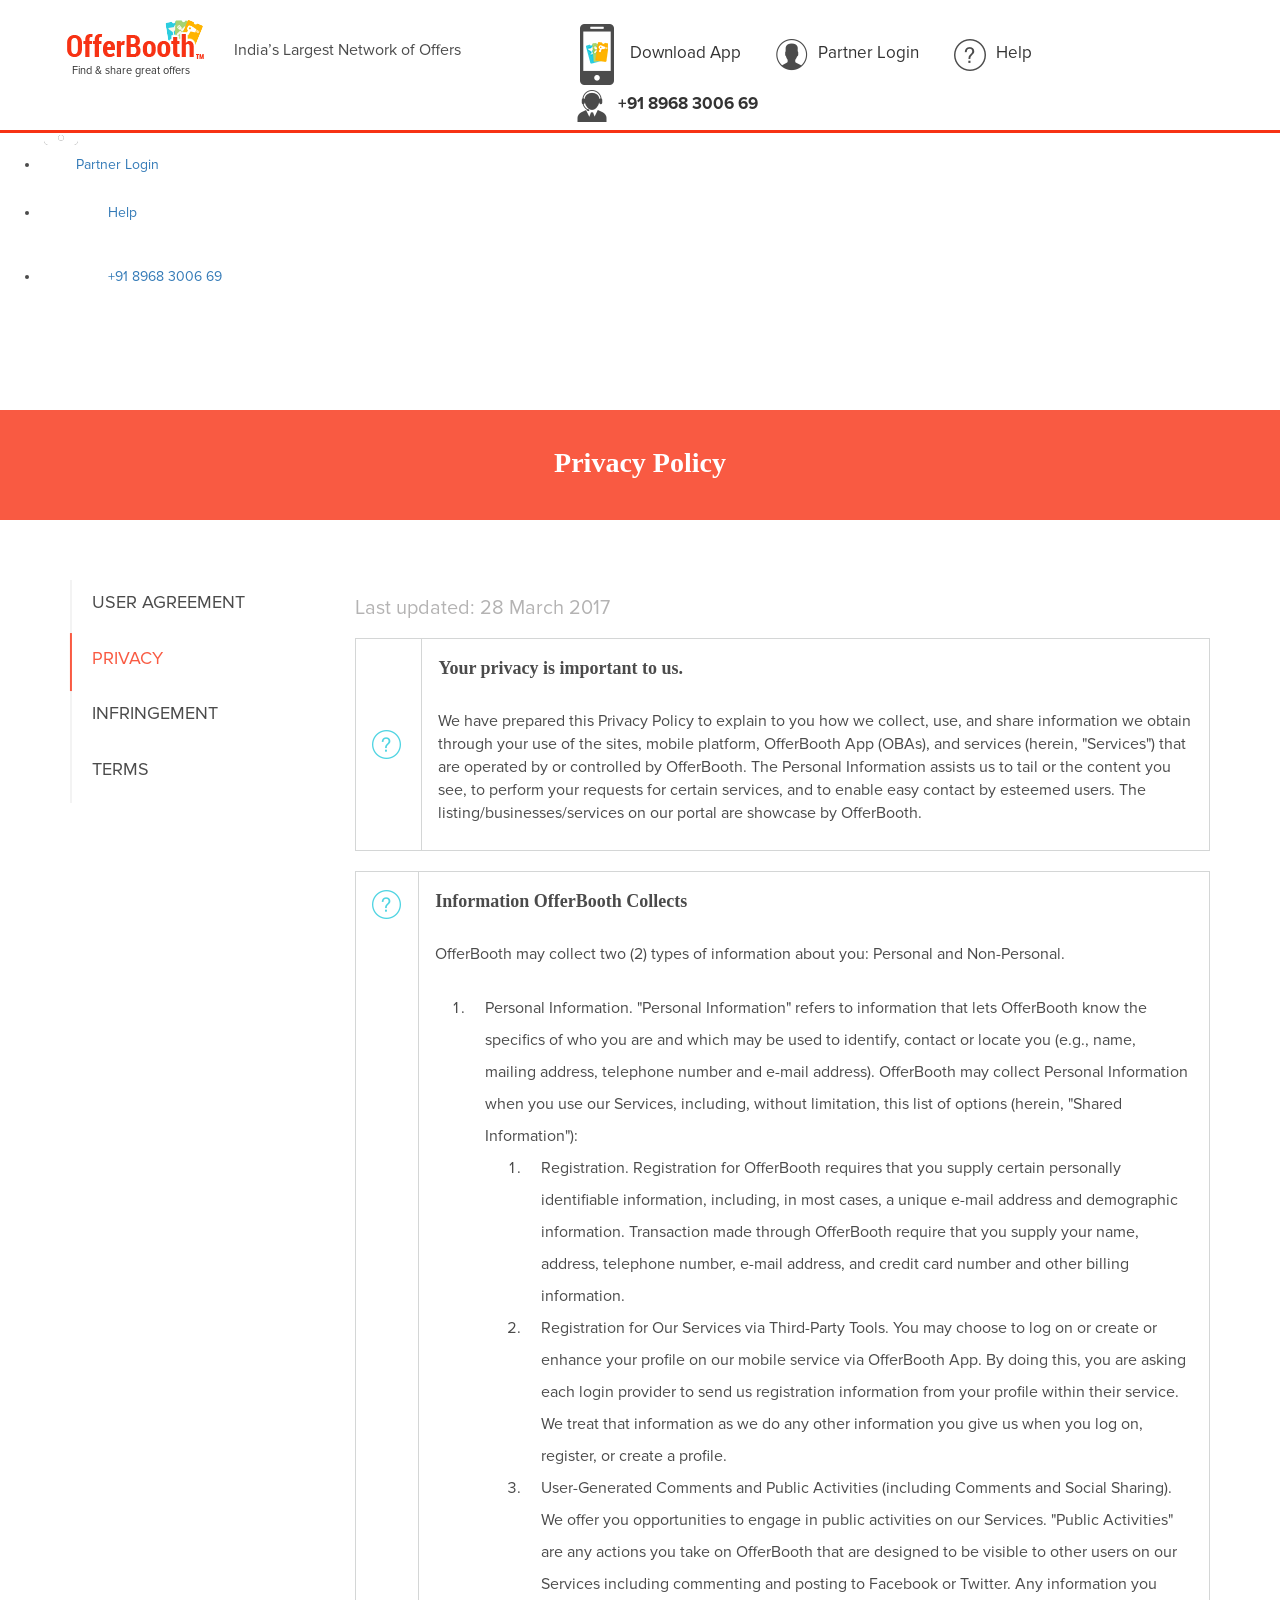
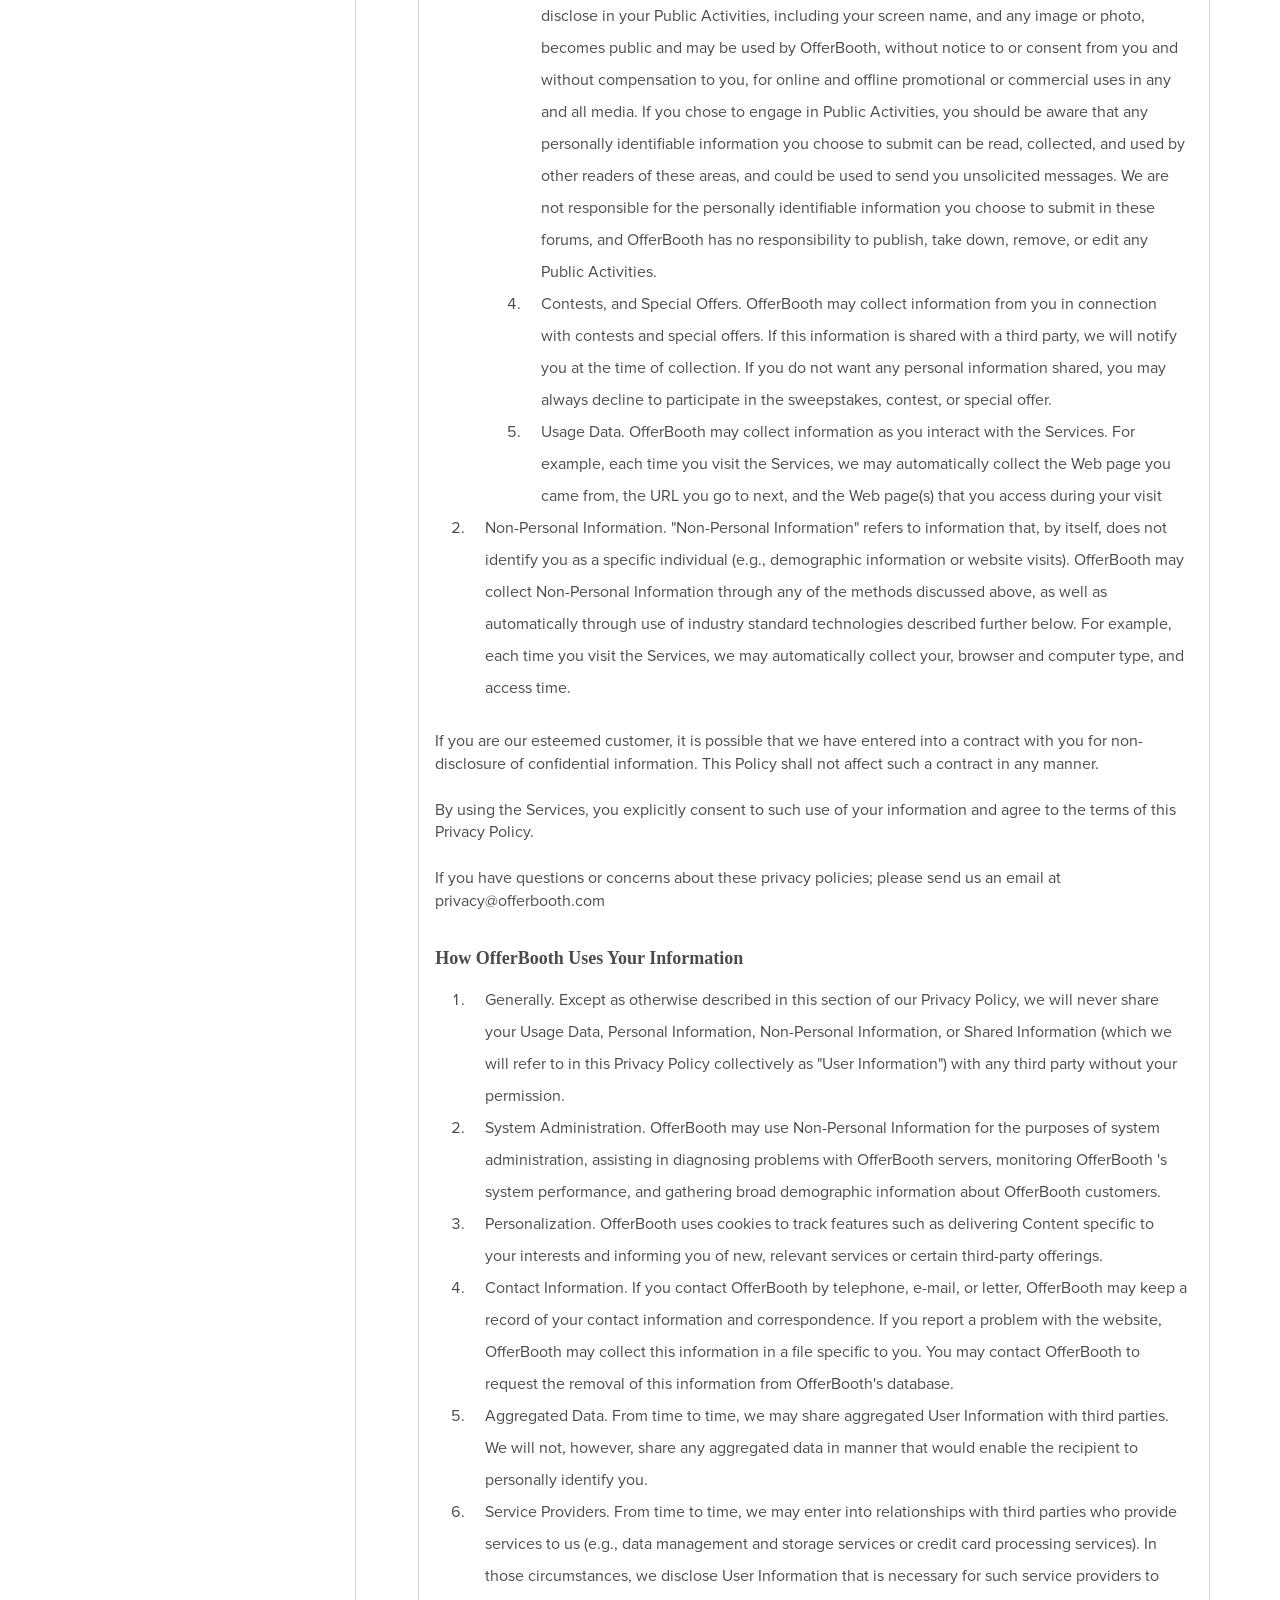
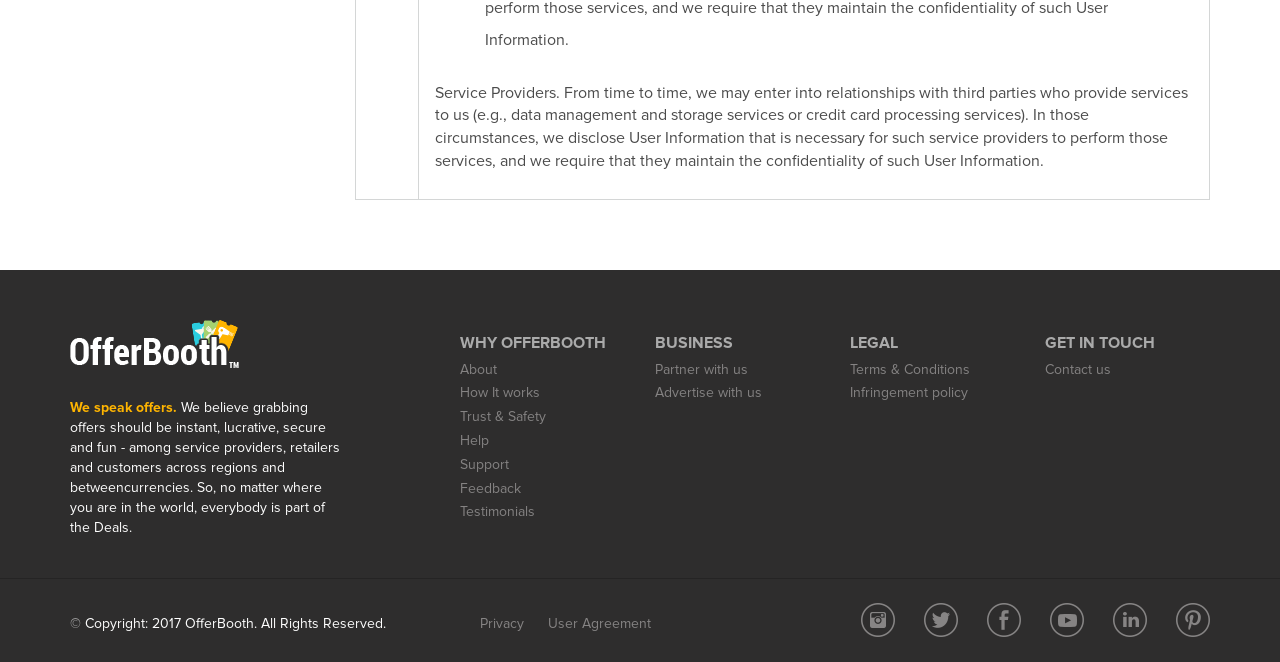
<file: privacy.html>
<!DOCTYPE html>
<html lang="en">
    <head>
        <meta charset="utf-8">
        <meta http-equiv="X-UA-Compatible" content="IE=edge">
        <meta name="viewport" content="width=device-width, initial-scale=1">
        
        <title>Offerbooth - Privacy</title>
        <link rel="shortcut icon" type="image/png" href="assets/img/favicon.png"/>
        
        <link href="assets/css/bootstrap.min.css" rel="stylesheet">
        <link href="assets/css/font-awesome.min.css" rel="stylesheet">
        <link href="assets/css/privacy-icon.css" rel="stylesheet">
        <link href="assets/css/owl.carousel.css" rel="stylesheet">
        <link href="assets/css/style.css" rel="stylesheet">
        <link href="assets/css/privacy-policy.css" rel="stylesheet">
        <link href="assets/css/privacy-policy-responsive.css" rel="stylesheet">
        <link href="assets/css/responsive.css" rel="stylesheet">
    </head>
    <body>
        <!-- MENU TRIGGER/TOGGLE -->
        <div class="responsive-menu-trigger">
            <a href="#" class="menu-trigger">
            <span></span>
            <span></span>
            <span></span>
            </a>
        </div>
        <!-- OFFCANVAS MENU -->
        <div class="off-canvas-menu">
            <span class="menu-close">
            <img src="assets/img/close-w.png" alt="">
            </span>
            <div class="off-canvas-logo">
                <img src="assets/img/logo-footer.png" alt="">
            </div>
            <ul class="off-canvas-main-menu">
                <li>
                    <div class="off-canvas-link-one">
                        <img src="assets/img/white/app.png" alt="">
                        <a href="download-app.html">Download App</a>
                    </div>
                </li>
                <li>
                    <div class="off-canvas-link-two">
                        <img src="assets/img/white/user.png" alt="">
                        <a href="partner-login.html">Partner Login</a>
                    </div>
                </li>
                <li>
                    <div class="off-canvas-link-two">
                        <img src="assets/img/white/help.png" alt="">
                        <a href="#">Help</a>
                    </div>
                </li>
                <li>
                    <div class="off-canvas-link-two">
                        <img src="assets/img/white/call.png" alt="">
                        <a href="#">+91 8968 3006 69</a>
                    </div>
                </li>
            </ul>
        </div>
        
        <div class="header-area fixed">
            <div class="container-fluid">
                <div class="row">
                    <div class="col-md-12">
                        <div class="col-md-5">
                            <div class="logo">
                                <a href="http://www.offerbooth.com/">
                                    <img src="assets/img/logo1.png" alt="Logo">
                                    <p class="logo-text">Find &amp; share great offers</p>
                                    <span class="tooltiptext">offerbooth</span>
                                </a>
                                <span class="slogan">India’s Largest Network of Offers</span>
                            </div>
                        </div>
                        <div class="col-md-7">
                            <div class="links">
                                <div class="link-one">
                                    <img src="assets/img/app.png" alt="">
                                    <a href="download-app.html">Download App</a>
                                </div>
    
                                <div class="link-two">
                                    <img src="assets/img/user.png" alt="">
                                    <a href="partner-login.html">Partner Login</a>
                                </div>
    
                                <div class="link-three">
                                    <img src="assets/img/help.png" alt="">
                                    <a href="#">Help</a>
                                </div>
    
                                <div class="link-four">
                                    <img src="assets/img/call.png" alt="">
                                    <a href="#" class="bold_Link">+91 8968 3006 69</a>
                                </div>
                            </div>
                        </div>
                    </div>
                </div>
            </div>
        </div>

        <div class="privacy-section-header">
            <div class="container">
                <div class="row">
                    <div class="col-md-12">
                        <h3>Privacy Policy</h3>
                    </div>
                </div>
            </div>
        </div>
        <div class="privacy-padding">
            <div class="container">
                <div class="row">
                    <div class="col-md-12">
                        <div class="privacy-tab">
                            <ul class="tab-list">
                                <li><a data-target="#tab-1x" data-toggle="tab">USER AGREEMENT</a></li>
                                <li class="active"><a data-target="#tab-2x" data-toggle="tab">PRIVACY</a></li>
                                <li><a data-target="#tab-3x" data-toggle="tab">INFRINGEMENT</a></li>
                                <li><a data-target="#tab-4x" data-toggle="tab">TERMS</a></li>
                            </ul>
                            <div class="tab-content">
                                <!-- USER AGREEMENT -->
                                <div class="tab-pane fade" id="tab-1x">
                                    <div class="tab-details">
                                        <span class="tab-info-date">Last updated: 21 March 2017</span>
                                        <div class="aggrement aggrement-one">
                                            <table>
                                                <tr>
                                                    <td><img src="assets/img/info.png" alt=""></td>
                                                    <td>
                                                        <p>
                                                            This User Agreement (“Agreement”) is a deal between you and OfferBooth that applies to your use of OfferBooth’s listing, businesses and services (the “Services”). Except as set forth below, “OfferBooth” shall mean location - based services.
                                                        </p>
                                                    </td>
                                                </tr>
                                            </table>
                                            <table>
                                                <tr>
                                                    <td class="td-img"><img src="assets/img/info.png" alt=""></td>
                                                    <td>
                                                        <p>
                                                            By registering an account with OfferBooth or using any of the Listing, Businesses, and Services, you agree that you have read, understood and accept all of the terms and conditions contained in this Agreement as well as our <a href="http://www.offerbooth.com/">Privacy Policy</a>  and <a href="http://www.offerbooth.com/">Mobile App</a> , and you acknowledge and agree that you will be bound by these agreements and policies. This section of this Agreement governs how this Agreement may be changed over time. The text in the boxes throughout this Agreement is there to help you understand the Agreement, but is not part of the Agreement. If after reading this Agreement in its entirety you are still unsure of anything or you have any questions, please <a href="http://www.offerbooth.com/">Contact Support</a>.
                                                        </p>
                                                        <h3>1. Eligibility; Limitations</h3>
                                                        <p>You must be an individual of at least 13 years of age before you enter into this Agreement. In order to link a bank account or debit card to your account, you must be at least 18 years of age. You cannot link a business bank account or card to OfferBooth and OfferBooth does not currently support business or merchant accounts (even if you link a personal bank account or debit card). Use of certain Services may have further eligibility requirements that will need to be verified  prior to you using such Services or from time to time in order to continue your use of our Listing, Businesses and Services.</p>
                                                        <h3>2. Registration Process; Identity Verification</h3>
                                                        <p>You may register only one (1) OfferBooth Account. If you open additional accounts, we reserve the right to immediately close such additional accounts and transfer any balance to your other OfferBooth Account or return it to the original funding source. <br><br>When registering for your OfferBooth Account, you must provide current, complete, and accurate information for all required elements on the registration page, including your full legal name. If any of this information changes, it is your obligation to update such information as soon as possible. From time to time we may also require you to provide further information as a condition for continued use of the Listing, Businesses and Services, including but not limited to a copy of your government issued photo ID. If you wish to link a bank account or debit card to your OfferBooth Account, you authorize Offerbooth, directly or through third parties, to make any inquiries we deem necessary to validate your identity and account information. This may include requesting further information about you such as your date of birth, email address, physical address, social security number, and bank account or card information so that we can confirm your identity. We reserve the right to maintain your account registration information after you close your account for business and regulatory compliance purposes.<br><br>From time to time we may be required to request further information regarding your transactions in order to comply with federal and state law. </p>
                                                        <p class="para-small-font">In order to prevent fraud and to comply with federal and state laws, if you want to link a bank account or debit card in order to make a deposit, we need to make sure that you are who you say you are. </p>
                                                        <h3>3. Privacy</h3>
                                                        <p>We are committed to protecting your personal information and helping you understand exactly how your personal information is being used. You should car efully read our <a href="http://www.offerbooth.com/">Privacy Policy</a>, as it provides details on how your personal information is collected, stored, protected, and used. </p>
                                                        <h3>4. Communications</h3>
                                                        <p>By entering into this Agreement, you agree to receive electronic communications and notifications in accordance with our <a href="http://www.offerbooth.com/">Consent Policy</a>.</p>
                                                        <p class="para-small-font">Printing and mailing correspondence, disclosures, and account statements takes time and money, so we like to handle these matters electronically.</p>
                                                        <p>This Agreement is provided to you and concluded in English. We will also communicate with you in English for all matters related to your use of our Services. Where we have provided you with a translation of the English language version of this Agreement, you agree that the translation is provided for your convenience only and that the English language version of the Agreement will govern your use of the Services.</p>
                                                        <h3>5. Security of User Information</h3>
                                                        <p>You are responsible for maintaining the confidentiality and security of any and all account names, user IDs, passwords, personal identification numbers (PINs) and mobile unlock codes that you use to access the Services. You are responsible for keeping your email address up to date in your OfferBooth Account profile and for maintaining the confidentiality of your user information. You agree to (i) notify OfferBooth immediately if you become aware of any unauthorized use of the Listing, Businesses and Services or any other breach of security regarding the Services and (ii) enable all relevant security features such as two-factor authentication and PIN Code or TouchID access control. Offerbooth will not be liable for any loss or damage arising from your failure to protect your account information.<br><br>We shall not bear any liability for any damage or interruptions caused by any computer viruses, spyware, or other malware that may affect your computer or other equipment, or any phishing, spoofing, or other attack. We advise the regular use of a reliable virus and malware screening and prevention software. If you question the authenticity of a communication purporting to be from OfferBooth, you should login to your account through the OfferBooth website ( <a href="www.offerbooth.com">www.offerbooth.com</a> ) or mobile applications, not by clicking links contained in emails. </p>
                                                        <p class="para-small-font">We go to great lengths to protect your account, but we need you to do the same. It is important that you always protect not only your OfferBooth password but also the email account associated with your account and any device used to access your account.  </p>
                                                        <h3>6. Account Suspension &amp; Closure</h3>
                                                        <p>We may, in our sole and absolute discretion, without liability to you or any third party, refuse to let you open an account, suspend your account, or terminate your account or your use of one or more of the Services. Such actions may be taken as a result of account inactivity, failure to respond to customer support requests, failure to positively identify you or your violation of the terms of this Agreement (including, but not limited to this section. If you have a balance remaining in an OfferBooth Account which has been suspended or closed, you will be able to recover such funds, unless prohibited by law or a court order or where we have determined that such funds were obtained fraudulently. OfferBooth shall have full discretion as to the means by which you will receive such funds following our decision to return such funds. We reserve the right to require you to provide further identifying information before processing such transfer requests and to delay or prohibit such transaction if we believe fraudulent or illegal activity has occurred. If you are unable to login to your OfferBooth Account, you will need to <a href="http://www.offerbooth.com/">Contact Support</a> to process such withdrawal.<br><br>You may terminate this Agreement at any time by closing your OfferBooth Account and discontinuing use of the Services. Upon termination of this Agreement and your Circle Account, you remain liable for all transactions made while your OfferBooth Account was open.</p>
                                                        <p class="para-small-font">If we suspect you are using your OfferBooth Account in violation of laws or this Agreement, we can close your account. If your account is closed, we may require you to complete additional identity verification and fraud prevention steps in order to access funds in that closed account.</p>
                                                        <h3>7. Services; Third Parties</h3>
                                                        <p>OfferBooth provides you with a secure and convenient way to establish an account for purposes of (i) depositing funds from a linked bank account debit card or credit card (if available), (ii) holding anaccount balance, (iii) sending and receiving fiat currency with other Offerbooth users, and (iv) sending and receiving currency; provided that any of these Services can be discontinued at any time in accordance with this section. <br><br>OfferBooth is a location - based services for the mobile Internet users for all purposes and is not your agent or trustee. OfferBooth does not have control of, or liability for, any products or services that are purchased or sold by third parties using the Services. OfferBooth does not guarantee the identity of any user or other party or ensure that a buyer or seller is authorized to complete a transaction or will complete a transaction. OfferBooth is not liable for any losses or issues that may arise from such third party transactions, including, but not limited to, legality, quality, delivery, or satisfaction with any products purchased. If you are not satisfied with any goods or services purchased from, or sold to, a third party using the Services, you must handle those issues directly with the third party seller or buyer, as applicable. </p>
                                                        <p class="para-small-font">If you use your Offerbooth Account to send money to someone in exchange for a product or service, and you have a problem with that product or service, you will need to resolve that dispute directly with the third party. For more information on how to transact safely, please see this <a href="http://support.offerbooth.com">Help Center</a>.  </p>
                                                        <h3>8. Mobile Services</h3>
                                                        <p>To the extent you access the Services through a mobile device, your wireless service carrier’s standard charges, data rates, and other fees may apply. In addition, downloading, installing, or using certain mobile applications may be prohibited or restricted by your carrier, and not all Services may work with all carriers or devices. By using mobile Services, you agree that we may communicate with you by SMS, MMS, text message, push notification, and/or other electronic means via your mobile device and that certain information about your usage of the Services may be communicated to us. In the event that you change or deactivate your mobile telephone number, you agree to promptly update your account information to ensure that your messages are not sent to any person who might acquire your old number. </p>
                                                        <p class="para-small-font">In order to maintain the security of your account, two-factor authentication is required. That means that you need to have a valid phone and update your account information if your phone number changes.</p>
                                                        <h3>9. Fees; Authorization</h3>
                                                        <p>Except as disclosed in this Section or as disclosed to you prior to confirming a transaction that would incur a fee, OfferBooth does not charge any fees for deposits from bank accounts or debit cards, storing funds, or sending or receiving funds. If you choose to deposit funds using a credit card (if available to you), you will incur a percentage-based fee that will be disclosed to you at the time of such deposit. You also agree to pay any other fees that are disclosed to you with respect to the Services or that may be charged by your bank.</p>
                                                        <p class="para-small-font">If you link a bank account or a debit card to your OfferBooth Account, you should not be charged any fees for deposits. If you choose to deposit by credit card, there will be a processing charge and it is possible that your bank might charge additional fees such as cash advance. </p>
                                                        <p>By linking a bank account, debit card, or credit card to your account, you authorize OfferBooth to communicate with your bank or card issuer to provide or obtain any information required by OfferBooth or your bank or card issuer in connection with providing the Services to you. By providing this information your bank is neither endorsing OfferBooth nor is it in any way responsible for the Services. <br><br>When you use your bank account, debit card, or credit card to deposit funds, you are requesting an electronic transfer of funds. For bank account transactions, OfferBooth will make electronic fund transfers from your bank account in the amount you specify. You agree that such requests constitute your authorization to OfferBooth to make such transfers. Once you have provided your authorization for a transfer, you will not be able to cancel the electronic transfer. You hereby give OfferBooth the right to resubmit any electronic fund  transfer you authorized that is returned for insufficient or uncollected funds. You also authorize us to amend your OfferBooth Account activity to correct such error. You authorize OfferBooth to take necessary action to reverse, credit, or debit any payment in connection with any necessary charge backs, reversals, refunds, or adjustments. <br><br>You agree that you will not receive interest or other earnings on the funds that you hold on deposit with Offerbooth and that OfferBooth handles and places in pooled accounts with its banking partners. In consideration for your use of OfferBooth’s listing, businesses and services, you irrevocably transfer and assign to OfferBooth any ownership right that you may have in the interest (if any) that may accrue on funds held on your behalf by OfferBooth in pooled accounts in consideration for the expenses incurred by OfferBooth in connection with maintaining such accounts.</p>
                                                        <h3>10. Transaction Limits </h3>
                                                        <p>OfferBooth reserves the right to change the deposit, transaction, conversion, storage, and velocity limits on your account as we deem necessary. We may establish individual or aggregate transaction limits on the size or number of deposits or withdrawals you make during any specified time period. </p>
                                                        <p class="para-small-font">A “velocity limit” relates to the speed and frequency of transactions. If you are making 1,000 deposits per day, we might need to slow you down a bit. </p>
                                                        <h3>11. Right to Change/Remove Features or Suspend/Delay Transactions</h3>
                                                        <p>We reserve the right to change, suspend, or discontinue any aspect of the Services at any time, including hours of operation or availability of any feature, without notice and without liability. We may decline to process any transactions without prior notice and may limit or suspend your use of one or more Listing, Businesses and Services at any time, in our sole discretion. Suspension of your use of any of the Listing, Businesses and Services will not affect your rights and obligations pursuant to this Agreement. We may, in our sole discretion, delay transaction if we believe the transaction is suspicious, may involve fraud or misconduct, violates applicable laws, or violates the terms of this Agreement. </p>
                                                        <h3>12. Insufficient Funds</h3>
                                                        <p>If at any point your account has a negative balance (as a result of a deposit being charged back, rejected, reversed or otherwise), OfferBooth may deduct amounts you owe from the balance of your account from funds you subsequently deposit or receive into your account or from any other OfferBooth Account that you hold. If OfferBooth requests that you complete a deposit in order to resolve a negative balance issue and you fail to do so, you authorize OfferBooth to initiate a deposit in the amount of such deficiency from your linked bank account or debit card. If you have more than one account, OfferBooth may set off the negative balance in one account by using any balance that you hold in your other accounts (and then close such additional accounts).</p>
                                                        <h3>13. Refunds; Reversals</h3>
                                                        <p>Once a transaction has been initiated, it cannot be reversed. Deposits using a bank account, debit card, or credit card may be reversed or may be subject to a chargeback or related claim. Except as set forth in this Agreement, all payment transactions processed through the Services are non-refundable. You may have additional refund or charge-back rights under your agreement with the recipient of such funds, your bank, or applicable law. You should periodically review statements from your bank, which should reflect all applicable payment transactions made using that payment method. You can also always access the record of your transactions by logging into your OfferBooth Account. </p>
                                                        <h3>14. Restricted Activities</h3>
                                                        <p>In connection with your use of our Listing, Businesses and Services, you hereby agree that you will not: </p>
                                                        <ul class="agreement-list">
                                                            <li>violate (or assist any other party in violating) any applicable law, statute, ordinance, or regulation; </li>
                                                            <li>intentionally try to defraud (or assist in the defrauding of) other OfferBooth users; </li>
                                                            <li>provide false, inaccurate, or misleading information;</li>
                                                            <li>take any action that interferes with, intercepts, or expropriates any system, data, or information; </li>
                                                            <li>partake in any transaction involving the proceeds of illegal activity; </li>
                                                            <li>transmit or upload any virus, worm, or other malicious software or program; </li>
                                                            <li>attempt to gain unauthorized access to other OfferBooth Accounts, the OfferBooth website, or any related networks or systems; </li>
                                                            <li>use the Services on behalf of any third party or otherwise act as an intermediary between OfferBooth and any third parties; </li>
                                                            <li>collect any user information from other OfferBooth users, including, without limitation, email addresses; </li>
                                                            <li>defame, harass, or violate the privacy or intellectual property rights of OfferBooth or any other OfferBooth users; or </li>
                                                            <li>upload, display or transmit any messages, photos, videos or other media that contain illegal goods, pornographic, violent, obscene or copyrighted images or materials for use as an avatar, in connection with a payment or payment request, or otherwise. </li>
                                                        </ul>
                                                        <h3>15. Prohibited Payments</h3>
                                                        <p>Using the Services to make the following types of payments is prohibited, and OfferBooth reserves the right to monitor for payments that relate to: </p>
                                                        <ul class="agreement-list">
                                                            <li>any Restricted Persons or persons or entities located in Restricted Territories weapons of any kind, including but not limited to firearms, ammunition, knives, or related accessories; </li>
                                                            <li>controlled substances including but not limited to narcotics, prescription drugs, steroids, or related paraphernalia or accessories; </li>
                                                            <li>gambling activities including but not limited to sports betting, casino games, horse racing, dog racing, lotteries, games of chance, sweepstakes, games of skill that may be classified as gambling (i.e. poker), or other activities that facilitate any of the foregoing; </li>
                                                        </ul>
                                                        <p class="para-small-font">We understand that gambling may be legal in your jurisdiction, but unfortunately we cannot allow you to use OfferBooth in connection with these activities. </p>
                                                        <ul class="agreement-list">
                                                            <li>constitute money-laundering or terrorist financing;</li>
                                                            <li>any sort of ponzi scheme, pyramid scheme, or multi-level marketing program; </li>
                                                            <li>goods or services that infringe or violate any copyright, trademark, or proprietary rights under the laws of any jurisdiction; </li>
                                                            <li>debt settlement, refinance, or credit repair services;</li>
                                                            <li>court ordered payments, structured settlements, tax payments, or tax settlements; </li>
                                                            <li>the sale of money orders or cashier’s checks or any money transmitter activity; </li>
                                                            <li>lottery contracts, layaway systems, or annuities; </li>
                                                            <li>counterfeit goods, including but not limited to fake or “novelty” IDs; </li>
                                                            <li>any other matters which we communicate to you that are unacceptable from time to time and which, for example, may be restricted by our and your bank or payment partners. </li>
                                                        </ul>
                                                        <p>In the event that OfferBooth learns that you are making any such prohibited payments, OfferBooth may suspend or terminate your OfferBooth Account. </p>
                                                        <h3>16. Unauthorized Transactions</h3>
                                                        <p>If an Unauthorized Transaction (as defined below) or Error (as defined below) occurs through your account, and you follow the procedures set forth in this Section, OfferBooth will reimburse you for the amount of any eligible Unauthorized Transaction and any losses resulting from an Error, subject to the limitations set forth in this Section. <br><br><b><u>What Constitutes an Unauthorized Transaction or Error? </u></b><br><br>For purposes of this Section, “Unauthorized Transaction” means a transaction that was initiated from your account without your authorization and that does not benefit you. </p>
                                                        <p class="para-small-font">For example, if someone steals your phone and makes a payment without your permission, it would constitute an Unauthorized Transaction. However, if you share your login credentials with someone who then sends money without your permission, that would not constitute an Unauthorized Transaction. </p>
                                                        <p>For purposes of this Section, an “Error” means one of the following: (i) if your bank account, debit card or credit card is charged for a deposit, OfferBooth receives the funds, but it doesn’t show up in your account, (ii) if you complete a transaction and the funds are not properly delivered by debit card or credit card, (iii) if you send a payment and we debit your account for an amount in excess of the send amount, (iv) if you receive a payment and we do not add the proper amount to your account, (v) if the transaction records in your OfferBooth Account do not accurately reflect your transactions.<br><br><b><u>Notifying OfferBooth of an Unauthorized Transaction or Error</u></b><br><br>You should notify us immediately if you believe that (i) an Unauthorized Transaction or Error has occurred, (ii) your password and/or two-factor authentication access has been compromised, (iii) a device on which you have downloaded the OfferBooth app or which contains an active OfferBooth session has been stolen or lost, or (iv) you believe there is an Error in your transaction records or account history, or you have a question regarding your transaction records or account history. </p>
                                                        <p class="para-small-font">Remember, if your OfferBooth -enabled phone is ever lost or stolen, in addition to notifying OfferBooth immediately, you can also login on another device and force all other active devices and sessions to be logged out through the Settings menu. </p>
                                                        <p><b><u>Notification Process</u></b><br><br>The fastest and most efficient way to notify us of an Unauthorized Transaction or Error is to contact Support via email at <b><u> <a href="mailto:support@offerbooth.com">support@offerbooth.com</a> </u></b> . You can also notify us by phone during our phone support hours by calling +91-89683-00669 or by sending an old fashioned letter to OfferBooth Internet Financial, Panchkula, India. If you choose to notify us by phone, we may require that you follow up any phone discussion with a written confirmation within ten (10) business days so that we have a documented record of your notification. <br><br>However you choose to notify us, you must include: (i) the name, email and phone number  associated with your OfferBooth Account, (ii) a detailed description of what Unauthorized Transaction or Error you believe occurred, or what information you need in order to determine if an Unauthorized Transaction or Error occurred, and (iii) the amount of such Unauthorized Transaction or Error. <br><br>Note that in connection with investigating and/or resolving any Unauthorized Transaction or Error, we may need to request further information from you regarding the circumstances of the Unauthorized Transaction or Error. If you do not provide such additional information, it may inhibit our ability to resolve your issue or your rights under this Section. <br><br><b><u>Steps OfferBooth Will Take Following Notification</u></b><br><br>Once you have provided us with proper notification (including delivering all of the information set forth in the subsection above and responding to any requests for further information), we will investigate the potential Unauthorized Transaction or Error. We will typically be able to complete our investigation within ten (10) days, but may require up to thirty (30) days if your account is new (meaning your account has been open for less than thirty (30) days at the time we receive your notification). <br><br>Sometimes, we may need more time in order to complete our investigation (up to thirty (30) days, or sixty (60) days for a new account). If we need to take more than ten (10) days to investigate your claim (or thirty (30) days for new accounts), we will provisionally credit your account with the amount of such Unauthorized Transaction or Error. <br><br>Once we have completed our investigation, we will notify you of our decision within three (3) business days. If we have determined that your claim of an Unauthorized  Transaction or Error is valid and eligible, we will credit your account for the amount of the Unauthorized Transaction or Error, subject to the limitations set forth below. If we have already provisionally credited your account and determine that your claim of an Unauthorized Transaction or Error is valid and eligible, you will be allowed to keep such provisional credit. If we have already provisionally credited your account and determine that your claim of an Unauthorized Transaction or Error is not valid and/or eligible, the amount provisionally credited will be debited from your account. <br><br>Regardless of the results of our investigation, we will send you an email explaining the basis for our decision. If you have any questions or concerns regarding our decision, you can request further information regarding the details that led to our decision. <br><br><b><u>Errors We Discover</u></b> <br><br>If we discover an Error on our own that results in you receiving less than the amount of funds to which you are entitled, we will rectify it by crediting your account for the difference. If we discover an Error on our own that results in you receiving more than the amount of funds to which you are entitled, we will rectify it by debiting your account for the difference. </p>
                                                        <p class="para-small-font">Due to these limitations, you should always keep a close eye on your OfferBooth account, push notifications, email receipts and monthly account statements that you receive from OfferBooth to make sure that such transactions are authorized or so that you can avail yourself of the full benefits of this Section</p>
                                                        <h3>17. Reversals, Chargebacks &amp; Other Claims</h3>
                                                        <p>If a payment that you receive is later invalidated for any reason, you are responsible to OfferBooth for the full amount of such payment. This means that if the sender disputes the authorization for transaction or initiates a chargeback with their bank or card issuer, you may be liable for the full amount of such payment. If it is determined that such transaction was unauthorized or the chargeback is validated by the sender’s bank or card issuer, you authorize OfferBooth to recover any amounts due to OfferBooth by deducting such amount from your OfferBooth Account balance. In the event that your OfferBooth Account balance is not sufficient to cover the full amount, you authorize OfferBooth to reverse any withdrawals or require you to take other steps to reimburse OfferBooth. If OfferBooth is unable to recover the full amount that is owed, OfferBooth may take additional steps including the initiation of legal actions to recover the full amount, to the extent allowed by applicable law. </p>
                                                        <h3>18. Taxes</h3>
                                                        <p>OfferBooth will maintain a record of your transaction history, which you will be able to access through your OfferBooth Account for purposes of making any required tax filings or payments, but it is your responsibility to determine what, if any, taxes apply to the payments you make or receive, and to collect, report, and remit the correct tax to the appropriate tax authority. OfferBooth will make any tax withholdings or filings that we are required by law to make, but OfferBooth is not responsible for determining whether taxes apply to your transaction, or for collecting, reporting, or remitting any taxes arising from any transaction. </p>
                                                        <h3>19. Amendments</h3>
                                                        <p>We may amend any portion of this Agreement at any time by posting the revised version of this Agreement with an updated revision date. The changes will become effective, and shall be deemed accepted by you, the first time you use the Services after the initial posting of the revised User Agreement and shall apply on a going-forward basis with respect to transactions initiated after the posting date. In the event that you do not agree with any such modification, your sole and exclusive remedy is to terminate your use of the Services and close your account. You agree that we shall not be liable to you or any third party as a result of any losses suffered by any modification or amendment of this Agreement. <br><br>If the revised Agreement includes a material change we will provide you with prior notice via our website and/or email before the material change becomes effective. For this purpose a “material change” means a significant change other than changes that (i) are to your benefit, (ii) are required to be made to comply with applicable laws and/or regulations or as otherwise required by one of our  regulators, (iii) relates to a new listing, businesses or service made available to you, or (iv) to otherwise clarify an existing term. </p>
                                                        <h3>20. Third Party Applications</h3>
                                                        <p>If you grant express permission to a third party to connect to your account, either through the third party's listing, businesses, and services or through OfferBooth, you acknowledge that granting permission to a third party to take specific actions on your behalf does not relieve you of any of your responsibilities under this Agreement. Further, you acknowledge and agree that you will not hold OfferBooth responsible for, and will indemnify OfferBooth from, any liability arising from the actions or inactions of this third party in connection with the permissions you grant. </p>
                                                        <h3>21. Website; Third Party Content</h3>
                                                        <p>OfferBooth strives to provide accurate and reliable information and content on the OfferBooth website, but such information may not always be correct, complete, or up to date. OfferBooth will update the information on the OfferBooth website as necessary to provide you with the most up to date information, but you should always independently verify such information. The OfferBooth website may also contain links to third party websites, applications, events or other materials ( “Third Party Content” ). Such information is provided for your convenience and links or references to Third Party Content do not constitute an endorsement by OfferBooth of any listing, businesses and services. OfferBooth shall have no liability for any losses incurred as a result of actions taken in reliance on the information contained on the OfferBooth website or in any Third Party Content. </p>
                                                        <h3>22. Limited License; IP Rights</h3>
                                                        <p>We grant you a limited, non-exclusive, non-sub licensable and non-transferable license, subject to the terms and conditions of this Agreement, to access and use the Services solely for approved purposes as determined by OfferBooth. Any other use of the Services is expressly prohibited. OfferBooth and its licensors reserve all rights in the Services and you agree that this Agreement does not grant you any rights in or licenses to the Services except for the limited license set forth above. Except as expressly authorized by OfferBooth, you agree not to modify, reverse engineer, copy, frame, scrape, rent, lease, loan, sell, distribute, or create derivative works based on the Listing, Businesses and Services, in whole or in part. If you violate any portion of this Agreement, your permission to access and use the Services may be terminated pursuant to this Agreement. "OfferBooth.com", "OfferBooth", and all logos related to the Listing, Businesses and Services are either trademarks, or registered marks of OfferBooth or its licensors. You may not copy, imitate, or use them without OfferBooth's prior written consent. All right, title, and interest in and to the OfferBooth website, any content thereon, the Services, and all innovation and any content created or derived from any of the foregoing is the exclusive property of OfferBooth and its licensors.</p>
                                                        <h3>23. Legal Compliance</h3>
                                                        <p>The Services are subject to India location - based services Regulations, and, by using the Services, you represent that your actions are not in violation of such usage control restrictions. Without limiting the foregoing, you may not have the full access to the Listing, Businesses and Services if you are not a citizen of India.</p>
                                                        <h3>24. Entire Agreement</h3>
                                                        <p>The failure of OfferBooth to exercise or enforce any right or provision of the Agreement shall not constitute a waiver of such right or provision. If any provision of this Agreement shall be adjudged by any court of competent jurisdiction to be unenforceable or invalid, that provision shall be limited or eliminated to the minimum extent necessary so that this Agreement shall otherwise remain in full force and effect and remain enforceable between the parties, except as specified in this section. The heading and explanatory text are for reference purposes only and in no way define, limit, construe, or describe the scope or extent of such section. This Agreement, including OfferBooth’s policies governing the Listing, Businesses, and Services referenced herein, the Privacy Policy, and the mobile App Consent constitute the entire agreement between you and OfferBooth with respect to the use of the Services. This Agreement is not intended and shall not be construed to create any rights or remedies in any parties other than you and OfferBooth and other OfferBooth affiliates which each shall be a third party beneficiary of this Agreement, and no other person shall assert any rights as a third party beneficiary hereunder. </p>
                                                        <p class="para-small-font">This Agreement (along with the Privacy Policy and mobile App Consent) is the only documents that govern your relationship with OfferBooth. If some future court judgment deems any particular provision of this Agreement unenforceable, the rest of the Agreement is still valid, except as specified in this section.</p>
                                                    </td>
                                                </tr>
                                            </table>
                                        </div>
                                    </div>
                                </div>
                                <!-- PRIVACY -->
                                <div class="tab-pane active" id="tab-2x">
                                    <div class="tab-details">
                                        <span class="tab-info-date">Last updated: 28 March 2017</span>
                                        <div class="aggrement aggrement-one">
                                            <table>
                                                <tr>
                                                    <td><img src="assets/img/info.png" alt=""></td>
                                                    <td>
                                                        <h3>Your privacy is important to us.</h3>
                                                        <p>We have prepared this Privacy Policy to explain to you how we collect, use, and share information we obtain through your use of the sites, mobile platform, OfferBooth App (OBAs), and services (herein, "Services") that are operated by or controlled by OfferBooth. The Personal Information assists us to tail or the content you see, to perform your requests for certain services, and to enable easy contact by esteemed users. The listing/businesses/services on our portal are showcase by OfferBooth.</p>
                                                    </td>
                                                </tr>
                                            </table>
                                            <table>
                                                <tr>
                                                    <td class="td-img"><img src="assets/img/info.png" alt=""></td>
                                                    <td>
                                                        <h3>Information OfferBooth Collects</h3>
                                                        <p>OfferBooth may collect two (2) types of information about you: Personal and Non-Personal.</p>
                                                        <ol class="agreement-list">
                                                            <li>Personal Information. "Personal Information" refers to information that lets OfferBooth know the specifics of who you are and which may be used to identify, contact or locate you (e.g., name, mailing address, telephone number and e-mail address). OfferBooth may collect Personal Information when you use our Services, including, without limitation, this list of options (herein, "Shared Information"): 
                                                                <ol>
                                                                    <li>Registration. Registration for OfferBooth   requires that you supply certain personally identifiable information, including, in most cases, a unique e-mail address and demographic information. Transaction made through OfferBooth require that you supply your name, address, telephone number, e-mail address, and credit card number and other billing information.</li>
                                                                    <li>Registration for Our Services via Third-Party Tools. You may choose to log on or create or enhance your profile on our mobile service via OfferBooth App. By doing this, you are asking each login provider to send us registration information from your profile within their service. We treat that information as we do any other information you give us when you log on, register, or create a profile.</li>
                                                                    <li>User-Generated Comments and Public Activities (including Comments and Social Sharing). We offer you opportunities to engage in public activities on our Services. "Public Activities" are any actions you take on OfferBooth that are designed to be visible to other users on our Services  including commenting and posting to Facebook or Twitter. Any information you disclose in your Public Activities, including your screen name, and any image or photo, becomes public and may be used by OfferBooth, without notice to or consent from you and without compensation to you, for online and offline promotional or commercial uses in any and all media. If you chose to engage in Public Activities, you should be aware that any personally identifiable information you choose to submit can be read, collected, and used by other readers of these areas, and could be used to send you unsolicited messages. We are not responsible for the personally identifiable information you choose to submit in these forums, and OfferBooth has no responsibility to publish, take down, remove, or edit any Public Activities.</li>
                                                                    <li>Contests, and Special Offers. OfferBooth may collect information from you in connection with contests and special offers. If this information is shared with a third party, we will notify you at the time of collection. If you do not want any personal information shared, you may always decline to participate in the sweepstakes, contest, or special offer.</li>
                                                                    <li>Usage Data. OfferBooth may collect information as you interact with the Services. For example, each time you visit the Services, we may automatically collect the Web page you came from, the URL you go to next, and the Web page(s) that you access during your visit</li>
                                                                </ol>
                                                            </li>
                                                            <li>Non-Personal Information. "Non-Personal Information" refers to information that, by itself, does not identify you as a specific individual (e.g., demographic information or website visits). OfferBooth may collect Non-Personal Information through any of the methods discussed above, as well as automatically through use of industry standard technologies described further below. For example, each time you visit the Services, we may automatically collect your, browser and computer type, and access time.</li>
                                                        </ol>
                                                        <p>If you are our esteemed customer, it is possible that we have entered into a contract with you for non-disclosure of confidential information. This Policy shall not affect such a contract in any manner. <br><br>By using the Services, you explicitly consent to such use of your information and agree to the terms of this Privacy Policy. <br><br>If you have questions or concerns about these privacy policies; please send us an email at <a href="mailto:privacy@offerbooth.com">privacy@offerbooth.com</a></p>
                                                        <h3>How OfferBooth Uses Your Information</h3>
                                                        <ol class="agreement-list">
                                                            <li>Generally. Except as otherwise described in this section of our Privacy Policy, we will never share your Usage Data, Personal Information, Non-Personal Information, or Shared Information (which we will refer to in this Privacy Policy collectively as "User Information") with any third party without your permission. </li>
                                                            <li>System Administration. OfferBooth may use Non-Personal Information for the purposes of system administration, assisting in diagnosing problems with OfferBooth servers, monitoring OfferBooth 's system performance, and gathering broad demographic information about OfferBooth customers. </li>
                                                            <li>Personalization. OfferBooth uses cookies to track features such as delivering Content specific to your interests and informing you of new, relevant services or certain third-party offerings.</li>
                                                            <li>Contact Information. If you contact OfferBooth by telephone, e-mail, or letter, OfferBooth may keep a record of your contact information and correspondence. If you report a problem with the website, OfferBooth may collect this information in a file specific to you. You may contact OfferBooth to request the removal of this information from OfferBooth's database. </li>
                                                            <li>Aggregated Data. From time to time, we may share aggregated User Information with third parties. We will not, however, share any aggregated data in manner that would enable the recipient to personally identify you. </li>
                                                            <li>Service Providers. From time to time, we may enter into relationships with third parties who provide services to us (e.g., data management and storage services or credit card processing services). In those circumstances, we disclose User Information that is necessary for such service providers to perform those services, and we require that they maintain the confidentiality of such User Information. </li>
                                                        </ol>
                                                        <p>Service Providers. From time to time, we may enter into relationships with third parties who provide services to us (e.g., data management and storage services or credit card processing services). In those circumstances, we disclose User Information that is necessary for such service providers to perform those services, and we require that they maintain the confidentiality of such User Information. </p>
                                                    </td>
                                                </tr>
                                            </table>
                                        </div>
                                    </div>
                                </div>
                                <!-- INFRINGEMENT -->
                                <div class="tab-pane fade" id="tab-3x">
                                    <div class="tab-details">
                                        <span class="tab-info-date">Last updated: 29 March 2017</span>
                                        <div class="aggrement aggrement-one">
                                            <table>
                                                <tr>
                                                    <td ><img src="assets/img/info.png" alt=""></td>
                                                    <td>
                                                        <p>OfferBooth platform contains the trademark, logos, trade name, service marks and other marks, which are the brain property of OfferBooth or their vendors or respective third parties. You realize that OfferBooth uses the Marks of vendors and respective third parties procured from the owner and/or distribution channel. In doing so, OfferBooth has no intention, whatsoever, to acquire rights of use or license to these Marks.</p>
                                                    </td>
                                                </tr>
                                            </table>
                                            <table>
                                                <tr>
                                                    <td class="td-img"><img src="assets/img/info.png" alt=""></td>
                                                    <td>
                                                        <p>This Infringement policy helps in creating a safer marketplace by prohibiting the use of offerBooth platform for infringing the brain property rights of third parties or of the rightful owner. OfferBooth policy requires sellers and buyers or users to adhere with all governmental laws and regulations including but not limited to the Infringement policy as amended from time to time. <br><br>If you see something on the OfferBooth platform, which you believe is violating the brain property rights, please send infringement intimation to OfferBooth at <a href="mailto:infringement@offerbooth.com">infringement@offerbooth.com</a><br><br>OfferBooth will be incapable to route requests, which do not spell out exact product IDs or URLs and the information, which are specified below. Please do not provide links to browse pages or links of search queries as these pages are self-motivated and their contents change with time.</p>
                                                        <h3>How to report a listing</h3>
                                                        <p>If you have a high-quality conviction that your IP right has been infringed by any of our sellers or anyone else on OfferBooth’s platform, you may follow the below process and /or seek Legal advice. <br><br>We require that the Brain Property right owner or authorized representative provide the following details and email to the abovementioned email id. </p>
                                                        <h3>The email should contain the below information.</h3>
                                                        <ol class="agreement-list" type="I">
                                                            <li>Naming or description of the Brain Property Rights that has been infringed.</li>
                                                            <li>Definite naming or description of where the material that you claim is in fringing is located on OfferBooth platform with adequate particulars. Product ID / website links of infringing products.</li>
                                                            <li>Your address, telephone number, and email address.</li>
                                                            <li>A statement by you, that the information in your notice is accurate and that you are the copyright or Brain property owner or authorized to act on the copyright or intellectual property owner's behalf.</li>
                                                            <li>Brand/Trade Name (in case of Trademark infringement) </li>
                                                            <li>Details of the brain property being infringed (Provide copyrighted images or trademark certificates as attachments)</li>
                                                        </ol>
                                                        <p>Details/documents of legal proceedings initiated against the entities (infringing the Intellectual Property rights of the owner)</p>
                                                    </td>
                                                </tr>
                                            </table>
                                        </div>
                                    </div>
                                </div>
                                <!-- TERMS -->
                                <div class="tab-pane fade" id="tab-4x">
                                    <div class="tab-details">
                                        <span class="tab-info-date">Last updated: 2 October 2017</span>
                                        <div class="aggrement aggrement-one">
                                            <table>
                                                <tr>
                                                    <td><img src="assets/img/info.png" alt=""></td>
                                                    <td>
                                                        <p>These Terms and Condition of Service (the "Terms of Service") apply to registered users of our sites, mobile platform, OfferBooth App (OBAs) and services (herein, "Services") that are operated by or controlled by OfferBooth.</p>
                                                    </td>
                                                </tr>
                                            </table>
                                            <table>
                                                <tr>
                                                    <td class="td-img"><img src="assets/img/info.png" alt=""></td>
                                                    <td>
                                                        <h3>Registered users of the Services must accept these Terms of Service, as well as OfferBooth's Privacy Policy, to interact with the Services.</h3>
                                                        <p>Any reference to "Terms and Condition of Service" herein includes OfferBooth's <a href="http://www.offerbooth.com/">Privacy Policy</a> <br><br>We reserve the right at any time to change the terms, conditions, and notices under which the Services are offered, including but not limited to these Terms of Service. We will post such changes online. We recommend that you periodically review the Terms of Service on our website to stay informed of any updates.</p>
                                                        <hr>
                                                        <h3 class="special">Overview of our Services</h3>
                                                        <h3>Sites and Browser-based User Experiences</h3>
                                                        <p>OfferBooth operates a range of Internet-based sites and browser-based user experiences, including, without limitation, <a href="http://www.offerbooth.com/">offerbooth.com</a>, and our mobiles.</p>
                                                        <h3>Applications</h3>
                                                        <p>We may offer mobile applications (Android, iOS Versions) and have location - based services for the mobile Internet users to help you gain access to our Services. In such circumstances, we grant you a personal, non-exclusive, non-transferable, limited license to install our applications solely on the devices you will use to access the Services. You agree that we may provide you from time to time with automatic upgrades of these applications, which you may download for installation. Your use of the mobile applications must be authorized and must comply with all applicable import and export control laws and regulations that pan across India.</p>
                                                        <hr>
                                                        <h3 class="special">Accessing our Services</h3>
                                                        <h3>Membership and Registration</h3>
                                                        <p>Certain areas of our Services may require registration which attracts fee or may otherwise ask you to provide information to have full access to certain content. The decision to provide this information is purely optional; however, if you elect not to provide such information, you may not be able to access certain content or features or participate in various areas of our Services. When you register or become a member of our Services or provide information to our Services in any other manner, you agree to provide only true, accurate, current, and complete information on all registration pages. Attempting to register, registering, or using a name other than your own legal name or user name is prohibited. You agree that OfferBooth may use the information you provide to us according to the <a href="http://www.offerbooth.com/">Privacy Policy</a> on our Services. <br><br>If you access our Services, you agree to accept responsibility for all activities that occur under your account or password, and agree that you will not sell, transfer, or assign your membership or any membership rights. You are responsible for maintaining the confidentiality of your password and for restricting access to your computer so that others may not access our Services using your name in whole or in part. <br><br>You must notify OfferBooth immediately of any breach of security or unauthorized use of your account. Although OfferBooth will not be liable for your losses caused by any unauthorized use of your account, you may be liable for the losses of OfferBooth or others due to such unauthorized use.</p>
                                                        <h3>General Access</h3>
                                                        <p>You agree not to use the Services to: (a) violate any local, state, national law or regulation; (b) transmit any material that is abusive, harassing, tortuous, defamatory, vulgar, obscene, libelous, invasive of another's privacy, hateful, or racially, ethnically, or otherwise objectionable; (c) transmit any unsolicited or unauthorized advertising, promotional materials, junk mail, spam, chain letters, pyramid schemes, or any other form of solicitation; (d) transmit any material that contains adware, malware, spyware, software viruses, or any other computer code, files, or programs designed to interrupt, destroy, or limit the functionality of any computer software or hardware or telecommunications equipment; (e) stalk, harass, or harm another individual, including revealing the identity of any fellow user on the Services; (f) impersonate any person or entity, or otherwise misrepresent your identity or affiliation with a person or entity; (g) use any "robot," "spider," "rover," "scraper," or any other data-mining technology or automatic or manual process to monitor, cache, frame, mask, extract data from, copy, or distribute any data from the Services, our network or databases; or (h) interfere with or disrupt the Services or servers or our networks, or disobey any requirements, procedures, policies, or regulations of networks connected to the Services. <br><br>You agree not to collect or harvest any personally identifiable information, including account names, from the Services, nor to use the communication systems provided by the Services for any commercial solicitation purposes. You agree not to solicit, for commercial purposes, any users of the Services with respect to their Third-Party Submissions (defined below). <br><br>You are responsible for obtaining and maintaining at your own cost all equipment and services needed for access to and use of the Services. When you register with us and each time you access the Services, you may be providing certain information about yourself. You agree that we may use any information that we obtain about you in accordance with the provisions of our <a href="http://www.offerbooth.com/">Privacy Policy</a></p>
                                                        <h3>Fees</h3>
                                                        <p>We reserve the right at any time to charge fees for access to the Services or to any specific new feature or content that we may introduce from time to time. In no event will you be charged for access to any Services unless we obtain your prior agreement to pay such fees. If you do not consent to the payment of such fees, however, you may not have access to paid content or services. Details regarding the content or services you will receive in exchange for fees, as well as applicable payment terms and conditions, will be disclosed to you prior to your agreement to pay such fees. You agree to pay such fees if you sign up for any fee-based service. Any such terms and conditions shall be deemed to be a part of (and are hereby incorporated by reference into) these Terms of Service.</p>
                                                        <h3>Communications Between Offerbooth and Members</h3>
                                                        <p>OfferBooth reserves the right to send electronic mail to you for the purpose of informing you of changes or additions to the Service. <br><br>OfferBooth reserves the right to disclose information about your usage and demographics. It will not reveal your personal identity in connection with the disclosure of such information. Advertisers and/or licensees on our Services may collect and share your Personal Information. For more information, please read our <a href="http://www.offerbooth.com/">Privacy Policy</a> <br><br>OfferBooth may contact you via e-mail regarding your participation in user surveys, asking for feedback on current Services or prospective listing, businesses and services. This information will be used to improve the Services and better understand our users, and any information we obtain in such surveys will not be shared with third parties, except in aggregate form.</p>
                                                        <hr>
                                                        <h3>Copyright; Restrictions on Use</h3>
                                                        <p>The material provided by OfferBooth on the Services, including, without limitation, video, text, photos, data, information and graphics (the “Content”), is protected under India and international copyright laws, is subject to other intellectual property and proprietary rights laws, and is owned by us or our licensors. Except as expressly permitted in writing from Offerbooth, as indicated below, the Content may not be copied, modified, reproduced, republished, posted, transmitted, sold, offered for sale, or redistributed in any way without our prior written permission and that of our applicable licensors, and you must abide by all copyright notices, information, or restrictions contained in or attached to any Content. We give you a personal, revocable, non-assignable, non-sub licensable and non-exclusive right to access and use the Services in the manner permitted by these Terms.<br><br>Permission to use Content is granted on a case-by-case basis. Please see the reprints and permissions page for more information.</p>
                                                        <h3>Commercial Use</h3>
                                                        <p>You may not copy, make derivative works, resell, distribute, or make any commercial use of (other than to keep and share information for your own non-commercial purposes) any Content, materials, or databases from our network or systems. You may not sell, sublicense, or redistribute Content or our mobile applications or incorporate them (or any portion of them) into another product. You may not reverse- engineer, decompile, or disassemble the mobile applications or other wise attempt to derive the source code (except where expressly permitted by law) or the communications protocol for accessing the Services or our networks. You may not modify, adapt, or create derivative works from the software applications or remove proprietary notices therein. </p>
                                                        <h3>No Investment Advice</h3>
                                                        <p>Content on our Services is not: <br><br>Investment, tax, or legal advice under financial services laws or otherwise; <br><br>a recommendation of any financial instrument, investment, or product, including those discussed on the Services. <br><br>OfferBooth does not provide investment advice or recommendations to buy or sell listing, businesses and services. Any offer of trading advice or services on our website is not from us. You are encouraged to report any such communication to us through the feedback link at the bottom of this page.</p>
                                                        <hr>
                                                        <h3>About our Third-Party Submissions</h3>
                                                        <p>We do not claim ownership of any information, data, text, software, music, sound, photographs, graphics, video, messages, tags or other materials you or third parties submit for display or distribution to others through the Services (respectively, “Your Submissions” and "Third-Party Submissions"). By submitting Your Submissions through the Services, you grant to us and our affiliates, representatives, sublicensees, and assigns an irrevocable, perpetual, non-exclusive, royalty-free, fully paid license (sublicensable through multiple tiers) throughout the universe to use, distribute, syndicate, license, reproduce, modify, adapt, publish, translate, publicly perform, create derivate works from, and publicly display Your Submissions (in whole or in part) in any format or medium now known or later developed; provided, however, that our exercise of our rights under the foregoing license shall at all times be subject to the limitations imposed on us under our <a href="http://www.offerbooth.com/">Privacy Policy</a></p>
                                                        <hr>
                                                        <h3>Modifications to Terms</h3>
                                                        <p>We may, in our sole and absolute discretion, change these Terms of Service from time to time. We will post such changes on the Services. If you object to any such changes, your sole recourse shall be to stop using the Services. Your continued use of the Services following any such changes shall indicate your acknowledgment of such changes and agreement to be bound by the terms and conditions of such changes. </p>
                                                        <h3>Modifications to the Services </h3>
                                                        <p>We reserve the right to modify or discontinue all or any aspect of the Services without notice to you. WE ARE NOT LIABLE TO YOU OR ANY THIRD PARTY FOR LOSSES OF ANY KIND ARISING FROM MIT TECHNOLOGY REVIEW’S EXERCISE OF ITS RIGHT TO MODIFY OR DISCONTINUE THE SERVICES.</p>
                                                        <h3>Contact Information</h3>
                                                        <p>You may contact us as follows: <br>OfferBooth <br>Panchkula, India <br> <a href="mailto:termsofservice@offerbooth.com">termsofservice@offerbooth.com</a> <br>+91-89683-00669</p>
                                                    </td>
                                                </tr>
                                            </table>
                                        </div>
                                    </div>
                                </div>
                            </div>
                        </div>
                    </div>
                </div>
            </div>
        </div>

        <!-- FOOTER AREA START -->
        <div class="footer-area">
            <div class="container">
                <div class="row">
                    <div class="col-md-4">
                        <div class="logo-footer">
                            <a href="index.html"><img src="assets/img/logo-footer.png" alt=""></a>
                        </div>
                        <p><span class="colored-text">We speak offers.</span> We believe grabbing offers should be instant, lucrative, secure and fun - among service providers, retailers and customers across regions and betweencurrencies. So, no matter where you are in the world, everybody is part of the Deals. </p>
                    </div>
                    <div class="col-md-8">
                        <div class="row">
                            <div class="col-sm-3">
                                <h5>WHY OFFERBOOTH</h5>
                                <ul>
                                    <li><a href="about-us.html">About</a></li>
                                    <li><a href="how-it-works.html">How It works</a></li>
                                    <li><a href="trust-and-safety.html">Trust &amp; Safety</a></li>
                                    <li><a href="#">Help</a></li>
                                    <li><a href="#">Support</a></li>
                                    <li><a href="#">Feedback</a></li>
                                    <li><a href="#">Testimonials</a></li>
                                </ul>
                            </div>
                            <div class="col-sm-3">
                                <h5>BUSINESS</h5>
                                <ul>
                                    <li><a href="partner.html">Partner with us</a></li>
                                    <li><a href="advertise-with-us.html">Advertise with us</a></li>
                                </ul>
                            </div>
                            <div class="col-sm-3">
                                <h5>LEGAL</h5>
                                <ul>
                                    <li><a href="terms.html">Terms &amp; Conditions</a></li>
                                    <li><a href="infringement.html">Infringement policy</a></li>
                                </ul>
                            </div>
                            <div class="col-sm-3">
                                <h5>GET IN TOUCH</h5>
                                <ul>
                                    <li><a href="#">Contact us</a></li>
                                </ul>
                            </div>
                        </div>
                    </div>
                </div>
            </div>
        </div>
        <!-- FOOTER AREA END -->

        <!-- COPYRIGHT AREA START -->
        <div class="copyright-area">
            <div class="container">
                <div class="row">
                    <div class="col-md-4">
                        <div class="copyright-text">
                            <p><span class="copyright-icon">&copy;</span> Copyright: 2017 OfferBooth. All Rights Reserved.</p>
                        </div>
                    </div>
                    <div class="col-md-3">
                        <ul class="privacy-policy">
                            <li><a href="privacy.html">Privacy</a></li>
                            <li><a href="user-aggrement.html">User Agreement</a></li>
                        </ul>
                    </div>
                    <div class="col-md-5 text-right">
                        <ul class="social-links">
                            <li><a href="#" target="_blank"><img src="assets/img/instagram.png" alt=""></a></li>
                            <li><a href="#" target="_blank"><img src="assets/img/twitter.png" alt=""></a></li>
                            <li><a href="#" target="_blank"><img src="assets/img/facebook.png" alt=""></a></li>
                            <li><a href="#" target="_blank"><img src="assets/img/youtube.png" alt=""></a></li>
                            <li><a href="#" target="_blank"><img src="assets/img/linkedin.png" alt=""></a></li>
                            <li><a href="#" target="_blank"><img src="assets/img/pinterest.png" alt=""></a></li>
                        </ul>
                    </div>
                </div>
            </div>
        </div>
        <!-- COPYRIGHT AREA END -->
        <script src="assets/js/jquery.min.js"></script>
        <script src="assets/js/bootstrap.min.js"></script>
        <script src="assets/js/jquery-masonary.min.js"></script>
        <script src="assets/js/owl.carousel.min.js"></script>
        <script src="assets/js/main.js"></script>
    </body>
</html>
</file>
<file: assets/css/style.css>
/* Base CSS */

/* @import url('https://fonts.googleapis.com/css?family=Muli:300,300i,400,400i,600,600i,700,700i'); */

/* @font-face {
    font-family: "muli";
    src: url("../fonts/Muli-Regular.ttf") format("truetype");
    font-weight: 400;
    font-style: normal;
}

@font-face {
    font-family: "muli";
    src: url("../fonts/Muli-Bold.ttf") format("truetype");
    font-weight: 700;
    font-style: normal;
}

@font-face {
    font-family: "muli";
    src: url("../fonts/Muli-Light.ttf") format("truetype");
    font-weight: 300;
    font-style: normal;
}

@font-face {
    font-family: "muli";
    src: url("../fonts/Muli-SemiBold.ttf") format("truetype");
    font-weight: 600;
    font-style: normal;
} */


@font-face {
    font-family: "proximanova";
    src: url("../fonts/ProximaNova-Regular.otf") format("opentype");
    font-weight: 400;
    font-style: normal;
}

@font-face {
    font-family: "proximanova";
    src: url("../fonts/ProximaNova-Bold.otf") format("opentype");
    font-weight: 700;
    font-style: normal;
}

@font-face {
    font-family: "proximanova";
    src: url("../fonts/ProximaNova-Light.otf") format("opentype");
    font-weight: 300;
    font-style: normal;
}

@font-face {
    font-family: "proximanova";
    src: url("../fonts/proximaNove-Semibold.otf") format("opentype");
    font-weight: 600;
    font-style: normal;
}









.alignleft {
    float: left;
    margin-right: 15px;
}

.alignright {
    float: right;
    margin-left: 15px;
}

.aligncenter {
    display: block;
    margin: 0 auto 15px;
}

a:focus {
    outline: 0 solid
}

img {
    max-width: 100%;
    height: auto;
}

h1,
h2,
h3,
h4,
h5,
h6 {
    font-family: 'proximanova', sans-serif;
    margin: 0 0 15px;
    font-weight: 700;
}

body {
    font-family: 'proximanova', sans-serif;
    color: #4b4b4b;
    overflow-x: hidden;
}

a:hover,
a:link,
a:visited,
a:active {
    text-decoration: none
}

.header-area {
	padding-bottom: 8px;
	padding-top: 20px;
	border-bottom: 3px solid #f73214;
}
.links {
	padding-top: 0;
}
.link-one img {
	width: auto;
}
.fixed {
    width: 100%;
    position: fixed;
    top: 0;
    left: 0;
    z-index: 99999;
    background: #fff
}
.logo {
	position: relative;
	margin-left: 17px;
}
.logo a {
    display: inline-block;
    position: relative;
    transition: .3s;
}
.logo img {
    margin-left: 20px;
}
.logo a .tooltiptext {
    visibility: hidden;
    opacity: 0;
	width: 120px;
	background-color: #222;
	color: #fff;
	text-align: center;
	border-radius: 2px;
	padding: 5px 0;
	position: absolute;
	z-index: 1;
	transition: .3s;
    left: 26px;
    font-size: 12px;
}

.logo a:hover .tooltiptext {
    visibility: visible;
    opacity: 1;
}
.slogan {
	display: inline-block;
	font-size: 16px;
	padding-left: 30px;
	position: absolute;
	top: 28%;
}
.logo p.logo-text {
	font-weight: 400;
	color: #333333;
	font-size: 11px;
	text-align: left;
	margin-left: 25px;
	margin-top: 4px;
}



.link-one,
.link-two,
.link-three,
.link-four {
    display: inline-block;
    padding-left: 25px;
}

.links a {
    color: #333;
    font-size: 17px;
    padding: 6px;
    transition: .4s;
    position: relative;
}





.links a:hover:before {
    width: 50px;
    margin-left: -25px;
}


.links a:before {
    content: "";
    display: inline-block;
    height: 4px;
    background-color: #f13624;
    bottom: -9px;
    position: absolute;
    width: 0;
    left: 50%;
    margin-left: 0;
    transition: all 0.3s;
}



a.bold_Link {
    font-weight: 700;
}

.link-two img,
.link-three img,
.link-four img {
    width: 32px;
    height: 32px;
}


/*GALLERY-CSS*/

.gallery-section {
	background-color: #f8f8f8;
	margin-top: 91px;
}

.gallery-image-1 {
    background-image: url(../img/gallery/1.jpg);
}

.gallery-image-2 {
    background-image: url(../img/gallery/2.jpg);
}

.gallery-image-3 {
    background-image: url(../img/gallery/3.jpg);
}

.gallery-image-4 {
    background-image: url(../img/gallery/4.jpg);
}

.gallery-image-5 {
    background-image: url(../img/gallery/5.jpg);
}

.gallery-image-6 {
    background-image: url(../img/gallery/6.jpg);
}

.gallery-image-7 {
    background-image: url(../img/gallery/7.jpg);
}

.gallery-image-8 {
    background-image: url(../img/gallery/8.jpg);
}

.gallery-image-9 {
    background-image: url(../img/gallery/9.jpg);
}

.gallery-image-10 {
    background-image: url(../img/gallery/10.jpg);
}

.image-list {
    margin-left: -1%;
    margin-right: -1%;
    padding-top: 5px;
    padding-bottom: 5px;
    overflow: hidden;
}

.single-image {
    background-position: center bottom;
    background-repeat: no-repeat;
    background-size: cover;
    background-color: #333;
    height: 200px;
    border: 2px solid #fff;
    width: 18%;
    float: left;
}

.single-image:nth-child(1) {
    width: 24%;
    height: 200px;
}

.single-image:nth-child(2) {
    width: 24%;
    height: 200px;
}

.single-image:nth-child(3) {
    width: 20%;
    height: 236px;
}

.single-image:nth-child(4) {
    width: 14%;
    height: 236px;
}

.single-image:nth-child(5) {
    width: 18%;
    height: 236px;
}

.single-image:nth-child(6) {
    width: 30%;
    height: 245px;
    margin-top: -36px;
}

.single-image:nth-child(7) {
    width: 18%;
    height: 245px;
    margin-top: -36px;
}

.single-image:nth-child(8) {
    width: 18%;
    height: 210px;
}

.single-image:nth-child(9) {
    width: 17%;
    height: 210px;
}

.single-image:nth-child(10) {
    width: 17%;
    height: 210px;
}

.mission h3 {
    padding: 6px;
    margin: 30px auto;
    text-align: center;
    font-size: 26px;
    width: 54%;
    line-height: 1.5;
    font-style: italic;
    font-weight: 600;
}

.mision-description p {
	text-align: center;
	font-size: 22px;
	margin-bottom: 20px;
	padding: 6px 15px;
	font-weight: 300;
}

.mission-item-one,
.mission-item-two,
.mission-item-three {
    display: inline-block;
    text-align: center;
    margin-top: 60px;
}

.mission-item h3 {
	margin-top: 18px;
	margin-bottom: 18px;
	font-size: 24px;
	font-weight: 600;
}

.mission-item p {
	color: #515151;
	font-size: 20px;
	line-height: 1.6;
	font-weight: 300;
	padding: 0 10px;
}

.mission-item img {
    width: 100%;
    height: 220px;
    background-color: #333;
    background-size: cover;
}

.section-four {
    margin-top: 70px;
    background-color: #fbfbfb;
    padding: 20px;
}

.section-six {
    margin-top: 50px;
    background-color: #fbfbfb;
    padding: 20px;
}

.section-five {
    margin-top: 50px;
    padding: 20px;
}

.section-four,
.section-five,
.section-six {
    text-align: center;
}

.section-four h2, .section-five h2, .section-six h2 {
	color: #4b4b4b;
	padding-top: 20px;
	font-size: 30px;
	position: relative;
	padding-bottom: 10px;
	font-weight: 600;
}

.section-four h2:after,
.section-five h2:after,
.section-six h2:after {
    position: absolute;
    content: "";
    background-color: #f73214;
    width: 12%;
    height: 4px;
    bottom: 0%;
    left: 44%;
    padding-top: -6px;
}

.section-four p, .section-five p, .section-six p {
	color: #4b4b4b;
	padding-top: 30px;
	font-size: 20px;
	line-height: 1.8;
	font-weight: 300;
}

.section-six h3 {
    padding: 6px;
    margin: 30px auto;
    text-align: center;
    font-size: 26px;
    line-height: 1.5;
    font-style: italic;
    font-weight: 700;
}


/* FOOTER AREA */

.footer-area {
    background: #2e2d2d;
    color: #fff;
    padding-top: 50px;
    padding-bottom: 30px;
}

.logo-footer {
    margin-bottom: 30px;
    transition: .3s;
}

.logo-footer:hover {
    opacity: .8;
}

.logo-footer img {
    max-height: 48px;
}

.colored-text {
    color: #ffb500;
    font-weight: 700;
}

.footer-area h5 {
    font-size: 16px;
    color: #aaaaaa;
    font-weight: 700;
    text-transform: uppercase;
    margin-bottom: 5px;
    margin-top: 15px;
}

.footer-area ul {
    margin: 0;
    padding: 0;
    list-style: none;
}

.footer-area li a {
    color: #858383;
    transition: .3s;
    line-height: 1.7;
}

.footer-area li a:hover {
    color: #fff;
}

.footer-area p {
    padding-right: 90px;
}

.copyright-area {
    background: #2e2d2d;
    color: #fff;
    font-size: 14px;
    padding: 25px 0;
    position: relative;
}

.copyright-text p {
    margin: 0;
}

.copyright-area a {
    color: #868484;
    transition: .3s;
}

.copyright-area a:hover {
    color: #fff;
    border-color: #fff;
}

ul.privacy-policy,
ul.social-links {
    margin: 0;
    padding: 0;
    list-style: none;
}

.privacy-policy li,
.social-links li {
    display: inline-block;
}

.copyright-icon {
    opacity: .5;
    font-weight: 700;
}

.privacy-policy li a {
    padding-left: 20px;
}

.social-links li a {
    text-align: center;
    display: block;
    margin-left: 25px;
    transition: .3s;
}
.social-links li a:hover{
    opacity: .7;
}
.privacy-policy li a,
.copyright-text {
    padding-top: 11px;
    display: block;
}

.copyright-area:after {
    position: absolute;
    left: 0;
    top: 0;
    content: "";
    background: #000;
    width: 100%;
    height: 1px;
    opacity: .2;
}
</file>
<file: assets/css/responsive.css>
/* Medium Layout: 1280px. */

@media only screen and (min-width: 992px) and (max-width: 1200px) {
    .footer-area p {
        padding-right: 60px;
    }
    .social-links li a {
        margin-left: 17px;
        width: 36px;
        height: 36px;
        line-height: 33px;
        font-size: 17px;
    }
    .copyright-area {
        font-size: 12px;
    }




    .link-one, .link-two, .link-three, .link-four {
        padding-left: 18px;
    }
}


/* Tablet Layout: 768px. */

@media only screen and (min-width: 768px) and (max-width: 991px) {
    .copyright-area {
        text-align: center;
    }
    .text-right {
        text-align: center;
    }
    ul.social-links {
        margin-top: 10px;
    }
    .social-links li a {
        margin: 8px;
        width: 36px;
        height: 36px;
        line-height: 33px;
        font-size: 17px;
    }



    .logo, .links {
        text-align: center;
    }
    .logo {
        margin-bottom: 20px;
    }
    .mission-item img {
        height: 320px;
    }
    .section-four {
        margin-top: 20px;
    }
    .mission h3 {
        width: 74%;
    }
    .section-five, .section-six {
        margin-top: 5px;
    }
    .link-one, .link-two, .link-three, .link-four {
        padding: 0 10px;
    }

    .logo img {
        margin-left: 0;
    }
    .logo p.logo-text {
        margin-left: 5px;
    }
    .slogan {
        padding-left: 34px;
        padding-bottom: 0;
        position: absolute;
        display: inline-block;
    }
    .link-one img {
        width: 14%;
    }
    .logo a .tooltiptext {
        left: 6px;
    }
    .logo {
        margin-bottom: 10px;
        margin-left: -285px;
    }
    .header-area {
        padding-bottom: 20px;
    }
    .gallery-section {
        margin-top: 150px;
    }
    .links a:before {
        bottom: -4px;
    }
}


/* Mobile Layout: 320px. */

@media only screen and (max-width: 767px) {
    .footer-area p {
        padding-right: 20px;
    }
    .copyright-area {
        text-align: center;
    }
    .text-right {
        text-align: center;
    }
    ul.social-links {
        margin-top: 12px;
    }
    .social-links li a {
        margin: 2px;
        width: 30px;
        height: 30px;
        line-height: 25px;
        font-size: 15px;
    }





    .single-image:nth-child(1), .single-image:nth-child(2),
    .single-image:nth-child(3),.single-image:nth-child(4),
    .single-image:nth-child(5),.single-image:nth-child(6),
    .single-image:nth-child(7),.single-image:nth-child(8),
    .single-image:nth-child(9),.single-image:nth-child(10) {
        width: 100%;
        height: 200px;
    }
    .logo {
        text-align: center;
    }
    
    .mission h3 {
        font-size: 20px;
        width: 100%;
    }
    .mision-description p {
        font-size: 18px;
    }
    .mission-item p {
        font-size: 16px;
    }
    .section-four p, .section-five p, .section-six p {
        font-size: 16px;
    }
    .section-four h2, .section-five h2, .section-six h2 {
        font-size: 26px;
        margin-bottom: 5px;
    }
    .section-five, .section-six {
        margin-top: 5px;
    }
    .section-four {
        margin-top: 20px;
    }
    .mission-item img {
        height: 196px;
    }
    .section-six h3 {
        margin: 20px auto;
        font-size: 20px;
    }
    .header-area {
        padding-bottom: 5px;
        padding-top: 10px;
    }
    .logo p {
        font-size: 13px;
        padding-top: 5px;
        margin-bottom: 0;
    }
    .logo img {
        margin-left: 0;
    }
    .logo p.logo-text {
        margin-left: 5px;
    }
    .slogan {
        padding-left: 0;
        padding-bottom: 10px;
        position: relative;
        display: block;
    }
    .link-one img {
        width: 12%;
    }
    .link-one, .link-two, .link-three, .link-four {
        display: inline-block;
        padding-left: 0;
        text-align: center;
        margin-bottom: 6px;
    }
    .logo a .tooltiptext {
        left: 6px;
    }
    .logo {
        margin-top: 9px;
    }
    .logo p.logo-text {
        margin-top: 0px;
    }
    .links {
        text-align: center;
        margin-bottom: 20px;
    }
    .gallery-section {
        margin-top: 210px;
    }
    .links a:before {
        bottom: -3px;
    }
    .links a:hover:before {
        width: 30px;
        margin-left: -15px;
    }
}


/* Wide Mobile Layout: 480px. */

@media only screen and (min-width: 480px) and (max-width: 767px) {}
</file>
<file: assets/css/style2.css>
/* Base CSS */

/* @import url('https://fonts.googleapis.com/css?family=Muli:300,300i,400,400i,600,600i,700,700i'); */

/* @font-face {
    font-family: "muli";
    src: url("../fonts/Muli-Regular.ttf") format("truetype");
    font-weight: 400;
    font-style: normal;
}

@font-face {
    font-family: "muli";
    src: url("../fonts/Muli-Bold.ttf") format("truetype");
    font-weight: 700;
    font-style: normal;
}

@font-face {
    font-family: "muli";
    src: url("../fonts/Muli-Light.ttf") format("truetype");
    font-weight: 300;
    font-style: normal;
}

@font-face {
    font-family: "muli";
    src: url("../fonts/Muli-SemiBold.ttf") format("truetype");
    font-weight: 600;
    font-style: normal;
} */


@font-face {
    font-family: "ProximaNova-Regular";
    src: url("../fonts/ProximaNova-Regular.otf") format("opentype");
    font-weight: 400;
    font-style: normal;
}

@font-face {
    font-family: "ProximaNova-Bold";
    src: url("../fonts/ProximaNova-Bold.otf") format("opentype");
    font-weight: 700;
    font-style: normal;
}

@font-face {
    font-family: "ProximaNova-Light";
    src: url("../fonts/ProximaNova-Light.otf") format("opentype");
    font-weight: 300;
    font-style: normal;
}

@font-face {
    font-family: "ProximaNove-Semibold";
    src: url("../fonts/proximaNove-Semibold.otf") format("opentype");
    font-weight: 600;
    font-style: normal;
}










.alignleft {
    float: left;
    margin-right: 15px;
}

.alignright {
    float: right;
    margin-left: 15px;
}

.aligncenter {
    display: block;
    margin: 0 auto 15px;
}

a:focus {
    outline: 0 solid
}

img {
    max-width: 100%;
    height: auto;
}

h1,
h2,
h3,
h4,
h5,
h6 {
    font-family: "ProximaNova-Bold";
    margin: 0 0 15px;
    /* font-weight: 700; */
}

body {
    font-family: "ProximaNova-Light";
    color: #4b4b4b;
    overflow-x: hidden;
}

a{
    font-family: "ProximaNova-Regular";
}

a:hover,
a:link,
a:visited,
a:active {
    text-decoration: none
}

.header-area {
	padding-bottom: 8px;
    padding-top: 20px;
	/* border-bottom: 3px solid #f73214; */
}
.links {
	padding-top: 0;
}
.link-one img {
	width: auto;
}
.fixed {
    width: 100%;
    position: fixed;
    top: 0;
    left: 0;
    z-index: 99999;
    background: #fff
}
.logo {
	position: relative;
	margin-left: -50px;
}
.logo a {
    display: inline-block;
    position: relative;
    -webkit-transition: .3s;
    transition: .3s;
}
.logo img {
    margin-left: 20px;
}
.logo a .tooltiptext {
    visibility: hidden;
    opacity: 0;
    -ms-filter: "progid:DXImageTransform.Microsoft.Alpha(Opacity=0)";
	width: 120px;
	background-color: #222;
	color: #fff;
	text-align: center;
	border-radius: 2px;
	padding: 5px 0;
	position: absolute;
	z-index: 1;
	-webkit-transition: .3s;
	transition: .3s;
    left: 26px;
    font-size: 12px;
}

.logo a:hover .tooltiptext {
    visibility: visible;
    opacity: 1;
    -ms-filter: "progid:DXImageTransform.Microsoft.Alpha(Opacity=100)";
}
.slogan {
	display: inline-block;
	font-size: 16px;
	padding-left: 30px;
	position: absolute;
	top: 28%;
}
.logo p.logo-text {
	/* font-weight: 400; */
	color: #333333;
	font-size: 11px;
	text-align: left;
	margin-left: 25px;
	margin-top: 4px;
}



.link-one,
.link-two,
.link-three,
.link-four {
    display: inline-block;
    padding-left: 8px;
}

.links a {
    color: #333;
    font-size: 17px;
    padding: 6px;
    -webkit-transition: .4s;
    transition: .4s;
    position: relative;
}





.links a:hover:before {
    width: 50px;
    margin-left: -25px;
}


.links a:before {
    content: "";
    display: inline-block;
    height: 4px;
    background-color: #f13624;
    bottom: -9px;
    position: absolute;
    width: 0;
    left: 50%;
    margin-left: 0;
    -webkit-transition: all 0.3s;
    transition: all 0.3s;
}



a.bold_Link {
    font-weight: 700;
}

.link-two img,
.link-three img,
.link-four img {
    width: 32px;
    height: 32px;
}


/*GALLERY-CSS*/

.gallery-section {
	background-color: #f8f8f8;
	margin-top: 91px;
}

.gallery-image-1 {
    background-image: url(../img/gallery/1.jpg);
}

.gallery-image-2 {
    background-image: url(../img/gallery/2.jpg);
}

.gallery-image-3 {
    background-image: url(../img/gallery/3.jpg);
}

.gallery-image-4 {
    background-image: url(../img/gallery/4.jpg);
}

.gallery-image-5 {
    background-image: url(../img/gallery/5.jpg);
}

.gallery-image-6 {
    background-image: url(../img/gallery/6.jpg);
}

.gallery-image-7 {
    background-image: url(../img/gallery/7.jpg);
}

.gallery-image-8 {
    background-image: url(../img/gallery/8.jpg);
}

.gallery-image-9 {
    background-image: url(../img/gallery/9.jpg);
}

.gallery-image-10 {
    background-image: url(../img/gallery/10.jpg);
}

.image-list {
    margin-left: -1%;
    margin-right: -1%;
    padding-top: 5px;
    padding-bottom: 5px;
    overflow: hidden;
}

.single-image {
    background-position: center bottom;
    background-repeat: no-repeat;
    background-size: cover;
    background-color: #333;
    height: 200px;
    border: 2px solid #fff;
    width: 18%;
    float: left;
}

.single-image:nth-child(1) {
    width: 24%;
    height: 200px;
}

.single-image:nth-child(2) {
    width: 24%;
    height: 200px;
}

.single-image:nth-child(3) {
    width: 20%;
    height: 236px;
}

.single-image:nth-child(4) {
    width: 14%;
    height: 236px;
}

.single-image:nth-child(5) {
    width: 18%;
    height: 236px;
}

.single-image:nth-child(6) {
    width: 30%;
    height: 245px;
    margin-top: -36px;
}

.single-image:nth-child(7) {
    width: 18%;
    height: 245px;
    margin-top: -36px;
}

.single-image:nth-child(8) {
    width: 18%;
    height: 210px;
}

.single-image:nth-child(9) {
    width: 17%;
    height: 210px;
}

.single-image:nth-child(10) {
    width: 17%;
    height: 210px;
}

.mission h3 {
    padding: 6px;
    margin: 30px auto;
    text-align: center;
    font-size: 26px;
    width: 54%;
    line-height: 1.5;
    font-style: italic;
    /* font-weight: 600; */
}

.mision-description p {
	text-align: center;
	font-size: 22px;
	margin-bottom: 20px;
	padding: 6px 15px;
	/* font-weight: 300; */
}

.mission-item-one,
.mission-item-two,
.mission-item-three {
    display: inline-block;
    text-align: center;
    margin-top: 60px;
}

.mission-item h3 {
	margin-top: 18px;
	margin-bottom: 18px;
	font-size: 24px;
	/* font-weight: 600; */
}

.mission-item p {
	color: #515151;
	font-size: 20px;
	line-height: 1.6;
	/* font-weight: 300; */
	padding: 0 10px;
}

.mission-item img {
    width: 100%;
    height: 220px;
    background-color: #333;
    background-size: cover;
}

.section-four {
    margin-top: 70px;
    background-color: #fbfbfb;
    padding: 20px;
}

.section-six {
    margin-top: 50px;
    background-color: #fbfbfb;
    padding: 20px;
}

.section-five {
    margin-top: 50px;
    padding: 20px;
}

.section-four,
.section-five,
.section-six {
    text-align: center;
}

.section-four h2, .section-five h2, .section-six h2 {
	color: #4b4b4b;
	padding-top: 20px;
	font-size: 30px;
	position: relative;
	padding-bottom: 10px;
	/* font-weight: 600; */
}

.section-four h2:after,
.section-five h2:after,
.section-six h2:after {
    position: absolute;
    content: "";
    background-color: #f73214;
    width: 12%;
    height: 4px;
    bottom: 0%;
    left: 44%;
    padding-top: -6px;
}

.section-four p, .section-five p, .section-six p {
	color: #4b4b4b;
	padding-top: 30px;
	font-size: 20px;
	line-height: 1.8;
	/* font-weight: 300; */
}

.section-six h3 {
    padding: 6px;
    margin: 30px auto;
    text-align: center;
    font-size: 26px;
    line-height: 1.5;
    font-style: italic;
    /* font-weight: 700; */
}


/* FOOTER AREA */

.footer-area {
    background: #2e2d2d;
    color: #fff;
    padding-top: 50px;
    padding-bottom: 30px;
}

.logo-footer {
    margin-bottom: 30px;
    -webkit-transition: .3s;
    transition: .3s;
}

.logo-footer:hover {
    opacity: .8;
    -ms-filter: "progid:DXImageTransform.Microsoft.Alpha(Opacity=80)";
}

.logo-footer img {
    max-height: 48px;
}

.colored-text {
    color: #ffb500;
    font-weight: 700;
}

.footer-area h5 {
    font-size: 16px;
    color: #aaaaaa;
    /* font-weight: 700; */
    text-transform: uppercase;
    margin-bottom: 5px;
    margin-top: 15px;
}

.footer-area ul {
    margin: 0;
    padding: 0;
    list-style: none;
}

.footer-area li a {
    color: #858383;
    -webkit-transition: .3s;
    transition: .3s;
    line-height: 1.7;
}

.footer-area li a:hover {
    color: #fff;
}

.footer-area p {
    padding-right: 90px;
}

.copyright-area {
    background: #2e2d2d;
    color: #fff;
    font-size: 14px;
    padding: 25px 0;
    position: relative;
}

.copyright-text p {
    margin: 0;
}

.copyright-area a {
    color: #868484;
    -webkit-transition: .3s;
    transition: .3s;
}

.copyright-area a:hover {
    color: #fff;
    border-color: #fff;
}

ul.privacy-policy,
ul.social-links {
    margin: 0;
    padding: 0;
    list-style: none;
}

.privacy-policy li,
.social-links li {
    display: inline-block;
}

.copyright-icon {
    opacity: .5;
    -ms-filter: "progid:DXImageTransform.Microsoft.Alpha(Opacity=50)";
    /* font-weight: 700; */
}

.privacy-policy li a {
    padding-left: 20px;
}

.social-links li a {
    text-align: center;
    display: block;
    margin-left: 25px;
    -webkit-transition: .3s;
    transition: .3s;
}
.social-links li a:hover{
    opacity: .7;
    -ms-filter: "progid:DXImageTransform.Microsoft.Alpha(Opacity=70)";
}
.privacy-policy li a,
.copyright-text {
    padding-top: 11px;
    display: block;
}

.copyright-area:after {
    position: absolute;
    left: 0;
    top: 0;
    content: "";
    background: #000;
    width: 100%;
    height: 1px;
    opacity: .2;
    -ms-filter: "progid:DXImageTransform.Microsoft.Alpha(Opacity=20)";
}

/* RESPONSIVE-MENU */

.responsive-menu-trigger a.menu-trigger{
    display: none;
    right: 2%;
    top: 4%;
    padding: 16px;
    position: fixed;
    z-index: 3;
}

.responsive-menu-trigger a.menu-trigger span {
    display: block;
    height: 2px;
    width: 22px;
    background: #333;
    margin-bottom: 4px;
}

.responsive-menu-trigger.active{
    display: none;
    -webkit-transition: .4s;
    transition: .4s;
}

.off-canvas-menu{
    display: none;
    position: fixed;
    width: 100%;
    z-index: 3;
    background: #fff;
    margin-top: -600px;
    -webkit-transition: .5s;
    transition: .5s;
}

ul.off-canvas-main-menu {
    margin-top: 0px;
}

ul.off-canvas-main-menu li {
    list-style: none;
    display: block;
    border-bottom: 1px solid #ececec;
    margin-left: -40px;
    padding: 6px;
}

ul.off-canvas-main-menu li a {
    color: #333;
    font-size: 17px;
    padding: 6px;
    -webkit-transition: .4s;
    transition: .4s;
    position: relative;
    vertical-align: middle;
}

ul.off-canvas-main-menu li:last-child a {
    font-weight: 800;
}

.off-canvas-link-one,.off-canvas-link-two,.off-canvas-link-three,.off-canvas-link-four {
    padding-left: 6px;
}


.off-canvas-link-two img, .off-canvas-link-three img, .off-canvas-link-four img {
    width: 32px;
    height: 32px;
}

.off-canvas-link-one img {
    width: 32px;
    height: 50px;
}

.menu-close{
    /* top: 2%; */
    right: -13px;
    /* margin-left: 30px; */
    float: right;
    padding-left: -9px;
    margin-left: 60px;
    margin-right: 28px;
    font-size: 30px;
    margin-top: -72px;
    z-index: 4;
    cursor: pointer;
}

.off-canvas-menu.active{
    display: block;
    margin-top: -100px;
}

/* .menu-close .span-1{
    display: block;
    height: 2px;
    width: 30px;
    background: #333;
    transform: rotate(40deg);
}


.menu-close .span-2{
    display: block;
    height: 2px;
    width: 30px;
    background: #333;
    transform: rotate(140deg);
} */

.menu-close img{
    width: 16px;
    height: 16px;
}
</file>
<file: assets/css/responsive2.css>
/* Medium Layout: 1280px. */

@media only screen and (min-width: 992px) and (max-width: 1200px) {
    .footer-area p {
        padding-right: 60px;
    }
    .social-links li a {
        margin-left: 17px;
        width: 36px;
        height: 36px;
        line-height: 33px;
        font-size: 17px;
    }
    .copyright-area {
        font-size: 12px;
    }




    .link-one, .link-two, .link-three, .link-four {
        padding-left: 18px;
    }
}


/* Tablet Layout: 768px. */

@media only screen and (min-width: 768px) and (max-width: 991px) {
    .copyright-area {
        text-align: center;
    }
    .text-right {
        text-align: center;
    }
    ul.social-links {
        margin-top: 10px;
    }
    .social-links li a {
        margin: 8px;
        width: 36px;
        height: 36px;
        line-height: 33px;
        font-size: 17px;
    }



    .logo, .links {
        text-align: center;
    }
    .logo {
        margin-bottom: 20px;
    }
    .mission-item img {
        height: 320px;
    }
    .section-four {
        margin-top: 20px;
    }
    .mission h3 {
        width: 74%;
    }
    .section-five, .section-six {
        margin-top: 5px;
    }
    .link-one, .link-two, .link-three, .link-four {
        padding: 0 10px;
    }

    .logo img {
        margin-left: 0;
    }
    .logo p.logo-text {
        margin-left: 5px;
    }
    .slogan {
        padding-left: 34px;
        padding-bottom: 0;
        position: absolute;
        display: inline-block;
    }
    .link-one img {
        width: 14%;
    }
    .logo a .tooltiptext {
        left: 6px;
    }
    .logo {
        margin-bottom: 10px;
        margin-left: -285px;
    }
    .header-area {
        padding-bottom: 20px;
    }
    .gallery-section {
        margin-top: 150px;
    }
    .links a:before {
        bottom: -4px;
    }
}


/* Mobile Layout: 320px. */

@media only screen and (max-width: 767px) {
    .footer-area p {
        padding-right: 20px;
    }
    .copyright-area {
        text-align: center;
    }
    .text-right {
        text-align: center;
    }
    ul.social-links {
        margin-top: 12px;
    }
    .social-links li a {
        margin: 2px;
        width: 30px;
        height: 30px;
        line-height: 25px;
        font-size: 15px;
    }





    .single-image:nth-child(1), .single-image:nth-child(2),
    .single-image:nth-child(3),.single-image:nth-child(4),
    .single-image:nth-child(5),.single-image:nth-child(6),
    .single-image:nth-child(7),.single-image:nth-child(8),
    .single-image:nth-child(9),.single-image:nth-child(10) {
        width: 100%;
        height: 200px;
    }
    .logo {
        text-align: center;
    }
    
    .mission h3 {
        font-size: 20px;
        width: 100%;
    }
    .mision-description p {
        font-size: 18px;
    }
    .mission-item p {
        font-size: 16px;
    }
    .section-four p, .section-five p, .section-six p {
        font-size: 16px;
    }
    .section-four h2, .section-five h2, .section-six h2 {
        font-size: 26px;
        margin-bottom: 5px;
    }
    .section-five, .section-six {
        margin-top: 5px;
    }
    .section-four {
        margin-top: 20px;
    }
    .mission-item img {
        height: 196px;
    }
    .section-six h3 {
        margin: 20px auto;
        font-size: 20px;
    }
    .header-area {
        padding-bottom: 5px;
        padding-top: 10px;
        z-index: 2;
    }
    .logo p {
        font-size: 13px;
        padding-top: 5px;
        margin-bottom: 0;
    }
    .logo img {
        margin-left: 0;
    }
    .logo p.logo-text {
        margin-left: 5px;
    }
    .slogan {
        padding-left: 0;
        padding-bottom: 10px;
        position: relative;
        display: block;
    }
    .link-one img {
        width: 12%;
    }
    .link-one, .link-two, .link-three, .link-four {
        display: inline-block;
        padding-left: 0;
        text-align: center;
        margin-bottom: 6px;
    }
    .logo a .tooltiptext {
        left: 6px;
    }
    .logo {
        margin-top: 9px;
        margin-left: 0px;
    }
    .logo p.logo-text {
        margin-top: 0px;
    }
    .links {
        text-align: center;
        margin-bottom: 20px;
    }
    .gallery-section {
        margin-top: 210px;
    }
    .links a:before {
        bottom: -3px;
    }
    .links a:hover:before {
        width: 30px;
        margin-left: -15px;
    }

    .responsive-menu-trigger a.menu-trigger{
        display: block;
    }

    .off-canvas-menu{
        display: block;
        /* margin-top: -100px; */
    }

    .links{
        display: none;
    }

    .image-list {
        margin-top: -90px;
    }
}


/* Wide Mobile Layout: 480px. */

@media only screen and (min-width: 480px) and (max-width: 767px) {}
</file>
<file: assets/css/style-app.css>
/* DOWNLOAD APP PAGE CSS */

.download-app-bg-1 {
    background-image: url("../img/download-app/bg-1.jpg");
}
.download-app-bg-2 {
    background-image: url("../img/download-app/bg-2.jpg");
}
.download-app-bg-3 {
    background-image: url("../img/download-app/bg-3.jpg");
}
.download-app-bg-4 {
    background-image: url("../img/download-app/bg-4.jpg");
}
.download-app-bg-5 {
    background-image: url("../img/download-app/bg-5.jpg");
}

.download-app-area {
    background-color: #ddd;
    background-size: cover;
    background-position: center;
}

.margin-top-header-fix {
    margin-top: 76px;
}

.download-app-content {
    display: table;
    width: 100%;
    height: 560px;
}

.download-app-inner {
    display: table-cell;
    vertical-align: middle;
    font-size: 20px;
    color: #fff;
}

.download-app-inner h2 {
    color: #fff;
    font-size: 28px;
    margin-bottom: 20px;
}

.download-app-inner a {
    display: inline-block;
    margin-top: 20px;
    margin-right: 20px;
}

.absolute-app-img {
    height: 560px;
    position: relative;
    text-align: center;
}

.absolute-app-img img {
	position: absolute;
	bottom: 0;
	right: 0;
}
</file>
<file: assets/css/responsive-app.css>
/* Medium Layout: 1280px. */

@media only screen and (min-width: 992px) and (max-width: 1200px) {}


/* Tablet Layout: 768px. */

@media only screen and (min-width: 768px) and (max-width: 991px) {
    .absolute-app-img img {
        right: auto;
        left: 0;
    }
}


/* Mobile Layout: 320px. */

@media only screen and (max-width: 767px) {
    .absolute-app-img img {
        right: auto;
        left: 0;
    }
    .margin-top-header-fix {
        margin-top: -30px;
    }
}


/* Wide Mobile Layout: 480px. */

@media only screen and (min-width: 480px) and (max-width: 767px) {}
</file>
<file: assets/css/how-it-works.css>
.how-it-works-header{
    padding-bottom: 8px;
}

.how-it-works-hero-section {
    margin-top: 76px;
    text-align: center;
    color: #7f7f7f;
    background-image: -webkit-linear-gradient(342deg,#d11450,#ef4123);
    background-image: linear-gradient(108deg,#d11450,#ef4123);
    background-size: cover;
    background-color: #d3d3d3;
}

.section-header h2{
    color: #fff;
    padding: 50px 0;
    font-size: 32px;
    margin-bottom: -5px;
}

.single-hero-section {
    position: relative;
    background-color: #fff;
    padding: 6%;
    /* border-right: 1px solid #fff;
    border-top: 1px solid #fff; */
    box-shadow: 0 0 14px #e8e8e8;
    
}

.single-hero-section:nth-child(1) {
    z-index: 6;
    -webkit-transition: .4s;
    transition: .4s;
}

.single-hero-section:hover{
    transform: scale(1.1, 1.1);
    -ms-transform: scale(1.1, 1.1);
    -moz-transform: scale(1.1, 1.1);
    -webkit-transform: scale(1.1, 1.1);
    -o-transform: scale(1.1, 1.1);
    /* position: absolute; */
    z-index: 7;
    box-shadow: 0 0 20px #bbb9b9;
}

/* .single-hero-section:nth-child(1) {
    z-index: 6;
} */

.single-hero-section img{
    margin-bottom: 20px;
    width: auto;
    height: 60px;
}

.single-hero-section h4{
    font-size: 18px;
}

.single-hero-section p{
    font-size: 14px;
}
/* 
.single-hero-section:nth-child(1) {
    box-shadow: 36px 66px 31px #333;
    z-index: 3;
}

.single-hero-section:nth-child(2) {
    box-shadow: 36px 66px 31px #333;
    z-index: 2;
}

.single-hero-section:nth-child(3) {
    z-index: 1;
} */

.hero-service-list{
    /* border-left: 1px solid #fff;
    border-bottom: 1px solid #fff; */
    margin-bottom: 50px;
}

.hero-service-list .col-md-4{
    padding: 0;
}

.hero-service-list .row{
    margin: 0;
}

.promise-section {
    text-align: center;
    background-color: #f1f1f1;
    padding: 30px 0;
    line-height: 1.8;
    color: #000;
}

.promise-header h2 {
    font-size: 28px;
    /* padding: 6px 0; */
    /* margin-top: 6px; */
}

.promise-icon img {
    width: auto;
    height: 100px;
    margin-bottom: 20px;
}

.promise-description p {
    font-size: 22px;
}


.features-section {
    /* margin-top: 50px; */
    margin-bottom: 50px;
}

.single-feature-item{
    margin-bottom: 70px;
    margin-top: 70px;
}

.single-feature-item .features-left-side .feature-desc,.single-feature-item .features-right-side .feature-desc {
    text-align: left;
    color: #2b2b2b;
    /* line-height: 1.8; */
    margin-top: 84px;
}

.single-feature-item .features-left-side .feature-desc,.single-feature-item .features-right-side .feature-desc {
    text-align: left;
    color: #2b2b2b;
    /* line-height: 1.8; */
    margin-top: 84px;
}

.features-left-side .feature-desc img, .features-right-side .feature-desc img {
    margin-bottom: 26px;
    height: 76px;
    width: auto;
}

.features-right-side .phone-img, .features-left-side .phone-img {
    text-align: right;
}

.features-left-side .phone-img {
    text-align: left;
}


.feature-desc h2{
    font-size: 32px;
}

.feature-desc p{
    font-size: 28px;
    font-family: "ProximaNova-Regular";
}


.phone-img img {
    height: 440px;
    width: auto;
}


.slogan-2{
    display: inline-block;
    font-size: 16px;
    padding-left: 30px;
    position: absolute;
    top: 32%;
}
</file>
<file: assets/css/hiw-responsive.css>
/* Medium Layout: 1280px. */

@media only screen and (min-width: 992px) and (max-width: 1200px) {
    
    }
    
    
    /* Tablet Layout: 768px. */
    
    @media only screen and (min-width: 768px) and (max-width: 991px) {
    
    }
    
    
    /* Mobile Layout: 320px. */
    
    @media only screen and (max-width: 767px) {
        .section-header h2 {
            padding: 94px 0;
            margin-bottom: -50px;
        }
    
        .feature-desc p {
            font-size: 20px;
        }
    
        .phone-img img {
            display: none;
        }
    
        .single-feature-item .features-left-side .feature-desc, .single-feature-item .features-right-side .feature-desc {
            margin-top: 10px;
        }
    }
    
    
    /* Wide Mobile Layout: 480px. */
    
    @media only screen and (min-width: 480px) and (max-width: 767px) {}
</file>
<file: assets/css/privacy-icon.css>
/*
  	Flaticon icon font: Flaticon
  	Creation date: 06/10/2017 17:17
  	*/

@font-face {
  font-family: "privacyicon";
  src: url("../fonts/privacyicon.eot");
  src: url("../fonts/privacyicon.eot?#iefix") format("embedded-opentype"),
       url("../fonts/privacyicon.woff") format("woff"),
       url("../fonts/privacyicon.ttf") format("truetype"),
       url("../fonts/privacyicon.svg#Flaticon") format("svg");
  font-weight: normal;
  font-style: normal;
}

@media screen and (-webkit-min-device-pixel-ratio:0) {
  @font-face {
    font-family: "privacyicon";
    src: url("../fonts/privacyicon.svg#Flaticon") format("svg");
  }
}

[class^="flaticon-"]:before, [class*=" flaticon-"]:before,
[class^="flaticon-"]:after, [class*=" flaticon-"]:after {   
  font-family: privacyicon;
        font-size: 20px;
font-style: normal;
margin-left: 20px;
}

.flaticon-round:before { content: "\f100"; }
.flaticon-arrows:before { content: "\f101"; }
</file>
<file: assets/css/privacy-policy.css>
.privacy-section-header {
    background-color: #f95a42;
    margin-top: 100px;
    text-align: center;
    color: #fff;
    padding: 26px;
}

.privacy-section-header h3 {
    font-size: 28px;
    font-family: "ProximaNova-Regular";
    padding-top: 12px;
}

.privacy-padding {
    margin-top: 60px;
    overflow: hidden;
}

.section-padding {
    padding: 100px 0;
}


/* .tab-pane p{

}

.tab-list{
    border-bottom: 2px solid #f3f3f3;
    margin: 0 0 30px;
    padding: 0;
    list-style: none;
} */


/*TAB-2*/

.section-padding2 {
    padding: 100px 0;
}


/* .tab-pane p{

} */

.tab-list {
    border-left: 2px solid #f3f3f3;
    margin: 0 0 30px;
    padding: 0;
    list-style: none;
    float: left;
}

.tab-list li {
    display: block;
}

.tab-list li a {
    display: block;
    position: relative;
    color: #4b4b4b;
    padding: 10px 20px;
    text-transform: uppercase;
    margin-bottom: 10px;
    font-size: 18px;
    cursor: pointer;
}

.tab-list li.active a {
    color: #f95a42;
    text-decoration: none;
}

.tab-list li.active a:after {
    position: absolute;
    width: 30%;
    height: 2px;
    content: "";
    left: -30px;
    bottom: 18px;
    background-color: #f95a42;
    z-index: 2;
    text-decoration: none;
    transform: rotate(90deg);
}

.privacy-tab .tab-content {
    float: right;
    width: 75%;
    margin-top: 14px;
}

.icon-header {
    display: inline-block;
    position: relative;
}

.icon-header i {
    display: inline-block;
}

.icon-header h3 {
    display: inline-block;
}

.icon-header h3 {
    display: inline-block;
    padding: 2px;
    margin-left: 36px;
    color: #acd46a;
    font-family: "ProximaNova-Regular";
    font-size: 22px;
}

.icon-header img {
    float: left;
    position: absolute;
}

.tab-details h2 {
    font-size: 24px;
    color: #4b4b4b;
}

span.tab-info-date {
    font-size: 20px;
    color: #b4b3b3;
}


/* .aggrement.aggrement-one {
    border: 1px solid #d4d6d6;
    width: 94%;
}

.left-side {
    text-align: center;
    width: 10%;
    border-right: 1px solid #d4d6d6;
    display: inline-block;
    padding: 14px;
}

.right-side {
   
    float: right;
    padding: 6px;
} */

.aggrement-one table td img {
    margin-left: 15px;
    margin-right: 45px;
    height: 100%;
    vertical-align: top;
    text-align: center;
}

.aggrement-one table td p {
    padding: 16px;
    text-align: left;
    margin-top: 10px;
    font-size: 16px;
    color: #4b4b4b;
}

.aggrement-one table td h3 {
    padding: 0px 16px;
    text-align: left;
    margin-top: 20px;
    font-size: 18px;
    color: #4b4b4b;
    font-family: "ProximaNova-Regular";
}

table,
td,
th {
    border: 1px solid #d4d6d6;
}

table {
    margin-bottom: 20px;
    margin-top: 16px;
    border-collapse: collapse;
    width: 100%;
}

.td-img {
    vertical-align: top;
    padding-top: 2%;
}

table:nth-child(2) {
    margin-bottom: 70px;
}

.icon-header p {
    display: inline;
}

p.para-small-font {
    border-top: 1px solid rgba(234, 236, 236, 0.8);
    border-bottom: 1px solid rgba(234, 236, 236, 0.8);
    ;
    font-size: 13px !important;
}

.agreement-list {
    padding-left: 50px;
    padding-right: 20px;
}

.agreement-list li {
    font-size: 16px;
    line-height: 2;
    padding-left: 16px;
}

.tab-content a {
    color: #4b4b4b;
    transition: .3s;
}

.tab-content a:hover {
    opacity: .8;
}

.special {
    font-size: 26px !important;
}
</file>
<file: assets/css/privacy-policy-responsive.css>
/* Medium Layout: 1280px. */
@media only screen and (min-width: 992px) and (max-width: 1200px) { 
    
  }
  /* Tablet Layout: 768px. */
  @media only screen and (min-width: 768px) and (max-width: 991px) { 
    .privacy-section-header {
        margin-top: 16%;
    }
  
  }
  /* Mobile Layout: 320px. */
  @media only screen and (max-width: 767px) { 
    .privacy-tab .tab-content {
        width: 100%;
    }

    .tab-list {
        border-left: none;
    }

    .tab-list li {
        float: left;
    }

    .tab-list li a {
        border-bottom: 2px solid #f3f3f3;
    }

    .tab-list li.active a:after {
        width: 100%;
        height: 2px;
        content: "";
        left: 0px;
        bottom: -1px;
        transform: none;
    }

    .td-img {
        padding-top: 8%;
    }

    .privacy-section-header {
        margin-top: 120px;
    }

      
  }
  /* Wide Mobile Layout: 480px. */
  @media only screen and (min-width: 480px) and (max-width: 767px) { 
  
  }
</file>
<file: assets/css/partner-login.css>
*:focus {
    outline: none;
}


button::-moz-focus-inner {
  border: 0;
}

input:focus, textarea:focus {
    outline: none;
}

a:focus { outline: 0 solid }



.partner-login-body {
    background-color: #f9f9f9;
}

ul.partner-login-footer-menu{
    /* text-transform: uppercase; */
    border-left: 2px solid #a6d270;
    margin-top: 50px;
    margin-left: 15px;
}


ul.partner-login-footer-menu li a {
    font-family: "ProximaNove-Semibold";
    font-size: 15px;
    text-transform: uppercase;
    margin-left: 30px;
}

.footer-area.partner-login-footer {
    border-top: 2px solid #a6d270;
}

.login-section{
    margin-top: 160px;
    margin-bottom: 30px;
}

.partner-login-form {
    background-color: #fff;
    padding: 30px;
    border-radius: 6px;
    box-shadow: 0px 4px 40px #ececec;
}

.partner-login-form h3 {
    text-align: center;
    text-transform: uppercase;
    border-bottom: 1px solid #f4f4f4;
    padding-bottom: 10px;
    font-size: 18px;
    font-family: "ProximaNova-Regular";
    color: #535353;
}

.partner-login-form form {
    padding: 10px 16px;
}

.partner-login-form label {
    display: block;
    color: #535353;
    text-transform: uppercase;
    font-size: 15px;
    font-family: "ProximaNova-Light";
    margin-bottom: 16px;
}

.partner-login-form form input {
    background: #fff;
    width: 100%;
    display: block;
    height: 50px;
    /* box-shadow: none; */
    border: 1px solid #f4f4f4;
    padding: 4px 20px;
    margin-bottom: 22px;
    outline: 0;
}

.partner-login-form form input:focus {
    background: #fff;
}

.partner-login-form form a{
    text-decoration: none;
}

a.password-lost-warning{
    color: #f73214;
    font-size: 14px;
}

.login-btn {
    text-align: center;
    margin-top: 40px;
}


.login-btn button {
    border: none;
    width: 260px;
    height: 60px;
    text-align: center;
    color: #fff;
    font-size: 20px;
    font-family: "ProximaNove-Semibold";
    margin-bottom: 20px;
    background-color: #f73214;
    -webkit-transition: .4s;
    transition: .4s;
    border-radius: 5px;
}


.login-btn button:hover {
    color: #fff;
    background-color: #b2b2b2;
}

.need-account{
    text-align: center;
}

.need-account p{
    text-align: center;
    font-size: 16px;
    color: #8b8b8b;
    text-decoration: none;
}



a.form-highlighter{
   color: #f73214;
   font-size: 16px;
   outline: 0;
}




::-webkit-input-placeholder { /* Chrome/Opera/Safari */
    color: #b2b2b2;
  }
  ::-moz-placeholder { /* Firefox 19+ */
    color:#b2b2b2;
  }
  :-ms-input-placeholder { /* IE 10+ */
    color: #b2b2b2;
  }
  :-moz-placeholder { /* Firefox 18- */
    color: #b2b2b2;
  }

.appstores {
    text-align: center;
    margin-bottom: 50px;
    margin-left: -4px;
}


/* .appstores a:nth-child(1) {
    margin-left: -4px;
} */

.appstores a {
    margin-left: 20px;
    /* padding-left: 12px; */
}

.appstores a img {
    margin-top: 10px;
}
</file>
<file: assets/css/style-privacy.css>
/* PRIVACY PAGE CSS */


.privacy-header {
  background: #f95a42;
  font-size: 28px;
  font-family: "ProximaNova-Bold";
  padding: 50px 0;
  margin-top: 99px;
  text-align: center;
  color: #fff;
}
.privacy-content {
  padding: 50px 0;
}
.privacy-menu {
  margin: 0;
  padding: 0;
  list-style: none;
  border-left: 2px solid #ededed;
}
.privacy-menu li a {
  color: #4b4b4b;
  display: block;
  padding: 15px 30px;
  font-size: 18px;
  font-family: "ProximaNova-Regular";
  position: relative;
  z-index: 1;
  text-transform: uppercase;
  cursor: pointer;
}
.privacy-menu li {
  position: relative;
  z-index: 1;
}
.privacy-menu li.active a {
  color: #f95a42;
}
.privacy-menu li.active a:after {
  position: absolute;
  left: -2px;
  top: 0;
  width: 2px;
  height: 100%;
  background: #f95a42;
  content: "";
}
.colored-paragraph {
  font-size: 22px;
  color: #acd46a;
  font-family: "ProximaNova-Regular";
  position: relative;
  padding-left: 50px;
}



.colored-paragraph i.fa {
    font-size: 16px;
    width: 30px;
    height: 30px;
    border: 2px solid #acd46a;
    position: absolute;
    text-align: center;
    line-height: 28px;
    border-radius: 50%;
    left: 0;
    top: 1px;
  }
  .tab-pane h3 {
    font-size: 24px;
    color: #4b4b4b;
    margin-top: 20px;
  }
  .privacy-date {
    font-size: 20px;
    color: #b4b3b3;
    margin-bottom: 25px;
  }
  .bordered-text {
    position: relative;
    font-size: 16px;
    color: #4b4b4b;
    border: 1px solid #d4d6d6;
    padding: 20px;
    padding-left: 120px;
  }
  .bordered-text i.fa {
    position: absolute;
    left: 30px;
    top: 30px;
    color: #50d4e2;
    border: 2px solid #50d4e2;
    width: 30px;
    height: 30px;
    text-align: center;
    line-height: 28px;
    border-radius: 50%;
  }
  .bordered-text:after {
    position: absolute;
    left: 90px;
    top: 0;
    width: 1px;
    height: 100%;
    background: #d4d6d6;
    content: "";
  }
</file>
<file: assets/css/responsive-privacy.css>
/* Medium Layout: 1280px. */

@media only screen and (min-width: 992px) and (max-width: 1200px) {}


/* Tablet Layout: 768px. */

@media only screen and (min-width: 768px) and (max-width: 991px) {
    .privacy-header {
        margin-top: 155px;
    }
    
}


/* Mobile Layout: 320px. */

@media only screen and (max-width: 767px) {
    .tab-content {
        margin-top: 40px;
    }
    .bordered-text {
        padding: 15px;
        padding-left: 80px;
    }
    .bordered-text i.fa {
        left: 15px;
        top: 15px;
    }
    .bordered-text:after {
        left: 60px;
    }

    .privacy-header {
        margin-top: 110px;
    }
}


/* Wide Mobile Layout: 480px. */

@media only screen and (min-width: 480px) and (max-width: 767px) {}
</file>
